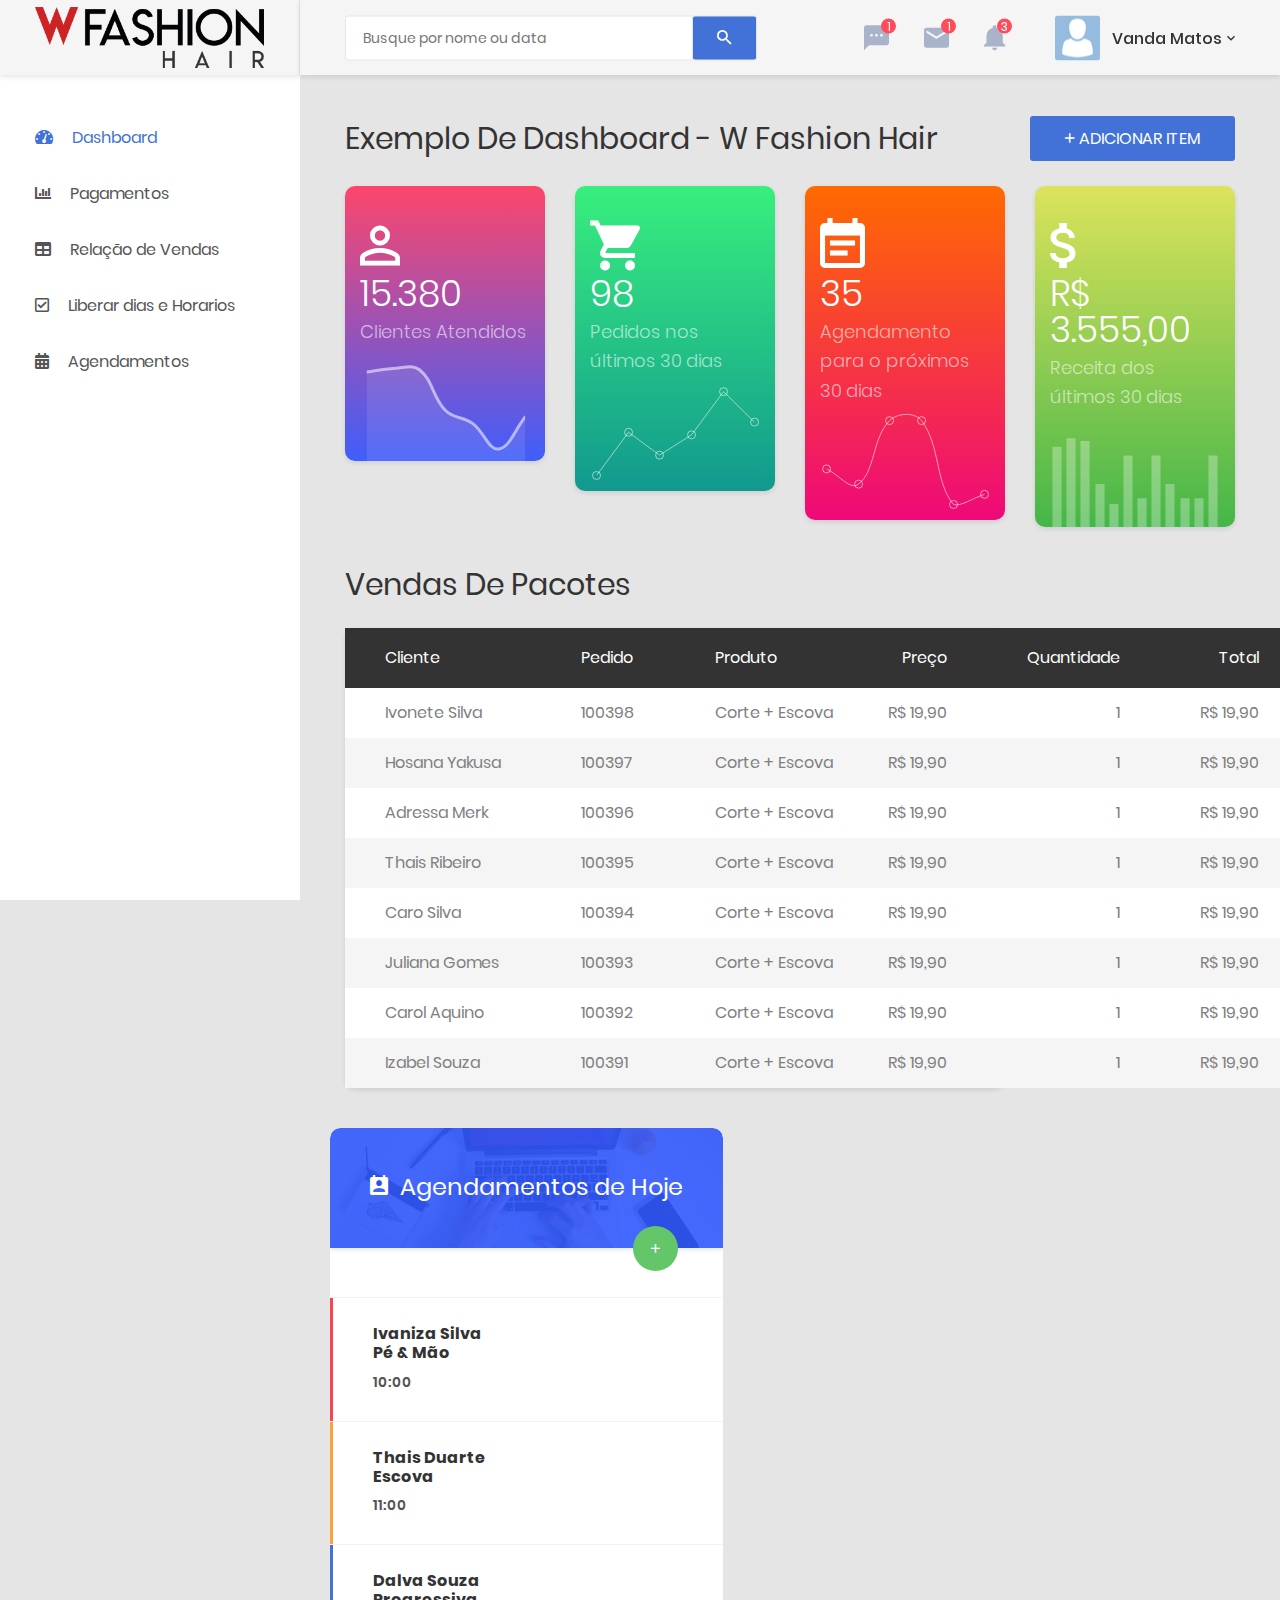
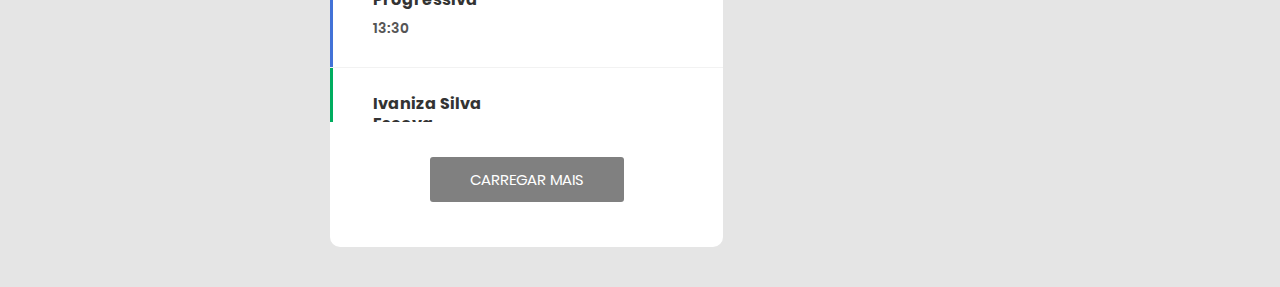
<file: Dash/index.html>
<!DOCTYPE html>
<html lang="en">

<head>
    <!-- Required meta tags-->
    <meta charset="UTF-8">
    <meta name="viewport" content="width=device-width, initial-scale=1, shrink-to-fit=no">
    <meta name="description" content="au theme template">
    <meta name="author" content="Hau Nguyen">
    <meta name="keywords" content="au theme template">

    <!-- Title Page-->
    <title>Dashboard</title>

    <!-- Fontfaces CSS-->
    <link href="css/font-face.css" rel="stylesheet" media="all">
    <link href="vendor/font-awesome-4.7/css/font-awesome.min.css" rel="stylesheet" media="all">
    <link href="vendor/font-awesome-5/css/fontawesome-all.min.css" rel="stylesheet" media="all">
    <link href="vendor/mdi-font/css/material-design-iconic-font.min.css" rel="stylesheet" media="all">

    <!-- Bootstrap CSS-->
    <link href="vendor/bootstrap-4.1/bootstrap.min.css" rel="stylesheet" media="all">

    <!-- Vendor CSS-->
    <link href="vendor/animsition/animsition.min.css" rel="stylesheet" media="all">
    <link href="vendor/bootstrap-progressbar/bootstrap-progressbar-3.3.4.min.css" rel="stylesheet" media="all">
    <link href="vendor/wow/animate.css" rel="stylesheet" media="all">
    <link href="vendor/css-hamburgers/hamburgers.min.css" rel="stylesheet" media="all">
    <link href="vendor/slick/slick.css" rel="stylesheet" media="all">
    <link href="vendor/select2/select2.min.css" rel="stylesheet" media="all">
    <link href="vendor/perfect-scrollbar/perfect-scrollbar.css" rel="stylesheet" media="all">

    <!-- Main CSS-->
    <link href="css/theme.css" rel="stylesheet" media="all">

</head>

<body class="animsition">
    <div class="page-wrapper">
        <!-- HEADER MOBILE-->
        <header class="header-mobile d-block d-lg-none">
            <div class="header-mobile__bar">
                <div class="container-fluid">
                    <div class="header-mobile-inner">
                        <a class="logo" href="index.html">
                            <img src="../img/Logo_source.png" alt="CoolAdmin" />
                        </a>
                        <button class="hamburger hamburger--slider" type="button">
                            <span class="hamburger-box">
                                <span class="hamburger-inner"></span>
                            </span>
                        </button>
                    </div>
                </div>
            </div>
            <nav class="navbar-mobile">
                <div class="container-fluid">
                    <ul class="navbar-mobile__list list-unstyled">
                        <li class="has-sub">
                            <a class="js-arrow" href="#">
                                <i class="fas fa-tachometer-alt"></i>Dashboard</a>
                            
                        </li>
                        <li>
                            <a href="#">
                                <i class="fas fa-chart-bar"></i>Pagamentos</a>
                        </li>
                        <li>
                            <a href="#">
                                <i class="fas fa-table"></i>Relação de Vendas</a>
                        </li>
                        <li>
                            <a href="#">
                                <i class="far fa-check-square"></i>Liberar dias e Horarios</a>
                        </li>
                        <li>
                            <a href="#">
                                <i class="fas fa-calendar-alt"></i>Agendamentos</a>
                        </li>
                            </ul>
                        </li>
                    </ul>
                </div>
            </nav>
        </header>
        <!-- END HEADER MOBILE-->

        <!-- MENU SIDEBAR-->
        <aside class="menu-sidebar d-none d-lg-block">
            <div class="logo">
                <a href="#">
                    <img src="../img/Logo_source.png" alt="Cool Admin" />
                </a>
            </div>
            <div class="menu-sidebar__content js-scrollbar1">
                <nav class="navbar-sidebar">
                    <ul class="list-unstyled navbar__list">
                        <li class="active has-sub">
                            <a class="js-arrow" href="#">
                                <i class="fas fa-tachometer-alt"></i>Dashboard</a>
                           
                        </li>
                        <li>
                            <a href="#">
                                <i class="fas fa-chart-bar"></i>Pagamentos</a>
                        </li>
                        <li>
                            <a href="#">
                                <i class="fas fa-table"></i>Relação de Vendas</a>
                        </li>
                        <li>
                            <a href="#">
                                <i class="far fa-check-square"></i>Liberar dias e Horarios</a>
                        </li>
                        <li>
                            <a href="#">
                                <i class="fas fa-calendar-alt"></i>Agendamentos</a>
                        </li>
                        
                        
                           
                        
                    </ul>
                </nav>
            </div>
        </aside>
        <!-- END MENU SIDEBAR-->

        <!-- PAGE CONTAINER-->
        <div class="page-container">
            <!-- HEADER DESKTOP-->
            <header class="header-desktop">
                <div class="section__content section__content--p30">
                    <div class="container-fluid">
                        <div class="header-wrap">
                            <form class="form-header" action="" method="POST">
                                <input class="au-input au-input--xl" type="text" name="search" placeholder="Busque por nome ou data" />
                                <button class="au-btn--submit" type="submit">
                                    <i class="zmdi zmdi-search"></i>
                                </button>
                            </form>
                            <div class="header-button">
                                <div class="noti-wrap">
                                    <div class="noti__item js-item-menu">
                                        <i class="zmdi zmdi-comment-more"></i>
                                        <span class="quantity">1</span>
                                        <div class="mess-dropdown js-dropdown">
                                            <div class="mess__title">
                                                <p>Você tem 2 novas mensagens</p>
                                            </div>
                                            <div class="mess__item">
                                                <div class="image img-cir img-40">
                                                    <img src="images/icon/avatar-06.jpg" alt="Michelle Moreno" />
                                                </div>
                                                <div class="content">
                                                    <h6>Usuario</h6>
                                                    <p>Lorem, ipsum dolor</p>
                                                    <span class="time">Ontem</span>
                                                </div>
                                            </div>
                                            <div class="mess__item">
                                                <div class="image img-cir img-40">
                                                    <img src="images/icon/avatar-04.jpg" alt="Diane Myers" />
                                                </div>
                                                <div class="content">
                                                    <h6>Usuario</h6>
                                                    <p>Lorem, ipsum dolor</p>
                                                    <span class="time">Ontem</span>
                                                </div>
                                            </div>
                                            <div class="mess__footer">
                                                <a href="#">Ver todas mensagens</a>
                                            </div>
                                        </div>
                                    </div>
                                    <div class="noti__item js-item-menu">
                                        <i class="zmdi zmdi-email"></i>
                                        <span class="quantity">1</span>
                                        <div class="email-dropdown js-dropdown">
                                            <div class="email__title">
                                                <p>Você tem 3 Novos e-mail</p>
                                            </div>
                                            <div class="email__item">
                                                <div class="image img-cir img-40">
                                                    <img src="images/icon/avatar-06.jpg" alt="Cynthia Harvey" />
                                                </div>
                                                <div class="content">
                                                    <p>Lorem, ipsum dolor</p>
                                                    <span>junho 2018</span>
                                                </div>
                                            </div>
                                            <div class="email__item">
                                                <div class="image img-cir img-40">
                                                    <img src="images/icon/avatar-05.jpg" alt="Cynthia Harvey" />
                                                </div>
                                                <div class="content">
                                                    <p>Lorem, ipsum dolor</p>
                                                    <span>junho 2018</span>
                                                </div>
                                            </div>
                                            <div class="email__item">
                                                <div class="image img-cir img-40">
                                                    <img src="images/icon/avatar-04.jpg" alt="Cynthia Harvey" />
                                                </div>
                                                <div class="content">
                                                    <p>Lorem, ipsum dolor</p>
                                                    <span>junho 2018</span>
                                                </div>
                                            </div>
                                            <div class="email__footer">
                                                <a href="#">Todos os E-mail</a>
                                            </div>
                                        </div>
                                    </div>
                                    <div class="noti__item js-item-menu">
                                        <i class="zmdi zmdi-notifications"></i>
                                        <span class="quantity">3</span>
                                        <div class="notifi-dropdown js-dropdown">
                                            <div class="notifi__title">
                                                <p>Voce tem 3 Notificações</p>
                                            </div>
                                            <div class="notifi__item">
                                                <div class="bg-c1 img-cir img-40">
                                                    <i class="zmdi zmdi-email-open"></i>
                                                </div>
                                                <div class="content">
                                                    <p>Lorem, ipsum dolor </p>
                                                    <span class="date">Junho de 2018</span>
                                                </div>
                                            </div>
                                            <div class="notifi__item">
                                                <div class="bg-c2 img-cir img-40">
                                                    <i class="zmdi zmdi-account-box"></i>
                                                </div>
                                                <div class="content">
                                                    <p>Lorem, ipsum dolor </p>
                                                    <span class="date">Junho de 2018</span>
                                                </div>
                                            </div>
                                            <div class="notifi__item">
                                                <div class="bg-c3 img-cir img-40">
                                                    <i class="zmdi zmdi-file-text"></i>
                                                </div>
                                                <div class="content">
                                                    <p>Lorem, ipsum dolor </p>
                                                    <span class="date">Junho de 2018</span>
                                                </div>
                                            </div>
                                            <div class="notifi__footer">
                                                <a href="#">Todas Notificações</a>
                                            </div>
                                        </div>
                                    </div>
                                </div>
                                <div class="account-wrap">
                                    <div class="account-item clearfix js-item-menu">
                                        <div class="image">
                                            <img src="images/icon/avatar-01.jpg" alt="Vanda Matos" />
                                        </div>
                                        <div class="content">
                                            <a class="js-acc-btn" href="#">Vanda Matos</a>
                                        </div>
                                        <div class="account-dropdown js-dropdown">
                                            <div class="info clearfix">
                                                <div class="image">
                                                    <a href="#">
                                                        <img src="images/icon/avatar-01.jpg" alt="John Doe" />
                                                    </a>
                                                </div>
                                                <div class="content">
                                                    <h5 class="name">
                                                        <a href="#">Vanda Matos</a>
                                                    </h5>
                                                    <span class="email">vandamatos@wfashionhair.com</span>
                                                </div>
                                            </div>
                                            <div class="account-dropdown__body">
                                                <div class="account-dropdown__item">
                                                    <a href="#">
                                                        <i class="zmdi zmdi-account"></i>Minha Conta</a>
                                                </div>
                                                <div class="account-dropdown__item">
                                                    <a href="#">
                                                        <i class="zmdi zmdi-settings"></i>Configurações</a>
                                                </div>
                                                <div class="account-dropdown__item">
                                                    <a href="#">
                                                        <i class="zmdi zmdi-money-box"></i>Ganhos</a>
                                                </div>
                                            </div>
                                            <div class="account-dropdown__footer">
                                                <a href="#">
                                                    <i class="zmdi zmdi-power"></i>Sair</a>
                                            </div>
                                        </div>
                                    </div>
                                </div>
                            </div>
                        </div>
                    </div>
                </div>
            </header>
            <!-- HEADER DESKTOP-->

            <!-- MAIN CONTENT-->
            <div class="main-content">
                <div class="section__content section__content--p30">
                    <div class="container-fluid">
                        <div class="row">
                            <div class="col-md-12">
                                <div class="overview-wrap">
                                    <h2 class="title-1">Exemplo de Dashboard - W Fashion Hair</h2>
                                    <button class="au-btn au-btn-icon au-btn--blue">
                                        <i class="zmdi zmdi-plus"></i>Adicionar item</button>
                                </div>
                            </div>
                        </div>
                        <div class="row m-t-25">
                            <div class="col-sm-6 col-lg-3">
                                <div class="overview-item overview-item--c1">
                                    <div class="overview__inner">
                                        <div class="overview-box clearfix">
                                            <div class="icon">
                                                <i class="zmdi zmdi-account-o"></i>
                                            </div>
                                            <div class="text">
                                                <h2>15.380</h2>
                                                <span>Clientes Atendidos</span>
                                            </div>
                                        </div>
                                        <div class="overview-chart">
                                            <canvas id="widgetChart1"></canvas>
                                        </div>
                                    </div>
                                </div>
                            </div>
                            <div class="col-sm-6 col-lg-3">
                                <div class="overview-item overview-item--c2">
                                    <div class="overview__inner">
                                        <div class="overview-box clearfix">
                                            <div class="icon">
                                                <i class="zmdi zmdi-shopping-cart"></i>
                                            </div>
                                            <div class="text">
                                                <h2>98</h2>
                                                <span>Pedidos nos últimos 30 dias</span>
                                            </div>
                                        </div>
                                        <div class="overview-chart">
                                            <canvas id="widgetChart2"></canvas>
                                        </div>
                                    </div>
                                </div>
                            </div>
                            <div class="col-sm-6 col-lg-3">
                                <div class="overview-item overview-item--c3">
                                    <div class="overview__inner">
                                        <div class="overview-box clearfix">
                                            <div class="icon">
                                                <i class="zmdi zmdi-calendar-note"></i>
                                            </div>
                                            <div class="text">
                                                <h2>35</h2>
                                                <span>Agendamento para o próximos 30 dias</span>
                                            </div>
                                        </div>
                                        <div class="overview-chart">
                                            <canvas id="widgetChart3"></canvas>
                                        </div>
                                    </div>
                                </div>
                            </div>
                            <div class="col-sm-6 col-lg-3">
                                <div class="overview-item overview-item--c4">
                                    <div class="overview__inner">
                                        <div class="overview-box clearfix">
                                            <div class="icon">
                                                <i class="zmdi zmdi-money"></i>
                                            </div>
                                            <div class="text">
                                                <h2>R$ 3.555,00</h2>
                                                <span>Receita dos últimos 30 dias</span>
                                            </div>
                                        </div>
                                        <div class="overview-chart">
                                            <canvas id="widgetChart4"></canvas>
                                        </div>
                                    </div>
                                </div>
                            </div>
                        </div>
                        
                        <div class="row">
                            <div class="col-lg-9">
                                <h2 class="title-1 m-b-25">Vendas de Pacotes</h2>
                                <div class="table-responsive table--no-card m-b-40">
                                    <table class="table table-borderless table-striped table-earning">
                                        <thead>
                                            <tr>
                                                <th>Cliente</th>
                                                <th>Pedido</th>
                                                <th>Produto</th>
                                                <th class="text-right">Preço</th>
                                                <th class="text-right">Quantidade</th>
                                                <th class="text-right">Total</th>
                                            </tr>
                                        </thead>
                                        <tbody>
                                            <tr>
                                                <td>Ivonete Silva</td>
                                                <td>100398</td>
                                                <td>Corte + Escova</td>
                                                <td class="text-right">R$ 19,90</td>
                                                <td class="text-right">1</td>
                                                <td class="text-right">R$ 19,90</td>
                                            </tr>
                                            <tr>
                                                <td>Hosana Yakusa</td>
                                                <td>100397</td>
                                                <td>Corte + Escova</td>
                                                <td class="text-right">R$ 19,90</td>
                                                <td class="text-right">1</td>
                                                <td class="text-right">R$ 19,90</td>
                                            </tr>
                                            <tr>
                                                <td>Adressa Merk</td>
                                                <td>100396</td>
                                                <td>Corte + Escova</td>
                                                <td class="text-right">R$ 19,90</td>
                                                <td class="text-right">1</td>
                                                <td class="text-right">R$ 19,90</td>
                                            </tr>
                                            <tr>
                                                <td>Thais Ribeiro</td>
                                                <td>100395</td>
                                                <td>Corte + Escova</td>
                                                <td class="text-right">R$ 19,90</td>
                                                <td class="text-right">1</td>
                                                <td class="text-right">R$ 19,90</td>
                                            </tr>
                                            <tr>
                                                <td>Caro Silva</td>
                                                <td>100394</td>
                                                <td>Corte + Escova</td>
                                                <td class="text-right">R$ 19,90</td>
                                                <td class="text-right">1</td>
                                                <td class="text-right">R$ 19,90</td>
                                            </tr>
                                            <tr>
                                                <td>Juliana Gomes</td>
                                                <td>100393</td>
                                                <td>Corte + Escova</td>
                                                <td class="text-right">R$ 19,90</td>
                                                <td class="text-right">1</td>
                                                <td class="text-right">R$ 19,90</td>
                                            </tr>
                                            <tr>
                                                <td>Carol Aquino</td>
                                                <td>100392</td>
                                                <td>Corte + Escova</td>
                                                <td class="text-right">R$ 19,90</td>
                                                <td class="text-right">1</td>
                                                <td class="text-right">R$ 19,90</td>
                                            </tr>
                                            <tr>
                                                <td>Izabel Souza</td>
                                                <td>100391</td>
                                                <td>Corte + Escova</td>
                                                <td class="text-right">R$ 19,90</td>
                                                <td class="text-right">1</td>
                                                <td class="text-right">R$ 19,90</td>
                                            </tr>
                                        </tbody>
                                    </table>
                                </div>
                            </div>
                            
                        <div class="row">
                            <div class="col-lg-6">
                                <div class="au-card au-card--no-shadow au-card--no-pad m-b-40">
                                    <div class="au-card-title" style="background-image:url('images/bg-title-01.jpg');">
                                        <div class="bg-overlay bg-overlay--blue"></div>
                                        <h3>
                                            <i class="zmdi zmdi-account-calendar"></i>Agendamentos de Hoje</h3>
                                        <button class="au-btn-plus">
                                            <i class="zmdi zmdi-plus"></i>
                                        </button>
                                    </div>
                                    <div class="au-task js-list-load">
                                        <div class="au-task__title">
                                            
                                        </div>
                                        <div class="au-task-list js-scrollbar3">
                                            <div class="au-task__item au-task__item--danger">
                                                <div class="au-task__item-inner">
                                                    <h5 class="task">
                                                        <p>Ivaniza Silva </p>
                                                        <p>Pé & Mão</p>
                                                    </h5>
                                                    <span class="time">10:00</span>
                                                </div>
                                            </div>
                                            <div class="au-task__item au-task__item--warning">
                                                <div class="au-task__item-inner">
                                                    <h5 class="task">
                                                        <p>Thais Duarte</p>
                                                        <p>Escova</p>
                                                    </h5>
                                                    <span class="time">11:00</span>
                                                </div>
                                            </div>
                                            <div class="au-task__item au-task__item--primary">
                                                <div class="au-task__item-inner">
                                                    <h5 class="task">
                                                        <p>Dalva Souza</p>
                                                        <p>Progressiva</p>
                                                    </h5>
                                                    <span class="time">13:30</span>
                                                </div>
                                            </div>
                                            <div class="au-task__item au-task__item--success">
                                                <div class="au-task__item-inner">
                                                    <h5 class="task">
                                                        <p>Ivaniza Silva </p>
                                                        <p>Escova</p>
                                                    </h5>
                                                    <span class="time">16:30</span>
                                                </div>
                                            </div>
                                            
                                        </div>
                                        <div class="au-task__footer">
                                            <button class="au-btn au-btn-load js-load-btn">Carregar mais</button>
                                        </div>
                                    </div>
                                </div>
                            </div>
                        </div>
                        </div>
                        </div>
                        </div>
                        </div>
                    </div>
                </div>
            </div>
            <!-- END MAIN CONTENT-->
            <!-- END PAGE CONTAINER-->
        </div>

    </div>

    <!-- Jquery JS-->
    <script src="vendor/jquery-3.2.1.min.js"></script>
    <!-- Bootstrap JS-->
    <script src="vendor/bootstrap-4.1/popper.min.js"></script>
    <script src="vendor/bootstrap-4.1/bootstrap.min.js"></script>
    <!-- Vendor JS       -->
    <script src="vendor/slick/slick.min.js">
    </script>
    <script src="vendor/wow/wow.min.js"></script>
    <script src="vendor/animsition/animsition.min.js"></script>
    <script src="vendor/bootstrap-progressbar/bootstrap-progressbar.min.js">
    </script>
    <script src="vendor/counter-up/jquery.waypoints.min.js"></script>
    <script src="vendor/counter-up/jquery.counterup.min.js">
    </script>
    <script src="vendor/circle-progress/circle-progress.min.js"></script>
    <script src="vendor/perfect-scrollbar/perfect-scrollbar.js"></script>
    <script src="vendor/chartjs/Chart.bundle.min.js"></script>
    <script src="vendor/select2/select2.min.js">
    </script>

    <!-- Main JS-->
    <script src="js/main.js"></script>

</body>

</html>
<!-- end document-->
</file>
<file: Dash/css/font-face.css>
/* poppins-100 - latin */
@font-face {
  font-family: 'Poppins';
  font-style: normal;
  font-weight: 100;
  src: url('../fonts/poppins/poppins-v5-latin-100.eot'); /* IE9 Compat Modes */
  src: local('Poppins Thin'), local('Poppins-Thin'),
       url('../fonts/poppins/poppins-v5-latin-100.eot?#iefix') format('embedded-opentype'), /* IE6-IE8 */
       url('../fonts/poppins/poppins-v5-latin-100.woff2') format('woff2'), /* Super Modern Browsers */
       url('../fonts/poppins/poppins-v5-latin-100.woff') format('woff'), /* Modern Browsers */
       url('../fonts/poppins/poppins-v5-latin-100.ttf') format('truetype'), /* Safari, Android, iOS */
       url('../fonts/poppins/poppins-v5-latin-100.svg#Poppins') format('svg'); /* Legacy iOS */
}
/* poppins-200 - latin */
@font-face {
  font-family: 'Poppins';
  font-style: normal;
  font-weight: 200;
  src: url('../fonts/poppins/poppins-v5-latin-200.eot'); /* IE9 Compat Modes */
  src: local('Poppins ExtraLight'), local('Poppins-ExtraLight'),
       url('../fonts/poppins/poppins-v5-latin-200.eot?#iefix') format('embedded-opentype'), /* IE6-IE8 */
       url('../fonts/poppins/poppins-v5-latin-200.woff2') format('woff2'), /* Super Modern Browsers */
       url('../fonts/poppins/poppins-v5-latin-200.woff') format('woff'), /* Modern Browsers */
       url('../fonts/poppins/poppins-v5-latin-200.ttf') format('truetype'), /* Safari, Android, iOS */
       url('../fonts/poppins/poppins-v5-latin-200.svg#Poppins') format('svg'); /* Legacy iOS */
}
/* poppins-200italic - latin */
@font-face {
  font-family: 'Poppins';
  font-style: italic;
  font-weight: 200;
  src: url('../fonts/poppins/poppins-v5-latin-200italic.eot'); /* IE9 Compat Modes */
  src: local('Poppins ExtraLight Italic'), local('Poppins-ExtraLightItalic'),
       url('../fonts/poppins/poppins-v5-latin-200italic.eot?#iefix') format('embedded-opentype'), /* IE6-IE8 */
       url('../fonts/poppins/poppins-v5-latin-200italic.woff2') format('woff2'), /* Super Modern Browsers */
       url('../fonts/poppins/poppins-v5-latin-200italic.woff') format('woff'), /* Modern Browsers */
       url('../fonts/poppins/poppins-v5-latin-200italic.ttf') format('truetype'), /* Safari, Android, iOS */
       url('../fonts/poppins/poppins-v5-latin-200italic.svg#Poppins') format('svg'); /* Legacy iOS */
}
/* poppins-100italic - latin */
@font-face {
  font-family: 'Poppins';
  font-style: italic;
  font-weight: 100;
  src: url('../fonts/poppins/poppins-v5-latin-100italic.eot'); /* IE9 Compat Modes */
  src: local('Poppins Thin Italic'), local('Poppins-ThinItalic'),
       url('../fonts/poppins/poppins-v5-latin-100italic.eot?#iefix') format('embedded-opentype'), /* IE6-IE8 */
       url('../fonts/poppins/poppins-v5-latin-100italic.woff2') format('woff2'), /* Super Modern Browsers */
       url('../fonts/poppins/poppins-v5-latin-100italic.woff') format('woff'), /* Modern Browsers */
       url('../fonts/poppins/poppins-v5-latin-100italic.ttf') format('truetype'), /* Safari, Android, iOS */
       url('../fonts/poppins/poppins-v5-latin-100italic.svg#Poppins') format('svg'); /* Legacy iOS */
}
/* poppins-300 - latin */
@font-face {
  font-family: 'Poppins';
  font-style: normal;
  font-weight: 300;
  src: url('../fonts/poppins/poppins-v5-latin-300.eot'); /* IE9 Compat Modes */
  src: local('Poppins Light'), local('Poppins-Light'),
       url('../fonts/poppins/poppins-v5-latin-300.eot?#iefix') format('embedded-opentype'), /* IE6-IE8 */
       url('../fonts/poppins/poppins-v5-latin-300.woff2') format('woff2'), /* Super Modern Browsers */
       url('../fonts/poppins/poppins-v5-latin-300.woff') format('woff'), /* Modern Browsers */
       url('../fonts/poppins/poppins-v5-latin-300.ttf') format('truetype'), /* Safari, Android, iOS */
       url('../fonts/poppins/poppins-v5-latin-300.svg#Poppins') format('svg'); /* Legacy iOS */
}
/* poppins-300italic - latin */
@font-face {
  font-family: 'Poppins';
  font-style: italic;
  font-weight: 300;
  src: url('../fonts/poppins/poppins-v5-latin-300italic.eot'); /* IE9 Compat Modes */
  src: local('Poppins Light Italic'), local('Poppins-LightItalic'),
       url('../fonts/poppins/poppins-v5-latin-300italic.eot?#iefix') format('embedded-opentype'), /* IE6-IE8 */
       url('../fonts/poppins/poppins-v5-latin-300italic.woff2') format('woff2'), /* Super Modern Browsers */
       url('../fonts/poppins/poppins-v5-latin-300italic.woff') format('woff'), /* Modern Browsers */
       url('../fonts/poppins/poppins-v5-latin-300italic.ttf') format('truetype'), /* Safari, Android, iOS */
       url('../fonts/poppins/poppins-v5-latin-300italic.svg#Poppins') format('svg'); /* Legacy iOS */
}
/* poppins-regular - latin */
@font-face {
  font-family: 'Poppins';
  font-style: normal;
  font-weight: 400;
  src: url('../fonts/poppins/poppins-v5-latin-regular.eot'); /* IE9 Compat Modes */
  src: local('Poppins Regular'), local('Poppins-Regular'),
       url('../fonts/poppins/poppins-v5-latin-regular.eot?#iefix') format('embedded-opentype'), /* IE6-IE8 */
       url('../fonts/poppins/poppins-v5-latin-regular.woff2') format('woff2'), /* Super Modern Browsers */
       url('../fonts/poppins/poppins-v5-latin-regular.woff') format('woff'), /* Modern Browsers */
       url('../fonts/poppins/poppins-v5-latin-regular.ttf') format('truetype'), /* Safari, Android, iOS */
       url('../fonts/poppins/poppins-v5-latin-regular.svg#Poppins') format('svg'); /* Legacy iOS */
}
/* poppins-italic - latin */
@font-face {
  font-family: 'Poppins';
  font-style: italic;
  font-weight: 400;
  src: url('../fonts/poppins/poppins-v5-latin-italic.eot'); /* IE9 Compat Modes */
  src: local('Poppins Italic'), local('Poppins-Italic'),
       url('../fonts/poppins/poppins-v5-latin-italic.eot?#iefix') format('embedded-opentype'), /* IE6-IE8 */
       url('../fonts/poppins/poppins-v5-latin-italic.woff2') format('woff2'), /* Super Modern Browsers */
       url('../fonts/poppins/poppins-v5-latin-italic.woff') format('woff'), /* Modern Browsers */
       url('../fonts/poppins/poppins-v5-latin-italic.ttf') format('truetype'), /* Safari, Android, iOS */
       url('../fonts/poppins/poppins-v5-latin-italic.svg#Poppins') format('svg'); /* Legacy iOS */
}
/* poppins-500 - latin */
@font-face {
  font-family: 'Poppins';
  font-style: normal;
  font-weight: 500;
  src: url('../fonts/poppins/poppins-v5-latin-500.eot'); /* IE9 Compat Modes */
  src: local('Poppins Medium'), local('Poppins-Medium'),
       url('../fonts/poppins/poppins-v5-latin-500.eot?#iefix') format('embedded-opentype'), /* IE6-IE8 */
       url('../fonts/poppins/poppins-v5-latin-500.woff2') format('woff2'), /* Super Modern Browsers */
       url('../fonts/poppins/poppins-v5-latin-500.woff') format('woff'), /* Modern Browsers */
       url('../fonts/poppins/poppins-v5-latin-500.ttf') format('truetype'), /* Safari, Android, iOS */
       url('../fonts/poppins/poppins-v5-latin-500.svg#Poppins') format('svg'); /* Legacy iOS */
}
/* poppins-500italic - latin */
@font-face {
  font-family: 'Poppins';
  font-style: italic;
  font-weight: 500;
  src: url('../fonts/poppins/poppins-v5-latin-500italic.eot'); /* IE9 Compat Modes */
  src: local('Poppins Medium Italic'), local('Poppins-MediumItalic'),
       url('../fonts/poppins/poppins-v5-latin-500italic.eot?#iefix') format('embedded-opentype'), /* IE6-IE8 */
       url('../fonts/poppins/poppins-v5-latin-500italic.woff2') format('woff2'), /* Super Modern Browsers */
       url('../fonts/poppins/poppins-v5-latin-500italic.woff') format('woff'), /* Modern Browsers */
       url('../fonts/poppins/poppins-v5-latin-500italic.ttf') format('truetype'), /* Safari, Android, iOS */
       url('../fonts/poppins/poppins-v5-latin-500italic.svg#Poppins') format('svg'); /* Legacy iOS */
}
/* poppins-600 - latin */
@font-face {
  font-family: 'Poppins';
  font-style: normal;
  font-weight: 600;
  src: url('../fonts/poppins/poppins-v5-latin-600.eot'); /* IE9 Compat Modes */
  src: local('Poppins SemiBold'), local('Poppins-SemiBold'),
       url('../fonts/poppins/poppins-v5-latin-600.eot?#iefix') format('embedded-opentype'), /* IE6-IE8 */
       url('../fonts/poppins/poppins-v5-latin-600.woff2') format('woff2'), /* Super Modern Browsers */
       url('../fonts/poppins/poppins-v5-latin-600.woff') format('woff'), /* Modern Browsers */
       url('../fonts/poppins/poppins-v5-latin-600.ttf') format('truetype'), /* Safari, Android, iOS */
       url('../fonts/poppins/poppins-v5-latin-600.svg#Poppins') format('svg'); /* Legacy iOS */
}
/* poppins-600italic - latin */
@font-face {
  font-family: 'Poppins';
  font-style: italic;
  font-weight: 600;
  src: url('../fonts/poppins/poppins-v5-latin-600italic.eot'); /* IE9 Compat Modes */
  src: local('Poppins SemiBold Italic'), local('Poppins-SemiBoldItalic'),
       url('../fonts/poppins/poppins-v5-latin-600italic.eot?#iefix') format('embedded-opentype'), /* IE6-IE8 */
       url('../fonts/poppins/poppins-v5-latin-600italic.woff2') format('woff2'), /* Super Modern Browsers */
       url('../fonts/poppins/poppins-v5-latin-600italic.woff') format('woff'), /* Modern Browsers */
       url('../fonts/poppins/poppins-v5-latin-600italic.ttf') format('truetype'), /* Safari, Android, iOS */
       url('../fonts/poppins/poppins-v5-latin-600italic.svg#Poppins') format('svg'); /* Legacy iOS */
}
/* poppins-700 - latin */
@font-face {
  font-family: 'Poppins';
  font-style: normal;
  font-weight: 700;
  src: url('../fonts/poppins/poppins-v5-latin-700.eot'); /* IE9 Compat Modes */
  src: local('Poppins Bold'), local('Poppins-Bold'),
       url('../fonts/poppins/poppins-v5-latin-700.eot?#iefix') format('embedded-opentype'), /* IE6-IE8 */
       url('../fonts/poppins/poppins-v5-latin-700.woff2') format('woff2'), /* Super Modern Browsers */
       url('../fonts/poppins/poppins-v5-latin-700.woff') format('woff'), /* Modern Browsers */
       url('../fonts/poppins/poppins-v5-latin-700.ttf') format('truetype'), /* Safari, Android, iOS */
       url('../fonts/poppins/poppins-v5-latin-700.svg#Poppins') format('svg'); /* Legacy iOS */
}
/* poppins-700italic - latin */
@font-face {
  font-family: 'Poppins';
  font-style: italic;
  font-weight: 700;
  src: url('../fonts/poppins/poppins-v5-latin-700italic.eot'); /* IE9 Compat Modes */
  src: local('Poppins Bold Italic'), local('Poppins-BoldItalic'),
       url('../fonts/poppins/poppins-v5-latin-700italic.eot?#iefix') format('embedded-opentype'), /* IE6-IE8 */
       url('../fonts/poppins/poppins-v5-latin-700italic.woff2') format('woff2'), /* Super Modern Browsers */
       url('../fonts/poppins/poppins-v5-latin-700italic.woff') format('woff'), /* Modern Browsers */
       url('../fonts/poppins/poppins-v5-latin-700italic.ttf') format('truetype'), /* Safari, Android, iOS */
       url('../fonts/poppins/poppins-v5-latin-700italic.svg#Poppins') format('svg'); /* Legacy iOS */
}
/* poppins-800 - latin */
@font-face {
  font-family: 'Poppins';
  font-style: normal;
  font-weight: 800;
  src: url('../fonts/poppins/poppins-v5-latin-800.eot'); /* IE9 Compat Modes */
  src: local('Poppins ExtraBold'), local('Poppins-ExtraBold'),
       url('../fonts/poppins/poppins-v5-latin-800.eot?#iefix') format('embedded-opentype'), /* IE6-IE8 */
       url('../fonts/poppins/poppins-v5-latin-800.woff2') format('woff2'), /* Super Modern Browsers */
       url('../fonts/poppins/poppins-v5-latin-800.woff') format('woff'), /* Modern Browsers */
       url('../fonts/poppins/poppins-v5-latin-800.ttf') format('truetype'), /* Safari, Android, iOS */
       url('../fonts/poppins/poppins-v5-latin-800.svg#Poppins') format('svg'); /* Legacy iOS */
}
/* poppins-800italic - latin */
@font-face {
  font-family: 'Poppins';
  font-style: italic;
  font-weight: 800;
  src: url('../fonts/poppins/poppins-v5-latin-800italic.eot'); /* IE9 Compat Modes */
  src: local('Poppins ExtraBold Italic'), local('Poppins-ExtraBoldItalic'),
       url('../fonts/poppins/poppins-v5-latin-800italic.eot?#iefix') format('embedded-opentype'), /* IE6-IE8 */
       url('../fonts/poppins/poppins-v5-latin-800italic.woff2') format('woff2'), /* Super Modern Browsers */
       url('../fonts/poppins/poppins-v5-latin-800italic.woff') format('woff'), /* Modern Browsers */
       url('../fonts/poppins/poppins-v5-latin-800italic.ttf') format('truetype'), /* Safari, Android, iOS */
       url('../fonts/poppins/poppins-v5-latin-800italic.svg#Poppins') format('svg'); /* Legacy iOS */
}
/* poppins-900 - latin */
@font-face {
  font-family: 'Poppins';
  font-style: normal;
  font-weight: 900;
  src: url('../fonts/poppins/poppins-v5-latin-900.eot'); /* IE9 Compat Modes */
  src: local('Poppins Black'), local('Poppins-Black'),
       url('../fonts/poppins/poppins-v5-latin-900.eot?#iefix') format('embedded-opentype'), /* IE6-IE8 */
       url('../fonts/poppins/poppins-v5-latin-900.woff2') format('woff2'), /* Super Modern Browsers */
       url('../fonts/poppins/poppins-v5-latin-900.woff') format('woff'), /* Modern Browsers */
       url('../fonts/poppins/poppins-v5-latin-900.ttf') format('truetype'), /* Safari, Android, iOS */
       url('../fonts/poppins/poppins-v5-latin-900.svg#Poppins') format('svg'); /* Legacy iOS */
}
/* poppins-900italic - latin */
@font-face {
  font-family: 'Poppins';
  font-style: italic;
  font-weight: 900;
  src: url('../fonts/poppins/poppins-v5-latin-900italic.eot'); /* IE9 Compat Modes */
  src: local('Poppins Black Italic'), local('Poppins-BlackItalic'),
       url('../fonts/poppins/poppins-v5-latin-900italic.eot?#iefix') format('embedded-opentype'), /* IE6-IE8 */
       url('../fonts/poppins/poppins-v5-latin-900italic.woff2') format('woff2'), /* Super Modern Browsers */
       url('../fonts/poppins/poppins-v5-latin-900italic.woff') format('woff'), /* Modern Browsers */
       url('../fonts/poppins/poppins-v5-latin-900italic.ttf') format('truetype'), /* Safari, Android, iOS */
       url('../fonts/poppins/poppins-v5-latin-900italic.svg#Poppins') format('svg'); /* Legacy iOS */
}
</file>
<file: Dash/vendor/perfect-scrollbar/perfect-scrollbar.css>
/*
 * Container style
 */
.ps {
  overflow: hidden !important;
  overflow-anchor: none;
  -ms-overflow-style: none;
  touch-action: auto;
  -ms-touch-action: auto;
}

/*
 * Scrollbar rail styles
 */
.ps__rail-x {
  display: none;
  opacity: 0;
  transition: background-color .2s linear, opacity .2s linear;
  -webkit-transition: background-color .2s linear, opacity .2s linear;
  height: 15px;
  /* there must be 'bottom' or 'top' for ps__rail-x */
  bottom: 0px;
  /* please don't change 'position' */
  position: absolute;
}

.ps__rail-y {
  display: none;
  opacity: 0;
  transition: background-color .2s linear, opacity .2s linear;
  -webkit-transition: background-color .2s linear, opacity .2s linear;
  width: 15px;
  /* there must be 'right' or 'left' for ps__rail-y */
  right: 0;
  /* please don't change 'position' */
  position: absolute;
}

.ps--active-x > .ps__rail-x,
.ps--active-y > .ps__rail-y {
  display: block;
  background-color: transparent;
}

.ps:hover > .ps__rail-x,
.ps:hover > .ps__rail-y,
.ps--focus > .ps__rail-x,
.ps--focus > .ps__rail-y,
.ps--scrolling-x > .ps__rail-x,
.ps--scrolling-y > .ps__rail-y {
  opacity: 0.6;
}

.ps .ps__rail-x:hover,
.ps .ps__rail-y:hover,
.ps .ps__rail-x:focus,
.ps .ps__rail-y:focus,
.ps .ps__rail-x.ps--clicking,
.ps .ps__rail-y.ps--clicking {
  background-color: #eee;
  opacity: 0.9;
}

/*
 * Scrollbar thumb styles
 */
.ps__thumb-x {
  background-color: #aaa;
  border-radius: 6px;
  transition: background-color .2s linear, height .2s ease-in-out;
  -webkit-transition: background-color .2s linear, height .2s ease-in-out;
  height: 6px;
  /* there must be 'bottom' for ps__thumb-x */
  bottom: 2px;
  /* please don't change 'position' */
  position: absolute;
}

.ps__thumb-y {
  background-color: #aaa;
  border-radius: 6px;
  transition: background-color .2s linear, width .2s ease-in-out;
  -webkit-transition: background-color .2s linear, width .2s ease-in-out;
  width: 6px;
  /* there must be 'right' for ps__thumb-y */
  right: 2px;
  /* please don't change 'position' */
  position: absolute;
}

.ps__rail-x:hover > .ps__thumb-x,
.ps__rail-x:focus > .ps__thumb-x,
.ps__rail-x.ps--clicking .ps__thumb-x {
  background-color: #999;
  height: 11px;
}

.ps__rail-y:hover > .ps__thumb-y,
.ps__rail-y:focus > .ps__thumb-y,
.ps__rail-y.ps--clicking .ps__thumb-y {
  background-color: #999;
  width: 11px;
}

/* MS supports */
@supports (-ms-overflow-style: none) {
  .ps {
    overflow: auto !important;
  }
}

@media screen and (-ms-high-contrast: active), (-ms-high-contrast: none) {
  .ps {
    overflow: auto !important;
  }
}
</file>
<file: Dash/css/theme.css>
/*------------------------------------------------------------------
[Master Stylesheet]

Project:  CoolAdmin
Version:	1.0
Last change:	08/10/2018 [Add Define a table of contents Link]
Assigned to:	Hau Nguyen
Primary use:	Open Source
-------------------------------------------------------------------*/
/*------------------------------------------------------------------
[LAYOUT]

* body
    + Header / header
	+ Page Content / .page-content .name-page
        + Section Layouts / section .name-section
        ...
	+ Footer / footer

-------------------------------------------------------------------*/
/*------------------------------------------------------------------
# [Color codes]

# Text Color (text): #666666
# Text Color Deep (Text, title): #333333

------------------------------------------------------------------*/
/*------------------------------------------------------------------
[Typography]

Notes:	decreasing heading by 0.4em with every subsequent heading level
-------------------------------------------------------------------*/
/*-----------------------------------------------------*/
/*                   SETTINGS                          */
/*-----------------------------------------------------*/
/*-----------------------------------------------------*/
/*                   TOOLS                             */
/*-----------------------------------------------------*/
/*-----------------------------------------------------*/
/*                   GENERIC                           */
/*-----------------------------------------------------*/
/* ----- Normalize ----- */
* {
    margin: 0;
    padding: 0;
    -webkit-box-sizing: border-box;
    -moz-box-sizing: border-box;
    box-sizing: border-box;
}

ul {
    margin: 0;
}

button,
input[type='button'] {
    cursor: pointer;
}

button:focus,
input:focus,
textarea:focus {
    outline: none;
}

input, textarea {
    border: none;
}

button {
    border: none;
    background: none;
}

img {
    max-width: 100%;
    height: auto;
}

p {
    margin: 0;
}

.table-responsive {
    padding-right: 1px;
}

.card {
    -webkit-border-radius: 3px;
    -moz-border-radius: 3px;
    border-radius: 3px;
}

.btn {
    -webkit-border-radius: 3px;
    -moz-border-radius: 3px;
    border-radius: 3px;
}

/* ----- Typography ----- */
body {
    font-family: "Poppins", sans-serif;
    font-weight: 400;
    font-size: 16px;
    line-height: 1.625;
    color: #666;
    -webkit-font-smoothing: antialiased;
    -moz-osx-font-smoothing: grayscale;
}

h1,
h2,
h3,
h4,
h5,
h6 {
    color: #333333;
    font-weight: 700;
    margin: 0;
    line-height: 1.2;
}

h1 {
    font-size: 36px;
}

h2 {
    font-size: 30px;
}

h3 {
    font-size: 24px;
}

h4 {
    font-size: 18px;
}

h5 {
    font-size: 15px;
}

h6 {
    font-size: 13px;
}

blockquote {
    margin: 0;
}

strong {
    font-weight: 700;
}

/*-----------------------------------------------------*/
/*                   ELEMENTS                          */
/*-----------------------------------------------------*/
/* ----- Title ----- */
.title--sbold {
    font-weight: 600;
}

.title-1 {
    text-transform: capitalize;
    font-weight: 400;
    font-size: 30px;
}

.title-2 {
    text-transform: capitalize;
    font-weight: 400;
    font-size: 24px;
    line-height: 1;
}

.title-3 {
    text-transform: capitalize;
    font-weight: 400;
    font-size: 24px;
    color: #333;
}

.title-3 i {
    margin-right: 13px;
    vertical-align: baseline;
}

.title-4 {
    font-weight: 500;
    font-size: 30px;
    color: #393939;
}

.title-5 {
    text-transform: capitalize;
    font-size: 22px;
    font-weight: 500;
    color: #393939;
}

.title-6 {
    font-size: 24px;
    font-weight: 500;
    color: #fff;
}

.heading-title {
    font-size: 24px;
    font-weight: 500;
    color: #333;
    text-transform: capitalize;
    margin-bottom: 10px;
}

/* ----- Links ----- */
a {
    display: inline-block;
}

a:hover,
a:focus,
a:active {
    text-decoration: none;
    outline: none;
}

a:hover,
a {
    -webkit-transition: all 0.3s ease;
    -o-transition: all 0.3s ease;
    -moz-transition: all 0.3s ease;
    transition: all 0.3s ease;
}

/*-----------------------------------------------------*/
/*                   OBJECTS                           */
/*-----------------------------------------------------*/
/* ----- Section----- */
section {
    position: relative;
}

.section__content {
    position: relative;
    margin: 0 auto;
    z-index: 1;
}

.section__content--w1830 {
    max-width: 1830px;
}

.section__content--p30 {
    padding: 0 30px;
}

@media (max-width: 991px) {
    .section__content--p30 {
        padding: 0;
    }
}

.section__content--p35 {
    padding: 0 35px;
}

/* ----- Page Wrapper----- */
/*Override Grid Bootstrap*/
@media (min-width: 1200px) {
    .container {
        max-width: 1320px;
    }
}

/*Page Objects*/
.page-wrapper {
    overflow: hidden;
}

.page-container {
    background: #e5e5e5;
    padding-left: 300px;
}

@media (max-width: 991px) {
    .page-container {
        position: relative;
        top: 88px;
        padding-left: 0;
    }
}

.page-container2 {
    background: #f2f2f2;
    padding-left: 300px;
}

@media (max-width: 991px) {
    .page-container2 {
        position: relative;
        padding-left: 0;
    }
}

.page-container3 {
    background: #f7f7f7;
}

.main-content {
    padding-top: 116px;
    min-height: 100vh;
}

@media (max-width: 991px) {
    .main-content {
        padding-top: 50px;
    }
}

.page-content--bgf7 {
    background: #f7f7f7;
}

.page-content--bge5 {
    background: #e5e5e5;
    height: 100vh;
}

.login-wrap {
    max-width: 540px;
    padding-top: 8vh;
    margin: 0 auto;
}

.login-logo {
    text-align: center;
    margin-bottom: 30px;
}

.login-checkbox {
    display: -webkit-box;
    display: -webkit-flex;
    display: -moz-box;
    display: -ms-flexbox;
    display: flex;
    -webkit-box-pack: justify;
    -webkit-justify-content: space-between;
    -moz-box-pack: justify;
    -ms-flex-pack: justify;
    justify-content: space-between;
}

.login-checkbox label input[type="checkbox"] {
    margin-right: 8px;
}

.login-checkbox > label > a {
    color: #ff2e44;
}

@media (max-width: 991px) {
    .login-checkbox {
        -webkit-box-orient: vertical;
        -webkit-box-direction: normal;
        -webkit-flex-direction: column;
        -moz-box-orient: vertical;
        -moz-box-direction: normal;
        -ms-flex-direction: column;
        flex-direction: column;
    }
}

.login-form .form-group label {
    display: block;
}

.login-content {
    background: #fff;
    padding: 30px 30px 20px;
    -webkit-border-radius: 2px;
    -moz-border-radius: 2px;
    border-radius: 2px;
}

.social-login-content {
    border-top: 1px solid #e7e7e7;
    border-bottom: 1px solid #e7e7e7;
    padding: 20px 0px;
}

.register-link {
    padding-top: 15px;
    text-align: center;
    font-size: 14px;
}

.register-link > p > a {
    color: #ff2e44;
}

.fontawesome-list-wrap {
    background: #fff;
    border: 1px solid #C9CDD7;
    padding: 20px;
    -webkit-border-radius: 2px;
    -moz-border-radius: 2px;
    border-radius: 2px;
}

.fontawesome-list__title {
    padding-bottom: 20px;
    border-bottom: 1px solid #C9CDD7;
    margin-bottom: 20px;
    margin-top: 30px;
}

.fa-hover a {
    color: #666;
    font-size: 15px;
}

.fa-hover a i {
    margin-right: 10px;
}

.fa-hover a:hover {
    color: #333;
}

.main-content--pb30 {
    padding-bottom: 30px;
}

/*-----------------------------------------------------*/
/*                   COMPONENTS                        */
/*-----------------------------------------------------*/
/* ----- Buttons----- */
.au-btn {
    line-height: 45px;
    padding: 0 35px;
    text-transform: uppercase;
    color: #fff;
    -webkit-border-radius: 3px;
    -moz-border-radius: 3px;
    border-radius: 3px;
    -webkit-transition: all 0.3s ease;
    -o-transition: all 0.3s ease;
    -moz-transition: all 0.3s ease;
    transition: all 0.3s ease;
    cursor: pointer;
}

.au-btn:hover {
    color: #fff;
    background: #3868cd;
}

.au-btn--blue2 {
    background: #00aced;
}

.au-btn--blue2:hover {
    background: #00a2e3;
}

.au-btn--block {
    display: block;
    width: 100%;
}

.au-btn-icon i {
    vertical-align: baseline;
    margin-right: 5px;
}

.au-btn--blue {
    background: #4272d7;
}

.au-btn--green {
    background: #63c76a;
}

.au-btn--green:hover {
    background: #59bd60;
}

.au-btn-plus {
    position: absolute;
    height: 45px;
    width: 45px;
    background: #63c76a;
    -webkit-border-radius: 100%;
    -moz-border-radius: 100%;
    border-radius: 100%;
    -webkit-transition: all 0.3s ease;
    -o-transition: all 0.3s ease;
    -moz-transition: all 0.3s ease;
    transition: all 0.3s ease;
    bottom: -22.5px;
    right: 45px;
    z-index: 3;
}

.au-btn-plus i {
    position: absolute;
    top: 50%;
    left: 50%;
    -webkit-transform: translate(-50%, -50%);
    -moz-transform: translate(-50%, -50%);
    -ms-transform: translate(-50%, -50%);
    -o-transform: translate(-50%, -50%);
    transform: translate(-50%, -50%);
    font-size: 15px;
    font-weight: 500;
    color: #fff;
}

.au-btn-plus:hover {
    background: #59bd60;
}

.au-btn-load {
    background: #808080;
    padding: 0 40px;
    font-size: 15px;
    color: #fff;
}

.au-btn-load:hover {
    background: #767676;
}

.au-btn-filter {
    font-size: 14px;
    color: #808080;
    background: #fff;
    -webkit-border-radius: 3px;
    -moz-border-radius: 3px;
    border-radius: 3px;
    -webkit-box-shadow: 0px 10px 20px 0px rgba(0, 0, 0, 0.03);
    -moz-box-shadow: 0px 10px 20px 0px rgba(0, 0, 0, 0.03);
    box-shadow: 0px 10px 20px 0px rgba(0, 0, 0, 0.03);
    padding: 0 15px;
    line-height: 40px;
    text-transform: capitalize;
}

.au-btn-filter i {
    margin-right: 5px;
}

.au-btn--small {
    padding: 0 20px;
    line-height: 40px;
    font-size: 14px;
}

/*Page Loader*/
.page-loader {
    background: #f8f8f8;
    bottom: 0;
    left: 0;
    position: fixed;
    right: 0;
    top: 0;
    z-index: 99999;
}

.page-loader__spin {
    width: 35px;
    height: 35px;
    position: absolute;
    top: 50%;
    left: 50%;
    border-top: 6px solid #f6f6f6;
    border-right: 6px solid #f6f6f6;
    border-bottom: 6px solid #f6f6f6;
    border-left: 6px solid #1b1b1b;
    -webkit-border-radius: 50%;
    -moz-border-radius: 50%;
    border-radius: 50%;
    -webkit-animation: spinner 1000ms infinite linear;
    -moz-animation: spinner 1000ms infinite linear;
    -o-animation: spinner 1000ms infinite linear;
    animation: spinner 1000ms infinite linear;
    z-index: 100000;
}

@-webkit-keyframes spinner {
    0% {
        -webkit-transform: rotate(0deg);
        transform: rotate(0deg);
    }

    100% {
        -webkit-transform: rotate(360deg);
        transform: rotate(360deg);
    }
}

@-moz-keyframes spinner {
    0% {
        -webkit-transform: rotate(0deg);
        -moz-transform: rotate(0deg);
        transform: rotate(0deg);
    }

    100% {
        -webkit-transform: rotate(360deg);
        -moz-transform: rotate(360deg);
        transform: rotate(360deg);
    }
}

@-o-keyframes spinner {
    0% {
        -webkit-transform: rotate(0deg);
        -o-transform: rotate(0deg);
        transform: rotate(0deg);
    }

    100% {
        -webkit-transform: rotate(360deg);
        -o-transform: rotate(360deg);
        transform: rotate(360deg);
    }
}

@keyframes spinner {
    0% {
        -webkit-transform: rotate(0deg);
        -moz-transform: rotate(0deg);
        -o-transform: rotate(0deg);
        transform: rotate(0deg);
    }

    100% {
        -webkit-transform: rotate(360deg);
        -moz-transform: rotate(360deg);
        -o-transform: rotate(360deg);
        transform: rotate(360deg);
    }
}

/* ----- Form ----- */
.form-header {
    display: -webkit-box;
    display: -webkit-flex;
    display: -moz-box;
    display: -ms-flexbox;
    display: flex;
}

@media (max-width: 991px) {
    .form-header {
        -webkit-box-pack: center;
        -webkit-justify-content: center;
        -moz-box-pack: center;
        -ms-flex-pack: center;
        justify-content: center;
    }
}

.form-header2 .au-btn--submit {
    border: none;
    line-height: 45px;
}

.form-header2 .au-input {
    border-color: rgba(255, 255, 255, 0.2);
    background: rgba(255, 255, 255, 0.051);
    color: #999;
}

.form-header2 .au-input::-webkit-input-placeholder {
    /* WebKit, Blink, Edge */
    color: #999;
}

.form-header2 .au-input:-moz-placeholder {
    /* Mozilla Firefox 4 to 18 */
    color: #999;
    opacity: 1;
}

.form-header2 .au-input::-moz-placeholder {
    /* Mozilla Firefox 19+ */
    color: #999;
    opacity: 1;
}

.form-header2 .au-input:-ms-input-placeholder {
    /* Internet Explorer 10-11 */
    color: #999;
}

.form-header2 .au-input:-ms-input-placeholder {
    /* Microsoft Edge */
    color: #999;
}

/* ----- Input ----- */
.au-input {
    line-height: 43px;
    border: 1px solid #e5e5e5;
    font-size: 14px;
    color: #666;
    padding: 0 17px;
    -webkit-border-radius: 3px;
    -moz-border-radius: 3px;
    border-radius: 3px;
    -webkit-transition: all 0.5s ease;
    -o-transition: all 0.5s ease;
    -moz-transition: all 0.5s ease;
    transition: all 0.5s ease;
}

.au-input--style2 {
    color: #808080;
    line-height: 43px;
    border: 1px solid #e5e5e5;
    font-size: 14px;
    padding: 0 17px;
    -webkit-border-radius: 3px;
    -moz-border-radius: 3px;
    border-radius: 3px;
    -webkit-transition: all 0.5s ease;
    -o-transition: all 0.5s ease;
    -moz-transition: all 0.5s ease;
    transition: all 0.5s ease;
}

.au-input--full {
    width: 100%;
}

.au-input--h65 {
    line-height: 63px;
    font-size: 16px;
    color: #808080;
}

.au-input--w300 {
    min-width: 300px;
}

.au-input--w435 {
    min-width: 435px;
}

@media (max-width: 767px) {
    .au-input--w435 {
        min-width: 230px;
    }
}

.au-form-icon {
    position: relative;
}

.au-form-icon .au-input {
    padding-right: 80px;
}

.au-form-icon--sm {
    position: relative;
}

.au-form-icon--sm .au-input {
    padding-right: 43px;
}

.au-input-icon {
    position: absolute;
    top: 1px;
    right: 12px;
    width: 63px;
    height: 63px;
    line-height: 63px;
    text-align: center;
    display: block;
}

.au-input-icon i {
    font-size: 30px;
    color: #808080;
    position: absolute;
    top: 50%;
    left: 50%;
    -webkit-transform: translate(-50%, -50%);
    -moz-transform: translate(-50%, -50%);
    -ms-transform: translate(-50%, -50%);
    -o-transform: translate(-50%, -50%);
    transform: translate(-50%, -50%);
}

.au-input--xl {
    min-width: 935px;
}

@media (max-width: 1600px) {
    .au-input--xl {
        min-width: 350px;
    }
}

@media (max-width: 991px) {
    .au-input--xl {
        min-width: 350px;
    }
}

@media (max-width: 767px) {
    .au-input--xl {
        min-width: 150px;
    }
}

.au-btn--submit {
    position: relative;
    right: 0;
    min-width: 65px;
    line-height: 43px;
    border: 1px solid #e5e5e5;
    -webkit-border-radius: 3px;
    -moz-border-radius: 3px;
    border-radius: 3px;
    background: #4272d7;
    margin-left: -3px;
}

.au-btn--submit:hover {
    background: #3868cd;
}

.au-btn--submit > i {
    font-size: 20px;
    color: #fff;
    position: absolute;
    top: 50%;
    left: 50%;
    -webkit-transform: translate(-50%, -50%);
    -moz-transform: translate(-50%, -50%);
    -ms-transform: translate(-50%, -50%);
    -o-transform: translate(-50%, -50%);
    transform: translate(-50%, -50%);
}

.au-btn--submit2 {
    height: 43px;
    width: 43px;
    position: absolute;
    top: 1px;
    right: 0;
}

.au-btn--submit2 i {
    position: absolute;
    top: 50%;
    left: 50%;
    -webkit-transform: translate(-50%, -50%);
    -moz-transform: translate(-50%, -50%);
    -ms-transform: translate(-50%, -50%);
    -o-transform: translate(-50%, -50%);
    transform: translate(-50%, -50%);
    color: #4c4c4c;
    font-size: 20px;
}

.rs-select2--sm {
    width: 114px;
}

.rs-select2--md {
    width: 160px;
}

.select2-container {
    display: block;
    max-width: 100% !important;
    width: auto !important;
    outline: none;
}

.rs-select2--dark {
    display: inline-block;
}

@media (max-width: 767px) {
    .rs-select2--dark {
        display: block;
        margin-right: 0;
        margin-bottom: 10px;
    }
}

.rs-select2--dark .select2-container--default .select2-selection--single {
    border: none;
    outline: none;
    padding-left: 18px;
    -webkit-border-radius: 3px;
    -moz-border-radius: 3px;
    border-radius: 3px;
    height: 40px;
    background: #808080;
    display: -webkit-box;
    display: -webkit-flex;
    display: -moz-box;
    display: -ms-flexbox;
    display: flex;
    -webkit-box-align: center;
    -webkit-align-items: center;
    -moz-box-align: center;
    -ms-flex-align: center;
    align-items: center;
}

.rs-select2--dark .select2-container--default .select2-selection--single .select2-selection__rendered {
    color: #fff;
    font-size: 14px;
}

.rs-select2--dark .select2-container .select2-selection--single .select2-selection__rendered {
    padding: 0;
}

.rs-select2--dark .select2-container--default .select2-selection--single .select2-selection__arrow {
    height: 40px;
    top: 0;
    right: 13px;
}

.rs-select2--dark .select2-container--default .select2-selection--single .select2-selection__arrow b {
    border-color: #fff transparent transparent transparent;
}

.rs-select2--dark .select2-container--default.select2-container--open .select2-selection--single .select2-selection__arrow b {
    border-color: transparent transparent #fff transparent;
}

.rs-select2--dark .select2-container--open .select2-dropdown,
.rs-select2--trans .select2-container--open .select2-dropdown,
.rs-select2--light .select2-container--open .select2-dropdown,
.rs-select2--trans .select2-container--open .select2-dropdown {
    font-size: 14px;
    box-shadow: 0px 2px 15px 3px rgba(0,0,0,0.1);
    border-radius: 4px;
    border-top-left-radius: 4px;
    border-top-right-radius: 4px;
    border: 1px solid #e0e0e0;
    margin-top: 8px;
    overflow: hidden;
}

.rs-select2--dark .select2-container--open .select2-dropdown .select2-results__option ,
.rs-select2--trans .select2-container--open .select2-dropdown .select2-results__option,
.rs-select2--light .select2-container--open .select2-dropdown .select2-results__option {
    padding: 8px 16px;
}

.select2-container--default .select2-results__option--highlighted[aria-selected] {
    background: #4272d7;
}

.select2-container--default.select2-container--open.select2-container--below .select2-selection--single,
.select2-container--default.select2-container--open.select2-container--below .select2-selection--multiple {
    border-bottom-left-radius: 3px;
    border-bottom-right-radius: 3px;
 }

.rs-select2--border .select2-container--default .select2-selection--single,

.rs-select2--dark2 .select2-container--default .select2-selection--single {
    background: #555;
}

.rs-select2--light {
    display: inline-block;
}

@media (max-width: 767px) {
    .rs-select2--light {
        display: block;
        margin-right: 0;
        margin-bottom: 10px;
    }
}

.rs-select2--light .select2-container--default .select2-selection--single {
    border: none;
    outline: none;
    padding-left: 18px;
    -webkit-border-radius: 3px;
    -moz-border-radius: 3px;
    border-radius: 3px;
    height: 40px;
    background: #fff;
    display: -webkit-box;
    display: -webkit-flex;
    display: -moz-box;
    display: -ms-flexbox;
    display: flex;
    -webkit-box-align: center;
    -webkit-align-items: center;
    -moz-box-align: center;
    -ms-flex-align: center;
    align-items: center;
    -webkit-box-shadow: 0px 10px 20px 0px rgba(0, 0, 0, 0.03);
    -moz-box-shadow: 0px 10px 20px 0px rgba(0, 0, 0, 0.03);
    box-shadow: 0px 10px 20px 0px rgba(0, 0, 0, 0.03);
}

.rs-select2--light .select2-container--default .select2-selection--single .select2-selection__rendered {
    color: #808080;
    font-size: 14px;
}

.rs-select2--light .select2-container .select2-selection--single .select2-selection__rendered {
    padding: 0;
}

.rs-select2--light .select2-container--default .select2-selection--single .select2-selection__arrow {
    height: 40px;
    top: 0;
    right: 13px;
}

.rs-select2--light .select2-container--default .select2-selection--single .select2-selection__arrow b {
    border-color: #808080 transparent transparent transparent;
}

.rs-select2--light .select2-container--default.select2-container--open .select2-selection--single .select2-selection__arrow b {
    border-color: transparent transparent #808080 transparent;
}

.rs-select2--light v .select2-container--open .select2-dropdown {
    font-size: 14px;
}

.rs-select2--border .select2-container--default .select2-selection--single {
    background: transparent;
    border: 1px solid #e5e5e5;
}

.rs-select2--border .select2-container--default .select2-selection--single .select2-selection__rendered {
    color: #808080;
}

.rs-select2--border .select2-container--default .select2-selection--single .select2-selection__arrow b {
    border-color: #808080 transparent transparent transparent;
}

.rs-select2--border .select2-container--default.select2-container--open .select2-selection--single .select2-selection__arrow b {
    border-color: transparent transparent #808080 transparent;
}

.rs-select2--trans .select2-container--default .select2-selection--single {
    border: none;
    outline: none;
}

.rs-select2--trans .select2-container--default .select2-selection--single .select2-selection__rendered {
    color: #808080;
    font-size: 14px;
    padding-left: 0;
}

.rs-select2--trans .select2-container--open .select2-dropdown {
    font-size: 14px;
}

.au-checkbox {
    display: block;
    position: relative;
    cursor: pointer;
    font-size: 22px;
    -webkit-user-select: none;
    -moz-user-select: none;
    -ms-user-select: none;
    user-select: none;
}

.au-checkbox input {
    position: absolute;
    opacity: 0;
    cursor: pointer;
}

.au-checkmark {
    position: absolute;
    top: 0;
    left: 0;
    height: 22px;
    width: 22px;
    background-color: #fff;
    border: 2px solid #e5e5e5;
    -webkit-border-radius: 2px;
    -moz-border-radius: 2px;
    border-radius: 2px;
}

.au-checkbox:hover input ~ .au-checkmark {
    background-color: transparent;
}

.au-checkbox input:checked ~ .au-checkmark {
    background-color: transparent;
}

.au-checkmark:after {
    content: "";
    position: absolute;
    display: none;
}

.au-checkbox input:checked ~ .au-checkmark:after {
    display: block;
}

.au-checkbox .au-checkmark:after {
    left: 5px;
    top: -1px;
    width: 9px;
    height: 15px;
    border: solid #00ad5f;
    border-width: 0 4px 4px 0;
    -webkit-border-radius: 2px;
    -moz-border-radius: 2px;
    border-radius: 2px;
    -webkit-transform: rotate(45deg);
    -moz-transform: rotate(45deg);
    -ms-transform: rotate(45deg);
    -o-transform: rotate(45deg);
    transform: rotate(45deg);
}

.form-control {
    -webkit-border-radius: 2px;
    -moz-border-radius: 2px;
    border-radius: 2px;
}

.card {
    margin-bottom: 30px;
}

.input-group-addon {
    background-color: transparent;
    border-left: 0;
}

.input-group-addon, .input-group-btn {
    white-space: nowrap;
    vertical-align: middle;
}

.input-group-addon {
    padding: .5rem .75rem;
    margin-bottom: 0;
    font-size: 1rem;
    font-weight: 400;
    line-height: 1.25;
    color: #495057;
    text-align: center;
    background-color: #e9ecef;
    border: 1px solid rgba(0, 0, 0, 0.15);
    -webkit-border-radius: .25rem;
    -moz-border-radius: .25rem;
    border-radius: .25rem;
}

/* ----- Header ----- */
.header-desktop {
    background: #f5f5f5;
    -webkit-box-shadow: 0px 2px 5px 0px rgba(0, 0, 0, 0.1);
    -moz-box-shadow: 0px 2px 5px 0px rgba(0, 0, 0, 0.1);
    box-shadow: 0px 2px 5px 0px rgba(0, 0, 0, 0.1);
    position: fixed;
    top: 0;
    right: 0;
    left: 300px;
    height: 75px;
    z-index: 3;
}

.header-desktop .section__content {
    overflow: visible;
    position: absolute;
    top: 50%;
    left: 0;
    right: 0;
    -webkit-transform: translateY(-50%);
    -moz-transform: translateY(-50%);
    -ms-transform: translateY(-50%);
    -o-transform: translateY(-50%);
    transform: translateY(-50%);
}

@media (max-width: 991px) {
    .header-desktop {
        position: relative;
        top: 0;
        left: 0;
        height: 170px;
    }
}

.header-desktop .mess-dropdown {
    top: 51px;
}

.header-desktop .email-dropdown {
    top: 51px;
}

.header-desktop .notifi-dropdown {
    top: 51px;
}

@media (max-width: 991px) {
    .logo {
        text-align: center;
    }
}

.header-wrap {
    display: -webkit-box;
    display: -webkit-flex;
    display: -moz-box;
    display: -ms-flexbox;
    display: flex;
    -webkit-box-align: center;
    -webkit-align-items: center;
    -moz-box-align: center;
    -ms-flex-align: center;
    align-items: center;
    -webkit-box-pack: justify;
    -webkit-justify-content: space-between;
    -moz-box-pack: justify;
    -ms-flex-pack: justify;
    justify-content: space-between;
}

@media (min-width: 992px) and (max-width: 1199px) {
    .header-wrap .account-item > .content {
        display: none;
    }
}

@media (max-width: 991px) {
    .header-wrap {
        -webkit-box-orient: vertical;
        -webkit-box-direction: normal;
        -webkit-flex-direction: column;
        -moz-box-orient: vertical;
        -moz-box-direction: normal;
        -ms-flex-direction: column;
        flex-direction: column;
    }

    .header-wrap .mess-dropdown {
        left: 0;
    }

    .header-wrap .mess-dropdown::before {
        left: 0;
    }

    .header-wrap .notifi-dropdown {
        left: -83px;
    }

    .header-wrap .notifi-dropdown::before {
        left: 79px;
    }
}

.header-button {
    display: -webkit-box;
    display: -webkit-flex;
    display: -moz-box;
    display: -ms-flexbox;
    display: flex;
    -webkit-box-align: center;
    -webkit-align-items: center;
    -moz-box-align: center;
    -ms-flex-align: center;
    align-items: center;
}

@media (max-width: 991px) {
    .header-button {
        margin-top: 30px;
        width: 100%;
        -webkit-box-pack: justify;
        -webkit-justify-content: space-between;
        -moz-box-pack: justify;
        -ms-flex-pack: justify;
        justify-content: space-between;
    }
}

.noti-wrap {
    height: 45px;
    display: -webkit-box;
    display: -webkit-flex;
    display: -moz-box;
    display: -ms-flexbox;
    display: flex;
    -webkit-box-align: center;
    -webkit-align-items: center;
    -moz-box-align: center;
    -ms-flex-align: center;
    align-items: center;
}

.noti-wrap .noti__item:last-child {
    margin-right: 50px;
}

@media (max-width: 1200px) {
    .noti-wrap .noti__item:last-child {
        margin-right: 30px;
    }
}

@media (max-width: 991px) {
    .noti-wrap .noti__item:last-child {
        margin-right: 0;
    }
}

.noti__item {
    position: relative;
    margin-right: 35px;
    display: inline-block;
    cursor: pointer;
}

@media (max-width: 1200px) {
    .noti__item {
        margin-right: 25px;
    }
}

@media (max-width: 767px) {
    .noti__item {
        margin-right: 20px;
    }
}

.noti__item:hover i {
    color: #999;
}

.noti__item i {
    font-size: 30px;
    color: #a9b3c9;
    -webkit-transition: all 0.5s ease;
    -o-transition: all 0.5s ease;
    -moz-transition: all 0.5s ease;
    transition: all 0.5s ease;
    vertical-align: middle;
}

@media (max-width: 767px) {
    .noti__item i {
        font-size: 24px;
    }
}

.noti__item .quantity {
    position: absolute;
    display: inline-block;
    top: -4px;
    right: -7px;
    height: 15px;
    width: 15px;
    line-height: 15px;
    text-align: center;
    background: #ff4b5a;
    color: #fff;
    -webkit-border-radius: 100%;
    -moz-border-radius: 100%;
    border-radius: 100%;
    font-size: 12px;
}

.account-wrap {
    position: relative;
}

.account-item {
    cursor: pointer;
}

.account-item .image {
    width: 45px;
    height: 45px;
    float: left;
    overflow: hidden;
    -webkit-border-radius: 3px;
    -moz-border-radius: 3px;
    border-radius: 3px;
}

.account-item .image > img {
    width: 100%;
}

.account-item > .content {
    margin-left: 45px;
    padding: 9px 0;
    padding-left: 12px;
}

.account-item > .content > a {
    color: #333;
    text-transform: capitalize;
    font-weight: 500;
}

.account-item > .content > a:after {
    font-family: "Material-Design-Iconic-Font";
    font-weight: 500;
    content: '\f2f9';
    display: inline-block;
    font-size: 16px;
    margin-left: 5px;
}

.account-item > .content > a:hover {
    color: #666;
}

.account-dropdown {
    min-width: 305px;
    position: absolute;
    top: 58px;
    right: 0;
    background: #fff;
    -webkit-box-shadow: 0px 5px 10px 0px rgba(0, 0, 0, 0.1);
    -moz-box-shadow: 0px 5px 10px 0px rgba(0, 0, 0, 0.1);
    box-shadow: 0px 5px 10px 0px rgba(0, 0, 0, 0.1);
    -webkit-transform: scale(0);
    -moz-transform: scale(0);
    -ms-transform: scale(0);
    -o-transform: scale(0);
    transform: scale(0);
    -webkit-transition: all 0.4s ease;
    -o-transition: all 0.4s ease;
    -moz-transition: all 0.4s ease;
    transition: all 0.4s ease;
    -webkit-transform-origin: right top;
    -moz-transform-origin: right top;
    -ms-transform-origin: right top;
    -o-transform-origin: right top;
    transform-origin: right top;
    z-index: 3;
}

.account-dropdown .info {
    padding: 25px;
    border-top: 1px solid #f5f5f5;
    border-bottom: 1px solid #f2f2f2;
}

.account-dropdown .info .image {
    float: left;
    height: 65px;
    width: 65px;
    overflow: hidden;
    -webkit-border-radius: 3px;
    -moz-border-radius: 3px;
    border-radius: 3px;
}

.account-dropdown .info .content {
    margin-left: 65px;
    padding: 11px 0;
    padding-left: 12px;
}

.account-dropdown .info .content .name {
    line-height: -webkit-calc(20/16);
    line-height: -moz-calc(20/16);
    line-height: calc(20/16);
}

.account-dropdown .info .content .name a {
    color: #333;
    font-weight: 500;
    text-transform: capitalize;
}

.account-dropdown .info .content .name a:hover {
    color: #666;
}

.account-dropdown .info .content .email {
    font-size: 13px;
    color: #999;
    line-height: -webkit-calc(20/13);
    line-height: -moz-calc(20/13);
    line-height: calc(20/13);
}

.account-dropdown:after {
    content: '';
    display: block;
    width: 19px;
    height: 19px;
    border-bottom: 9px solid #fff;
    border-top: 9px solid transparent;
    border-left: 9px solid transparent;
    border-right: 9px solid transparent;
    position: absolute;
    top: -18px;
    right: 33px;
}

.account-dropdown__item a {
    display: block;
    color: #333;
    padding: 15px 25px;
    font-size: 14px;
}

.account-dropdown__item a:hover {
    background: #4272d7;
    color: #fff;
}

.account-dropdown__item a i {
    line-height: 1;
    margin-right: 20px;
    font-size: 18px;
    vertical-align: middle;
}

.account-dropdown__body {
    padding: 12px 0;
}

.account-dropdown__footer {
    border-top: 1px solid #f2f2f2;
}

.account-dropdown__footer a {
    display: block;
    color: #333;
    padding: 15px 25px;
    font-size: 14px;
}

.account-dropdown__footer a:hover {
    background: #4272d7;
    color: #fff;
}

.account-dropdown__footer a i {
    line-height: 1;
    margin-right: 20px;
    font-size: 18px;
    vertical-align: middle;
}

.menu-sidebar {
    width: 300px;
    position: fixed;
    left: 0;
    top: 0;
    bottom: 0;
    background: #fff;
    overflow-y: auto;
}

.menu-sidebar .logo {
    background: #f5f5f5;
    height: 75px;
    padding: 0 35px;
    display: -webkit-box;
    display: -webkit-flex;
    display: -moz-box;
    display: -ms-flexbox;
    display: flex;
    -webkit-box-align: center;
    -webkit-align-items: center;
    -moz-box-align: center;
    -ms-flex-align: center;
    align-items: center;
    -webkit-box-shadow: 0px 2px 5px 0px rgba(0, 0, 0, 0.1);
    -moz-box-shadow: 0px 2px 5px 0px rgba(0, 0, 0, 0.1);
    box-shadow: 0px 2px 5px 0px rgba(0, 0, 0, 0.1);
    border-right: 1px solid #e5e5e5;
    position: relative;
    z-index: 3;
}

.menu-sidebar .navbar__list .navbar__sub-list {
    display: none;
    padding-left: 34px;
}

.menu-sidebar .navbar__list .navbar__sub-list li a {
    padding: 11.5px 0;
}

.menu-sidebar__content {
    position: relative;
    height: -webkit-calc(100vh - 75px);
    height: -moz-calc(100vh - 75px);
    height: calc(100vh - 75px);
}

.navbar-sidebar {
    padding: 35px;
    padding-bottom: 0;
}

.navbar-sidebar .navbar__list li a {
    display: block;
    color: #555;
    font-size: 16px;
    padding: 15px 0;
}

.navbar-sidebar .navbar__list li a i {
    margin-right: 19px;
}

.navbar-sidebar .navbar__list li a:hover {
    color: #4272d7;
}

.navbar-sidebar .navbar__list li.active > a {
    color: #4272d7;
}

.has-sub {
    position: relative;
}

.header-mobile {
    position: absolute;
    top: 0;
    left: 0;
    right: 0;
}

.header-mobile .header-mobile__bar {
    padding: 15px 0;
}

.header-mobile .header-mobile-inner {
    display: -webkit-box;
    display: -webkit-flex;
    display: -moz-box;
    display: -ms-flexbox;
    display: flex;
    -webkit-box-align: center;
    -webkit-align-items: center;
    -moz-box-align: center;
    -ms-flex-align: center;
    align-items: center;
    -webkit-box-pack: justify;
    -webkit-justify-content: space-between;
    -moz-box-pack: justify;
    -ms-flex-pack: justify;
    justify-content: space-between;
}

.header-mobile .hamburger {
    width: 36px;
    height: 36px;
    padding: 0;
    line-height: 1;
    vertical-align: top;
    background: #fff;
    display: -webkit-box;
    display: -webkit-flex;
    display: -moz-box;
    display: -ms-flexbox;
    display: flex;
    -webkit-box-pack: center;
    -webkit-justify-content: center;
    -moz-box-pack: center;
    -ms-flex-pack: center;
    justify-content: center;
    -webkit-box-align: center;
    -webkit-align-items: center;
    -moz-box-align: center;
    -ms-flex-align: center;
    align-items: center;
}

.header-mobile .hamburger .hamburger-box {
    width: 20px;
    height: 15px;
}

.header-mobile .hamburger .hamburger-box .hamburger-inner {
    width: 20px;
    height: 2px;
    -webkit-border-radius: 0;
    -moz-border-radius: 0;
    border-radius: 0;
}

.header-mobile .hamburger .hamburger-box .hamburger-inner:before {
    width: 20px;
    height: 2px;
    top: 6px;
}

.header-mobile .hamburger .hamburger-box .hamburger-inner:after {
    top: 12px;
    width: 20px;
    height: 2px;
}

.header-mobile .navbar-mobile {
    display: none;
    position: absolute;
    width: 100%;
    top: 88px;
    z-index: 20;
}

.header-mobile .navbar-mobile .navbar-mobile__list {
    background: #f8f8f8;
}

.header-mobile .navbar-mobile .navbar-mobile__list > li > a {
    padding-left: 15px !important;
}

.header-mobile .navbar-mobile .navbar-mobile__list li a {
    color: #555;
    display: block;
    padding: 10px 15px;
    padding-right: 25px;
    padding-left: 0;
    border-bottom: 1px solid #e6e6e6;
    text-transform: capitalize;
    line-height: inherit;
}

.header-mobile .navbar-mobile .navbar-mobile__list li a:hover {
    color: #4272d7;
}

.header-mobile .navbar-mobile .navbar-mobile__list li a > i {
    margin-right: 19px;
}

.header-mobile .navbar-mobile .navbar-mobile__list li.has-dropdown > a:after {
    content: '\f105';
    font-family: FontAwesome, cursive;
    float: right;
    font-size: 16px;
    line-height: 22px;
    -webkit-transition: all 0.3s ease;
    -o-transition: all 0.3s ease;
    -moz-transition: all 0.3s ease;
    transition: all 0.3s ease;
}

.header-mobile .navbar-mobile .navbar-mobile__list li.has-dropdown > a.active::after {
    -webkit-transform: rotate(90deg);
    -moz-transform: rotate(90deg);
    -ms-transform: rotate(90deg);
    -o-transform: rotate(90deg);
    transform: rotate(90deg);
}

.header-mobile .navbar-mobile .navbar-mobile__dropdown {
    padding-left: 35px;
    display: none;
}

.navbar-mobile-sub__list {
    display: none;
    padding-left: 30px;
    background: #fff;
}

.header-mobile .navbar-mobile .navbar-mobile-sub__list li a {
    padding-left: 15px;
}

.header-mobile-2 {
    background: #393939;
    position: static;
}

.header-mobile-2.header-mobile .navbar-mobile {
    top: 82px;
}

.header-mobile-2.header-mobile .hamburger {
    background: transparent;
}

.header-mobile-2.header-mobile .hamburger .hamburger-box .hamburger-inner {
    background: #fff;
}

.header-mobile-2.header-mobile .hamburger .hamburger-box .hamburger-inner::before {
    background: #fff;
}

.header-mobile-2.header-mobile .hamburger .hamburger-box .hamburger-inner::after {
    background: #fff;
}

.sub-header-mobile-2 {
    background: #fff;
    padding: 15px;
}

.sub-header-mobile-2 .header__tool {
    -webkit-box-pack: end;
    -webkit-justify-content: flex-end;
    -moz-box-pack: end;
    -ms-flex-pack: end;
    justify-content: flex-end;
}

.sub-header-mobile-2 .header__tool .header-button-item {
    color: #a9b3c9;
}

.sub-header-mobile-2 .header__tool .account-wrap .account-item--style2 .content a {
    color: #333;
}

.sub-header-mobile-2 .header__tool .notifi-dropdown {
    top: 49px;
}

.sub-header-mobile-2 .header__tool .setting-dropdown {
    top: 49px;
}

.hamburger.is-active .hamburger-box .hamburger-inner:after {
    -webkit-transform: translate3d(0, -12px, 0) rotate(-90deg);
    -moz-transform: translate3d(0, -12px, 0) rotate(-90deg);
    transform: translate3d(0, -12px, 0) rotate(-90deg);
}

.mess-dropdown, .email-dropdown, .notifi-dropdown, .setting-dropdown {
    position: absolute;
    z-index: 9999;
    min-width: 340px;
    background: #fff;
    -webkit-box-shadow: 0px 5px 10px 0px rgba(0, 0, 0, 0.1);
    -moz-box-shadow: 0px 5px 10px 0px rgba(0, 0, 0, 0.1);
    box-shadow: 0px 5px 10px 0px rgba(0, 0, 0, 0.1);
    border: 1px solid #e5e5e5;
    -webkit-transform: scale(0);
    -moz-transform: scale(0);
    -ms-transform: scale(0);
    -o-transform: scale(0);
    transform: scale(0);
    -webkit-transition: all 0.4s ease;
    -o-transition: all 0.4s ease;
    -moz-transition: all 0.4s ease;
    transition: all 0.4s ease;
    -webkit-transform-origin: left top;
    -moz-transform-origin: left top;
    -ms-transform-origin: left top;
    -o-transform-origin: left top;
    transform-origin: left top;
    top: 100%;
    left: 0;
}

.mess-dropdown:before, .email-dropdown:before, .notifi-dropdown:before, .setting-dropdown:before {
    content: '';
    display: block;
    width: 19px;
    height: 19px;
    border-bottom: 9px solid #fff;
    border-top: 9px solid transparent;
    border-left: 9px solid transparent;
    border-right: 9px solid transparent;
    position: absolute;
    top: -17px;
    left: 55px;
    z-index: 3;
}

.mess__title, .email__title, .notifi__title {
    padding: 22px;
    border-bottom: 1px solid #f2f2f2;
    cursor: default;
}

.mess__title p, .email__title p, .notifi__title p {
    line-height: -webkit-calc(29/14);
    line-height: -moz-calc(29/14);
    line-height: calc(29/14);
    font-size: 14px;
    color: #808080;
}

.mess__footer a, .email__footer a, .notifi__footer a {
    display: block;
    text-transform: capitalize;
    text-align: center;
    font-size: 14px;
    color: #4272d7;
    padding: 24px 0;
}

.mess__footer a:hover, .email__footer a:hover, .notifi__footer a:hover {
    color: #3868cd;
}

.mess-dropdown {
    top: 49px;
    left: -55px;
}

.mess__item {
    padding: 19px 22px;
    padding-bottom: 14px;
    border-bottom: 1px solid #f2f2f2;
    display: -webkit-box;
    display: -webkit-flex;
    display: -moz-box;
    display: -ms-flexbox;
    display: flex;
    -webkit-transition: all 0.5s ease;
    -o-transition: all 0.5s ease;
    -moz-transition: all 0.5s ease;
    transition: all 0.5s ease;
}

.mess__item:hover {
    background: #f7f7f7;
}

.mess__item .image {
    margin-right: 15px;
}

.mess__item .content {
    width: -webkit-calc(100% - 55px);
    width: -moz-calc(100% - 55px);
    width: calc(100% - 55px);
    text-align: left;
}

.mess__item .content h6 {
    font-size: 14px;
    font-weight: 600;
    padding-top: 4px;
}

.mess__item .content p {
    font-size: 14px;
    color: #555;
    line-height: -webkit-calc(24/14);
    line-height: -moz-calc(24/14);
    line-height: calc(24/14);
    margin-bottom: 4px;
}

.mess__item .content .time {
    font-size: 12px;
    color: #999;
}

.email-dropdown {
    top: 49px;
    left: -53px;
}

.email__item {
    display: -webkit-box;
    display: -webkit-flex;
    display: -moz-box;
    display: -ms-flexbox;
    display: flex;
    padding: 19px 22px;
    padding-bottom: 14px;
    border-bottom: 1px solid #f2f2f2;
    -webkit-transition: all 0.5s ease;
    -o-transition: all 0.5s ease;
    -moz-transition: all 0.5s ease;
    transition: all 0.5s ease;
}

.email__item:hover {
    background: #f7f7f7;
}

.email__item .image {
    margin-right: 15px;
}

.email__item .content {
    width: -webkit-calc(100% - 55px);
    width: -moz-calc(100% - 55px);
    width: calc(100% - 55px);
    text-align: left;
    font-size: 14px;
}

.email__item .content p {
    color: #555;
    line-height: 1;
    padding-top: 4px;
    margin-bottom: 3px;
}

.email__item .content span {
    font-size: 12px;
    color: #999;
}

.notifi-dropdown {
    left: -117px;
    top: 49px;
}

.notifi-dropdown::before {
    left: 63px;
}

.notifi__item {
    display: -webkit-box;
    display: -webkit-flex;
    display: -moz-box;
    display: -ms-flexbox;
    display: flex;
    padding: 19px 22px;
    padding-bottom: 14px;
    border-bottom: 1px solid #f2f2f2;
    -webkit-transition: all 0.5s ease;
    -o-transition: all 0.5s ease;
    -moz-transition: all 0.5s ease;
    transition: all 0.5s ease;
}

.notifi__item:hover {
    background: #f7f7f7;
}

.notifi__item .img-cir {
    position: relative;
    margin-right: 15px;
}

.notifi__item .img-cir i {
    font-size: 22px;
    color: #fff;
    position: absolute;
    top: 50%;
    left: 50%;
    -webkit-transform: translate(-50%, -50%);
    -moz-transform: translate(-50%, -50%);
    -ms-transform: translate(-50%, -50%);
    -o-transform: translate(-50%, -50%);
    transform: translate(-50%, -50%);
}

.notifi__item .content {
    width: -webkit-calc(100% - 55px);
    width: -moz-calc(100% - 55px);
    width: calc(100% - 55px);
    text-align: left;
    font-size: 14px;
}

.notifi__item .content p {
    color: #555;
    line-height: 1;
    padding-top: 5px;
    margin-bottom: 2px;
}

.notifi__item .content .date {
    font-size: 12px;
    color: #999;
}

.show-dropdown .js-dropdown {
    -webkit-transform: scale(1);
    -moz-transform: scale(1);
    -ms-transform: scale(1);
    -o-transform: scale(1);
    transform: scale(1);
}

.menu-sidebar-min {
    position: fixed;
    top: 0;
    left: 0;
    height: 100%;
}

.menu-sidebar2 {
    width: 300px;
    position: fixed;
    left: 0;
    top: 0;
    bottom: 0;
    background: #fff;
    overflow-y: auto;
    height: 100vh;
    -webkit-transition: all 0.5s ease;
    -o-transition: all 0.5s ease;
    -moz-transition: all 0.5s ease;
    transition: all 0.5s ease;
    z-index: 1000;
}

.menu-sidebar2 .logo {
    height: 75px;
    display: -webkit-box;
    display: -webkit-flex;
    display: -moz-box;
    display: -ms-flexbox;
    display: flex;
    -webkit-box-align: center;
    -webkit-align-items: center;
    -moz-box-align: center;
    -ms-flex-align: center;
    align-items: center;
    background: #365cad;
    padding: 0 35px;
}

@media (max-width: 991px) {
    .menu-sidebar2 {
        top: 0;
        right: -300px;
        left: auto;
        -webkit-box-shadow: 0px 5px 10px 0px rgba(0, 0, 0, 0.1);
        -moz-box-shadow: 0px 5px 10px 0px rgba(0, 0, 0, 0.1);
        box-shadow: 0px 5px 10px 0px rgba(0, 0, 0, 0.1);
    }

    .menu-sidebar2.show-sidebar {
        right: 0;
    }
}

.account2 {
    padding: 38px;
    display: -webkit-box;
    display: -webkit-flex;
    display: -moz-box;
    display: -ms-flexbox;
    display: flex;
    -webkit-box-pack: center;
    -webkit-justify-content: center;
    -moz-box-pack: center;
    -ms-flex-pack: center;
    justify-content: center;
    -webkit-box-align: center;
    -webkit-align-items: center;
    -moz-box-align: center;
    -ms-flex-align: center;
    align-items: center;
    -webkit-box-orient: vertical;
    -webkit-box-direction: normal;
    -webkit-flex-direction: column;
    -moz-box-orient: vertical;
    -moz-box-direction: normal;
    -ms-flex-direction: column;
    flex-direction: column;
    border-bottom: 1px  solid #f2f2f2;
}

.account2 .name {
    text-transform: capitalize;
    font-weight: 500;
    font-size: 20px;
    margin-top: 20px;
    margin-bottom: 5px;
}

.account2 > a {
    font-size: 14px;
    color: #999;
}

.account2 > a:hover {
    color: #666;
}

.menu-sidebar2__content {
    height: -webkit-calc(100vh - 75px);
    height: -moz-calc(100vh - 75px);
    height: calc(100vh - 75px);
    border-right: 1px solid #e5e5e5;
    position: relative;
}

.navbar-sidebar2 .navbar__list li {
    position: relative;
    cursor: pointer;
}

.navbar-sidebar2 .navbar__list li .arrow {
    position: absolute;
    right: 15px;
    top: 0;
    text-align: center;
    vertical-align: middle;
    height: 63px;
    width: 63px;
    line-height: 63px;
    -webkit-transition: all 0.5s ease;
    -o-transition: all 0.5s ease;
    -moz-transition: all 0.5s ease;
    transition: all 0.5s ease;
}

.navbar-sidebar2 .navbar__list li .arrow.up {
    -webkit-transform: rotate(-180deg);
    -moz-transform: rotate(-180deg);
    -ms-transform: rotate(-180deg);
    -o-transform: rotate(-180deg);
    transform: rotate(-180deg);
}

.navbar-sidebar2 .navbar__list li .arrow i {
    font-size: 16px;
    color: #999;
}

.navbar-sidebar2 .navbar__list li:hover > a {
    color: #4272d7;
}

.navbar-sidebar2 .navbar__list li a {
    font-size: 16px;
    color: #555;
    display: block;
    padding: 18px 35px;
    border-bottom: 1px solid #f2f2f2;
}

.navbar-sidebar2 .navbar__list li a > i {
    margin-right: 20px;
}

.navbar-sidebar2 .navbar__list li.active > a {
    color: #4272d7;
}

.navbar-sidebar2 .navbar__sub-list {
    display: none;
}

.navbar-sidebar2 .navbar__sub-list li {
    background: #f5f5f5;
}

.navbar-sidebar2 .navbar__sub-list li a {
    border-color: #ebebeb;
}

.inbox-num {
    position: absolute;
    top: 50%;
    -webkit-transform: translateY(-50%);
    -moz-transform: translateY(-50%);
    -ms-transform: translateY(-50%);
    -o-transform: translateY(-50%);
    transform: translateY(-50%);
    right: 34px;
    width: 30px;
    height: 30px;
    background: #ff4b5a;
    text-align: center;
    line-height: 30px;
    font-size: 14px;
    color: #fff;
    -webkit-border-radius: 3px;
    -moz-border-radius: 3px;
    border-radius: 3px;
}

.header-desktop2 {
    height: 75px;
    background: #4272d7;
    position: fixed;
    z-index: 1001;
    top: 0;
    right: 0;
    left: 300px;
}

@media (max-width: 991px) {
    .header-desktop2 {
        left: 0;
        position: relative;
    }
}

.header-desktop2 .section__content {
    top: 50%;
    -webkit-transform: translateY(-50%);
    -moz-transform: translateY(-50%);
    -ms-transform: translateY(-50%);
    -o-transform: translateY(-50%);
    transform: translateY(-50%);
}

.header-wrap2 {
    display: -webkit-box;
    display: -webkit-flex;
    display: -moz-box;
    display: -ms-flexbox;
    display: flex;
    -webkit-box-pack: end;
    -webkit-justify-content: flex-end;
    -moz-box-pack: end;
    -ms-flex-pack: end;
    justify-content: flex-end;
}

@media (max-width: 991px) {
    .header-wrap2 {
        -webkit-box-pack: justify;
        -webkit-justify-content: space-between;
        -moz-box-pack: justify;
        -ms-flex-pack: justify;
        justify-content: space-between;
    }
}

.header-button .notifi-dropdown::before {
    left: 117px;
}

.header-button2 {
    display: -webkit-box;
    display: -webkit-flex;
    display: -moz-box;
    display: -ms-flexbox;
    display: flex;
}

.header-button2 .header-button-item:last-child {
    margin-right: 0;
}

.header-button2 .header-button-item {
    cursor: pointer;
}

.header-button2 .header-button-item i {
    vertical-align: middle;
}

.header-button2 .header-button-item .search-dropdown {
    top: 52px;
}

@media (max-width: 991px) {
    .header-button2 .header-button-item .search-dropdown {
        top: 63px;
        right: -75px;
        -webkit-transform-origin: 70% top;
        -moz-transform-origin: 70% top;
        -ms-transform-origin: 70% top;
        -o-transform-origin: 70% top;
        transform-origin: 70% top;
    }

    .header-button2 .header-button-item .search-dropdown::before {
        right: 79px;
    }
}

.header-button2 .header-button-item .notifi-dropdown {
    top: 52px;
    left: auto;
    right: -68px;
    -webkit-transform-origin: right top;
    -moz-transform-origin: right top;
    -ms-transform-origin: right top;
    -o-transform-origin: right top;
    transform-origin: right top;
}

.header-button2 .header-button-item .notifi-dropdown::before {
    margin-left: 0;
    left: auto;
    right: 68px;
}

@media (max-width: 991px) {
    .header-button2 .header-button-item .notifi-dropdown {
        top: 63px;
        right: -48px;
        -webkit-transform-origin: 80% top;
        -moz-transform-origin: 80% top;
        -ms-transform-origin: 80% top;
        -o-transform-origin: 80% top;
        transform-origin: 80% top;
    }

    .header-button2 .header-button-item .notifi-dropdown::before {
        margin-left: 0;
        left: auto;
        right: 45px;
    }
}

.header-button-item {
    font-size: 30px;
    color: #fff;
    margin-right: 34px;
    position: relative;
    display: -webkit-box;
    display: -webkit-flex;
    display: -moz-box;
    display: -ms-flexbox;
    display: flex;
    -webkit-box-align: center;
    -webkit-align-items: center;
    -moz-box-align: center;
    -ms-flex-align: center;
    align-items: center;
}

@media (max-width: 767px) {
    .header-button-item {
        font-size: 22px;
        margin-right: 15px;
    }
}

.has-noti > i {
    position: relative;
}

.has-noti > i:after {
    content: '';
    height: 8px;
    width: 8px;
    background: #ff4b5a;
    position: absolute;
    -webkit-border-radius: 100%;
    -moz-border-radius: 100%;
    border-radius: 100%;
    top: 0;
    right: -6px;
}

.search-dropdown {
    -webkit-box-shadow: 0px 5px 10px 0px rgba(0, 0, 0, 0.1);
    -moz-box-shadow: 0px 5px 10px 0px rgba(0, 0, 0, 0.1);
    box-shadow: 0px 5px 10px 0px rgba(0, 0, 0, 0.1);
    min-width: 340px;
    position: absolute;
    top: 61px;
    right: -125px;
    -webkit-transform: scale(0);
    -moz-transform: scale(0);
    -ms-transform: scale(0);
    -o-transform: scale(0);
    transform: scale(0);
    -webkit-transform-origin: center top;
    -moz-transform-origin: center top;
    -ms-transform-origin: center top;
    -o-transform-origin: center top;
    transform-origin: center top;
    -webkit-transition: all 0.4s ease;
    -o-transition: all 0.4s ease;
    -moz-transition: all 0.4s ease;
    transition: all 0.4s ease;
    z-index: 5;
}

.search-dropdown::before {
    content: '';
    display: block;
    width: 19px;
    height: 19px;
    border-bottom: 9px solid #fff;
    border-top: 9px solid transparent;
    border-left: 9px solid transparent;
    border-right: 9px solid transparent;
    position: absolute;
    top: -18px;
    right: 125px;
}

.search-dropdown form {
    height: 63px;
}

.search-dropdown form .au-input {
    padding-left: 53px;
    font-size: 14px;
    border: none;
    color: #666;
}

.search-dropdown .search-dropdown__icon {
    position: absolute;
    top: 0;
    left: 26px;
    font-size: 24px;
    color: #c9c9c9;
    height: 63px;
    line-height: 63px;
}

.setting-menu {
    position: fixed;
    min-width: 300px;
    right: -300px;
    top: 54px;
    background: #fff;
    text-align: left;
    -webkit-box-shadow: 0px 5px 10px 0px rgba(0, 0, 0, 0.1);
    -moz-box-shadow: 0px 5px 10px 0px rgba(0, 0, 0, 0.1);
    box-shadow: 0px 5px 10px 0px rgba(0, 0, 0, 0.1);
    height: -webkit-calc(100vh - 75px);
    height: -moz-calc(100vh - 75px);
    height: calc(100vh - 75px);
    -webkit-transition: all .5s ease;
    -o-transition: all .5s ease;
    -moz-transition: all .5s ease;
    transition: all .5s ease;
}

.setting-menu:before {
    content: '';
    display: block;
    width: 19px;
    height: 19px;
    border-bottom: 9px solid #fff;
    border-top: 9px solid transparent;
    border-left: 9px solid transparent;
    border-right: 9px solid transparent;
    position: absolute;
    top: -18px;
    right: 47px;
}

.setting-menu .account-dropdown__body {
    border-bottom: 1px solid #f2f2f2;
}

.setting-menu .account-dropdown__item a {
    color: #555;
}

.setting-menu .account-dropdown__item a:hover {
    color: #fff;
}

.show-sidebar {
    right: 0;
}

.header-desktop3 {
    background: #393939;
    display: -webkit-box;
    display: -webkit-flex;
    display: -moz-box;
    display: -ms-flexbox;
    display: flex;
    -webkit-box-align: center;
    -webkit-align-items: center;
    -moz-box-align: center;
    -ms-flex-align: center;
    align-items: center;
    height: 76px;
    position: -webkit-sticky;
    position: sticky;
    top: 0;
    z-index: 999;
    -webkit-box-shadow: 0px 2px 5px 0px rgba(0, 0, 0, 0.1);
    -moz-box-shadow: 0px 2px 5px 0px rgba(0, 0, 0, 0.1);
    box-shadow: 0px 2px 5px 0px rgba(0, 0, 0, 0.1);
}

.header-desktop3 .section__content {
    position: absolute;
    top: 50%;
    -webkit-transform: translateY(-50%);
    -moz-transform: translateY(-50%);
    -ms-transform: translateY(-50%);
    -o-transform: translateY(-50%);
    transform: translateY(-50%);
    left: 0;
    right: 0;
}

@media (max-width: 1315px) and (min-width: 992px) {
    .header-desktop3 .section__content {
        padding: 0 15px;
    }
}

.header-desktop3 .header-button-item {
    color: #ccc;
}

.header3-wrap {
    display: -webkit-box;
    display: -webkit-flex;
    display: -moz-box;
    display: -ms-flexbox;
    display: flex;
    -webkit-box-pack: justify;
    -webkit-justify-content: space-between;
    -moz-box-pack: justify;
    -ms-flex-pack: justify;
    justify-content: space-between;
    position: relative;
}

.header3-wrap .header__navbar {
    width: 100%;
    position: absolute;
    left: 50%;
    -webkit-transform: translateX(-50%);
    -moz-transform: translateX(-50%);
    -ms-transform: translateX(-50%);
    -o-transform: translateX(-50%);
    transform: translateX(-50%);
    top: -12px;
}

.header__logo {
    display: -webkit-box;
    display: -webkit-flex;
    display: -moz-box;
    display: -ms-flexbox;
    display: flex;
    -webkit-box-align: center;
    -webkit-align-items: center;
    -moz-box-align: center;
    -ms-flex-align: center;
    align-items: center;
    position: relative;
    z-index: 3;
}

.header__navbar ul {
    display: -webkit-box;
    display: -webkit-flex;
    display: -moz-box;
    display: -ms-flexbox;
    display: flex;
    -webkit-box-pack: center;
    -webkit-justify-content: center;
    -moz-box-pack: center;
    -ms-flex-pack: center;
    justify-content: center;
    -webkit-box-align: center;
    -webkit-align-items: center;
    -moz-box-align: center;
    -ms-flex-align: center;
    align-items: center;
}

.header__navbar ul li {
    position: relative;
}

.header__navbar ul li:last-child a {
    border-right: 1px solid rgba(255, 255, 255, 0.102);
}

.header__navbar ul li a {
    display: block;
    font-size: 16px;
    color: #ccc;
    padding: 25px 30px;
    border-left: 1px solid rgba(255, 255, 255, 0.102);
}

.header__navbar ul li a i {
    margin-right: 13px;
}

.header__navbar ul li a:hover {
    color: #4272d7;
}

.header__navbar ul li a:hover .bot-line {
    -webkit-transform: scale(1);
    -moz-transform: scale(1);
    -ms-transform: scale(1);
    -o-transform: scale(1);
    transform: scale(1);
    opacity: 1;
    -webkit-transition: all 0.3s ease;
    -o-transition: all 0.3s ease;
    -moz-transition: all 0.3s ease;
    transition: all 0.3s ease;
}

@media (max-width: 1570px) and (min-width: 992px) {
    .header__navbar ul li a {
        padding: 25px 15px;
    }
}

@media (max-width: 1315px) and (min-width: 992px) {
    .header__navbar ul li a {
        font-size: 13px;
        padding: 27px 15px;
    }

    .header__navbar ul li a i {
        margin-right: 5px;
    }
}

.header__navbar ul li.active > a {
    color: #4272d7;
}

.header__navbar ul li.active > a .bot-line {
    -webkit-transform: scale(1);
    -moz-transform: scale(1);
    -ms-transform: scale(1);
    -o-transform: scale(1);
    transform: scale(1);
    opacity: 1;
    -webkit-transition: all 0.3s ease;
    -o-transition: all 0.3s ease;
    -moz-transition: all 0.3s ease;
    transition: all 0.3s ease;
}

.header__navbar ul.header3-sub-list {
    display: block;
}

.header__navbar li.has-sub:hover > .header3-sub-list {
    opacity: 1;
    -webkit-transform: scaleY(1);
    -moz-transform: scaleY(1);
    -ms-transform: scaleY(1);
    -o-transform: scaleY(1);
    transform: scaleY(1);
    -webkit-transition: all .3s ease;
    -o-transition: all .3s ease;
    -moz-transition: all .3s ease;
    transition: all .3s ease;
}

.header__navbar .header3-sub-list {
    position: absolute;
    min-width: 260px;
    background: #fff;
    -webkit-box-shadow: 0px 3px 20px 0px rgba(0, 0, 0, 0.1);
    -moz-box-shadow: 0px 3px 20px 0px rgba(0, 0, 0, 0.1);
    box-shadow: 0px 3px 20px 0px rgba(0, 0, 0, 0.1);
    z-index: 1000;
    opacity: 0;
    -webkit-transform: scaleY(0);
    -moz-transform: scaleY(0);
    -ms-transform: scaleY(0);
    -o-transform: scaleY(0);
    transform: scaleY(0);
    -webkit-transform-origin: top center;
    -moz-transform-origin: top center;
    -ms-transform-origin: top center;
    -o-transform-origin: top center;
    transform-origin: top center;
    -webkit-transition: all .3s ease;
    -o-transition: all .3s ease;
    -moz-transition: all .3s ease;
    transition: all .3s ease;
}

.header__navbar .header3-sub-list li a {
    font-size: 15px;
    color: #777777;
    padding: 10px 22px;
    border: none;
    border-bottom: 1px solid #e1e6eb;
}

.header__navbar .header3-sub-list li a:hover {
    color: #4272d7;
    background: #f7f7f7;
}

.header__tool {
    display: -webkit-box;
    display: -webkit-flex;
    display: -moz-box;
    display: -ms-flexbox;
    display: flex;
    -webkit-box-align: center;
    -webkit-align-items: center;
    -moz-box-align: center;
    -ms-flex-align: center;
    align-items: center;
}

.header__tool .notifi-dropdown {
    left: -68px;
    top: 53px;
}

.header__tool .notifi-dropdown::before {
    left: 70px;
}

.header__tool .header-button-item {
    margin-right: 40px;
}

@media (max-width: 1570px) and (min-width: 992px) {
    .header__tool .header-button-item {
        margin-right: 20px;
    }
}

@media (max-width: 1315px) and (min-width: 992px) {
    .header__tool .header-button-item {
        margin-right: 20px;
        font-size: 24px;
    }
}

@media (max-width: 1315px) and (min-width: 992px) {
    .header__tool .account-item > .content {
        display: none;
    }
}

.bot-line {
    position: absolute;
    width: 100%;
    height: 3px;
    background: #4272d7;
    left: 0;
    bottom: 0;
    opacity: 0;
    -webkit-transform: scale(0);
    -moz-transform: scale(0);
    -ms-transform: scale(0);
    -o-transform: scale(0);
    transform: scale(0);
    -webkit-transition: all 0.3s ease;
    -o-transition: all 0.3s ease;
    -moz-transition: all 0.3s ease;
    transition: all 0.3s ease;
    -webkit-transform-origin: top center;
    -moz-transform-origin: top center;
    -ms-transform-origin: top center;
    -o-transform-origin: top center;
    transform-origin: top center;
}

.setting-dropdown {
    top: 54px;
    left: -97px;
    border: none;
    min-width: 305px;
}

.setting-dropdown::before {
    left: 99px;
}

.setting-dropdown .account-dropdown__body {
    border-bottom: 1px solid #f2f2f2;
}

.setting-dropdown .account-dropdown__body:last-child {
    border-bottom: none;
}

.setting-dropdown .account-dropdown__item a {
    color: #555;
}

.setting-dropdown .account-dropdown__item a:hover {
    color: #fff;
}

.header-button-item {
    cursor: pointer;
}

.notifi-dropdown--no-bor {
    border: none;
}

.notifi-dropdown .notifi__item {
    cursor: pointer;
}

.account-item--style2 .image {
    -webkit-border-radius: 100%;
    -moz-border-radius: 100%;
    border-radius: 100%;
}

.account-item--style2 .content a {
    font-size: 16px;
    color: #ccc;
    font-weight: 500;
}

.account-item--style2 .content a:hover {
    color: #fff;
}

.account-item--style2 .account-dropdown {
    top: 61px;
}

.account-item--style2 .account-dropdown .info .image {
    -webkit-border-radius: 100%;
    -moz-border-radius: 100%;
    border-radius: 100%;
}

.header-desktop4 {
    -webkit-box-shadow: 0px 2px 5px 0px rgba(0, 0, 0, 0.1);
    -moz-box-shadow: 0px 2px 5px 0px rgba(0, 0, 0, 0.1);
    box-shadow: 0px 2px 5px 0px rgba(0, 0, 0, 0.1);
    position: -webkit-sticky;
    position: sticky;
    top: 0;
    z-index: 999;
    background: #fff;
}

@media (max-width: 991px) {
    .header-desktop4 {
        position: static;
    }
}

.header4-wrap {
    display: -webkit-box;
    display: -webkit-flex;
    display: -moz-box;
    display: -ms-flexbox;
    display: flex;
    -webkit-box-pack: justify;
    -webkit-justify-content: space-between;
    -moz-box-pack: justify;
    -ms-flex-pack: justify;
    justify-content: space-between;
}

.header4-wrap .header__logo {
    margin: 11.5px 0;
}

.header4-wrap .header__tool .header-button-item {
    color: #a9b3c9;
}

@media (max-width: 991px) {
    .header4-wrap .header__tool .header-button-item {
        margin-right: 20px;
    }
}

.header4-wrap .header__tool .notifi-dropdown {
    top: 51px;
}

@media (max-width: 991px) {
    .header4-wrap .header__tool .notifi-dropdown {
        left: -220px;
        -webkit-transform-origin: 60% 0%;
        -moz-transform-origin: 60% 0%;
        -ms-transform-origin: 60% 0%;
        -o-transform-origin: 60% 0%;
        transform-origin: 60% 0%;
    }
}

.header4-wrap .header__tool .setting-dropdown {
    border: 1px solid #e5e5e5;
    top: 51px;
}

@media (max-width: 991px) {
    .header4-wrap .header__tool .setting-dropdown {
        left: -240px;
        -webkit-transform-origin: 85% 0%;
        -moz-transform-origin: 85% 0%;
        -ms-transform-origin: 85% 0%;
        -o-transform-origin: 85% 0%;
        transform-origin: 85% 0%;
    }
}

.header4-wrap .header__tool .account-dropdown {
    top: 59px;
}

@media (max-width: 1315px) and (min-width: 992px) {
    .header4-wrap .header__tool .account-item > .content {
        display: block;
    }
}

@media (max-width: 991px) {
    .header4-wrap .header__tool .account-item > .content {
        display: none;
    }
}

.header4-wrap .header__tool .account-item--style2 .content a {
    color: #333;
}

.header4-wrap .header__tool .account-item--style2 .content a:hover {
    color: #222;
}

.navbar-sidebar3 {
    padding-right: 20px;
}

.navbar-sidebar3 .navbar__list li.active > a {
    background: #4272d7;
    color: #fff;
}

.navbar-sidebar3 .navbar__list li.active > a > .arrow > i {
    color: #fff;
}

.navbar-sidebar3 .navbar__list li a {
    -webkit-border-radius: 3px;
    -moz-border-radius: 3px;
    border-radius: 3px;
    padding: 18px 27px;
    border-bottom: none;
}

.navbar-sidebar3 .navbar__sub-list {
    padding-left: 36px;
    padding-top: 10px;
    padding-bottom: 10px;
}

.navbar-sidebar3 .navbar__sub-list li {
    background: transparent;
}

.navbar-sidebar3 .navbar__sub-list li a {
    padding: 11.5px 27px;
}

.navbar-sidebar3 .has-sub.open > a {
    background: #fff;
    border: 1px solid #e5e5e5;
}

@media (max-width: 1199px) {
    .navbar-sidebar3 {
        padding-right: 0;
        margin-bottom: 30px;
    }
}

/* ----- Overview ----- */
.overview-wrap {
    display: -webkit-box;
    display: -webkit-flex;
    display: -moz-box;
    display: -ms-flexbox;
    display: flex;
    -webkit-box-pack: justify;
    -webkit-justify-content: space-between;
    -moz-box-pack: justify;
    -ms-flex-pack: justify;
    justify-content: space-between;
    -webkit-box-align: center;
    -webkit-align-items: center;
    -moz-box-align: center;
    -ms-flex-align: center;
    align-items: center;
}

@media (max-width: 767px) {
    .overview-wrap {
        -webkit-box-orient: vertical;
        -webkit-box-direction: normal;
        -webkit-flex-direction: column;
        -moz-box-orient: vertical;
        -moz-box-direction: normal;
        -ms-flex-direction: column;
        flex-direction: column;
    }

    .overview-wrap .button {
        -webkit-box-ordinal-group: 2;
        -webkit-order: 1;
        -moz-box-ordinal-group: 2;
        -ms-flex-order: 1;
        order: 1;
    }

    .overview-wrap h2 {
        -webkit-box-ordinal-group: 3;
        -webkit-order: 2;
        -moz-box-ordinal-group: 3;
        -ms-flex-order: 2;
        order: 2;
    }
}

.overview-item {
    -webkit-border-radius: 10px;
    -moz-border-radius: 10px;
    border-radius: 10px;
    padding: 30px;
    padding-bottom: 0;
    -webkit-box-shadow: 0px 2px 5px 0px rgba(0, 0, 0, 0.1);
    -moz-box-shadow: 0px 2px 5px 0px rgba(0, 0, 0, 0.1);
    box-shadow: 0px 2px 5px 0px rgba(0, 0, 0, 0.1);
    margin-bottom: 40px;
}

@media (min-width: 992px) and (max-width: 1519px) {
    .overview-item {
        padding-left: 15px;
        padding-right: 15px;
    }
}

.overview-item--c1 {
    background-image: -moz-linear-gradient(90deg, #3f5efb 0%, #fc466b 100%);
    background-image: -webkit-linear-gradient(90deg, #3f5efb 0%, #fc466b 100%);
    background-image: -ms-linear-gradient(90deg, #3f5efb 0%, #fc466b 100%);
}

.overview-item--c2 {
    background-image: -moz-linear-gradient(90deg, #11998e 0%, #38ef7d 100%);
    background-image: -webkit-linear-gradient(90deg, #11998e 0%, #38ef7d 100%);
    background-image: -ms-linear-gradient(90deg, #11998e 0%, #38ef7d 100%);
}

.overview-item--c3 {
    background-image: -moz-linear-gradient(90deg, #ee0979 0%, #ff6a00 100%);
    background-image: -webkit-linear-gradient(90deg, #ee0979 0%, #ff6a00 100%);
    background-image: -ms-linear-gradient(90deg, #ee0979 0%, #ff6a00 100%);
}

.overview-item--c4 {
    background-image: -moz-linear-gradient(90deg, #45b649 0%, #dce35b 100%);
    background-image: -webkit-linear-gradient(90deg, #45b649 0%, #dce35b 100%);
    background-image: -ms-linear-gradient(90deg, #45b649 0%, #dce35b 100%);
}

.overview-box .icon {
    display: inline-block;
    vertical-align: top;
    margin-right: 15px;
}

.overview-box .icon i {
    font-size: 60px;
    color: #fff;
}

@media (min-width: 992px) and (max-width: 1199px) {
    .overview-box .icon {
        margin-right: 3px;
    }

    .overview-box .icon i {
        font-size: 30px;
    }
}

@media (max-width: 991px) {
    .overview-box .icon {
        font-size: 46px;
    }
}

.overview-box .text {
    font-weight: 300;
    display: inline-block;
}

.overview-box .text h2 {
    font-weight: 300;
    color: #fff;
    font-size: 36px;
    line-height: 1;
    margin-bottom: 5px;
}

.overview-box .text span {
    font-size: 18px;
    color: rgba(255, 255, 255, 0.6);
}

@media (min-width: 992px) and (max-width: 1199px) {
    .overview-box .text {
        display: inline-block;
    }

    .overview-box .text h2 {
        font-size: 20px;
        margin-bottom: 0;
    }

    .overview-box .text span {
        font-size: 14px;
    }
}

@media (max-width: 991px) {
    .overview-box .text h2 {
        font-size: 26px;
    }

    .overview-box .text span {
        font-size: 15px;
    }
}

.overview-chart {
    height: 115px;
    position: relative;
}

.overview-chart canvas {
    width: 100%;
}

/* ----- Card ----- */
.au-card {
    -webkit-box-shadow: 0px 2px 5px 0px rgba(0, 0, 0, 0.1);
    -moz-box-shadow: 0px 2px 5px 0px rgba(0, 0, 0, 0.1);
    box-shadow: 0px 2px 5px 0px rgba(0, 0, 0, 0.1);
    padding: 40px;
    padding-right: 35px;
    -webkit-border-radius: 10px;
    -moz-border-radius: 10px;
    border-radius: 10px;
    background: #fff;
    overflow: hidden;
}

.au-card--border {
    -webkit-border-radius: 3px;
    -moz-border-radius: 3px;
    border-radius: 3px;
}

.au-card--border .au-card-title {
    -webkit-border-top-left-radius: 3px;
    -moz-border-radius-topleft: 3px;
    border-top-left-radius: 3px;
    -webkit-border-top-right-radius: 3px;
    -moz-border-radius-topright: 3px;
    border-top-right-radius: 3px;
}

.au-card--border .au-card-title .bg-overlay {
    -webkit-border-top-left-radius: 3px;
    -moz-border-radius-topleft: 3px;
    border-top-left-radius: 3px;
    -webkit-border-top-right-radius: 3px;
    -moz-border-radius-topright: 3px;
    border-top-right-radius: 3px;
}

.au-card-bordered {
    border: 1px solid #e5e5e5;
    background: #fff;
    padding: 40px;
    padding-top: 42px;
    padding-right: 55px;
    margin-bottom: 40px;
}

.au-card--bg-blue {
    background-image: -moz-linear-gradient(90deg, #396afc 0%, #2948ff 100%);
    background-image: -webkit-linear-gradient(90deg, #396afc 0%, #2948ff 100%);
    background-image: -ms-linear-gradient(90deg, #396afc 0%, #2948ff 100%);
}

.au-card-top-countries {
    padding: 40px;
    padding-top: 25px;
    padding-bottom: 29px;
}

.au-card--no-shadow {
    -webkit-box-shadow: none;
    -moz-box-shadow: none;
    box-shadow: none;
}

.au-card--no-pad {
    padding: 0;
}

.au-card-title {
    position: relative;
    padding: 40px;
    padding-top: 45px;
    padding-bottom: 47px;
    -webkit-background-size: cover;
    -moz-background-size: cover;
    -o-background-size: cover;
    background-size: cover;
    background-position: center center;
    background-repeat: no-repeat;
    -webkit-border-top-left-radius: 10px;
    -moz-border-radius-topleft: 10px;
    border-top-left-radius: 10px;
    -webkit-border-top-right-radius: 10px;
    -moz-border-radius-topright: 10px;
    border-top-right-radius: 10px;
    -webkit-box-shadow: 0px 2px 5px 0px rgba(0, 0, 0, 0.1);
    -moz-box-shadow: 0px 2px 5px 0px rgba(0, 0, 0, 0.1);
    box-shadow: 0px 2px 5px 0px rgba(0, 0, 0, 0.1);
}

.au-card-title .bg-overlay {
    -webkit-border-top-left-radius: 10px;
    -moz-border-radius-topleft: 10px;
    border-top-left-radius: 10px;
    -webkit-border-top-right-radius: 10px;
    -moz-border-radius-topright: 10px;
    border-top-right-radius: 10px;
}

.au-card-title h3 {
    position: relative;
    z-index: 2;
    color: #fff;
    font-weight: 400;
}

.au-card-title h3 i {
    color: #fff;
    font-size: 24px;
    margin-right: 12px;
}

.au-task {
    color: #808080;
}

.au-task--border .au-task__title {
    border-left: 1px solid #e5e5e5;
    border-right: 1px solid #e5e5e5;
}

.au-task--border .au-task-list {
    border-left: 1px solid #e5e5e5;
    border-right: 1px solid #e5e5e5;
}

.au-task--border .au-task__footer {
    border: 1px solid #e5e5e5;
    border-top: none;
}

.au-task__title {
    padding: 27px 15px;
    padding-left: 40px;
    padding-bottom: 22px;
    border-bottom: 1px solid #f2f2f2;
    font-size: 14px;
}

.au-task-list {
    height: 424px;
    position: relative;
    overflow-y: auto;
}

.au-task__item {
    border-bottom: 1px solid #f2f2f2;
    -webkit-transition: all 0.5s ease;
    -o-transition: all 0.5s ease;
    -moz-transition: all 0.5s ease;
    transition: all 0.5s ease;
}

.au-task__item:hover {
    background: #f7f7f7;
}

.au-task__item-inner {
    padding: 26px 15px;
    padding-left: 40px;
}

.au-task__item-inner .task {
    font-size: 16px;
    margin-bottom: 6px;
}

.au-task__item-inner .task a {
    font-size: 16px;
    color: #808080;
    font-weight: 400;
}

.au-task__item-inner .task a:hover {
    color: #333;
}

.au-task__item-inner .time {
    font-size: 14px;
    color: #555;
    text-transform: uppercase;
    font-weight: 600;
}

.au-task__item--danger .au-task__item-inner {
    border-left: 3px solid #fa4251;
}

.au-task__item--warning .au-task__item-inner {
    border-left: 3px solid #ffa037;
}

.au-task__item--primary .au-task__item-inner {
    border-left: 3px solid #4272d7;
}

.au-task__item--success .au-task__item-inner {
    border-left: 3px solid #00ad5f;
}

.au-task__footer {
    text-align: center;
    padding-top: 35px;
    padding-bottom: 45px;
}

.au-message__footer {
    text-align: center;
    padding-top: 35px;
    padding-bottom: 45px;
}

.au-message p {
    color: #808080;
}

.au-message-list {
    height: 424px;
    position: relative;
    overflow-y: auto;
}

.au-message__noti {
    padding: 25px 15px;
    padding-left: 40px;
    padding-bottom: 22px;
    border-bottom: 1px solid #f2f2f2;
}

.au-message__noti p {
    font-size: 14px;
}

.au-message__noti p span {
    font-weight: 600;
}

.au-message__item {
    border-bottom: 1px solid #f2f2f2;
    cursor: pointer;
    -webkit-transition: all 0.5s ease;
    -o-transition: all 0.5s ease;
    -moz-transition: all 0.5s ease;
    transition: all 0.5s ease;
}

.au-message__item:hover {
    background: #f7f7f7;
}

.au-message__item-inner {
    display: -webkit-box;
    display: -webkit-flex;
    display: -moz-box;
    display: -ms-flexbox;
    display: flex;
    -webkit-box-pack: justify;
    -webkit-justify-content: space-between;
    -moz-box-pack: justify;
    -ms-flex-pack: justify;
    justify-content: space-between;
    -webkit-box-align: center;
    -webkit-align-items: center;
    -moz-box-align: center;
    -ms-flex-align: center;
    align-items: center;
    padding: 19px 40px;
    padding-right: 50px;
    padding-bottom: 25px;
}

@media (min-width: 992px) and (max-width: 1199px) {
    .au-message__item-inner {
        padding: 15px;
        padding-right: 10px;
        padding-bottom: 15px;
    }
}

@media (max-width: 767px) {
    .au-message__item-inner {
        padding: 15px;
        padding-right: 10px;
        padding-bottom: 15px;
        -webkit-box-orient: vertical;
        -webkit-box-direction: normal;
        -webkit-flex-direction: column;
        -moz-box-orient: vertical;
        -moz-box-direction: normal;
        -ms-flex-direction: column;
        flex-direction: column;
        -webkit-box-align: start;
        -webkit-align-items: flex-start;
        -moz-box-align: start;
        -ms-flex-align: start;
        align-items: flex-start;
    }
}

.au-message__item-time {
    margin-top: 26px;
}

.au-message__item-time span {
    font-size: 14px;
    color: #808080;
}

.au-message__item-text .text {
    margin-left: 60px;
    padding: 7px 0;
    padding-left: 23px;
}

.au-message__item-text .text .name {
    font-size: 16px;
    font-weight: 600;
    color: #666;
    margin-bottom: 2px;
}

.au-message__item-text .text p {
    color: #808080;
}

@media (max-width: 767px) {
    .au-message__item-text .text {
        margin: 0;
        padding: 0;
    }
}

.avatar-wrap {
    position: relative;
    float: left;
}

@media (max-width: 767px) {
    .avatar-wrap {
        float: none;
        display: inline-block;
        margin-bottom: 20px;
    }
}

.online .avatar::after {
    background: #63c76a;
}

.avatar {
    height: 60px;
    width: 60px;
    -webkit-border-radius: 100%;
    -moz-border-radius: 100%;
    border-radius: 100%;
    overflow: hidden;
}

.avatar::after {
    content: '';
    display: block;
    height: 15px;
    width: 15px;
    background: #ccc;
    border: 2px solid #fff;
    -webkit-border-radius: 100%;
    -moz-border-radius: 100%;
    border-radius: 100%;
    position: absolute;
    bottom: 0;
    right: 0;
}

.avatar--small {
    height: 50px;
    width: 50px;
}

.avatar--tiny {
    height: 32px;
    width: 32px;
}

.avatar--tiny::after {
    display: none;
}

.au-message__item.unread .au-message__item-inner {
    border-left: 3px solid #999;
}

.au-message__item.unread .au-message__item-text .text .name {
    color: #333;
}

.au-message__item.unread .au-message__item-text .text p {
    color: #333;
}

.au-chat--border .au-chat__title {
    border-left: 1px solid #e5e5e5;
    border-right: 1px solid #e5e5e5;
}

.au-chat--border .au-chat__content {
    border-left: 1px solid #e5e5e5;
    border-right: 1px solid #e5e5e5;
}

.au-chat--border .au-chat-textfield {
    border: 1px solid #e5e5e5;
    border-top: none;
}

.au-chat__title {
    border-bottom: 1px solid #f2f2f2;
}

.au-chat-info {
    display: -webkit-box;
    display: -webkit-flex;
    display: -moz-box;
    display: -ms-flexbox;
    display: flex;
    -webkit-box-align: center;
    -webkit-align-items: center;
    -moz-box-align: center;
    -ms-flex-align: center;
    align-items: center;
    padding: 12px 40px;
}

.au-chat-info .avatar-wrap {
    float: none;
    display: inline-block;
    margin-bottom: 0;
}

.au-chat-info .nick {
    margin-left: 15px;
}

.au-chat-info .nick a {
    font-weight: 600;
    font-size: 16px;
    color: #333;
}

.au-chat-info .nick a:hover {
    color: #666;
}

.au-chat__content {
    height: 400px;
    overflow: auto;
    padding: 30px 40px;
    padding-bottom: 0;
    position: relative;
}

.au-chat__content2 .recei-mess {
    max-width: 240px;
    -webkit-border-top-left-radius: 3px;
    -moz-border-radius-topleft: 3px;
    border-top-left-radius: 3px;
    -webkit-border-bottom-left-radius: 3px;
    -moz-border-radius-bottomleft: 3px;
    border-bottom-left-radius: 3px;
    -webkit-border-top-right-radius: 15px;
    -moz-border-radius-topright: 15px;
    border-top-right-radius: 15px;
    -webkit-border-bottom-right-radius: 15px;
    -moz-border-radius-bottomright: 15px;
    border-bottom-right-radius: 15px;
}

.au-chat__content2 .send-mess {
    max-width: 240px;
    -webkit-border-top-right-radius: 3px;
    -moz-border-radius-topright: 3px;
    border-top-right-radius: 3px;
    -webkit-border-bottom-right-radius: 3px;
    -moz-border-radius-bottomright: 3px;
    border-bottom-right-radius: 3px;
    -webkit-border-top-left-radius: 15px;
    -moz-border-radius-topleft: 15px;
    border-top-left-radius: 15px;
    -webkit-border-bottom-left-radius: 15px;
    -moz-border-radius-bottomleft: 15px;
    border-bottom-left-radius: 15px;
}

.mess-time {
    font-size: 14px;
    color: #999;
}

.recei-mess-wrap {
    text-align: center;
}

.recei-mess {
    background: #f2f2f2;
    -webkit-border-radius: 8px;
    -moz-border-radius: 8px;
    border-radius: 8px;
    padding: 12px 25px;
    max-width: 390px;
    margin-bottom: 2px;
    text-align: left;
}

.recei-mess__inner {
    display: -webkit-box;
    display: -webkit-flex;
    display: -moz-box;
    display: -ms-flexbox;
    display: flex;
    margin-top: 6px;
}

.recei-mess__inner .avatar--tiny {
    -webkit-align-self: flex-end;
    -ms-flex-item-align: end;
    align-self: flex-end;
    justify-self: flex-start;
    margin-right: 10px;
}

.recei-mess-list {
    width: -webkit-calc(100% - 42px);
    width: -moz-calc(100% - 42px);
    width: calc(100% - 42px);
}

.recei-mess-list .recei-mess:last-child {
    margin-bottom: 0;
}

.send-mess-wrap {
    text-align: center;
    margin-top: 20px;
}

.send-mess__inner {
    margin-top: 6px;
    display: -webkit-box;
    display: -webkit-flex;
    display: -moz-box;
    display: -ms-flexbox;
    display: flex;
    -webkit-box-pack: end;
    -webkit-justify-content: flex-end;
    -moz-box-pack: end;
    -ms-flex-pack: end;
    justify-content: flex-end;
}

.send-mess {
    background: #4272d7;
    color: #fff;
    -webkit-border-radius: 8px;
    -moz-border-radius: 8px;
    border-radius: 8px;
    padding: 12px 25px;
    max-width: 390px;
    margin-bottom: 2px;
    text-align: left;
}

.au-chat-textfield {
    padding: 40px;
    padding-top: 32px;
    padding-bottom: 50px;
}

.au-inbox-wrap {
    display: -webkit-box;
    display: -webkit-flex;
    display: -moz-box;
    display: -ms-flexbox;
    display: flex;
    width: 200%;
    -webkit-transition: all 0.5s ease;
    -o-transition: all 0.5s ease;
    -moz-transition: all 0.5s ease;
    transition: all 0.5s ease;
}

.au-inbox-wrap.show-chat-box {
    -webkit-transform: translateX(-50%);
    -moz-transform: translateX(-50%);
    -ms-transform: translateX(-50%);
    -o-transform: translateX(-50%);
    transform: translateX(-50%);
}

.au-message {
    width: 50%;
}

.au-chat {
    width: 50%;
}

.task-progress {
    border: 1px solid  #e5e5e5;
    background: #fff;
    padding: 40px;
    padding-top: 42px;
    padding-right: 55px;
    padding-bottom: 74px;
    margin-bottom: 40px;
}

.task-progress .title-3 {
    margin-bottom: 32px;
}

.task-progress .au-progress {
    padding: 11px 0;
}

.recent-report2 {
    border: 1px solid #e5e5e5;
    background: #fff;
    padding: 40px;
    padding-top: 42px;
    padding-right: 55px;
    padding-bottom: 51px;
    margin-bottom: 40px;
}

.recent-report2 .recent-rep2-chart {
    height: 230px;
}

.recent-report2 .chart-info {
    margin-bottom: 45px;
}

@media (min-width: 992px) and (max-width: 1519px) {
    .recent-report2 .chart-info {
        -webkit-box-orient: vertical;
        -webkit-box-direction: normal;
        -webkit-flex-direction: column;
        -moz-box-orient: vertical;
        -moz-box-direction: normal;
        -ms-flex-direction: column;
        flex-direction: column;
    }
}

@media (max-width: 991px) {
    .recent-report2 .chart-info {
        -webkit-box-orient: vertical;
        -webkit-box-direction: normal;
        -webkit-flex-direction: column;
        -moz-box-orient: vertical;
        -moz-box-direction: normal;
        -ms-flex-direction: column;
        flex-direction: column;
    }
}

.recent-report2 .chart-info__left {
    -webkit-align-self: flex-end;
    -ms-flex-item-align: end;
    align-self: flex-end;
    margin-bottom: -5px;
}

@media (min-width: 992px) and (max-width: 1519px) {
    .recent-report2 .chart-info__left {
        -webkit-align-self: auto;
        -ms-flex-item-align: auto;
        align-self: auto;
        margin-bottom: 30px;
        margin-top: 20px;
    }
}

@media (max-width: 991px) {
    .recent-report2 .chart-info__left {
        -webkit-align-self: auto;
        -ms-flex-item-align: auto;
        align-self: auto;
        margin-bottom: 30px;
        margin-top: 20px;
    }
}

.user-data {
    border: 1px solid #e5e5e5;
    background: #fff;
    padding-top: 44px;
}

.user-data .title-3 {
    padding-left: 40px;
    padding-right: 55px;
}

.user-data .filters {
    padding-left: 40px;
    padding-right: 55px;
}

.user-data__footer {
    padding: 29px 0;
    text-align: center;
}

.map-data {
    border: 1px solid #e5e5e5;
    background: #fff;
    padding: 40px;
    padding-top: 44px;
    padding-right: 60px;
}

.recent-report3, .chart-percent-3 {
    background: #fff;
    border: 1px solid #e5e5e5;
    -webkit-border-radius: 2px;
    -moz-border-radius: 2px;
    border-radius: 2px;
    padding-top: 45px;
    padding-left: 40px;
    padding-right: 50px;
    padding-bottom: 50px;
}

.recent-report3 .title-wrap {
    display: -webkit-box;
    display: -webkit-flex;
    display: -moz-box;
    display: -ms-flexbox;
    display: flex;
    -webkit-box-pack: justify;
    -webkit-justify-content: space-between;
    -moz-box-pack: justify;
    -ms-flex-pack: justify;
    justify-content: space-between;
    margin-bottom: 27px;
}

.recent-report3 .title-wrap .chart-info-wrap {
    margin-top: 3px;
}

.recent-report3 .title-wrap .chart-note {
    font-size: 14px;
    margin-right: 30px;
}

.chart-percent-3 {
    padding-bottom: 60px;
}

.chart-percent-3 .chart-note {
    display: block;
    font-size: 14px;
}

/* ----- Charts ----- */
#chartjs-tooltip {
    opacity: 1;
    position: absolute;
    background: rgba(0, 0, 0, 0.7);
    color: white;
    -webkit-border-radius: 3px;
    -moz-border-radius: 3px;
    border-radius: 3px;
    -webkit-transition: all .1s ease;
    -o-transition: all .1s ease;
    -moz-transition: all .1s ease;
    transition: all .1s ease;
    pointer-events: none;
    -webkit-transform: translate(-50%, 0);
    -moz-transform: translate(-50%, 0);
    -ms-transform: translate(-50%, 0);
    -o-transform: translate(-50%, 0);
    transform: translate(-50%, 0);
}

.recent-report {
    padding-bottom: 65px;
    margin-bottom: 60px;
}

.chart-info {
    display: -webkit-box;
    display: -webkit-flex;
    display: -moz-box;
    display: -ms-flexbox;
    display: flex;
    -webkit-box-pack: justify;
    -webkit-justify-content: space-between;
    -moz-box-pack: justify;
    -ms-flex-pack: justify;
    justify-content: space-between;
    -webkit-box-align: baseline;
    -webkit-align-items: baseline;
    -moz-box-align: baseline;
    -ms-flex-align: baseline;
    align-items: baseline;
    margin-bottom: 30px;
    font-size: 14px;
}

.chart-note {
    text-transform: capitalize;
    display: inline-block;
    margin-right: 12px;
    font-size: 14px;
}

.chart-note .dot {
    margin-right: 7px;
}

.chart-statis {
    display: inline-block;
    margin-right: 35px;
}

.chart-statis i {
    font-size: 18px;
    margin-right: 5px;
}

.chart-statis .label {
    display: block;
    text-transform: capitalize;
    line-height: 1.2;
}

.chart-statis .index {
    font-size: 18px;
    color: #333;
}

.recent-report__chart canvas {
    height: 250px;
    width: 100%;
}

.chart-percent-card {
    margin-bottom: 60px;
    padding-top: 47px;
}

.chart-percent-card .chart-note {
    margin-bottom: 8px;
}

.incre i {
    color: #63c76a;
}

.decre i {
    color: #ff4b5a;
}

.dot {
    display: inline-block;
    width: 10px;
    height: 10px;
    -webkit-border-radius: 100%;
    -moz-border-radius: 100%;
    border-radius: 100%;
}

.dot--blue {
    background: #00b5e9;
}

.dot--green {
    background: #00ad5f;
}

.dot--red {
    background: #fa4251;
}

.chart-note-wrap {
    margin-top: 20px;
}

.percent-chart {
    padding-right: 65px;
    padding-bottom: 40px;
    padding-top: 27px;
}

@media (min-width: 992px) and (max-width: 1519px) {
    .percent-chart {
        padding-right: 0;
    }
}

.statistic-chart {
    padding-top: 22px;
}

.statistic-chart-1, .top-campaign, .chart-percent-2 {
    background: #fff;
    padding: 0 40px;
    padding-top: 45px;
    padding-bottom: 50px;
    -webkit-box-shadow: 0px 10px 20px 0px rgba(0, 0, 0, 0.03);
    -moz-box-shadow: 0px 10px 20px 0px rgba(0, 0, 0, 0.03);
    box-shadow: 0px 10px 20px 0px rgba(0, 0, 0, 0.03);
    -webkit-border-radius: 3px;
    -moz-border-radius: 3px;
    border-radius: 3px;
}

.statistic-chart-1 {
    padding-bottom: 42px;
    margin-bottom: 40px;
}

.statistic-chart-1-note {
    margin-top: 18px;
    padding-left: 8px;
}

.statistic-chart-1-note span {
    font-size: 14px;
    color: #808080;
}

.statistic-chart-1-note .big {
    font-size: 18px;
    color: #393939;
}

.top-campaign {
    padding-bottom: 97px;
    margin-bottom: 40px;
}

.chart-percent-2 {
    margin-bottom: 40px;
    padding-bottom: 70px;
}

.chart-percent-2 .chart-info {
    -webkit-box-pack: center;
    -webkit-justify-content: center;
    -moz-box-pack: center;
    -ms-flex-pack: center;
    justify-content: center;
    margin-bottom: 0;
    margin-top: 30px;
}

.chart-percent-2 .chart-info .chart-note {
    margin-right: 34px;
}

.chart-percent-2 .chart-info .chart-note:last-child {
    margin-right: 0;
}

/* ----- Table ----- */
.table {
    margin: 0;
}

.table-responsive.table--no-card {
    -webkit-border-radius: 10px;
    -moz-border-radius: 10px;
    border-radius: 10px;
    -webkit-box-shadow: 0px 2px 5px 0px rgba(0, 0, 0, 0.1);
    -moz-box-shadow: 0px 2px 5px 0px rgba(0, 0, 0, 0.1);
    box-shadow: 0px 2px 5px 0px rgba(0, 0, 0, 0.1);
}

.table-earning thead th {
    background: #333;
    font-size: 16px;
    color: #fff;
    vertical-align: middle;
    font-weight: 400;
    text-transform: capitalize;
    line-height: 1;
    padding: 22px 40px;
    white-space: nowrap;
}

.table-earning thead th.text-right {
    padding-left: 15px;
    padding-right: 65px;
}

.table-earning tbody td {
    color: #808080;
    padding: 12px 40px;
    white-space: nowrap;
}

.table-earning tbody td.text-right {
    padding-left: 15px;
    padding-right: 65px;
}

.table-earning tbody tr:hover td {
    color: #555;
    cursor: pointer;
}

.table-striped tbody tr:nth-of-type(odd) {
    background-color: #fff;
}

.table-striped tbody tr:nth-of-type(even) {
    background-color: #f5f5f5;
}

.table-top-countries tbody td {
    white-space: nowrap;
    font-size: 14px;
    color: #fff;
    padding: 14px 5px;
    border-top: none;
    border-bottom: 1px solid rgba(255, 255, 255, 0.2);
}

.table-top-countries tbody tr:last-child td {
    border-bottom: none;
}

.table-wrap {
    display: -webkit-box;
    display: -webkit-flex;
    display: -moz-box;
    display: -ms-flexbox;
    display: flex;
    -webkit-box-pack: justify;
    -webkit-justify-content: space-between;
    -moz-box-pack: justify;
    -ms-flex-pack: justify;
    justify-content: space-between;
}

@media (min-width: 992px) and (max-width: 1519px) {
    .table-wrap {
        -webkit-box-orient: vertical;
        -webkit-box-direction: normal;
        -webkit-flex-direction: column;
        -moz-box-orient: vertical;
        -moz-box-direction: normal;
        -ms-flex-direction: column;
        flex-direction: column;
    }
}

@media (max-width: 991px) {
    .table-wrap {
        -webkit-box-orient: vertical;
        -webkit-box-direction: normal;
        -webkit-flex-direction: column;
        -moz-box-orient: vertical;
        -moz-box-direction: normal;
        -ms-flex-direction: column;
        flex-direction: column;
    }
}

.table-style1 {
    max-width: 280px;
    margin-bottom: 30px;
}

.table-style1 .table tr:last-child td {
    border-bottom: none;
}

.table-style1 .table tr td:last-child {
    padding-right: 30px;
}

.table-style1 .table td {
    font-size: 14px;
    color: #808080;
    border-top: none;
    border-bottom: 1px solid #f2f2f2;
    padding: 12px 6px;
    vertical-align: middle;
}

.table-data {
    height: 472px;
    overflow-y: auto;
}

.table-data thead tr td {
    font-size: 12px;
    font-weight: 600;
    color: #808080;
    text-transform: uppercase;
}

.table-data .table td {
    border-top: none;
    border-bottom: 1px solid #f2f2f2;
    padding-top: 23px;
    padding-bottom: 33px;
    padding-left: 40px;
    padding-right: 10px;
}

.table-data .table tr td:last-child {
    padding-right: 24px;
}

.table-data tbody tr:hover td .more {
    -webkit-transform: scale(1);
    -moz-transform: scale(1);
    -ms-transform: scale(1);
    -o-transform: scale(1);
    transform: scale(1);
}

.table-data__info h6 {
    font-size: 14px;
    color: #808080;
    text-transform: capitalize;
    font-weight: 400;
}

.table-data__info span a {
    font-size: 12px;
    color: #999;
}

.table-data__info span a:hover {
    color: #666;
}

.more {
    display: inline-block;
    cursor: pointer;
    width: 30px;
    height: 30px;
    background: #e5e5e5;
    -webkit-border-radius: 100%;
    -moz-border-radius: 100%;
    border-radius: 100%;
    position: relative;
    -webkit-transition: all 0.4s ease;
    -o-transition: all 0.4s ease;
    -moz-transition: all 0.4s ease;
    transition: all 0.4s ease;
    -webkit-transform: scale(0);
    -moz-transform: scale(0);
    -ms-transform: scale(0);
    -o-transform: scale(0);
    transform: scale(0);
}

.more i {
    font-size: 20px;
    color: #808080;
    position: absolute;
    top: 50%;
    left: 50%;
    -webkit-transform: translate(-50%, -50%);
    -moz-transform: translate(-50%, -50%);
    -ms-transform: translate(-50%, -50%);
    -o-transform: translate(-50%, -50%);
    transform: translate(-50%, -50%);
}

.role {
    display: inline-block;
    line-height: 30px;
    font-size: 14px;
    color: #fff;
    padding: 0 15px;
    -webkit-border-radius: 3px;
    -moz-border-radius: 3px;
    border-radius: 3px;
    text-transform: capitalize;
}

.role.admin {
    background: #fa4251;
}

.role.user {
    background: #00b5e9;
}

.role.member {
    background: #57b846;
}

.table-top-campaign.table td {
    border-top: none;
    border-bottom: 1px solid #e5e5e5;
    font-size: 14px;
    padding: 12px 6px;
}

.table-top-campaign.table tr td:first-child {
    color: #808080;
}

.table-top-campaign.table tr td:last-child {
    color: #4272d7;
    text-align: right;
}

.table-top-campaign.table tr:last-child td {
    border-bottom: none;
}

@media (min-width: 1200px) {
    .table-responsive-data2 {
        overflow: visible;
    }
}

.table-data2 {
    border-collapse: collapse;
    overflow: visible;
}

.table-data2.table thead th {
    font-size: 12px;
    color: #555;
    text-transform: uppercase;
    border: none;
    font-weight: 600;
    vertical-align: top;
    padding: 15px 40px;
    padding-right: 10px;
}

.table-data2.table thead th:first-child {
    padding-right: 0;
}

.table-data2.table tbody {
    background: #fff;
}

.table-data2.table tbody tr td:first-child {
    -webkit-border-top-left-radius: 3px;
    -moz-border-radius-topleft: 3px;
    border-top-left-radius: 3px;
    -webkit-border-bottom-left-radius: 3px;
    -moz-border-radius-bottomleft: 3px;
    border-bottom-left-radius: 3px;
    vertical-align: top;
}

.table-data2.table tbody tr td:first-child .au-checkbox {
    margin-top: 5px;
}

@media (max-width: 1199px) {
    .table-data2.table tbody tr td:first-child {
        vertical-align: middle;
    }

    .table-data2.table tbody tr td:first-child .au-checkbox {
        margin-top: 0;
    }
}

.table-data2.table tbody tr td:last-child {
    -webkit-border-top-right-radius: 3px;
    -moz-border-radius-topright: 3px;
    border-top-right-radius: 3px;
    -webkit-border-bottom-right-radius: 3px;
    -moz-border-radius-bottomright: 3px;
    border-bottom-right-radius: 3px;
    padding-right: 35px;
}

.table-data2.table tbody td {
    font-size: 14px;
    color: #808080;
    vertical-align: middle;
    padding: 25px 40px;
    padding-right: 10px;
    border: none;
}

.table-data2.table tbody td.desc {
    color: #4272d7;
}

.table-data2 .spacer {
    height: 5px;
    background: transparent;
}

.tr-shadow {
    -webkit-box-shadow: 0px 10px 20px 0px rgba(0, 0, 0, 0.03);
    -moz-box-shadow: 0px 10px 20px 0px rgba(0, 0, 0, 0.03);
    box-shadow: 0px 10px 20px 0px rgba(0, 0, 0, 0.03);
}

.table-data__tool {
    display: -webkit-box;
    display: -webkit-flex;
    display: -moz-box;
    display: -ms-flexbox;
    display: flex;
    -webkit-box-pack: justify;
    -webkit-justify-content: space-between;
    -moz-box-pack: justify;
    -ms-flex-pack: justify;
    justify-content: space-between;
    margin-bottom: 28px;
}

.table-data__tool .table-data__tool-left > div {
    margin-right: 12px;
}

.table-data__tool .table-data__tool-right > button {
    margin-right: 12px;
}

@media (max-width: 991px) {
    .table-data__tool {
        -webkit-box-orient: vertical;
        -webkit-box-direction: normal;
        -webkit-flex-direction: column;
        -moz-box-orient: vertical;
        -moz-box-direction: normal;
        -ms-flex-direction: column;
        flex-direction: column;
    }

    .table-data__tool .table-data__tool-right {
        margin-top: 10px;
    }

    .table-data__tool .table-data__tool-right > button {
        margin-right: 0;
        margin-bottom: 10px;
    }
}

.table-data-feature {
    display: -webkit-box;
    display: -webkit-flex;
    display: -moz-box;
    display: -ms-flexbox;
    display: flex;
    -webkit-box-pack: end;
    -webkit-justify-content: flex-end;
    -moz-box-pack: end;
    -ms-flex-pack: end;
    justify-content: flex-end;
}

.table-data-feature .item {
    display: block;
    height: 30px;
    width: 30px;
    position: relative;
    -webkit-border-radius: 100%;
    -moz-border-radius: 100%;
    border-radius: 100%;
    background: #e5e5e5;
    margin-right: 5px;
}

.table-data-feature .item:last-child {
    margin-right: 0;
}

.table-data-feature .item i {
    font-size: 20px;
    color: #808080;
    position: absolute;
    top: 50%;
    left: 50%;
    -webkit-transform: translate(-50%, -50%);
    -moz-transform: translate(-50%, -50%);
    -ms-transform: translate(-50%, -50%);
    -o-transform: translate(-50%, -50%);
    transform: translate(-50%, -50%);
}

.block-email {
    font-size: 14px;
    color: #808080;
    display: inline-block;
    background: #f2f2f2;
    -webkit-border-radius: 2px;
    -moz-border-radius: 2px;
    border-radius: 2px;
    line-height: 30px;
    padding: 0 14px;
}

.status--process {
    color: #00ad5f;
}

.status--denied {
    color: #fa4251;
}

.table-data3 thead {
    background: #333;
}

.table-data3 thead tr th {
    font-size: 16px;
    color: #fff;
    font-weight: 400;
    text-transform: capitalize;
    padding: 18px 40px;
    padding-right: 10px;
}

.table-data3 thead tr th:first-child {
    -webkit-border-top-left-radius: 3px;
    -moz-border-radius-topleft: 3px;
    border-top-left-radius: 3px;
}

.table-data3 thead tr th:last-child {
    -webkit-border-top-right-radius: 3px;
    -moz-border-radius-topright: 3px;
    border-top-right-radius: 3px;
}

.table-data3 thead tr th:last-child {
    text-align: right;
    padding-right: 50px;
}

.table-data3 tbody tr td:last-child {
    text-align: right;
    padding-right: 50px;
}

.table-data3 tbody tr {
    border-left: 1px solid #e5e5e5;
    border-right: 1px solid #e5e5e5;
}

.table-data3 tbody tr:last-child td:first-child {
    -webkit-border-bottom-left-radius: 8px;
    -moz-border-radius-bottomleft: 8px;
    border-bottom-left-radius: 8px;
}

.table-data3 tbody tr:last-child td:last-child {
    -webkit-border-bottom-right-radius: 8px;
    -moz-border-radius-bottomright: 8px;
    border-bottom-right-radius: 8px;
}

.table-data3 tbody td {
    border-bottom: 1px solid #f5f5f5;
    background: #fff;
    font-size: 14px;
    color: #808080;
    padding: 12px 40px;
    padding-right: 10px;
}

.table-data3 tbody td.process {
    color: #00ad5f;
}

.table-data3 tbody td.denied {
    color: #fa4251;
}

/* ----- Footer ----- */
.copyright {
    text-align: center;
    padding: 60px 0;
    padding-top: 20px;
}

.copyright p {
    font-size: 14px;
    color: #666;
    line-height: -webkit-calc(24/14);
    line-height: -moz-calc(24/14);
    line-height: calc(24/14);
}

/* ----- Breadcrumb ----- */
.au-breadcrumb {
    height: 75px;
    background: #fff;
    position: relative;
    z-index: 0;
}

@media (max-width: 991px) {
    .au-breadcrumb {
        height: 130px;
    }

    .au-breadcrumb.m-t-75 {
        margin-top: 0;
    }
}

.au-breadcrumb .section__content {
    top: 50%;
    -webkit-transform: translateY(-50%);
    -moz-transform: translateY(-50%);
    -ms-transform: translateY(-50%);
    -o-transform: translateY(-50%);
    transform: translateY(-50%);
}

.au-breadcrumb-content {
    display: -webkit-box;
    display: -webkit-flex;
    display: -moz-box;
    display: -ms-flexbox;
    display: flex;
    -webkit-box-pack: justify;
    -webkit-justify-content: space-between;
    -moz-box-pack: justify;
    -ms-flex-pack: justify;
    justify-content: space-between;
    -webkit-box-align: center;
    -webkit-align-items: center;
    -moz-box-align: center;
    -ms-flex-align: center;
    align-items: center;
}

@media (max-width: 991px) {
    .au-breadcrumb-content {
        -webkit-box-orient: vertical;
        -webkit-box-direction: normal;
        -webkit-flex-direction: column;
        -moz-box-orient: vertical;
        -moz-box-direction: normal;
        -ms-flex-direction: column;
        flex-direction: column;
        -webkit-box-pack: center;
        -webkit-justify-content: center;
        -moz-box-pack: center;
        -ms-flex-pack: center;
        justify-content: center;
    }

    .au-breadcrumb-content .au-breadcrumb-left {
        -webkit-box-ordinal-group: 3;
        -webkit-order: 2;
        -moz-box-ordinal-group: 3;
        -ms-flex-order: 2;
        order: 2;
    }

    .au-breadcrumb-content > button {
        margin-bottom: 15px;
    }
}

.au-breadcrumb-span {
    font-size: 14px;
    color: #999;
    display: inline-block;
}

.au-breadcrumb__list {
    display: inline-block;
    margin-left: 5px;
}

.au-breadcrumb__list li {
    font-size: 14px;
    color: #999;
}

.au-breadcrumb__list .list-inline-item:not(:last-child) {
    margin-right: 5px;
}

.au-breadcrumb__list .active a {
    color: #999;
}

.au-breadcrumb__list .active a:hover {
    color: #333;
}

.au-breadcrumb2 {
    padding-top: 48px;
    padding-bottom: 50px;
}

.au-breadcrumb2 .au-breadcrumb-span {
    color: #808080;
}

.au-breadcrumb2 .au-breadcrumb__list .active a {
    color: #808080;
}

.au-breadcrumb2 .au-breadcrumb__list .active a:hover {
    color: #666;
}

.au-breadcrumb2 .au-breadcrumb__list li {
    color: #808080;
}

@media (max-width: 991px) {
    .au-breadcrumb2 .au-breadcrumb-left {
        margin-top: 20px;
    }
}

.au-breadcrumb3 .au-breadcrumb__list .active a:hover {
    color: #ccc;
}

.line-seprate {
    height: 1px;
    width: 100%;
    background: #e5e5e5;
    border: none;
    margin-top: 20px;
    margin-bottom: 0;
}

.welcome2 {
    background: #393939;
}

.welcome2-inner {
    display: -webkit-box;
    display: -webkit-flex;
    display: -moz-box;
    display: -ms-flexbox;
    display: flex;
    -webkit-box-pack: justify;
    -webkit-justify-content: space-between;
    -moz-box-pack: justify;
    -ms-flex-pack: justify;
    justify-content: space-between;
}

.welcome2-inner .welcome2-greeting {
    width: -webkit-calc(100% - 500px);
    width: -moz-calc(100% - 500px);
    width: calc(100% - 500px);
}

.welcome2-inner form {
    height: 45px;
}

@media (max-width: 991px) {
    .welcome2-inner {
        -webkit-box-orient: vertical;
        -webkit-box-direction: reverse;
        -webkit-flex-direction: column-reverse;
        -moz-box-orient: vertical;
        -moz-box-direction: reverse;
        -ms-flex-direction: column-reverse;
        flex-direction: column-reverse;
    }

    .welcome2-inner.m-t-60 {
        margin-top: 0;
    }

    .welcome2-inner .welcome2-greeting {
        width: 100%;
    }

    .welcome2-inner form {
        margin-bottom: 30px;
        margin-top: 30px;
        -webkit-align-self: flex-start;
        -ms-flex-item-align: start;
        align-self: flex-start;
    }
}

.welcome2-greeting h1 {
    margin-bottom: 12px;
}

.welcome2-greeting p {
    font-size: 14px;
    color: #808080;
}

/* ----- Statistic ----- */
.statistic {
    padding-top: 57px;
}

.statistic__item {
    border: 1px solid #e5e5e5;
    background: #fff;
    padding: 20px 30px;
    position: relative;
    min-height: 180px;
    overflow: hidden;
    margin-bottom: 40px;
}

@media (min-width: 992px) and (max-width: 1199px) {
    .statistic__item {
        padding: 20px 10px;
    }
}

.statistic__item h2 {
    font-size: 36px;
    font-weight: 300;
    color: #4272d7;
}

@media (min-width: 992px) and (max-width: 1199px) {
    .statistic__item h2 {
        font-size: 22px;
    }
}

.statistic__item .desc {
    font-size: 18px;
    text-transform: uppercase;
    font-weight: 300;
    color: rgba(128, 128, 128, 0.6);
}

@media (min-width: 992px) and (max-width: 1199px) {
    .statistic__item .desc {
        font-size: 13px;
    }
}

.statistic__item .icon {
    display: inline-block;
    position: absolute;
    bottom: -50px;
    right: -7px;
}

.statistic__item .icon i {
    font-size: 180px;
    color: #808080;
    opacity: .2;
    line-height: 1;
    vertical-align: baseline;
}

.statistic__item--green {
    background: #00b26f;
}

.statistic__item--orange {
    background: #ff8300;
}

.statistic__item--blue {
    background: #00b5e9;
}

.statistic__item--red {
    background: #fa4251;
}

/* ----- Statistic 2 ----- */
.statistic2 {
    padding-top: 50px;
}

.statistic2 .statistic__item {
    border: none;
    -webkit-border-radius: 3px;
    -moz-border-radius: 3px;
    border-radius: 3px;
    -webkit-box-shadow: 0px 10px 20px 0px rgba(0, 0, 0, 0.03);
    -moz-box-shadow: 0px 10px 20px 0px rgba(0, 0, 0, 0.03);
    box-shadow: 0px 10px 20px 0px rgba(0, 0, 0, 0.03);
}

.statistic2 .statistic__item h2 {
    color: #fff;
}

.statistic2 .statistic__item .desc {
    color: rgba(255, 255, 255, 0.6);
}

/* ----- Progress ----- */
.au-progress .au-progress__bar {
    height: 10px;
    position: relative;
    background: #d9d9d9;
    -webkit-border-radius: 5px;
    -moz-border-radius: 5px;
    border-radius: 5px;
}

.au-progress .au-progress__bar .au-progress__inner {
    position: absolute;
    width: 0;
    top: 0;
    left: 0;
    bottom: 0;
    -webkit-border-radius: 5px;
    -moz-border-radius: 5px;
    border-radius: 5px;
    -webkit-transition: width 1s ease-in-out;
    -o-transition: width 1s ease-in-out;
    -moz-transition: width 1s ease-in-out;
    transition: width 1s ease-in-out;
    background-color: #4272d7;
    overflow: visible;
}

.au-progress__title {
    font-size: 14px;
    color: #808080;
    display: inline-block;
    margin-bottom: 9px;
}

.au-progress__value {
    font-size: 14px;
    color: #808080;
    position: absolute;
    top: -28px;
    right: -15px;
}

/* ----- Alert ----- */
.au-alert {
    border: 1px solid #fff;
    background: #fff;
    border-left: 3px solid #fff;
    -webkit-border-radius: 0;
    -moz-border-radius: 0;
    border-radius: 0;
    margin: 0;
    -webkit-border-top-right-radius: 3px;
    -moz-border-radius-topright: 3px;
    border-top-right-radius: 3px;
    -webkit-border-bottom-right-radius: 3px;
    -moz-border-radius-bottomright: 3px;
    border-bottom-right-radius: 3px;
    padding: 0;
    padding: 15px 30px;
}

.au-alert.alert-dismissible .close {
    font-size: 16px;
    color: black;
    opacity: 0.2;
    padding: 0 23px;
    top: 0;
    bottom: 0;
}

.au-alert > i {
    font-size: 30px;
    color: #00ad5f;
    vertical-align: middle;
    margin-right: 10px;
}

.au-alert .content {
    font-size: 16px;
    color: #808080;
}

.au-alert-success {
    background: #e5f6eb;
    border-color: #d9f1e3;
    border-left-color: #00ad5f;
}

.au-alert--70per {
    width: 70.5%;
    margin: 0 auto;
}

@media (max-width: 991px) {
    .au-alert--70per {
        width: 95%;
    }
}

/* Switch */
.switch.switch-default {
    position: relative;
    display: inline-block;
    vertical-align: top;
    width: 40px;
    height: 24px;
    background-color: transparent;
    cursor: pointer;
}

.switch.switch-default .switch-input {
    position: absolute;
    top: 0;
    left: 0;
    opacity: 0;
}

.switch.switch-default .switch-label {
    position: relative;
    display: block;
    height: inherit;
    font-size: 10px;
    font-weight: 600;
    text-transform: uppercase;
    background-color: #fff;
    border: 1px solid #f2f2f2;
    -webkit-border-radius: 2px;
    -moz-border-radius: 2px;
    border-radius: 2px;
    -webkit-transition: opacity background .15s ease-out;
    -o-transition: opacity background .15s ease-out;
    -moz-transition: opacity background .15s ease-out;
    transition: opacity background .15s ease-out;
}

.switch.switch-default .switch-input:checked ~ .switch-label::before {
    opacity: 0;
}

.switch.switch-default .switch-input:checked ~ .switch-label::after {
    opacity: 1;
}

.switch.switch-default .switch-handle {
    position: absolute;
    top: 2px;
    left: 2px;
    width: 20px;
    height: 20px;
    background: #fff;
    border: 1px solid #f2f2f2;
    -webkit-border-radius: 1px;
    -moz-border-radius: 1px;
    border-radius: 1px;
    -webkit-transition: left .15s ease-out;
    -o-transition: left .15s ease-out;
    -moz-transition: left .15s ease-out;
    transition: left .15s ease-out;
}

.switch.switch-default .switch-input:checked ~ .switch-handle {
    left: 18px;
}

.switch.switch-default.switch-lg {
    width: 48px;
    height: 28px;
}

.switch.switch-default.switch-lg .switch-label {
    font-size: 12px;
}

.switch.switch-default.switch-lg .switch-handle {
    width: 24px;
    height: 24px;
}

.switch.switch-default.switch-lg .switch-input:checked ~ .switch-handle {
    left: 22px;
}

.switch.switch-default.switch-sm {
    width: 32px;
    height: 20px;
}

.switch.switch-default.switch-sm .switch-label {
    font-size: 8px;
}

.switch.switch-default.switch-sm .switch-handle {
    width: 16px;
    height: 16px;
}

.switch.switch-default.switch-sm .switch-input:checked ~ .switch-handle {
    left: 14px;
}

.switch.switch-default.switch-xs {
    width: 24px;
    height: 16px;
}

.switch.switch-default.switch-xs .switch-label {
    font-size: 7px;
}

.switch.switch-default.switch-xs .switch-handle {
    width: 12px;
    height: 12px;
}

.switch.switch-default.switch-xs .switch-input:checked ~ .switch-handle {
    left: 10px;
}

.switch.switch-text {
    position: relative;
    display: inline-block;
    vertical-align: top;
    width: 48px;
    height: 24px;
    background-color: transparent;
    cursor: pointer;
}

.switch.switch-text .switch-input {
    position: absolute;
    top: 0;
    left: 0;
    opacity: 0;
}

.switch.switch-text .switch-label {
    position: relative;
    display: block;
    height: inherit;
    font-size: 10px;
    font-weight: 600;
    text-transform: uppercase;
    background-color: #fff;
    border: 1px solid #f2f2f2;
    -webkit-border-radius: 2px;
    -moz-border-radius: 2px;
    border-radius: 2px;
    -webkit-transition: opacity background .15s ease-out;
    -o-transition: opacity background .15s ease-out;
    -moz-transition: opacity background .15s ease-out;
    transition: opacity background .15s ease-out;
}

.switch.switch-text .switch-label::before,
  .switch.switch-text .switch-label::after {
    position: absolute;
    top: 50%;
    width: 50%;
    margin-top: -.5em;
    line-height: 1;
    text-align: center;
    -webkit-transition: inherit;
    -o-transition: inherit;
    -moz-transition: inherit;
    transition: inherit;
}

.switch.switch-text .switch-label::before {
    right: 1px;
    color: #e9ecef;
    content: attr(data-off);
}

.switch.switch-text .switch-label::after {
    left: 1px;
    color: #fff;
    content: attr(data-on);
    opacity: 0;
}

.switch.switch-text .switch-input:checked ~ .switch-label::before {
    opacity: 0;
}

.switch.switch-text .switch-input:checked ~ .switch-label::after {
    opacity: 1;
}

.switch.switch-text .switch-handle {
    position: absolute;
    top: 2px;
    left: 2px;
    width: 20px;
    height: 20px;
    background: #fff;
    border: 1px solid #f2f2f2;
    -webkit-border-radius: 1px;
    -moz-border-radius: 1px;
    border-radius: 1px;
    -webkit-transition: left .15s ease-out;
    -o-transition: left .15s ease-out;
    -moz-transition: left .15s ease-out;
    transition: left .15s ease-out;
}

.switch.switch-text .switch-input:checked ~ .switch-handle {
    left: 26px;
}

.switch.switch-text.switch-lg {
    width: 56px;
    height: 28px;
}

.switch.switch-text.switch-lg .switch-label {
    font-size: 12px;
}

.switch.switch-text.switch-lg .switch-handle {
    width: 24px;
    height: 24px;
}

.switch.switch-text.switch-lg .switch-input:checked ~ .switch-handle {
    left: 30px;
}

.switch.switch-text.switch-sm {
    width: 40px;
    height: 20px;
}

.switch.switch-text.switch-sm .switch-label {
    font-size: 8px;
}

.switch.switch-text.switch-sm .switch-handle {
    width: 16px;
    height: 16px;
}

.switch.switch-text.switch-sm .switch-input:checked ~ .switch-handle {
    left: 22px;
}

.switch.switch-text.switch-xs {
    width: 32px;
    height: 16px;
}

.switch.switch-text.switch-xs .switch-label {
    font-size: 7px;
}

.switch.switch-text.switch-xs .switch-handle {
    width: 12px;
    height: 12px;
}

.switch.switch-text.switch-xs .switch-input:checked ~ .switch-handle {
    left: 18px;
}

.switch.switch-icon {
    position: relative;
    display: inline-block;
    vertical-align: top;
    width: 48px;
    height: 24px;
    background-color: transparent;
    cursor: pointer;
}

.switch.switch-icon .switch-input {
    position: absolute;
    top: 0;
    left: 0;
    opacity: 0;
}

.switch.switch-icon .switch-label {
    position: relative;
    display: block;
    height: inherit;
    font-family: FontAwesome;
    font-size: 10px;
    font-weight: 600;
    text-transform: uppercase;
    background-color: #fff;
    border: 1px solid #f2f2f2;
    -webkit-border-radius: 2px;
    -moz-border-radius: 2px;
    border-radius: 2px;
    -webkit-transition: opacity background .15s ease-out;
    -o-transition: opacity background .15s ease-out;
    -moz-transition: opacity background .15s ease-out;
    transition: opacity background .15s ease-out;
}

.switch.switch-icon .switch-label::before,
  .switch.switch-icon .switch-label::after {
    position: absolute;
    top: 50%;
    width: 50%;
    margin-top: -.5em;
    line-height: 1;
    text-align: center;
    -webkit-transition: inherit;
    -o-transition: inherit;
    -moz-transition: inherit;
    transition: inherit;
}

.switch.switch-icon .switch-label::before {
    right: 1px;
    color: #e9ecef;
    content: attr(data-off);
}

.switch.switch-icon .switch-label::after {
    left: 1px;
    color: #fff;
    content: attr(data-on);
    opacity: 0;
}

.switch.switch-icon .switch-input:checked ~ .switch-label::before {
    opacity: 0;
}

.switch.switch-icon .switch-input:checked ~ .switch-label::after {
    opacity: 1;
}

.switch.switch-icon .switch-handle {
    position: absolute;
    top: 2px;
    left: 2px;
    width: 20px;
    height: 20px;
    background: #fff;
    border: 1px solid #f2f2f2;
    -webkit-border-radius: 1px;
    -moz-border-radius: 1px;
    border-radius: 1px;
    -webkit-transition: left .15s ease-out;
    -o-transition: left .15s ease-out;
    -moz-transition: left .15s ease-out;
    transition: left .15s ease-out;
}

.switch.switch-icon .switch-input:checked ~ .switch-handle {
    left: 26px;
}

.switch.switch-icon.switch-lg {
    width: 56px;
    height: 28px;
}

.switch.switch-icon.switch-lg .switch-label {
    font-size: 12px;
}

.switch.switch-icon.switch-lg .switch-handle {
    width: 24px;
    height: 24px;
}

.switch.switch-icon.switch-lg .switch-input:checked ~ .switch-handle {
    left: 30px;
}

.switch.switch-icon.switch-sm {
    width: 40px;
    height: 20px;
}

.switch.switch-icon.switch-sm .switch-label {
    font-size: 8px;
}

.switch.switch-icon.switch-sm .switch-handle {
    width: 16px;
    height: 16px;
}

.switch.switch-icon.switch-sm .switch-input:checked ~ .switch-handle {
    left: 22px;
}

.switch.switch-icon.switch-xs {
    width: 32px;
    height: 16px;
}

.switch.switch-icon.switch-xs .switch-label {
    font-size: 7px;
}

.switch.switch-icon.switch-xs .switch-handle {
    width: 12px;
    height: 12px;
}

.switch.switch-icon.switch-xs .switch-input:checked ~ .switch-handle {
    left: 18px;
}

.switch.switch-3d {
    position: relative;
    display: inline-block;
    vertical-align: top;
    width: 40px;
    height: 24px;
    background-color: transparent;
    cursor: pointer;
}

.switch.switch-3d .switch-input {
    position: absolute;
    top: 0;
    left: 0;
    opacity: 0;
}

.switch.switch-3d .switch-label {
    position: relative;
    display: block;
    height: inherit;
    font-size: 10px;
    font-weight: 600;
    text-transform: uppercase;
    background-color: #f8f9fa;
    border: 1px solid #f2f2f2;
    -webkit-border-radius: 2px;
    -moz-border-radius: 2px;
    border-radius: 2px;
    -webkit-transition: opacity background .15s ease-out;
    -o-transition: opacity background .15s ease-out;
    -moz-transition: opacity background .15s ease-out;
    transition: opacity background .15s ease-out;
}

.switch.switch-3d .switch-input:checked ~ .switch-label::before {
    opacity: 0;
}

.switch.switch-3d .switch-input:checked ~ .switch-label::after {
    opacity: 1;
}

.switch.switch-3d .switch-handle {
    position: absolute;
    top: 0;
    left: 0;
    width: 24px;
    height: 24px;
    background: #fff;
    border: 1px solid #f2f2f2;
    -webkit-border-radius: 1px;
    -moz-border-radius: 1px;
    border-radius: 1px;
    -webkit-transition: left .15s ease-out;
    -o-transition: left .15s ease-out;
    -moz-transition: left .15s ease-out;
    transition: left .15s ease-out;
    border: 0;
    -webkit-box-shadow: 0 2px 5px rgba(0, 0, 0, 0.3);
    -moz-box-shadow: 0 2px 5px rgba(0, 0, 0, 0.3);
    box-shadow: 0 2px 5px rgba(0, 0, 0, 0.3);
}

.switch.switch-3d .switch-input:checked ~ .switch-handle {
    left: 16px;
}

.switch.switch-3d.switch-lg {
    width: 48px;
    height: 28px;
}

.switch.switch-3d.switch-lg .switch-label {
    font-size: 12px;
}

.switch.switch-3d.switch-lg .switch-handle {
    width: 28px;
    height: 28px;
}

.switch.switch-3d.switch-lg .switch-input:checked ~ .switch-handle {
    left: 20px;
}

.switch.switch-3d.switch-sm {
    width: 32px;
    height: 20px;
}

.switch.switch-3d.switch-sm .switch-label {
    font-size: 8px;
}

.switch.switch-3d.switch-sm .switch-handle {
    width: 20px;
    height: 20px;
}

.switch.switch-3d.switch-sm .switch-input:checked ~ .switch-handle {
    left: 12px;
}

.switch.switch-3d.switch-xs {
    width: 24px;
    height: 16px;
}

.switch.switch-3d.switch-xs .switch-label {
    font-size: 7px;
}

.switch.switch-3d.switch-xs .switch-handle {
    width: 16px;
    height: 16px;
}

.switch.switch-3d.switch-xs .switch-input:checked ~ .switch-handle {
    left: 8px;
}

.switch-pill .switch-label, .switch.switch-3d .switch-label,
.switch-pill .switch-handle,
.switch.switch-3d .switch-handle {
    -webkit-border-radius: 50em !important;
    -moz-border-radius: 50em !important;
    border-radius: 50em !important;
}

.switch-pill .switch-label::before, .switch.switch-3d .switch-label::before {
    right: 2px !important;
}

.switch-pill .switch-label::after, .switch.switch-3d .switch-label::after {
    left: 2px !important;
}

.switch-primary > .switch-input:checked ~ .switch-label {
    background: #4272d7 !important;
    border-color: #2858be;
}

.switch-primary > .switch-input:checked ~ .switch-handle {
    border-color: #2858be;
}

.switch-primary-outline > .switch-input:checked ~ .switch-label {
    background: #fff !important;
    border-color: #4272d7;
}

.switch-primary-outline > .switch-input:checked ~ .switch-label::after {
    color: #4272d7;
}

.switch-primary-outline > .switch-input:checked ~ .switch-handle {
    border-color: #4272d7;
}

.switch-primary-outline-alt > .switch-input:checked ~ .switch-label {
    background: #fff !important;
    border-color: #4272d7;
}

.switch-primary-outline-alt > .switch-input:checked ~ .switch-label::after {
    color: #4272d7;
}

.switch-primary-outline-alt > .switch-input:checked ~ .switch-handle {
    background: #4272d7 !important;
    border-color: #4272d7;
}

.switch-secondary > .switch-input:checked ~ .switch-label {
    background: #868e96 !important;
    border-color: #6c757d;
}

.switch-secondary > .switch-input:checked ~ .switch-handle {
    border-color: #6c757d;
}

.switch-secondary-outline > .switch-input:checked ~ .switch-label {
    background: #fff !important;
    border-color: #868e96;
}

.switch-secondary-outline > .switch-input:checked ~ .switch-label::after {
    color: #868e96;
}

.switch-secondary-outline > .switch-input:checked ~ .switch-handle {
    border-color: #868e96;
}

.switch-secondary-outline-alt > .switch-input:checked ~ .switch-label {
    background: #fff !important;
    border-color: #868e96;
}

.switch-secondary-outline-alt > .switch-input:checked ~ .switch-label::after {
    color: #868e96;
}

.switch-secondary-outline-alt > .switch-input:checked ~ .switch-handle {
    background: #868e96 !important;
    border-color: #868e96;
}

.switch-success > .switch-input:checked ~ .switch-label {
    background: #28a745 !important;
    border-color: #1e7e34;
}

.switch-success > .switch-input:checked ~ .switch-handle {
    border-color: #1e7e34;
}

.switch-success-outline > .switch-input:checked ~ .switch-label {
    background: #fff !important;
    border-color: #28a745;
}

.switch-success-outline > .switch-input:checked ~ .switch-label::after {
    color: #28a745;
}

.switch-success-outline > .switch-input:checked ~ .switch-handle {
    border-color: #28a745;
}

.switch-success-outline-alt > .switch-input:checked ~ .switch-label {
    background: #fff !important;
    border-color: #28a745;
}

.switch-success-outline-alt > .switch-input:checked ~ .switch-label::after {
    color: #28a745;
}

.switch-success-outline-alt > .switch-input:checked ~ .switch-handle {
    background: #28a745 !important;
    border-color: #28a745;
}

.switch-info > .switch-input:checked ~ .switch-label {
    background: #17a2b8 !important;
    border-color: #117a8b;
}

.switch-info > .switch-input:checked ~ .switch-handle {
    border-color: #117a8b;
}

.switch-info-outline > .switch-input:checked ~ .switch-label {
    background: #fff !important;
    border-color: #17a2b8;
}

.switch-info-outline > .switch-input:checked ~ .switch-label::after {
    color: #17a2b8;
}

.switch-info-outline > .switch-input:checked ~ .switch-handle {
    border-color: #17a2b8;
}

.switch-info-outline-alt > .switch-input:checked ~ .switch-label {
    background: #fff !important;
    border-color: #17a2b8;
}

.switch-info-outline-alt > .switch-input:checked ~ .switch-label::after {
    color: #17a2b8;
}

.switch-info-outline-alt > .switch-input:checked ~ .switch-handle {
    background: #17a2b8 !important;
    border-color: #17a2b8;
}

.switch-warning > .switch-input:checked ~ .switch-label {
    background: #ffc107 !important;
    border-color: #d39e00;
}

.switch-warning > .switch-input:checked ~ .switch-handle {
    border-color: #d39e00;
}

.switch-warning-outline > .switch-input:checked ~ .switch-label {
    background: #fff !important;
    border-color: #ffc107;
}

.switch-warning-outline > .switch-input:checked ~ .switch-label::after {
    color: #ffc107;
}

.switch-warning-outline > .switch-input:checked ~ .switch-handle {
    border-color: #ffc107;
}

.switch-warning-outline-alt > .switch-input:checked ~ .switch-label {
    background: #fff !important;
    border-color: #ffc107;
}

.switch-warning-outline-alt > .switch-input:checked ~ .switch-label::after {
    color: #ffc107;
}

.switch-warning-outline-alt > .switch-input:checked ~ .switch-handle {
    background: #ffc107 !important;
    border-color: #ffc107;
}

.switch-danger > .switch-input:checked ~ .switch-label {
    background: #ff4b5a !important;
    border-color: #ff182b;
}

.switch-danger > .switch-input:checked ~ .switch-handle {
    border-color: #ff182b;
}

.switch-danger-outline > .switch-input:checked ~ .switch-label {
    background: #fff !important;
    border-color: #ff4b5a;
}

.switch-danger-outline > .switch-input:checked ~ .switch-label::after {
    color: #ff4b5a;
}

.switch-danger-outline > .switch-input:checked ~ .switch-handle {
    border-color: #ff4b5a;
}

.switch-danger-outline-alt > .switch-input:checked ~ .switch-label {
    background: #fff !important;
    border-color: #ff4b5a;
}

.switch-danger-outline-alt > .switch-input:checked ~ .switch-label::after {
    color: #ff4b5a;
}

.switch-danger-outline-alt > .switch-input:checked ~ .switch-handle {
    background: #ff4b5a !important;
    border-color: #ff4b5a;
}

.switch-light > .switch-input:checked ~ .switch-label {
    background: #f8f9fa !important;
    border-color: #dae0e5;
}

.switch-light > .switch-input:checked ~ .switch-handle {
    border-color: #dae0e5;
}

.switch-light-outline > .switch-input:checked ~ .switch-label {
    background: #fff !important;
    border-color: #f8f9fa;
}

.switch-light-outline > .switch-input:checked ~ .switch-label::after {
    color: #f8f9fa;
}

.switch-light-outline > .switch-input:checked ~ .switch-handle {
    border-color: #f8f9fa;
}

.switch-light-outline-alt > .switch-input:checked ~ .switch-label {
    background: #fff !important;
    border-color: #f8f9fa;
}

.switch-light-outline-alt > .switch-input:checked ~ .switch-label::after {
    color: #f8f9fa;
}

.switch-light-outline-alt > .switch-input:checked ~ .switch-handle {
    background: #f8f9fa !important;
    border-color: #f8f9fa;
}

.switch-dark > .switch-input:checked ~ .switch-label {
    background: #343a40 !important;
    border-color: #1d2124;
}

.switch-dark > .switch-input:checked ~ .switch-handle {
    border-color: #1d2124;
}

.switch-dark-outline > .switch-input:checked ~ .switch-label {
    background: #fff !important;
    border-color: #343a40;
}

.switch-dark-outline > .switch-input:checked ~ .switch-label::after {
    color: #343a40;
}

.switch-dark-outline > .switch-input:checked ~ .switch-handle {
    border-color: #343a40;
}

.switch-dark-outline-alt > .switch-input:checked ~ .switch-label {
    background: #fff !important;
    border-color: #343a40;
}

.switch-dark-outline-alt > .switch-input:checked ~ .switch-label::after {
    color: #343a40;
}

.switch-dark-outline-alt > .switch-input:checked ~ .switch-handle {
    background: #343a40 !important;
    border-color: #343a40;
}

/*-----------------------------------------------------*/
/*                   TRUMPS                            */
/*-----------------------------------------------------*/
/*Padding, margin*/
.p-b-0 {
    padding-bottom: 0px;
}

.p-t-0 {
    padding-top: 0px;
}

.p-r-0 {
    padding-right: 0px;
}

.p-l-0 {
    padding-left: 0px;
}

.m-b-0 {
    margin-bottom: 0px;
}

.m-t-0 {
    margin-top: 0px;
}

.m-r-0 {
    margin-right: 0px;
}

.m-l-0 {
    margin-left: 0px;
}

.p-b-5 {
    padding-bottom: 5px;
}

.p-t-5 {
    padding-top: 5px;
}

.p-r-5 {
    padding-right: 5px;
}

.p-l-5 {
    padding-left: 5px;
}

.m-b-5 {
    margin-bottom: 5px;
}

.m-t-5 {
    margin-top: 5px;
}

.m-r-5 {
    margin-right: 5px;
}

.m-l-5 {
    margin-left: 5px;
}

.p-b-10 {
    padding-bottom: 10px;
}

.p-t-10 {
    padding-top: 10px;
}

.p-r-10 {
    padding-right: 10px;
}

.p-l-10 {
    padding-left: 10px;
}

.m-b-10 {
    margin-bottom: 10px;
}

.m-t-10 {
    margin-top: 10px;
}

.m-r-10 {
    margin-right: 10px;
}

.m-l-10 {
    margin-left: 10px;
}

.p-b-15 {
    padding-bottom: 15px;
}

.p-t-15 {
    padding-top: 15px;
}

.p-r-15 {
    padding-right: 15px;
}

.p-l-15 {
    padding-left: 15px;
}

.m-b-15 {
    margin-bottom: 15px;
}

.m-t-15 {
    margin-top: 15px;
}

.m-r-15 {
    margin-right: 15px;
}

.m-l-15 {
    margin-left: 15px;
}

.p-b-20 {
    padding-bottom: 20px;
}

.p-t-20 {
    padding-top: 20px;
}

.p-r-20 {
    padding-right: 20px;
}

.p-l-20 {
    padding-left: 20px;
}

.m-b-20 {
    margin-bottom: 20px;
}

.m-t-20 {
    margin-top: 20px;
}

.m-r-20 {
    margin-right: 20px;
}

.m-l-20 {
    margin-left: 20px;
}

.p-b-25 {
    padding-bottom: 25px;
}

.p-t-25 {
    padding-top: 25px;
}

.p-r-25 {
    padding-right: 25px;
}

.p-l-25 {
    padding-left: 25px;
}

.m-b-25 {
    margin-bottom: 25px;
}

.m-t-25 {
    margin-top: 25px;
}

.m-r-25 {
    margin-right: 25px;
}

.m-l-25 {
    margin-left: 25px;
}

.p-b-30 {
    padding-bottom: 30px;
}

.p-t-30 {
    padding-top: 30px;
}

.p-r-30 {
    padding-right: 30px;
}

.p-l-30 {
    padding-left: 30px;
}

.m-b-30 {
    margin-bottom: 30px;
}

.m-t-30 {
    margin-top: 30px;
}

.m-r-30 {
    margin-right: 30px;
}

.m-l-30 {
    margin-left: 30px;
}

.p-b-35 {
    padding-bottom: 35px;
}

.p-t-35 {
    padding-top: 35px;
}

.p-r-35 {
    padding-right: 35px;
}

.p-l-35 {
    padding-left: 35px;
}

.m-b-35 {
    margin-bottom: 35px;
}

.m-t-35 {
    margin-top: 35px;
}

.m-r-35 {
    margin-right: 35px;
}

.m-l-35 {
    margin-left: 35px;
}

.p-b-40 {
    padding-bottom: 40px;
}

.p-t-40 {
    padding-top: 40px;
}

.p-r-40 {
    padding-right: 40px;
}

.p-l-40 {
    padding-left: 40px;
}

.m-b-40 {
    margin-bottom: 40px;
}

.m-t-40 {
    margin-top: 40px;
}

.m-r-40 {
    margin-right: 40px;
}

.m-l-40 {
    margin-left: 40px;
}

.p-b-45 {
    padding-bottom: 45px;
}

.p-t-45 {
    padding-top: 45px;
}

.p-r-45 {
    padding-right: 45px;
}

.p-l-45 {
    padding-left: 45px;
}

.m-b-45 {
    margin-bottom: 45px;
}

.m-t-45 {
    margin-top: 45px;
}

.m-r-45 {
    margin-right: 45px;
}

.m-l-45 {
    margin-left: 45px;
}

.p-b-50 {
    padding-bottom: 50px;
}

.p-t-50 {
    padding-top: 50px;
}

.p-r-50 {
    padding-right: 50px;
}

.p-l-50 {
    padding-left: 50px;
}

.m-b-50 {
    margin-bottom: 50px;
}

.m-t-50 {
    margin-top: 50px;
}

.m-r-50 {
    margin-right: 50px;
}

.m-l-50 {
    margin-left: 50px;
}

.p-b-55 {
    padding-bottom: 55px;
}

.p-t-55 {
    padding-top: 55px;
}

.p-r-55 {
    padding-right: 55px;
}

.p-l-55 {
    padding-left: 55px;
}

.m-b-55 {
    margin-bottom: 55px;
}

.m-t-55 {
    margin-top: 55px;
}

.m-r-55 {
    margin-right: 55px;
}

.m-l-55 {
    margin-left: 55px;
}

.p-b-60 {
    padding-bottom: 60px;
}

.p-t-60 {
    padding-top: 60px;
}

.p-r-60 {
    padding-right: 60px;
}

.p-l-60 {
    padding-left: 60px;
}

.m-b-60 {
    margin-bottom: 60px;
}

.m-t-60 {
    margin-top: 60px;
}

.m-r-60 {
    margin-right: 60px;
}

.m-l-60 {
    margin-left: 60px;
}

.p-b-65 {
    padding-bottom: 65px;
}

.p-t-65 {
    padding-top: 65px;
}

.p-r-65 {
    padding-right: 65px;
}

.p-l-65 {
    padding-left: 65px;
}

.m-b-65 {
    margin-bottom: 65px;
}

.m-t-65 {
    margin-top: 65px;
}

.m-r-65 {
    margin-right: 65px;
}

.m-l-65 {
    margin-left: 65px;
}

.p-b-70 {
    padding-bottom: 70px;
}

.p-t-70 {
    padding-top: 70px;
}

.p-r-70 {
    padding-right: 70px;
}

.p-l-70 {
    padding-left: 70px;
}

.m-b-70 {
    margin-bottom: 70px;
}

.m-t-70 {
    margin-top: 70px;
}

.m-r-70 {
    margin-right: 70px;
}

.m-l-70 {
    margin-left: 70px;
}

.p-b-75 {
    padding-bottom: 75px;
}

.p-t-75 {
    padding-top: 75px;
}

.p-r-75 {
    padding-right: 75px;
}

.p-l-75 {
    padding-left: 75px;
}

.m-b-75 {
    margin-bottom: 75px;
}

.m-t-75 {
    margin-top: 75px;
}

.m-r-75 {
    margin-right: 75px;
}

.m-l-75 {
    margin-left: 75px;
}

.p-b-80 {
    padding-bottom: 80px;
}

.p-t-80 {
    padding-top: 80px;
}

.p-r-80 {
    padding-right: 80px;
}

.p-l-80 {
    padding-left: 80px;
}

.m-b-80 {
    margin-bottom: 80px;
}

.m-t-80 {
    margin-top: 80px;
}

.m-r-80 {
    margin-right: 80px;
}

.m-l-80 {
    margin-left: 80px;
}

.p-b-85 {
    padding-bottom: 85px;
}

.p-t-85 {
    padding-top: 85px;
}

.p-r-85 {
    padding-right: 85px;
}

.p-l-85 {
    padding-left: 85px;
}

.m-b-85 {
    margin-bottom: 85px;
}

.m-t-85 {
    margin-top: 85px;
}

.m-r-85 {
    margin-right: 85px;
}

.m-l-85 {
    margin-left: 85px;
}

.p-b-90 {
    padding-bottom: 90px;
}

.p-t-90 {
    padding-top: 90px;
}

.p-r-90 {
    padding-right: 90px;
}

.p-l-90 {
    padding-left: 90px;
}

.m-b-90 {
    margin-bottom: 90px;
}

.m-t-90 {
    margin-top: 90px;
}

.m-r-90 {
    margin-right: 90px;
}

.m-l-90 {
    margin-left: 90px;
}

.p-b-95 {
    padding-bottom: 95px;
}

.p-t-95 {
    padding-top: 95px;
}

.p-r-95 {
    padding-right: 95px;
}

.p-l-95 {
    padding-left: 95px;
}

.m-b-95 {
    margin-bottom: 95px;
}

.m-t-95 {
    margin-top: 95px;
}

.m-r-95 {
    margin-right: 95px;
}

.m-l-95 {
    margin-left: 95px;
}

.p-b-100 {
    padding-bottom: 100px;
}

.p-t-100 {
    padding-top: 100px;
}

.p-r-100 {
    padding-right: 100px;
}

.p-l-100 {
    padding-left: 100px;
}

.m-b-100 {
    margin-bottom: 100px;
}

.m-t-100 {
    margin-top: 100px;
}

.m-r-100 {
    margin-right: 100px;
}

.m-l-100 {
    margin-left: 100px;
}

.p-b-105 {
    padding-bottom: 105px;
}

.p-t-105 {
    padding-top: 105px;
}

.p-r-105 {
    padding-right: 105px;
}

.p-l-105 {
    padding-left: 105px;
}

.m-b-105 {
    margin-bottom: 105px;
}

.m-t-105 {
    margin-top: 105px;
}

.m-r-105 {
    margin-right: 105px;
}

.m-l-105 {
    margin-left: 105px;
}

.p-b-110 {
    padding-bottom: 110px;
}

.p-t-110 {
    padding-top: 110px;
}

.p-r-110 {
    padding-right: 110px;
}

.p-l-110 {
    padding-left: 110px;
}

.m-b-110 {
    margin-bottom: 110px;
}

.m-t-110 {
    margin-top: 110px;
}

.m-r-110 {
    margin-right: 110px;
}

.m-l-110 {
    margin-left: 110px;
}

.p-b-115 {
    padding-bottom: 115px;
}

.p-t-115 {
    padding-top: 115px;
}

.p-r-115 {
    padding-right: 115px;
}

.p-l-115 {
    padding-left: 115px;
}

.m-b-115 {
    margin-bottom: 115px;
}

.m-t-115 {
    margin-top: 115px;
}

.m-r-115 {
    margin-right: 115px;
}

.m-l-115 {
    margin-left: 115px;
}

.p-b-120 {
    padding-bottom: 120px;
}

.p-t-120 {
    padding-top: 120px;
}

.p-r-120 {
    padding-right: 120px;
}

.p-l-120 {
    padding-left: 120px;
}

.m-b-120 {
    margin-bottom: 120px;
}

.m-t-120 {
    margin-top: 120px;
}

.m-r-120 {
    margin-right: 120px;
}

.m-l-120 {
    margin-left: 120px;
}

.p-b-125 {
    padding-bottom: 125px;
}

.p-t-125 {
    padding-top: 125px;
}

.p-r-125 {
    padding-right: 125px;
}

.p-l-125 {
    padding-left: 125px;
}

.m-b-125 {
    margin-bottom: 125px;
}

.m-t-125 {
    margin-top: 125px;
}

.m-r-125 {
    margin-right: 125px;
}

.m-l-125 {
    margin-left: 125px;
}

.p-b-130 {
    padding-bottom: 130px;
}

.p-t-130 {
    padding-top: 130px;
}

.p-r-130 {
    padding-right: 130px;
}

.p-l-130 {
    padding-left: 130px;
}

.m-b-130 {
    margin-bottom: 130px;
}

.m-t-130 {
    margin-top: 130px;
}

.m-r-130 {
    margin-right: 130px;
}

.m-l-130 {
    margin-left: 130px;
}

.p-b-135 {
    padding-bottom: 135px;
}

.p-t-135 {
    padding-top: 135px;
}

.p-r-135 {
    padding-right: 135px;
}

.p-l-135 {
    padding-left: 135px;
}

.m-b-135 {
    margin-bottom: 135px;
}

.m-t-135 {
    margin-top: 135px;
}

.m-r-135 {
    margin-right: 135px;
}

.m-l-135 {
    margin-left: 135px;
}

.p-b-140 {
    padding-bottom: 140px;
}

.p-t-140 {
    padding-top: 140px;
}

.p-r-140 {
    padding-right: 140px;
}

.p-l-140 {
    padding-left: 140px;
}

.m-b-140 {
    margin-bottom: 140px;
}

.m-t-140 {
    margin-top: 140px;
}

.m-r-140 {
    margin-right: 140px;
}

.m-l-140 {
    margin-left: 140px;
}

.p-b-145 {
    padding-bottom: 145px;
}

.p-t-145 {
    padding-top: 145px;
}

.p-r-145 {
    padding-right: 145px;
}

.p-l-145 {
    padding-left: 145px;
}

.m-b-145 {
    margin-bottom: 145px;
}

.m-t-145 {
    margin-top: 145px;
}

.m-r-145 {
    margin-right: 145px;
}

.m-l-145 {
    margin-left: 145px;
}

.p-b-150 {
    padding-bottom: 150px;
}

.p-t-150 {
    padding-top: 150px;
}

.p-r-150 {
    padding-right: 150px;
}

.p-l-150 {
    padding-left: 150px;
}

.m-b-150 {
    margin-bottom: 150px;
}

.m-t-150 {
    margin-top: 150px;
}

.m-r-150 {
    margin-right: 150px;
}

.m-l-150 {
    margin-left: 150px;
}

.p-b-155 {
    padding-bottom: 155px;
}

.p-t-155 {
    padding-top: 155px;
}

.p-r-155 {
    padding-right: 155px;
}

.p-l-155 {
    padding-left: 155px;
}

.m-b-155 {
    margin-bottom: 155px;
}

.m-t-155 {
    margin-top: 155px;
}

.m-r-155 {
    margin-right: 155px;
}

.m-l-155 {
    margin-left: 155px;
}

.p-b-160 {
    padding-bottom: 160px;
}

.p-t-160 {
    padding-top: 160px;
}

.p-r-160 {
    padding-right: 160px;
}

.p-l-160 {
    padding-left: 160px;
}

.m-b-160 {
    margin-bottom: 160px;
}

.m-t-160 {
    margin-top: 160px;
}

.m-r-160 {
    margin-right: 160px;
}

.m-l-160 {
    margin-left: 160px;
}

.p-b-165 {
    padding-bottom: 165px;
}

.p-t-165 {
    padding-top: 165px;
}

.p-r-165 {
    padding-right: 165px;
}

.p-l-165 {
    padding-left: 165px;
}

.m-b-165 {
    margin-bottom: 165px;
}

.m-t-165 {
    margin-top: 165px;
}

.m-r-165 {
    margin-right: 165px;
}

.m-l-165 {
    margin-left: 165px;
}

.p-b-170 {
    padding-bottom: 170px;
}

.p-t-170 {
    padding-top: 170px;
}

.p-r-170 {
    padding-right: 170px;
}

.p-l-170 {
    padding-left: 170px;
}

.m-b-170 {
    margin-bottom: 170px;
}

.m-t-170 {
    margin-top: 170px;
}

.m-r-170 {
    margin-right: 170px;
}

.m-l-170 {
    margin-left: 170px;
}

.p-b-175 {
    padding-bottom: 175px;
}

.p-t-175 {
    padding-top: 175px;
}

.p-r-175 {
    padding-right: 175px;
}

.p-l-175 {
    padding-left: 175px;
}

.m-b-175 {
    margin-bottom: 175px;
}

.m-t-175 {
    margin-top: 175px;
}

.m-r-175 {
    margin-right: 175px;
}

.m-l-175 {
    margin-left: 175px;
}

.p-b-180 {
    padding-bottom: 180px;
}

.p-t-180 {
    padding-top: 180px;
}

.p-r-180 {
    padding-right: 180px;
}

.p-l-180 {
    padding-left: 180px;
}

.m-b-180 {
    margin-bottom: 180px;
}

.m-t-180 {
    margin-top: 180px;
}

.m-r-180 {
    margin-right: 180px;
}

.m-l-180 {
    margin-left: 180px;
}

.p-b-185 {
    padding-bottom: 185px;
}

.p-t-185 {
    padding-top: 185px;
}

.p-r-185 {
    padding-right: 185px;
}

.p-l-185 {
    padding-left: 185px;
}

.m-b-185 {
    margin-bottom: 185px;
}

.m-t-185 {
    margin-top: 185px;
}

.m-r-185 {
    margin-right: 185px;
}

.m-l-185 {
    margin-left: 185px;
}

.p-b-190 {
    padding-bottom: 190px;
}

.p-t-190 {
    padding-top: 190px;
}

.p-r-190 {
    padding-right: 190px;
}

.p-l-190 {
    padding-left: 190px;
}

.m-b-190 {
    margin-bottom: 190px;
}

.m-t-190 {
    margin-top: 190px;
}

.m-r-190 {
    margin-right: 190px;
}

.m-l-190 {
    margin-left: 190px;
}

.p-b-195 {
    padding-bottom: 195px;
}

.p-t-195 {
    padding-top: 195px;
}

.p-r-195 {
    padding-right: 195px;
}

.p-l-195 {
    padding-left: 195px;
}

.m-b-195 {
    margin-bottom: 195px;
}

.m-t-195 {
    margin-top: 195px;
}

.m-r-195 {
    margin-right: 195px;
}

.m-l-195 {
    margin-left: 195px;
}

.p-b-200 {
    padding-bottom: 200px;
}

.p-t-200 {
    padding-top: 200px;
}

.p-r-200 {
    padding-right: 200px;
}

.p-l-200 {
    padding-left: 200px;
}

.m-b-200 {
    margin-bottom: 200px;
}

.m-t-200 {
    margin-top: 200px;
}

.m-r-200 {
    margin-right: 200px;
}

.m-l-200 {
    margin-left: 200px;
}

.p-b-205 {
    padding-bottom: 205px;
}

.p-t-205 {
    padding-top: 205px;
}

.p-r-205 {
    padding-right: 205px;
}

.p-l-205 {
    padding-left: 205px;
}

.m-b-205 {
    margin-bottom: 205px;
}

.m-t-205 {
    margin-top: 205px;
}

.m-r-205 {
    margin-right: 205px;
}

.m-l-205 {
    margin-left: 205px;
}

.p-b-210 {
    padding-bottom: 210px;
}

.p-t-210 {
    padding-top: 210px;
}

.p-r-210 {
    padding-right: 210px;
}

.p-l-210 {
    padding-left: 210px;
}

.m-b-210 {
    margin-bottom: 210px;
}

.m-t-210 {
    margin-top: 210px;
}

.m-r-210 {
    margin-right: 210px;
}

.m-l-210 {
    margin-left: 210px;
}

.p-b-215 {
    padding-bottom: 215px;
}

.p-t-215 {
    padding-top: 215px;
}

.p-r-215 {
    padding-right: 215px;
}

.p-l-215 {
    padding-left: 215px;
}

.m-b-215 {
    margin-bottom: 215px;
}

.m-t-215 {
    margin-top: 215px;
}

.m-r-215 {
    margin-right: 215px;
}

.m-l-215 {
    margin-left: 215px;
}

.p-b-220 {
    padding-bottom: 220px;
}

.p-t-220 {
    padding-top: 220px;
}

.p-r-220 {
    padding-right: 220px;
}

.p-l-220 {
    padding-left: 220px;
}

.m-b-220 {
    margin-bottom: 220px;
}

.m-t-220 {
    margin-top: 220px;
}

.m-r-220 {
    margin-right: 220px;
}

.m-l-220 {
    margin-left: 220px;
}

.p-b-225 {
    padding-bottom: 225px;
}

.p-t-225 {
    padding-top: 225px;
}

.p-r-225 {
    padding-right: 225px;
}

.p-l-225 {
    padding-left: 225px;
}

.m-b-225 {
    margin-bottom: 225px;
}

.m-t-225 {
    margin-top: 225px;
}

.m-r-225 {
    margin-right: 225px;
}

.m-l-225 {
    margin-left: 225px;
}

.p-b-230 {
    padding-bottom: 230px;
}

.p-t-230 {
    padding-top: 230px;
}

.p-r-230 {
    padding-right: 230px;
}

.p-l-230 {
    padding-left: 230px;
}

.m-b-230 {
    margin-bottom: 230px;
}

.m-t-230 {
    margin-top: 230px;
}

.m-r-230 {
    margin-right: 230px;
}

.m-l-230 {
    margin-left: 230px;
}

.p-b-235 {
    padding-bottom: 235px;
}

.p-t-235 {
    padding-top: 235px;
}

.p-r-235 {
    padding-right: 235px;
}

.p-l-235 {
    padding-left: 235px;
}

.m-b-235 {
    margin-bottom: 235px;
}

.m-t-235 {
    margin-top: 235px;
}

.m-r-235 {
    margin-right: 235px;
}

.m-l-235 {
    margin-left: 235px;
}

.p-b-240 {
    padding-bottom: 240px;
}

.p-t-240 {
    padding-top: 240px;
}

.p-r-240 {
    padding-right: 240px;
}

.p-l-240 {
    padding-left: 240px;
}

.m-b-240 {
    margin-bottom: 240px;
}

.m-t-240 {
    margin-top: 240px;
}

.m-r-240 {
    margin-right: 240px;
}

.m-l-240 {
    margin-left: 240px;
}

.p-b-245 {
    padding-bottom: 245px;
}

.p-t-245 {
    padding-top: 245px;
}

.p-r-245 {
    padding-right: 245px;
}

.p-l-245 {
    padding-left: 245px;
}

.m-b-245 {
    margin-bottom: 245px;
}

.m-t-245 {
    margin-top: 245px;
}

.m-r-245 {
    margin-right: 245px;
}

.m-l-245 {
    margin-left: 245px;
}

.p-b-250 {
    padding-bottom: 250px;
}

.p-t-250 {
    padding-top: 250px;
}

.p-r-250 {
    padding-right: 250px;
}

.p-l-250 {
    padding-left: 250px;
}

.m-b-250 {
    margin-bottom: 250px;
}

.m-t-250 {
    margin-top: 250px;
}

.m-r-250 {
    margin-right: 250px;
}

.m-l-250 {
    margin-left: 250px;
}

@media (max-width: 1023px) {
    .p-lg-b-0 {
        padding-bottom: 0px;
    }

    .p-lg-t-0 {
        padding-top: 0px;
    }

    .p-lg-r-0 {
        padding-right: 0px;
    }

    .p-lg-l-0 {
        padding-left: 0px;
    }

    .m-lg-b-0 {
        margin-bottom: 0px;
    }

    .m-lg-t-0 {
        margin-top: 0px;
    }

    .m-lg-r-0 {
        margin-right: 0px;
    }

    .m-lg-l-0 {
        margin-left: 0px;
    }
}

@media (max-width: 991px) {
    .p-md-b-0 {
        padding-bottom: 0px;
    }

    .p-md-t-0 {
        padding-top: 0px;
    }

    .p-md-r-0 {
        padding-right: 0px;
    }

    .p-md-l-0 {
        padding-left: 0px;
    }

    .m-md-b-0 {
        margin-bottom: 0px;
    }

    .m-md-t-0 {
        margin-top: 0px;
    }

    .m-md-r-0 {
        margin-right: 0px;
    }

    .m-md-l-0 {
        margin-left: 0px;
    }
}

@media (max-width: 767px) {
    .p-sm-b-0 {
        padding-bottom: 0px;
    }

    .p-sm-t-0 {
        padding-top: 0px;
    }

    .p-sm-r-0 {
        padding-right: 0px;
    }

    .p-sm-l-0 {
        padding-left: 0px;
    }

    .m-sm-b-0 {
        margin-bottom: 0px;
    }

    .m-sm-t-0 {
        margin-top: 0px;
    }

    .m-sm-r-0 {
        margin-right: 0px;
    }

    .m-sm-l-0 {
        margin-left: 0px;
    }
}

@media (max-width: 575px) {
    .p-xs-b-0 {
        padding-bottom: 0px;
    }

    .p-xs-t-0 {
        padding-top: 0px;
    }

    .p-xs-r-0 {
        padding-right: 0px;
    }

    .p-xs-l-0 {
        padding-left: 0px;
    }

    .m-xs-b-0 {
        margin-bottom: 0px;
    }

    .m-xs-t-0 {
        margin-top: 0px;
    }

    .m-xs-r-0 {
        margin-right: 0px;
    }

    .m-xs-l-0 {
        margin-left: 0px;
    }
}

@media (max-width: 1023px) {
    .p-lg-b-5 {
        padding-bottom: 5px;
    }

    .p-lg-t-5 {
        padding-top: 5px;
    }

    .p-lg-r-5 {
        padding-right: 5px;
    }

    .p-lg-l-5 {
        padding-left: 5px;
    }

    .m-lg-b-5 {
        margin-bottom: 5px;
    }

    .m-lg-t-5 {
        margin-top: 5px;
    }

    .m-lg-r-5 {
        margin-right: 5px;
    }

    .m-lg-l-5 {
        margin-left: 5px;
    }
}

@media (max-width: 991px) {
    .p-md-b-5 {
        padding-bottom: 5px;
    }

    .p-md-t-5 {
        padding-top: 5px;
    }

    .p-md-r-5 {
        padding-right: 5px;
    }

    .p-md-l-5 {
        padding-left: 5px;
    }

    .m-md-b-5 {
        margin-bottom: 5px;
    }

    .m-md-t-5 {
        margin-top: 5px;
    }

    .m-md-r-5 {
        margin-right: 5px;
    }

    .m-md-l-5 {
        margin-left: 5px;
    }
}

@media (max-width: 767px) {
    .p-sm-b-5 {
        padding-bottom: 5px;
    }

    .p-sm-t-5 {
        padding-top: 5px;
    }

    .p-sm-r-5 {
        padding-right: 5px;
    }

    .p-sm-l-5 {
        padding-left: 5px;
    }

    .m-sm-b-5 {
        margin-bottom: 5px;
    }

    .m-sm-t-5 {
        margin-top: 5px;
    }

    .m-sm-r-5 {
        margin-right: 5px;
    }

    .m-sm-l-5 {
        margin-left: 5px;
    }
}

@media (max-width: 575px) {
    .p-xs-b-5 {
        padding-bottom: 5px;
    }

    .p-xs-t-5 {
        padding-top: 5px;
    }

    .p-xs-r-5 {
        padding-right: 5px;
    }

    .p-xs-l-5 {
        padding-left: 5px;
    }

    .m-xs-b-5 {
        margin-bottom: 5px;
    }

    .m-xs-t-5 {
        margin-top: 5px;
    }

    .m-xs-r-5 {
        margin-right: 5px;
    }

    .m-xs-l-5 {
        margin-left: 5px;
    }
}

@media (max-width: 1023px) {
    .p-lg-b-10 {
        padding-bottom: 10px;
    }

    .p-lg-t-10 {
        padding-top: 10px;
    }

    .p-lg-r-10 {
        padding-right: 10px;
    }

    .p-lg-l-10 {
        padding-left: 10px;
    }

    .m-lg-b-10 {
        margin-bottom: 10px;
    }

    .m-lg-t-10 {
        margin-top: 10px;
    }

    .m-lg-r-10 {
        margin-right: 10px;
    }

    .m-lg-l-10 {
        margin-left: 10px;
    }
}

@media (max-width: 991px) {
    .p-md-b-10 {
        padding-bottom: 10px;
    }

    .p-md-t-10 {
        padding-top: 10px;
    }

    .p-md-r-10 {
        padding-right: 10px;
    }

    .p-md-l-10 {
        padding-left: 10px;
    }

    .m-md-b-10 {
        margin-bottom: 10px;
    }

    .m-md-t-10 {
        margin-top: 10px;
    }

    .m-md-r-10 {
        margin-right: 10px;
    }

    .m-md-l-10 {
        margin-left: 10px;
    }
}

@media (max-width: 767px) {
    .p-sm-b-10 {
        padding-bottom: 10px;
    }

    .p-sm-t-10 {
        padding-top: 10px;
    }

    .p-sm-r-10 {
        padding-right: 10px;
    }

    .p-sm-l-10 {
        padding-left: 10px;
    }

    .m-sm-b-10 {
        margin-bottom: 10px;
    }

    .m-sm-t-10 {
        margin-top: 10px;
    }

    .m-sm-r-10 {
        margin-right: 10px;
    }

    .m-sm-l-10 {
        margin-left: 10px;
    }
}

@media (max-width: 575px) {
    .p-xs-b-10 {
        padding-bottom: 10px;
    }

    .p-xs-t-10 {
        padding-top: 10px;
    }

    .p-xs-r-10 {
        padding-right: 10px;
    }

    .p-xs-l-10 {
        padding-left: 10px;
    }

    .m-xs-b-10 {
        margin-bottom: 10px;
    }

    .m-xs-t-10 {
        margin-top: 10px;
    }

    .m-xs-r-10 {
        margin-right: 10px;
    }

    .m-xs-l-10 {
        margin-left: 10px;
    }
}

@media (max-width: 1023px) {
    .p-lg-b-15 {
        padding-bottom: 15px;
    }

    .p-lg-t-15 {
        padding-top: 15px;
    }

    .p-lg-r-15 {
        padding-right: 15px;
    }

    .p-lg-l-15 {
        padding-left: 15px;
    }

    .m-lg-b-15 {
        margin-bottom: 15px;
    }

    .m-lg-t-15 {
        margin-top: 15px;
    }

    .m-lg-r-15 {
        margin-right: 15px;
    }

    .m-lg-l-15 {
        margin-left: 15px;
    }
}

@media (max-width: 991px) {
    .p-md-b-15 {
        padding-bottom: 15px;
    }

    .p-md-t-15 {
        padding-top: 15px;
    }

    .p-md-r-15 {
        padding-right: 15px;
    }

    .p-md-l-15 {
        padding-left: 15px;
    }

    .m-md-b-15 {
        margin-bottom: 15px;
    }

    .m-md-t-15 {
        margin-top: 15px;
    }

    .m-md-r-15 {
        margin-right: 15px;
    }

    .m-md-l-15 {
        margin-left: 15px;
    }
}

@media (max-width: 767px) {
    .p-sm-b-15 {
        padding-bottom: 15px;
    }

    .p-sm-t-15 {
        padding-top: 15px;
    }

    .p-sm-r-15 {
        padding-right: 15px;
    }

    .p-sm-l-15 {
        padding-left: 15px;
    }

    .m-sm-b-15 {
        margin-bottom: 15px;
    }

    .m-sm-t-15 {
        margin-top: 15px;
    }

    .m-sm-r-15 {
        margin-right: 15px;
    }

    .m-sm-l-15 {
        margin-left: 15px;
    }
}

@media (max-width: 575px) {
    .p-xs-b-15 {
        padding-bottom: 15px;
    }

    .p-xs-t-15 {
        padding-top: 15px;
    }

    .p-xs-r-15 {
        padding-right: 15px;
    }

    .p-xs-l-15 {
        padding-left: 15px;
    }

    .m-xs-b-15 {
        margin-bottom: 15px;
    }

    .m-xs-t-15 {
        margin-top: 15px;
    }

    .m-xs-r-15 {
        margin-right: 15px;
    }

    .m-xs-l-15 {
        margin-left: 15px;
    }
}

@media (max-width: 1023px) {
    .p-lg-b-20 {
        padding-bottom: 20px;
    }

    .p-lg-t-20 {
        padding-top: 20px;
    }

    .p-lg-r-20 {
        padding-right: 20px;
    }

    .p-lg-l-20 {
        padding-left: 20px;
    }

    .m-lg-b-20 {
        margin-bottom: 20px;
    }

    .m-lg-t-20 {
        margin-top: 20px;
    }

    .m-lg-r-20 {
        margin-right: 20px;
    }

    .m-lg-l-20 {
        margin-left: 20px;
    }
}

@media (max-width: 991px) {
    .p-md-b-20 {
        padding-bottom: 20px;
    }

    .p-md-t-20 {
        padding-top: 20px;
    }

    .p-md-r-20 {
        padding-right: 20px;
    }

    .p-md-l-20 {
        padding-left: 20px;
    }

    .m-md-b-20 {
        margin-bottom: 20px;
    }

    .m-md-t-20 {
        margin-top: 20px;
    }

    .m-md-r-20 {
        margin-right: 20px;
    }

    .m-md-l-20 {
        margin-left: 20px;
    }
}

@media (max-width: 767px) {
    .p-sm-b-20 {
        padding-bottom: 20px;
    }

    .p-sm-t-20 {
        padding-top: 20px;
    }

    .p-sm-r-20 {
        padding-right: 20px;
    }

    .p-sm-l-20 {
        padding-left: 20px;
    }

    .m-sm-b-20 {
        margin-bottom: 20px;
    }

    .m-sm-t-20 {
        margin-top: 20px;
    }

    .m-sm-r-20 {
        margin-right: 20px;
    }

    .m-sm-l-20 {
        margin-left: 20px;
    }
}

@media (max-width: 575px) {
    .p-xs-b-20 {
        padding-bottom: 20px;
    }

    .p-xs-t-20 {
        padding-top: 20px;
    }

    .p-xs-r-20 {
        padding-right: 20px;
    }

    .p-xs-l-20 {
        padding-left: 20px;
    }

    .m-xs-b-20 {
        margin-bottom: 20px;
    }

    .m-xs-t-20 {
        margin-top: 20px;
    }

    .m-xs-r-20 {
        margin-right: 20px;
    }

    .m-xs-l-20 {
        margin-left: 20px;
    }
}

@media (max-width: 1023px) {
    .p-lg-b-25 {
        padding-bottom: 25px;
    }

    .p-lg-t-25 {
        padding-top: 25px;
    }

    .p-lg-r-25 {
        padding-right: 25px;
    }

    .p-lg-l-25 {
        padding-left: 25px;
    }

    .m-lg-b-25 {
        margin-bottom: 25px;
    }

    .m-lg-t-25 {
        margin-top: 25px;
    }

    .m-lg-r-25 {
        margin-right: 25px;
    }

    .m-lg-l-25 {
        margin-left: 25px;
    }
}

@media (max-width: 991px) {
    .p-md-b-25 {
        padding-bottom: 25px;
    }

    .p-md-t-25 {
        padding-top: 25px;
    }

    .p-md-r-25 {
        padding-right: 25px;
    }

    .p-md-l-25 {
        padding-left: 25px;
    }

    .m-md-b-25 {
        margin-bottom: 25px;
    }

    .m-md-t-25 {
        margin-top: 25px;
    }

    .m-md-r-25 {
        margin-right: 25px;
    }

    .m-md-l-25 {
        margin-left: 25px;
    }
}

@media (max-width: 767px) {
    .p-sm-b-25 {
        padding-bottom: 25px;
    }

    .p-sm-t-25 {
        padding-top: 25px;
    }

    .p-sm-r-25 {
        padding-right: 25px;
    }

    .p-sm-l-25 {
        padding-left: 25px;
    }

    .m-sm-b-25 {
        margin-bottom: 25px;
    }

    .m-sm-t-25 {
        margin-top: 25px;
    }

    .m-sm-r-25 {
        margin-right: 25px;
    }

    .m-sm-l-25 {
        margin-left: 25px;
    }
}

@media (max-width: 575px) {
    .p-xs-b-25 {
        padding-bottom: 25px;
    }

    .p-xs-t-25 {
        padding-top: 25px;
    }

    .p-xs-r-25 {
        padding-right: 25px;
    }

    .p-xs-l-25 {
        padding-left: 25px;
    }

    .m-xs-b-25 {
        margin-bottom: 25px;
    }

    .m-xs-t-25 {
        margin-top: 25px;
    }

    .m-xs-r-25 {
        margin-right: 25px;
    }

    .m-xs-l-25 {
        margin-left: 25px;
    }
}

@media (max-width: 1023px) {
    .p-lg-b-30 {
        padding-bottom: 30px;
    }

    .p-lg-t-30 {
        padding-top: 30px;
    }

    .p-lg-r-30 {
        padding-right: 30px;
    }

    .p-lg-l-30 {
        padding-left: 30px;
    }

    .m-lg-b-30 {
        margin-bottom: 30px;
    }

    .m-lg-t-30 {
        margin-top: 30px;
    }

    .m-lg-r-30 {
        margin-right: 30px;
    }

    .m-lg-l-30 {
        margin-left: 30px;
    }
}

@media (max-width: 991px) {
    .p-md-b-30 {
        padding-bottom: 30px;
    }

    .p-md-t-30 {
        padding-top: 30px;
    }

    .p-md-r-30 {
        padding-right: 30px;
    }

    .p-md-l-30 {
        padding-left: 30px;
    }

    .m-md-b-30 {
        margin-bottom: 30px;
    }

    .m-md-t-30 {
        margin-top: 30px;
    }

    .m-md-r-30 {
        margin-right: 30px;
    }

    .m-md-l-30 {
        margin-left: 30px;
    }
}

@media (max-width: 767px) {
    .p-sm-b-30 {
        padding-bottom: 30px;
    }

    .p-sm-t-30 {
        padding-top: 30px;
    }

    .p-sm-r-30 {
        padding-right: 30px;
    }

    .p-sm-l-30 {
        padding-left: 30px;
    }

    .m-sm-b-30 {
        margin-bottom: 30px;
    }

    .m-sm-t-30 {
        margin-top: 30px;
    }

    .m-sm-r-30 {
        margin-right: 30px;
    }

    .m-sm-l-30 {
        margin-left: 30px;
    }
}

@media (max-width: 575px) {
    .p-xs-b-30 {
        padding-bottom: 30px;
    }

    .p-xs-t-30 {
        padding-top: 30px;
    }

    .p-xs-r-30 {
        padding-right: 30px;
    }

    .p-xs-l-30 {
        padding-left: 30px;
    }

    .m-xs-b-30 {
        margin-bottom: 30px;
    }

    .m-xs-t-30 {
        margin-top: 30px;
    }

    .m-xs-r-30 {
        margin-right: 30px;
    }

    .m-xs-l-30 {
        margin-left: 30px;
    }
}

@media (max-width: 1023px) {
    .p-lg-b-35 {
        padding-bottom: 35px;
    }

    .p-lg-t-35 {
        padding-top: 35px;
    }

    .p-lg-r-35 {
        padding-right: 35px;
    }

    .p-lg-l-35 {
        padding-left: 35px;
    }

    .m-lg-b-35 {
        margin-bottom: 35px;
    }

    .m-lg-t-35 {
        margin-top: 35px;
    }

    .m-lg-r-35 {
        margin-right: 35px;
    }

    .m-lg-l-35 {
        margin-left: 35px;
    }
}

@media (max-width: 991px) {
    .p-md-b-35 {
        padding-bottom: 35px;
    }

    .p-md-t-35 {
        padding-top: 35px;
    }

    .p-md-r-35 {
        padding-right: 35px;
    }

    .p-md-l-35 {
        padding-left: 35px;
    }

    .m-md-b-35 {
        margin-bottom: 35px;
    }

    .m-md-t-35 {
        margin-top: 35px;
    }

    .m-md-r-35 {
        margin-right: 35px;
    }

    .m-md-l-35 {
        margin-left: 35px;
    }
}

@media (max-width: 767px) {
    .p-sm-b-35 {
        padding-bottom: 35px;
    }

    .p-sm-t-35 {
        padding-top: 35px;
    }

    .p-sm-r-35 {
        padding-right: 35px;
    }

    .p-sm-l-35 {
        padding-left: 35px;
    }

    .m-sm-b-35 {
        margin-bottom: 35px;
    }

    .m-sm-t-35 {
        margin-top: 35px;
    }

    .m-sm-r-35 {
        margin-right: 35px;
    }

    .m-sm-l-35 {
        margin-left: 35px;
    }
}

@media (max-width: 575px) {
    .p-xs-b-35 {
        padding-bottom: 35px;
    }

    .p-xs-t-35 {
        padding-top: 35px;
    }

    .p-xs-r-35 {
        padding-right: 35px;
    }

    .p-xs-l-35 {
        padding-left: 35px;
    }

    .m-xs-b-35 {
        margin-bottom: 35px;
    }

    .m-xs-t-35 {
        margin-top: 35px;
    }

    .m-xs-r-35 {
        margin-right: 35px;
    }

    .m-xs-l-35 {
        margin-left: 35px;
    }
}

@media (max-width: 1023px) {
    .p-lg-b-40 {
        padding-bottom: 40px;
    }

    .p-lg-t-40 {
        padding-top: 40px;
    }

    .p-lg-r-40 {
        padding-right: 40px;
    }

    .p-lg-l-40 {
        padding-left: 40px;
    }

    .m-lg-b-40 {
        margin-bottom: 40px;
    }

    .m-lg-t-40 {
        margin-top: 40px;
    }

    .m-lg-r-40 {
        margin-right: 40px;
    }

    .m-lg-l-40 {
        margin-left: 40px;
    }
}

@media (max-width: 991px) {
    .p-md-b-40 {
        padding-bottom: 40px;
    }

    .p-md-t-40 {
        padding-top: 40px;
    }

    .p-md-r-40 {
        padding-right: 40px;
    }

    .p-md-l-40 {
        padding-left: 40px;
    }

    .m-md-b-40 {
        margin-bottom: 40px;
    }

    .m-md-t-40 {
        margin-top: 40px;
    }

    .m-md-r-40 {
        margin-right: 40px;
    }

    .m-md-l-40 {
        margin-left: 40px;
    }
}

@media (max-width: 767px) {
    .p-sm-b-40 {
        padding-bottom: 40px;
    }

    .p-sm-t-40 {
        padding-top: 40px;
    }

    .p-sm-r-40 {
        padding-right: 40px;
    }

    .p-sm-l-40 {
        padding-left: 40px;
    }

    .m-sm-b-40 {
        margin-bottom: 40px;
    }

    .m-sm-t-40 {
        margin-top: 40px;
    }

    .m-sm-r-40 {
        margin-right: 40px;
    }

    .m-sm-l-40 {
        margin-left: 40px;
    }
}

@media (max-width: 575px) {
    .p-xs-b-40 {
        padding-bottom: 40px;
    }

    .p-xs-t-40 {
        padding-top: 40px;
    }

    .p-xs-r-40 {
        padding-right: 40px;
    }

    .p-xs-l-40 {
        padding-left: 40px;
    }

    .m-xs-b-40 {
        margin-bottom: 40px;
    }

    .m-xs-t-40 {
        margin-top: 40px;
    }

    .m-xs-r-40 {
        margin-right: 40px;
    }

    .m-xs-l-40 {
        margin-left: 40px;
    }
}

@media (max-width: 1023px) {
    .p-lg-b-45 {
        padding-bottom: 45px;
    }

    .p-lg-t-45 {
        padding-top: 45px;
    }

    .p-lg-r-45 {
        padding-right: 45px;
    }

    .p-lg-l-45 {
        padding-left: 45px;
    }

    .m-lg-b-45 {
        margin-bottom: 45px;
    }

    .m-lg-t-45 {
        margin-top: 45px;
    }

    .m-lg-r-45 {
        margin-right: 45px;
    }

    .m-lg-l-45 {
        margin-left: 45px;
    }
}

@media (max-width: 991px) {
    .p-md-b-45 {
        padding-bottom: 45px;
    }

    .p-md-t-45 {
        padding-top: 45px;
    }

    .p-md-r-45 {
        padding-right: 45px;
    }

    .p-md-l-45 {
        padding-left: 45px;
    }

    .m-md-b-45 {
        margin-bottom: 45px;
    }

    .m-md-t-45 {
        margin-top: 45px;
    }

    .m-md-r-45 {
        margin-right: 45px;
    }

    .m-md-l-45 {
        margin-left: 45px;
    }
}

@media (max-width: 767px) {
    .p-sm-b-45 {
        padding-bottom: 45px;
    }

    .p-sm-t-45 {
        padding-top: 45px;
    }

    .p-sm-r-45 {
        padding-right: 45px;
    }

    .p-sm-l-45 {
        padding-left: 45px;
    }

    .m-sm-b-45 {
        margin-bottom: 45px;
    }

    .m-sm-t-45 {
        margin-top: 45px;
    }

    .m-sm-r-45 {
        margin-right: 45px;
    }

    .m-sm-l-45 {
        margin-left: 45px;
    }
}

@media (max-width: 575px) {
    .p-xs-b-45 {
        padding-bottom: 45px;
    }

    .p-xs-t-45 {
        padding-top: 45px;
    }

    .p-xs-r-45 {
        padding-right: 45px;
    }

    .p-xs-l-45 {
        padding-left: 45px;
    }

    .m-xs-b-45 {
        margin-bottom: 45px;
    }

    .m-xs-t-45 {
        margin-top: 45px;
    }

    .m-xs-r-45 {
        margin-right: 45px;
    }

    .m-xs-l-45 {
        margin-left: 45px;
    }
}

@media (max-width: 1023px) {
    .p-lg-b-50 {
        padding-bottom: 50px;
    }

    .p-lg-t-50 {
        padding-top: 50px;
    }

    .p-lg-r-50 {
        padding-right: 50px;
    }

    .p-lg-l-50 {
        padding-left: 50px;
    }

    .m-lg-b-50 {
        margin-bottom: 50px;
    }

    .m-lg-t-50 {
        margin-top: 50px;
    }

    .m-lg-r-50 {
        margin-right: 50px;
    }

    .m-lg-l-50 {
        margin-left: 50px;
    }
}

@media (max-width: 991px) {
    .p-md-b-50 {
        padding-bottom: 50px;
    }

    .p-md-t-50 {
        padding-top: 50px;
    }

    .p-md-r-50 {
        padding-right: 50px;
    }

    .p-md-l-50 {
        padding-left: 50px;
    }

    .m-md-b-50 {
        margin-bottom: 50px;
    }

    .m-md-t-50 {
        margin-top: 50px;
    }

    .m-md-r-50 {
        margin-right: 50px;
    }

    .m-md-l-50 {
        margin-left: 50px;
    }
}

@media (max-width: 767px) {
    .p-sm-b-50 {
        padding-bottom: 50px;
    }

    .p-sm-t-50 {
        padding-top: 50px;
    }

    .p-sm-r-50 {
        padding-right: 50px;
    }

    .p-sm-l-50 {
        padding-left: 50px;
    }

    .m-sm-b-50 {
        margin-bottom: 50px;
    }

    .m-sm-t-50 {
        margin-top: 50px;
    }

    .m-sm-r-50 {
        margin-right: 50px;
    }

    .m-sm-l-50 {
        margin-left: 50px;
    }
}

@media (max-width: 575px) {
    .p-xs-b-50 {
        padding-bottom: 50px;
    }

    .p-xs-t-50 {
        padding-top: 50px;
    }

    .p-xs-r-50 {
        padding-right: 50px;
    }

    .p-xs-l-50 {
        padding-left: 50px;
    }

    .m-xs-b-50 {
        margin-bottom: 50px;
    }

    .m-xs-t-50 {
        margin-top: 50px;
    }

    .m-xs-r-50 {
        margin-right: 50px;
    }

    .m-xs-l-50 {
        margin-left: 50px;
    }
}

@media (max-width: 1023px) {
    .p-lg-b-55 {
        padding-bottom: 55px;
    }

    .p-lg-t-55 {
        padding-top: 55px;
    }

    .p-lg-r-55 {
        padding-right: 55px;
    }

    .p-lg-l-55 {
        padding-left: 55px;
    }

    .m-lg-b-55 {
        margin-bottom: 55px;
    }

    .m-lg-t-55 {
        margin-top: 55px;
    }

    .m-lg-r-55 {
        margin-right: 55px;
    }

    .m-lg-l-55 {
        margin-left: 55px;
    }
}

@media (max-width: 991px) {
    .p-md-b-55 {
        padding-bottom: 55px;
    }

    .p-md-t-55 {
        padding-top: 55px;
    }

    .p-md-r-55 {
        padding-right: 55px;
    }

    .p-md-l-55 {
        padding-left: 55px;
    }

    .m-md-b-55 {
        margin-bottom: 55px;
    }

    .m-md-t-55 {
        margin-top: 55px;
    }

    .m-md-r-55 {
        margin-right: 55px;
    }

    .m-md-l-55 {
        margin-left: 55px;
    }
}

@media (max-width: 767px) {
    .p-sm-b-55 {
        padding-bottom: 55px;
    }

    .p-sm-t-55 {
        padding-top: 55px;
    }

    .p-sm-r-55 {
        padding-right: 55px;
    }

    .p-sm-l-55 {
        padding-left: 55px;
    }

    .m-sm-b-55 {
        margin-bottom: 55px;
    }

    .m-sm-t-55 {
        margin-top: 55px;
    }

    .m-sm-r-55 {
        margin-right: 55px;
    }

    .m-sm-l-55 {
        margin-left: 55px;
    }
}

@media (max-width: 575px) {
    .p-xs-b-55 {
        padding-bottom: 55px;
    }

    .p-xs-t-55 {
        padding-top: 55px;
    }

    .p-xs-r-55 {
        padding-right: 55px;
    }

    .p-xs-l-55 {
        padding-left: 55px;
    }

    .m-xs-b-55 {
        margin-bottom: 55px;
    }

    .m-xs-t-55 {
        margin-top: 55px;
    }

    .m-xs-r-55 {
        margin-right: 55px;
    }

    .m-xs-l-55 {
        margin-left: 55px;
    }
}

@media (max-width: 1023px) {
    .p-lg-b-60 {
        padding-bottom: 60px;
    }

    .p-lg-t-60 {
        padding-top: 60px;
    }

    .p-lg-r-60 {
        padding-right: 60px;
    }

    .p-lg-l-60 {
        padding-left: 60px;
    }

    .m-lg-b-60 {
        margin-bottom: 60px;
    }

    .m-lg-t-60 {
        margin-top: 60px;
    }

    .m-lg-r-60 {
        margin-right: 60px;
    }

    .m-lg-l-60 {
        margin-left: 60px;
    }
}

@media (max-width: 991px) {
    .p-md-b-60 {
        padding-bottom: 60px;
    }

    .p-md-t-60 {
        padding-top: 60px;
    }

    .p-md-r-60 {
        padding-right: 60px;
    }

    .p-md-l-60 {
        padding-left: 60px;
    }

    .m-md-b-60 {
        margin-bottom: 60px;
    }

    .m-md-t-60 {
        margin-top: 60px;
    }

    .m-md-r-60 {
        margin-right: 60px;
    }

    .m-md-l-60 {
        margin-left: 60px;
    }
}

@media (max-width: 767px) {
    .p-sm-b-60 {
        padding-bottom: 60px;
    }

    .p-sm-t-60 {
        padding-top: 60px;
    }

    .p-sm-r-60 {
        padding-right: 60px;
    }

    .p-sm-l-60 {
        padding-left: 60px;
    }

    .m-sm-b-60 {
        margin-bottom: 60px;
    }

    .m-sm-t-60 {
        margin-top: 60px;
    }

    .m-sm-r-60 {
        margin-right: 60px;
    }

    .m-sm-l-60 {
        margin-left: 60px;
    }
}

@media (max-width: 575px) {
    .p-xs-b-60 {
        padding-bottom: 60px;
    }

    .p-xs-t-60 {
        padding-top: 60px;
    }

    .p-xs-r-60 {
        padding-right: 60px;
    }

    .p-xs-l-60 {
        padding-left: 60px;
    }

    .m-xs-b-60 {
        margin-bottom: 60px;
    }

    .m-xs-t-60 {
        margin-top: 60px;
    }

    .m-xs-r-60 {
        margin-right: 60px;
    }

    .m-xs-l-60 {
        margin-left: 60px;
    }
}

@media (max-width: 1023px) {
    .p-lg-b-65 {
        padding-bottom: 65px;
    }

    .p-lg-t-65 {
        padding-top: 65px;
    }

    .p-lg-r-65 {
        padding-right: 65px;
    }

    .p-lg-l-65 {
        padding-left: 65px;
    }

    .m-lg-b-65 {
        margin-bottom: 65px;
    }

    .m-lg-t-65 {
        margin-top: 65px;
    }

    .m-lg-r-65 {
        margin-right: 65px;
    }

    .m-lg-l-65 {
        margin-left: 65px;
    }
}

@media (max-width: 991px) {
    .p-md-b-65 {
        padding-bottom: 65px;
    }

    .p-md-t-65 {
        padding-top: 65px;
    }

    .p-md-r-65 {
        padding-right: 65px;
    }

    .p-md-l-65 {
        padding-left: 65px;
    }

    .m-md-b-65 {
        margin-bottom: 65px;
    }

    .m-md-t-65 {
        margin-top: 65px;
    }

    .m-md-r-65 {
        margin-right: 65px;
    }

    .m-md-l-65 {
        margin-left: 65px;
    }
}

@media (max-width: 767px) {
    .p-sm-b-65 {
        padding-bottom: 65px;
    }

    .p-sm-t-65 {
        padding-top: 65px;
    }

    .p-sm-r-65 {
        padding-right: 65px;
    }

    .p-sm-l-65 {
        padding-left: 65px;
    }

    .m-sm-b-65 {
        margin-bottom: 65px;
    }

    .m-sm-t-65 {
        margin-top: 65px;
    }

    .m-sm-r-65 {
        margin-right: 65px;
    }

    .m-sm-l-65 {
        margin-left: 65px;
    }
}

@media (max-width: 575px) {
    .p-xs-b-65 {
        padding-bottom: 65px;
    }

    .p-xs-t-65 {
        padding-top: 65px;
    }

    .p-xs-r-65 {
        padding-right: 65px;
    }

    .p-xs-l-65 {
        padding-left: 65px;
    }

    .m-xs-b-65 {
        margin-bottom: 65px;
    }

    .m-xs-t-65 {
        margin-top: 65px;
    }

    .m-xs-r-65 {
        margin-right: 65px;
    }

    .m-xs-l-65 {
        margin-left: 65px;
    }
}

@media (max-width: 1023px) {
    .p-lg-b-70 {
        padding-bottom: 70px;
    }

    .p-lg-t-70 {
        padding-top: 70px;
    }

    .p-lg-r-70 {
        padding-right: 70px;
    }

    .p-lg-l-70 {
        padding-left: 70px;
    }

    .m-lg-b-70 {
        margin-bottom: 70px;
    }

    .m-lg-t-70 {
        margin-top: 70px;
    }

    .m-lg-r-70 {
        margin-right: 70px;
    }

    .m-lg-l-70 {
        margin-left: 70px;
    }
}

@media (max-width: 991px) {
    .p-md-b-70 {
        padding-bottom: 70px;
    }

    .p-md-t-70 {
        padding-top: 70px;
    }

    .p-md-r-70 {
        padding-right: 70px;
    }

    .p-md-l-70 {
        padding-left: 70px;
    }

    .m-md-b-70 {
        margin-bottom: 70px;
    }

    .m-md-t-70 {
        margin-top: 70px;
    }

    .m-md-r-70 {
        margin-right: 70px;
    }

    .m-md-l-70 {
        margin-left: 70px;
    }
}

@media (max-width: 767px) {
    .p-sm-b-70 {
        padding-bottom: 70px;
    }

    .p-sm-t-70 {
        padding-top: 70px;
    }

    .p-sm-r-70 {
        padding-right: 70px;
    }

    .p-sm-l-70 {
        padding-left: 70px;
    }

    .m-sm-b-70 {
        margin-bottom: 70px;
    }

    .m-sm-t-70 {
        margin-top: 70px;
    }

    .m-sm-r-70 {
        margin-right: 70px;
    }

    .m-sm-l-70 {
        margin-left: 70px;
    }
}

@media (max-width: 575px) {
    .p-xs-b-70 {
        padding-bottom: 70px;
    }

    .p-xs-t-70 {
        padding-top: 70px;
    }

    .p-xs-r-70 {
        padding-right: 70px;
    }

    .p-xs-l-70 {
        padding-left: 70px;
    }

    .m-xs-b-70 {
        margin-bottom: 70px;
    }

    .m-xs-t-70 {
        margin-top: 70px;
    }

    .m-xs-r-70 {
        margin-right: 70px;
    }

    .m-xs-l-70 {
        margin-left: 70px;
    }
}

@media (max-width: 1023px) {
    .p-lg-b-75 {
        padding-bottom: 75px;
    }

    .p-lg-t-75 {
        padding-top: 75px;
    }

    .p-lg-r-75 {
        padding-right: 75px;
    }

    .p-lg-l-75 {
        padding-left: 75px;
    }

    .m-lg-b-75 {
        margin-bottom: 75px;
    }

    .m-lg-t-75 {
        margin-top: 75px;
    }

    .m-lg-r-75 {
        margin-right: 75px;
    }

    .m-lg-l-75 {
        margin-left: 75px;
    }
}

@media (max-width: 991px) {
    .p-md-b-75 {
        padding-bottom: 75px;
    }

    .p-md-t-75 {
        padding-top: 75px;
    }

    .p-md-r-75 {
        padding-right: 75px;
    }

    .p-md-l-75 {
        padding-left: 75px;
    }

    .m-md-b-75 {
        margin-bottom: 75px;
    }

    .m-md-t-75 {
        margin-top: 75px;
    }

    .m-md-r-75 {
        margin-right: 75px;
    }

    .m-md-l-75 {
        margin-left: 75px;
    }
}

@media (max-width: 767px) {
    .p-sm-b-75 {
        padding-bottom: 75px;
    }

    .p-sm-t-75 {
        padding-top: 75px;
    }

    .p-sm-r-75 {
        padding-right: 75px;
    }

    .p-sm-l-75 {
        padding-left: 75px;
    }

    .m-sm-b-75 {
        margin-bottom: 75px;
    }

    .m-sm-t-75 {
        margin-top: 75px;
    }

    .m-sm-r-75 {
        margin-right: 75px;
    }

    .m-sm-l-75 {
        margin-left: 75px;
    }
}

@media (max-width: 575px) {
    .p-xs-b-75 {
        padding-bottom: 75px;
    }

    .p-xs-t-75 {
        padding-top: 75px;
    }

    .p-xs-r-75 {
        padding-right: 75px;
    }

    .p-xs-l-75 {
        padding-left: 75px;
    }

    .m-xs-b-75 {
        margin-bottom: 75px;
    }

    .m-xs-t-75 {
        margin-top: 75px;
    }

    .m-xs-r-75 {
        margin-right: 75px;
    }

    .m-xs-l-75 {
        margin-left: 75px;
    }
}

@media (max-width: 1023px) {
    .p-lg-b-80 {
        padding-bottom: 80px;
    }

    .p-lg-t-80 {
        padding-top: 80px;
    }

    .p-lg-r-80 {
        padding-right: 80px;
    }

    .p-lg-l-80 {
        padding-left: 80px;
    }

    .m-lg-b-80 {
        margin-bottom: 80px;
    }

    .m-lg-t-80 {
        margin-top: 80px;
    }

    .m-lg-r-80 {
        margin-right: 80px;
    }

    .m-lg-l-80 {
        margin-left: 80px;
    }
}

@media (max-width: 991px) {
    .p-md-b-80 {
        padding-bottom: 80px;
    }

    .p-md-t-80 {
        padding-top: 80px;
    }

    .p-md-r-80 {
        padding-right: 80px;
    }

    .p-md-l-80 {
        padding-left: 80px;
    }

    .m-md-b-80 {
        margin-bottom: 80px;
    }

    .m-md-t-80 {
        margin-top: 80px;
    }

    .m-md-r-80 {
        margin-right: 80px;
    }

    .m-md-l-80 {
        margin-left: 80px;
    }
}

@media (max-width: 767px) {
    .p-sm-b-80 {
        padding-bottom: 80px;
    }

    .p-sm-t-80 {
        padding-top: 80px;
    }

    .p-sm-r-80 {
        padding-right: 80px;
    }

    .p-sm-l-80 {
        padding-left: 80px;
    }

    .m-sm-b-80 {
        margin-bottom: 80px;
    }

    .m-sm-t-80 {
        margin-top: 80px;
    }

    .m-sm-r-80 {
        margin-right: 80px;
    }

    .m-sm-l-80 {
        margin-left: 80px;
    }
}

@media (max-width: 575px) {
    .p-xs-b-80 {
        padding-bottom: 80px;
    }

    .p-xs-t-80 {
        padding-top: 80px;
    }

    .p-xs-r-80 {
        padding-right: 80px;
    }

    .p-xs-l-80 {
        padding-left: 80px;
    }

    .m-xs-b-80 {
        margin-bottom: 80px;
    }

    .m-xs-t-80 {
        margin-top: 80px;
    }

    .m-xs-r-80 {
        margin-right: 80px;
    }

    .m-xs-l-80 {
        margin-left: 80px;
    }
}

@media (max-width: 1023px) {
    .p-lg-b-85 {
        padding-bottom: 85px;
    }

    .p-lg-t-85 {
        padding-top: 85px;
    }

    .p-lg-r-85 {
        padding-right: 85px;
    }

    .p-lg-l-85 {
        padding-left: 85px;
    }

    .m-lg-b-85 {
        margin-bottom: 85px;
    }

    .m-lg-t-85 {
        margin-top: 85px;
    }

    .m-lg-r-85 {
        margin-right: 85px;
    }

    .m-lg-l-85 {
        margin-left: 85px;
    }
}

@media (max-width: 991px) {
    .p-md-b-85 {
        padding-bottom: 85px;
    }

    .p-md-t-85 {
        padding-top: 85px;
    }

    .p-md-r-85 {
        padding-right: 85px;
    }

    .p-md-l-85 {
        padding-left: 85px;
    }

    .m-md-b-85 {
        margin-bottom: 85px;
    }

    .m-md-t-85 {
        margin-top: 85px;
    }

    .m-md-r-85 {
        margin-right: 85px;
    }

    .m-md-l-85 {
        margin-left: 85px;
    }
}

@media (max-width: 767px) {
    .p-sm-b-85 {
        padding-bottom: 85px;
    }

    .p-sm-t-85 {
        padding-top: 85px;
    }

    .p-sm-r-85 {
        padding-right: 85px;
    }

    .p-sm-l-85 {
        padding-left: 85px;
    }

    .m-sm-b-85 {
        margin-bottom: 85px;
    }

    .m-sm-t-85 {
        margin-top: 85px;
    }

    .m-sm-r-85 {
        margin-right: 85px;
    }

    .m-sm-l-85 {
        margin-left: 85px;
    }
}

@media (max-width: 575px) {
    .p-xs-b-85 {
        padding-bottom: 85px;
    }

    .p-xs-t-85 {
        padding-top: 85px;
    }

    .p-xs-r-85 {
        padding-right: 85px;
    }

    .p-xs-l-85 {
        padding-left: 85px;
    }

    .m-xs-b-85 {
        margin-bottom: 85px;
    }

    .m-xs-t-85 {
        margin-top: 85px;
    }

    .m-xs-r-85 {
        margin-right: 85px;
    }

    .m-xs-l-85 {
        margin-left: 85px;
    }
}

@media (max-width: 1023px) {
    .p-lg-b-90 {
        padding-bottom: 90px;
    }

    .p-lg-t-90 {
        padding-top: 90px;
    }

    .p-lg-r-90 {
        padding-right: 90px;
    }

    .p-lg-l-90 {
        padding-left: 90px;
    }

    .m-lg-b-90 {
        margin-bottom: 90px;
    }

    .m-lg-t-90 {
        margin-top: 90px;
    }

    .m-lg-r-90 {
        margin-right: 90px;
    }

    .m-lg-l-90 {
        margin-left: 90px;
    }
}

@media (max-width: 991px) {
    .p-md-b-90 {
        padding-bottom: 90px;
    }

    .p-md-t-90 {
        padding-top: 90px;
    }

    .p-md-r-90 {
        padding-right: 90px;
    }

    .p-md-l-90 {
        padding-left: 90px;
    }

    .m-md-b-90 {
        margin-bottom: 90px;
    }

    .m-md-t-90 {
        margin-top: 90px;
    }

    .m-md-r-90 {
        margin-right: 90px;
    }

    .m-md-l-90 {
        margin-left: 90px;
    }
}

@media (max-width: 767px) {
    .p-sm-b-90 {
        padding-bottom: 90px;
    }

    .p-sm-t-90 {
        padding-top: 90px;
    }

    .p-sm-r-90 {
        padding-right: 90px;
    }

    .p-sm-l-90 {
        padding-left: 90px;
    }

    .m-sm-b-90 {
        margin-bottom: 90px;
    }

    .m-sm-t-90 {
        margin-top: 90px;
    }

    .m-sm-r-90 {
        margin-right: 90px;
    }

    .m-sm-l-90 {
        margin-left: 90px;
    }
}

@media (max-width: 575px) {
    .p-xs-b-90 {
        padding-bottom: 90px;
    }

    .p-xs-t-90 {
        padding-top: 90px;
    }

    .p-xs-r-90 {
        padding-right: 90px;
    }

    .p-xs-l-90 {
        padding-left: 90px;
    }

    .m-xs-b-90 {
        margin-bottom: 90px;
    }

    .m-xs-t-90 {
        margin-top: 90px;
    }

    .m-xs-r-90 {
        margin-right: 90px;
    }

    .m-xs-l-90 {
        margin-left: 90px;
    }
}

@media (max-width: 1023px) {
    .p-lg-b-95 {
        padding-bottom: 95px;
    }

    .p-lg-t-95 {
        padding-top: 95px;
    }

    .p-lg-r-95 {
        padding-right: 95px;
    }

    .p-lg-l-95 {
        padding-left: 95px;
    }

    .m-lg-b-95 {
        margin-bottom: 95px;
    }

    .m-lg-t-95 {
        margin-top: 95px;
    }

    .m-lg-r-95 {
        margin-right: 95px;
    }

    .m-lg-l-95 {
        margin-left: 95px;
    }
}

@media (max-width: 991px) {
    .p-md-b-95 {
        padding-bottom: 95px;
    }

    .p-md-t-95 {
        padding-top: 95px;
    }

    .p-md-r-95 {
        padding-right: 95px;
    }

    .p-md-l-95 {
        padding-left: 95px;
    }

    .m-md-b-95 {
        margin-bottom: 95px;
    }

    .m-md-t-95 {
        margin-top: 95px;
    }

    .m-md-r-95 {
        margin-right: 95px;
    }

    .m-md-l-95 {
        margin-left: 95px;
    }
}

@media (max-width: 767px) {
    .p-sm-b-95 {
        padding-bottom: 95px;
    }

    .p-sm-t-95 {
        padding-top: 95px;
    }

    .p-sm-r-95 {
        padding-right: 95px;
    }

    .p-sm-l-95 {
        padding-left: 95px;
    }

    .m-sm-b-95 {
        margin-bottom: 95px;
    }

    .m-sm-t-95 {
        margin-top: 95px;
    }

    .m-sm-r-95 {
        margin-right: 95px;
    }

    .m-sm-l-95 {
        margin-left: 95px;
    }
}

@media (max-width: 575px) {
    .p-xs-b-95 {
        padding-bottom: 95px;
    }

    .p-xs-t-95 {
        padding-top: 95px;
    }

    .p-xs-r-95 {
        padding-right: 95px;
    }

    .p-xs-l-95 {
        padding-left: 95px;
    }

    .m-xs-b-95 {
        margin-bottom: 95px;
    }

    .m-xs-t-95 {
        margin-top: 95px;
    }

    .m-xs-r-95 {
        margin-right: 95px;
    }

    .m-xs-l-95 {
        margin-left: 95px;
    }
}

@media (max-width: 1023px) {
    .p-lg-b-100 {
        padding-bottom: 100px;
    }

    .p-lg-t-100 {
        padding-top: 100px;
    }

    .p-lg-r-100 {
        padding-right: 100px;
    }

    .p-lg-l-100 {
        padding-left: 100px;
    }

    .m-lg-b-100 {
        margin-bottom: 100px;
    }

    .m-lg-t-100 {
        margin-top: 100px;
    }

    .m-lg-r-100 {
        margin-right: 100px;
    }

    .m-lg-l-100 {
        margin-left: 100px;
    }
}

@media (max-width: 991px) {
    .p-md-b-100 {
        padding-bottom: 100px;
    }

    .p-md-t-100 {
        padding-top: 100px;
    }

    .p-md-r-100 {
        padding-right: 100px;
    }

    .p-md-l-100 {
        padding-left: 100px;
    }

    .m-md-b-100 {
        margin-bottom: 100px;
    }

    .m-md-t-100 {
        margin-top: 100px;
    }

    .m-md-r-100 {
        margin-right: 100px;
    }

    .m-md-l-100 {
        margin-left: 100px;
    }
}

@media (max-width: 767px) {
    .p-sm-b-100 {
        padding-bottom: 100px;
    }

    .p-sm-t-100 {
        padding-top: 100px;
    }

    .p-sm-r-100 {
        padding-right: 100px;
    }

    .p-sm-l-100 {
        padding-left: 100px;
    }

    .m-sm-b-100 {
        margin-bottom: 100px;
    }

    .m-sm-t-100 {
        margin-top: 100px;
    }

    .m-sm-r-100 {
        margin-right: 100px;
    }

    .m-sm-l-100 {
        margin-left: 100px;
    }
}

@media (max-width: 575px) {
    .p-xs-b-100 {
        padding-bottom: 100px;
    }

    .p-xs-t-100 {
        padding-top: 100px;
    }

    .p-xs-r-100 {
        padding-right: 100px;
    }

    .p-xs-l-100 {
        padding-left: 100px;
    }

    .m-xs-b-100 {
        margin-bottom: 100px;
    }

    .m-xs-t-100 {
        margin-top: 100px;
    }

    .m-xs-r-100 {
        margin-right: 100px;
    }

    .m-xs-l-100 {
        margin-left: 100px;
    }
}

@media (max-width: 1023px) {
    .p-lg-b-105 {
        padding-bottom: 105px;
    }

    .p-lg-t-105 {
        padding-top: 105px;
    }

    .p-lg-r-105 {
        padding-right: 105px;
    }

    .p-lg-l-105 {
        padding-left: 105px;
    }

    .m-lg-b-105 {
        margin-bottom: 105px;
    }

    .m-lg-t-105 {
        margin-top: 105px;
    }

    .m-lg-r-105 {
        margin-right: 105px;
    }

    .m-lg-l-105 {
        margin-left: 105px;
    }
}

@media (max-width: 991px) {
    .p-md-b-105 {
        padding-bottom: 105px;
    }

    .p-md-t-105 {
        padding-top: 105px;
    }

    .p-md-r-105 {
        padding-right: 105px;
    }

    .p-md-l-105 {
        padding-left: 105px;
    }

    .m-md-b-105 {
        margin-bottom: 105px;
    }

    .m-md-t-105 {
        margin-top: 105px;
    }

    .m-md-r-105 {
        margin-right: 105px;
    }

    .m-md-l-105 {
        margin-left: 105px;
    }
}

@media (max-width: 767px) {
    .p-sm-b-105 {
        padding-bottom: 105px;
    }

    .p-sm-t-105 {
        padding-top: 105px;
    }

    .p-sm-r-105 {
        padding-right: 105px;
    }

    .p-sm-l-105 {
        padding-left: 105px;
    }

    .m-sm-b-105 {
        margin-bottom: 105px;
    }

    .m-sm-t-105 {
        margin-top: 105px;
    }

    .m-sm-r-105 {
        margin-right: 105px;
    }

    .m-sm-l-105 {
        margin-left: 105px;
    }
}

@media (max-width: 575px) {
    .p-xs-b-105 {
        padding-bottom: 105px;
    }

    .p-xs-t-105 {
        padding-top: 105px;
    }

    .p-xs-r-105 {
        padding-right: 105px;
    }

    .p-xs-l-105 {
        padding-left: 105px;
    }

    .m-xs-b-105 {
        margin-bottom: 105px;
    }

    .m-xs-t-105 {
        margin-top: 105px;
    }

    .m-xs-r-105 {
        margin-right: 105px;
    }

    .m-xs-l-105 {
        margin-left: 105px;
    }
}

@media (max-width: 1023px) {
    .p-lg-b-110 {
        padding-bottom: 110px;
    }

    .p-lg-t-110 {
        padding-top: 110px;
    }

    .p-lg-r-110 {
        padding-right: 110px;
    }

    .p-lg-l-110 {
        padding-left: 110px;
    }

    .m-lg-b-110 {
        margin-bottom: 110px;
    }

    .m-lg-t-110 {
        margin-top: 110px;
    }

    .m-lg-r-110 {
        margin-right: 110px;
    }

    .m-lg-l-110 {
        margin-left: 110px;
    }
}

@media (max-width: 991px) {
    .p-md-b-110 {
        padding-bottom: 110px;
    }

    .p-md-t-110 {
        padding-top: 110px;
    }

    .p-md-r-110 {
        padding-right: 110px;
    }

    .p-md-l-110 {
        padding-left: 110px;
    }

    .m-md-b-110 {
        margin-bottom: 110px;
    }

    .m-md-t-110 {
        margin-top: 110px;
    }

    .m-md-r-110 {
        margin-right: 110px;
    }

    .m-md-l-110 {
        margin-left: 110px;
    }
}

@media (max-width: 767px) {
    .p-sm-b-110 {
        padding-bottom: 110px;
    }

    .p-sm-t-110 {
        padding-top: 110px;
    }

    .p-sm-r-110 {
        padding-right: 110px;
    }

    .p-sm-l-110 {
        padding-left: 110px;
    }

    .m-sm-b-110 {
        margin-bottom: 110px;
    }

    .m-sm-t-110 {
        margin-top: 110px;
    }

    .m-sm-r-110 {
        margin-right: 110px;
    }

    .m-sm-l-110 {
        margin-left: 110px;
    }
}

@media (max-width: 575px) {
    .p-xs-b-110 {
        padding-bottom: 110px;
    }

    .p-xs-t-110 {
        padding-top: 110px;
    }

    .p-xs-r-110 {
        padding-right: 110px;
    }

    .p-xs-l-110 {
        padding-left: 110px;
    }

    .m-xs-b-110 {
        margin-bottom: 110px;
    }

    .m-xs-t-110 {
        margin-top: 110px;
    }

    .m-xs-r-110 {
        margin-right: 110px;
    }

    .m-xs-l-110 {
        margin-left: 110px;
    }
}

@media (max-width: 1023px) {
    .p-lg-b-115 {
        padding-bottom: 115px;
    }

    .p-lg-t-115 {
        padding-top: 115px;
    }

    .p-lg-r-115 {
        padding-right: 115px;
    }

    .p-lg-l-115 {
        padding-left: 115px;
    }

    .m-lg-b-115 {
        margin-bottom: 115px;
    }

    .m-lg-t-115 {
        margin-top: 115px;
    }

    .m-lg-r-115 {
        margin-right: 115px;
    }

    .m-lg-l-115 {
        margin-left: 115px;
    }
}

@media (max-width: 991px) {
    .p-md-b-115 {
        padding-bottom: 115px;
    }

    .p-md-t-115 {
        padding-top: 115px;
    }

    .p-md-r-115 {
        padding-right: 115px;
    }

    .p-md-l-115 {
        padding-left: 115px;
    }

    .m-md-b-115 {
        margin-bottom: 115px;
    }

    .m-md-t-115 {
        margin-top: 115px;
    }

    .m-md-r-115 {
        margin-right: 115px;
    }

    .m-md-l-115 {
        margin-left: 115px;
    }
}

@media (max-width: 767px) {
    .p-sm-b-115 {
        padding-bottom: 115px;
    }

    .p-sm-t-115 {
        padding-top: 115px;
    }

    .p-sm-r-115 {
        padding-right: 115px;
    }

    .p-sm-l-115 {
        padding-left: 115px;
    }

    .m-sm-b-115 {
        margin-bottom: 115px;
    }

    .m-sm-t-115 {
        margin-top: 115px;
    }

    .m-sm-r-115 {
        margin-right: 115px;
    }

    .m-sm-l-115 {
        margin-left: 115px;
    }
}

@media (max-width: 575px) {
    .p-xs-b-115 {
        padding-bottom: 115px;
    }

    .p-xs-t-115 {
        padding-top: 115px;
    }

    .p-xs-r-115 {
        padding-right: 115px;
    }

    .p-xs-l-115 {
        padding-left: 115px;
    }

    .m-xs-b-115 {
        margin-bottom: 115px;
    }

    .m-xs-t-115 {
        margin-top: 115px;
    }

    .m-xs-r-115 {
        margin-right: 115px;
    }

    .m-xs-l-115 {
        margin-left: 115px;
    }
}

@media (max-width: 1023px) {
    .p-lg-b-120 {
        padding-bottom: 120px;
    }

    .p-lg-t-120 {
        padding-top: 120px;
    }

    .p-lg-r-120 {
        padding-right: 120px;
    }

    .p-lg-l-120 {
        padding-left: 120px;
    }

    .m-lg-b-120 {
        margin-bottom: 120px;
    }

    .m-lg-t-120 {
        margin-top: 120px;
    }

    .m-lg-r-120 {
        margin-right: 120px;
    }

    .m-lg-l-120 {
        margin-left: 120px;
    }
}

@media (max-width: 991px) {
    .p-md-b-120 {
        padding-bottom: 120px;
    }

    .p-md-t-120 {
        padding-top: 120px;
    }

    .p-md-r-120 {
        padding-right: 120px;
    }

    .p-md-l-120 {
        padding-left: 120px;
    }

    .m-md-b-120 {
        margin-bottom: 120px;
    }

    .m-md-t-120 {
        margin-top: 120px;
    }

    .m-md-r-120 {
        margin-right: 120px;
    }

    .m-md-l-120 {
        margin-left: 120px;
    }
}

@media (max-width: 767px) {
    .p-sm-b-120 {
        padding-bottom: 120px;
    }

    .p-sm-t-120 {
        padding-top: 120px;
    }

    .p-sm-r-120 {
        padding-right: 120px;
    }

    .p-sm-l-120 {
        padding-left: 120px;
    }

    .m-sm-b-120 {
        margin-bottom: 120px;
    }

    .m-sm-t-120 {
        margin-top: 120px;
    }

    .m-sm-r-120 {
        margin-right: 120px;
    }

    .m-sm-l-120 {
        margin-left: 120px;
    }
}

@media (max-width: 575px) {
    .p-xs-b-120 {
        padding-bottom: 120px;
    }

    .p-xs-t-120 {
        padding-top: 120px;
    }

    .p-xs-r-120 {
        padding-right: 120px;
    }

    .p-xs-l-120 {
        padding-left: 120px;
    }

    .m-xs-b-120 {
        margin-bottom: 120px;
    }

    .m-xs-t-120 {
        margin-top: 120px;
    }

    .m-xs-r-120 {
        margin-right: 120px;
    }

    .m-xs-l-120 {
        margin-left: 120px;
    }
}

@media (max-width: 1023px) {
    .p-lg-b-125 {
        padding-bottom: 125px;
    }

    .p-lg-t-125 {
        padding-top: 125px;
    }

    .p-lg-r-125 {
        padding-right: 125px;
    }

    .p-lg-l-125 {
        padding-left: 125px;
    }

    .m-lg-b-125 {
        margin-bottom: 125px;
    }

    .m-lg-t-125 {
        margin-top: 125px;
    }

    .m-lg-r-125 {
        margin-right: 125px;
    }

    .m-lg-l-125 {
        margin-left: 125px;
    }
}

@media (max-width: 991px) {
    .p-md-b-125 {
        padding-bottom: 125px;
    }

    .p-md-t-125 {
        padding-top: 125px;
    }

    .p-md-r-125 {
        padding-right: 125px;
    }

    .p-md-l-125 {
        padding-left: 125px;
    }

    .m-md-b-125 {
        margin-bottom: 125px;
    }

    .m-md-t-125 {
        margin-top: 125px;
    }

    .m-md-r-125 {
        margin-right: 125px;
    }

    .m-md-l-125 {
        margin-left: 125px;
    }
}

@media (max-width: 767px) {
    .p-sm-b-125 {
        padding-bottom: 125px;
    }

    .p-sm-t-125 {
        padding-top: 125px;
    }

    .p-sm-r-125 {
        padding-right: 125px;
    }

    .p-sm-l-125 {
        padding-left: 125px;
    }

    .m-sm-b-125 {
        margin-bottom: 125px;
    }

    .m-sm-t-125 {
        margin-top: 125px;
    }

    .m-sm-r-125 {
        margin-right: 125px;
    }

    .m-sm-l-125 {
        margin-left: 125px;
    }
}

@media (max-width: 575px) {
    .p-xs-b-125 {
        padding-bottom: 125px;
    }

    .p-xs-t-125 {
        padding-top: 125px;
    }

    .p-xs-r-125 {
        padding-right: 125px;
    }

    .p-xs-l-125 {
        padding-left: 125px;
    }

    .m-xs-b-125 {
        margin-bottom: 125px;
    }

    .m-xs-t-125 {
        margin-top: 125px;
    }

    .m-xs-r-125 {
        margin-right: 125px;
    }

    .m-xs-l-125 {
        margin-left: 125px;
    }
}

@media (max-width: 1023px) {
    .p-lg-b-130 {
        padding-bottom: 130px;
    }

    .p-lg-t-130 {
        padding-top: 130px;
    }

    .p-lg-r-130 {
        padding-right: 130px;
    }

    .p-lg-l-130 {
        padding-left: 130px;
    }

    .m-lg-b-130 {
        margin-bottom: 130px;
    }

    .m-lg-t-130 {
        margin-top: 130px;
    }

    .m-lg-r-130 {
        margin-right: 130px;
    }

    .m-lg-l-130 {
        margin-left: 130px;
    }
}

@media (max-width: 991px) {
    .p-md-b-130 {
        padding-bottom: 130px;
    }

    .p-md-t-130 {
        padding-top: 130px;
    }

    .p-md-r-130 {
        padding-right: 130px;
    }

    .p-md-l-130 {
        padding-left: 130px;
    }

    .m-md-b-130 {
        margin-bottom: 130px;
    }

    .m-md-t-130 {
        margin-top: 130px;
    }

    .m-md-r-130 {
        margin-right: 130px;
    }

    .m-md-l-130 {
        margin-left: 130px;
    }
}

@media (max-width: 767px) {
    .p-sm-b-130 {
        padding-bottom: 130px;
    }

    .p-sm-t-130 {
        padding-top: 130px;
    }

    .p-sm-r-130 {
        padding-right: 130px;
    }

    .p-sm-l-130 {
        padding-left: 130px;
    }

    .m-sm-b-130 {
        margin-bottom: 130px;
    }

    .m-sm-t-130 {
        margin-top: 130px;
    }

    .m-sm-r-130 {
        margin-right: 130px;
    }

    .m-sm-l-130 {
        margin-left: 130px;
    }
}

@media (max-width: 575px) {
    .p-xs-b-130 {
        padding-bottom: 130px;
    }

    .p-xs-t-130 {
        padding-top: 130px;
    }

    .p-xs-r-130 {
        padding-right: 130px;
    }

    .p-xs-l-130 {
        padding-left: 130px;
    }

    .m-xs-b-130 {
        margin-bottom: 130px;
    }

    .m-xs-t-130 {
        margin-top: 130px;
    }

    .m-xs-r-130 {
        margin-right: 130px;
    }

    .m-xs-l-130 {
        margin-left: 130px;
    }
}

@media (max-width: 1023px) {
    .p-lg-b-135 {
        padding-bottom: 135px;
    }

    .p-lg-t-135 {
        padding-top: 135px;
    }

    .p-lg-r-135 {
        padding-right: 135px;
    }

    .p-lg-l-135 {
        padding-left: 135px;
    }

    .m-lg-b-135 {
        margin-bottom: 135px;
    }

    .m-lg-t-135 {
        margin-top: 135px;
    }

    .m-lg-r-135 {
        margin-right: 135px;
    }

    .m-lg-l-135 {
        margin-left: 135px;
    }
}

@media (max-width: 991px) {
    .p-md-b-135 {
        padding-bottom: 135px;
    }

    .p-md-t-135 {
        padding-top: 135px;
    }

    .p-md-r-135 {
        padding-right: 135px;
    }

    .p-md-l-135 {
        padding-left: 135px;
    }

    .m-md-b-135 {
        margin-bottom: 135px;
    }

    .m-md-t-135 {
        margin-top: 135px;
    }

    .m-md-r-135 {
        margin-right: 135px;
    }

    .m-md-l-135 {
        margin-left: 135px;
    }
}

@media (max-width: 767px) {
    .p-sm-b-135 {
        padding-bottom: 135px;
    }

    .p-sm-t-135 {
        padding-top: 135px;
    }

    .p-sm-r-135 {
        padding-right: 135px;
    }

    .p-sm-l-135 {
        padding-left: 135px;
    }

    .m-sm-b-135 {
        margin-bottom: 135px;
    }

    .m-sm-t-135 {
        margin-top: 135px;
    }

    .m-sm-r-135 {
        margin-right: 135px;
    }

    .m-sm-l-135 {
        margin-left: 135px;
    }
}

@media (max-width: 575px) {
    .p-xs-b-135 {
        padding-bottom: 135px;
    }

    .p-xs-t-135 {
        padding-top: 135px;
    }

    .p-xs-r-135 {
        padding-right: 135px;
    }

    .p-xs-l-135 {
        padding-left: 135px;
    }

    .m-xs-b-135 {
        margin-bottom: 135px;
    }

    .m-xs-t-135 {
        margin-top: 135px;
    }

    .m-xs-r-135 {
        margin-right: 135px;
    }

    .m-xs-l-135 {
        margin-left: 135px;
    }
}

@media (max-width: 1023px) {
    .p-lg-b-140 {
        padding-bottom: 140px;
    }

    .p-lg-t-140 {
        padding-top: 140px;
    }

    .p-lg-r-140 {
        padding-right: 140px;
    }

    .p-lg-l-140 {
        padding-left: 140px;
    }

    .m-lg-b-140 {
        margin-bottom: 140px;
    }

    .m-lg-t-140 {
        margin-top: 140px;
    }

    .m-lg-r-140 {
        margin-right: 140px;
    }

    .m-lg-l-140 {
        margin-left: 140px;
    }
}

@media (max-width: 991px) {
    .p-md-b-140 {
        padding-bottom: 140px;
    }

    .p-md-t-140 {
        padding-top: 140px;
    }

    .p-md-r-140 {
        padding-right: 140px;
    }

    .p-md-l-140 {
        padding-left: 140px;
    }

    .m-md-b-140 {
        margin-bottom: 140px;
    }

    .m-md-t-140 {
        margin-top: 140px;
    }

    .m-md-r-140 {
        margin-right: 140px;
    }

    .m-md-l-140 {
        margin-left: 140px;
    }
}

@media (max-width: 767px) {
    .p-sm-b-140 {
        padding-bottom: 140px;
    }

    .p-sm-t-140 {
        padding-top: 140px;
    }

    .p-sm-r-140 {
        padding-right: 140px;
    }

    .p-sm-l-140 {
        padding-left: 140px;
    }

    .m-sm-b-140 {
        margin-bottom: 140px;
    }

    .m-sm-t-140 {
        margin-top: 140px;
    }

    .m-sm-r-140 {
        margin-right: 140px;
    }

    .m-sm-l-140 {
        margin-left: 140px;
    }
}

@media (max-width: 575px) {
    .p-xs-b-140 {
        padding-bottom: 140px;
    }

    .p-xs-t-140 {
        padding-top: 140px;
    }

    .p-xs-r-140 {
        padding-right: 140px;
    }

    .p-xs-l-140 {
        padding-left: 140px;
    }

    .m-xs-b-140 {
        margin-bottom: 140px;
    }

    .m-xs-t-140 {
        margin-top: 140px;
    }

    .m-xs-r-140 {
        margin-right: 140px;
    }

    .m-xs-l-140 {
        margin-left: 140px;
    }
}

@media (max-width: 1023px) {
    .p-lg-b-145 {
        padding-bottom: 145px;
    }

    .p-lg-t-145 {
        padding-top: 145px;
    }

    .p-lg-r-145 {
        padding-right: 145px;
    }

    .p-lg-l-145 {
        padding-left: 145px;
    }

    .m-lg-b-145 {
        margin-bottom: 145px;
    }

    .m-lg-t-145 {
        margin-top: 145px;
    }

    .m-lg-r-145 {
        margin-right: 145px;
    }

    .m-lg-l-145 {
        margin-left: 145px;
    }
}

@media (max-width: 991px) {
    .p-md-b-145 {
        padding-bottom: 145px;
    }

    .p-md-t-145 {
        padding-top: 145px;
    }

    .p-md-r-145 {
        padding-right: 145px;
    }

    .p-md-l-145 {
        padding-left: 145px;
    }

    .m-md-b-145 {
        margin-bottom: 145px;
    }

    .m-md-t-145 {
        margin-top: 145px;
    }

    .m-md-r-145 {
        margin-right: 145px;
    }

    .m-md-l-145 {
        margin-left: 145px;
    }
}

@media (max-width: 767px) {
    .p-sm-b-145 {
        padding-bottom: 145px;
    }

    .p-sm-t-145 {
        padding-top: 145px;
    }

    .p-sm-r-145 {
        padding-right: 145px;
    }

    .p-sm-l-145 {
        padding-left: 145px;
    }

    .m-sm-b-145 {
        margin-bottom: 145px;
    }

    .m-sm-t-145 {
        margin-top: 145px;
    }

    .m-sm-r-145 {
        margin-right: 145px;
    }

    .m-sm-l-145 {
        margin-left: 145px;
    }
}

@media (max-width: 575px) {
    .p-xs-b-145 {
        padding-bottom: 145px;
    }

    .p-xs-t-145 {
        padding-top: 145px;
    }

    .p-xs-r-145 {
        padding-right: 145px;
    }

    .p-xs-l-145 {
        padding-left: 145px;
    }

    .m-xs-b-145 {
        margin-bottom: 145px;
    }

    .m-xs-t-145 {
        margin-top: 145px;
    }

    .m-xs-r-145 {
        margin-right: 145px;
    }

    .m-xs-l-145 {
        margin-left: 145px;
    }
}

@media (max-width: 1023px) {
    .p-lg-b-150 {
        padding-bottom: 150px;
    }

    .p-lg-t-150 {
        padding-top: 150px;
    }

    .p-lg-r-150 {
        padding-right: 150px;
    }

    .p-lg-l-150 {
        padding-left: 150px;
    }

    .m-lg-b-150 {
        margin-bottom: 150px;
    }

    .m-lg-t-150 {
        margin-top: 150px;
    }

    .m-lg-r-150 {
        margin-right: 150px;
    }

    .m-lg-l-150 {
        margin-left: 150px;
    }
}

@media (max-width: 991px) {
    .p-md-b-150 {
        padding-bottom: 150px;
    }

    .p-md-t-150 {
        padding-top: 150px;
    }

    .p-md-r-150 {
        padding-right: 150px;
    }

    .p-md-l-150 {
        padding-left: 150px;
    }

    .m-md-b-150 {
        margin-bottom: 150px;
    }

    .m-md-t-150 {
        margin-top: 150px;
    }

    .m-md-r-150 {
        margin-right: 150px;
    }

    .m-md-l-150 {
        margin-left: 150px;
    }
}

@media (max-width: 767px) {
    .p-sm-b-150 {
        padding-bottom: 150px;
    }

    .p-sm-t-150 {
        padding-top: 150px;
    }

    .p-sm-r-150 {
        padding-right: 150px;
    }

    .p-sm-l-150 {
        padding-left: 150px;
    }

    .m-sm-b-150 {
        margin-bottom: 150px;
    }

    .m-sm-t-150 {
        margin-top: 150px;
    }

    .m-sm-r-150 {
        margin-right: 150px;
    }

    .m-sm-l-150 {
        margin-left: 150px;
    }
}

@media (max-width: 575px) {
    .p-xs-b-150 {
        padding-bottom: 150px;
    }

    .p-xs-t-150 {
        padding-top: 150px;
    }

    .p-xs-r-150 {
        padding-right: 150px;
    }

    .p-xs-l-150 {
        padding-left: 150px;
    }

    .m-xs-b-150 {
        margin-bottom: 150px;
    }

    .m-xs-t-150 {
        margin-top: 150px;
    }

    .m-xs-r-150 {
        margin-right: 150px;
    }

    .m-xs-l-150 {
        margin-left: 150px;
    }
}

@media (max-width: 1023px) {
    .p-lg-b-155 {
        padding-bottom: 155px;
    }

    .p-lg-t-155 {
        padding-top: 155px;
    }

    .p-lg-r-155 {
        padding-right: 155px;
    }

    .p-lg-l-155 {
        padding-left: 155px;
    }

    .m-lg-b-155 {
        margin-bottom: 155px;
    }

    .m-lg-t-155 {
        margin-top: 155px;
    }

    .m-lg-r-155 {
        margin-right: 155px;
    }

    .m-lg-l-155 {
        margin-left: 155px;
    }
}

@media (max-width: 991px) {
    .p-md-b-155 {
        padding-bottom: 155px;
    }

    .p-md-t-155 {
        padding-top: 155px;
    }

    .p-md-r-155 {
        padding-right: 155px;
    }

    .p-md-l-155 {
        padding-left: 155px;
    }

    .m-md-b-155 {
        margin-bottom: 155px;
    }

    .m-md-t-155 {
        margin-top: 155px;
    }

    .m-md-r-155 {
        margin-right: 155px;
    }

    .m-md-l-155 {
        margin-left: 155px;
    }
}

@media (max-width: 767px) {
    .p-sm-b-155 {
        padding-bottom: 155px;
    }

    .p-sm-t-155 {
        padding-top: 155px;
    }

    .p-sm-r-155 {
        padding-right: 155px;
    }

    .p-sm-l-155 {
        padding-left: 155px;
    }

    .m-sm-b-155 {
        margin-bottom: 155px;
    }

    .m-sm-t-155 {
        margin-top: 155px;
    }

    .m-sm-r-155 {
        margin-right: 155px;
    }

    .m-sm-l-155 {
        margin-left: 155px;
    }
}

@media (max-width: 575px) {
    .p-xs-b-155 {
        padding-bottom: 155px;
    }

    .p-xs-t-155 {
        padding-top: 155px;
    }

    .p-xs-r-155 {
        padding-right: 155px;
    }

    .p-xs-l-155 {
        padding-left: 155px;
    }

    .m-xs-b-155 {
        margin-bottom: 155px;
    }

    .m-xs-t-155 {
        margin-top: 155px;
    }

    .m-xs-r-155 {
        margin-right: 155px;
    }

    .m-xs-l-155 {
        margin-left: 155px;
    }
}

@media (max-width: 1023px) {
    .p-lg-b-160 {
        padding-bottom: 160px;
    }

    .p-lg-t-160 {
        padding-top: 160px;
    }

    .p-lg-r-160 {
        padding-right: 160px;
    }

    .p-lg-l-160 {
        padding-left: 160px;
    }

    .m-lg-b-160 {
        margin-bottom: 160px;
    }

    .m-lg-t-160 {
        margin-top: 160px;
    }

    .m-lg-r-160 {
        margin-right: 160px;
    }

    .m-lg-l-160 {
        margin-left: 160px;
    }
}

@media (max-width: 991px) {
    .p-md-b-160 {
        padding-bottom: 160px;
    }

    .p-md-t-160 {
        padding-top: 160px;
    }

    .p-md-r-160 {
        padding-right: 160px;
    }

    .p-md-l-160 {
        padding-left: 160px;
    }

    .m-md-b-160 {
        margin-bottom: 160px;
    }

    .m-md-t-160 {
        margin-top: 160px;
    }

    .m-md-r-160 {
        margin-right: 160px;
    }

    .m-md-l-160 {
        margin-left: 160px;
    }
}

@media (max-width: 767px) {
    .p-sm-b-160 {
        padding-bottom: 160px;
    }

    .p-sm-t-160 {
        padding-top: 160px;
    }

    .p-sm-r-160 {
        padding-right: 160px;
    }

    .p-sm-l-160 {
        padding-left: 160px;
    }

    .m-sm-b-160 {
        margin-bottom: 160px;
    }

    .m-sm-t-160 {
        margin-top: 160px;
    }

    .m-sm-r-160 {
        margin-right: 160px;
    }

    .m-sm-l-160 {
        margin-left: 160px;
    }
}

@media (max-width: 575px) {
    .p-xs-b-160 {
        padding-bottom: 160px;
    }

    .p-xs-t-160 {
        padding-top: 160px;
    }

    .p-xs-r-160 {
        padding-right: 160px;
    }

    .p-xs-l-160 {
        padding-left: 160px;
    }

    .m-xs-b-160 {
        margin-bottom: 160px;
    }

    .m-xs-t-160 {
        margin-top: 160px;
    }

    .m-xs-r-160 {
        margin-right: 160px;
    }

    .m-xs-l-160 {
        margin-left: 160px;
    }
}

@media (max-width: 1023px) {
    .p-lg-b-165 {
        padding-bottom: 165px;
    }

    .p-lg-t-165 {
        padding-top: 165px;
    }

    .p-lg-r-165 {
        padding-right: 165px;
    }

    .p-lg-l-165 {
        padding-left: 165px;
    }

    .m-lg-b-165 {
        margin-bottom: 165px;
    }

    .m-lg-t-165 {
        margin-top: 165px;
    }

    .m-lg-r-165 {
        margin-right: 165px;
    }

    .m-lg-l-165 {
        margin-left: 165px;
    }
}

@media (max-width: 991px) {
    .p-md-b-165 {
        padding-bottom: 165px;
    }

    .p-md-t-165 {
        padding-top: 165px;
    }

    .p-md-r-165 {
        padding-right: 165px;
    }

    .p-md-l-165 {
        padding-left: 165px;
    }

    .m-md-b-165 {
        margin-bottom: 165px;
    }

    .m-md-t-165 {
        margin-top: 165px;
    }

    .m-md-r-165 {
        margin-right: 165px;
    }

    .m-md-l-165 {
        margin-left: 165px;
    }
}

@media (max-width: 767px) {
    .p-sm-b-165 {
        padding-bottom: 165px;
    }

    .p-sm-t-165 {
        padding-top: 165px;
    }

    .p-sm-r-165 {
        padding-right: 165px;
    }

    .p-sm-l-165 {
        padding-left: 165px;
    }

    .m-sm-b-165 {
        margin-bottom: 165px;
    }

    .m-sm-t-165 {
        margin-top: 165px;
    }

    .m-sm-r-165 {
        margin-right: 165px;
    }

    .m-sm-l-165 {
        margin-left: 165px;
    }
}

@media (max-width: 575px) {
    .p-xs-b-165 {
        padding-bottom: 165px;
    }

    .p-xs-t-165 {
        padding-top: 165px;
    }

    .p-xs-r-165 {
        padding-right: 165px;
    }

    .p-xs-l-165 {
        padding-left: 165px;
    }

    .m-xs-b-165 {
        margin-bottom: 165px;
    }

    .m-xs-t-165 {
        margin-top: 165px;
    }

    .m-xs-r-165 {
        margin-right: 165px;
    }

    .m-xs-l-165 {
        margin-left: 165px;
    }
}

@media (max-width: 1023px) {
    .p-lg-b-170 {
        padding-bottom: 170px;
    }

    .p-lg-t-170 {
        padding-top: 170px;
    }

    .p-lg-r-170 {
        padding-right: 170px;
    }

    .p-lg-l-170 {
        padding-left: 170px;
    }

    .m-lg-b-170 {
        margin-bottom: 170px;
    }

    .m-lg-t-170 {
        margin-top: 170px;
    }

    .m-lg-r-170 {
        margin-right: 170px;
    }

    .m-lg-l-170 {
        margin-left: 170px;
    }
}

@media (max-width: 991px) {
    .p-md-b-170 {
        padding-bottom: 170px;
    }

    .p-md-t-170 {
        padding-top: 170px;
    }

    .p-md-r-170 {
        padding-right: 170px;
    }

    .p-md-l-170 {
        padding-left: 170px;
    }

    .m-md-b-170 {
        margin-bottom: 170px;
    }

    .m-md-t-170 {
        margin-top: 170px;
    }

    .m-md-r-170 {
        margin-right: 170px;
    }

    .m-md-l-170 {
        margin-left: 170px;
    }
}

@media (max-width: 767px) {
    .p-sm-b-170 {
        padding-bottom: 170px;
    }

    .p-sm-t-170 {
        padding-top: 170px;
    }

    .p-sm-r-170 {
        padding-right: 170px;
    }

    .p-sm-l-170 {
        padding-left: 170px;
    }

    .m-sm-b-170 {
        margin-bottom: 170px;
    }

    .m-sm-t-170 {
        margin-top: 170px;
    }

    .m-sm-r-170 {
        margin-right: 170px;
    }

    .m-sm-l-170 {
        margin-left: 170px;
    }
}

@media (max-width: 575px) {
    .p-xs-b-170 {
        padding-bottom: 170px;
    }

    .p-xs-t-170 {
        padding-top: 170px;
    }

    .p-xs-r-170 {
        padding-right: 170px;
    }

    .p-xs-l-170 {
        padding-left: 170px;
    }

    .m-xs-b-170 {
        margin-bottom: 170px;
    }

    .m-xs-t-170 {
        margin-top: 170px;
    }

    .m-xs-r-170 {
        margin-right: 170px;
    }

    .m-xs-l-170 {
        margin-left: 170px;
    }
}

@media (max-width: 1023px) {
    .p-lg-b-175 {
        padding-bottom: 175px;
    }

    .p-lg-t-175 {
        padding-top: 175px;
    }

    .p-lg-r-175 {
        padding-right: 175px;
    }

    .p-lg-l-175 {
        padding-left: 175px;
    }

    .m-lg-b-175 {
        margin-bottom: 175px;
    }

    .m-lg-t-175 {
        margin-top: 175px;
    }

    .m-lg-r-175 {
        margin-right: 175px;
    }

    .m-lg-l-175 {
        margin-left: 175px;
    }
}

@media (max-width: 991px) {
    .p-md-b-175 {
        padding-bottom: 175px;
    }

    .p-md-t-175 {
        padding-top: 175px;
    }

    .p-md-r-175 {
        padding-right: 175px;
    }

    .p-md-l-175 {
        padding-left: 175px;
    }

    .m-md-b-175 {
        margin-bottom: 175px;
    }

    .m-md-t-175 {
        margin-top: 175px;
    }

    .m-md-r-175 {
        margin-right: 175px;
    }

    .m-md-l-175 {
        margin-left: 175px;
    }
}

@media (max-width: 767px) {
    .p-sm-b-175 {
        padding-bottom: 175px;
    }

    .p-sm-t-175 {
        padding-top: 175px;
    }

    .p-sm-r-175 {
        padding-right: 175px;
    }

    .p-sm-l-175 {
        padding-left: 175px;
    }

    .m-sm-b-175 {
        margin-bottom: 175px;
    }

    .m-sm-t-175 {
        margin-top: 175px;
    }

    .m-sm-r-175 {
        margin-right: 175px;
    }

    .m-sm-l-175 {
        margin-left: 175px;
    }
}

@media (max-width: 575px) {
    .p-xs-b-175 {
        padding-bottom: 175px;
    }

    .p-xs-t-175 {
        padding-top: 175px;
    }

    .p-xs-r-175 {
        padding-right: 175px;
    }

    .p-xs-l-175 {
        padding-left: 175px;
    }

    .m-xs-b-175 {
        margin-bottom: 175px;
    }

    .m-xs-t-175 {
        margin-top: 175px;
    }

    .m-xs-r-175 {
        margin-right: 175px;
    }

    .m-xs-l-175 {
        margin-left: 175px;
    }
}

@media (max-width: 1023px) {
    .p-lg-b-180 {
        padding-bottom: 180px;
    }

    .p-lg-t-180 {
        padding-top: 180px;
    }

    .p-lg-r-180 {
        padding-right: 180px;
    }

    .p-lg-l-180 {
        padding-left: 180px;
    }

    .m-lg-b-180 {
        margin-bottom: 180px;
    }

    .m-lg-t-180 {
        margin-top: 180px;
    }

    .m-lg-r-180 {
        margin-right: 180px;
    }

    .m-lg-l-180 {
        margin-left: 180px;
    }
}

@media (max-width: 991px) {
    .p-md-b-180 {
        padding-bottom: 180px;
    }

    .p-md-t-180 {
        padding-top: 180px;
    }

    .p-md-r-180 {
        padding-right: 180px;
    }

    .p-md-l-180 {
        padding-left: 180px;
    }

    .m-md-b-180 {
        margin-bottom: 180px;
    }

    .m-md-t-180 {
        margin-top: 180px;
    }

    .m-md-r-180 {
        margin-right: 180px;
    }

    .m-md-l-180 {
        margin-left: 180px;
    }
}

@media (max-width: 767px) {
    .p-sm-b-180 {
        padding-bottom: 180px;
    }

    .p-sm-t-180 {
        padding-top: 180px;
    }

    .p-sm-r-180 {
        padding-right: 180px;
    }

    .p-sm-l-180 {
        padding-left: 180px;
    }

    .m-sm-b-180 {
        margin-bottom: 180px;
    }

    .m-sm-t-180 {
        margin-top: 180px;
    }

    .m-sm-r-180 {
        margin-right: 180px;
    }

    .m-sm-l-180 {
        margin-left: 180px;
    }
}

@media (max-width: 575px) {
    .p-xs-b-180 {
        padding-bottom: 180px;
    }

    .p-xs-t-180 {
        padding-top: 180px;
    }

    .p-xs-r-180 {
        padding-right: 180px;
    }

    .p-xs-l-180 {
        padding-left: 180px;
    }

    .m-xs-b-180 {
        margin-bottom: 180px;
    }

    .m-xs-t-180 {
        margin-top: 180px;
    }

    .m-xs-r-180 {
        margin-right: 180px;
    }

    .m-xs-l-180 {
        margin-left: 180px;
    }
}

@media (max-width: 1023px) {
    .p-lg-b-185 {
        padding-bottom: 185px;
    }

    .p-lg-t-185 {
        padding-top: 185px;
    }

    .p-lg-r-185 {
        padding-right: 185px;
    }

    .p-lg-l-185 {
        padding-left: 185px;
    }

    .m-lg-b-185 {
        margin-bottom: 185px;
    }

    .m-lg-t-185 {
        margin-top: 185px;
    }

    .m-lg-r-185 {
        margin-right: 185px;
    }

    .m-lg-l-185 {
        margin-left: 185px;
    }
}

@media (max-width: 991px) {
    .p-md-b-185 {
        padding-bottom: 185px;
    }

    .p-md-t-185 {
        padding-top: 185px;
    }

    .p-md-r-185 {
        padding-right: 185px;
    }

    .p-md-l-185 {
        padding-left: 185px;
    }

    .m-md-b-185 {
        margin-bottom: 185px;
    }

    .m-md-t-185 {
        margin-top: 185px;
    }

    .m-md-r-185 {
        margin-right: 185px;
    }

    .m-md-l-185 {
        margin-left: 185px;
    }
}

@media (max-width: 767px) {
    .p-sm-b-185 {
        padding-bottom: 185px;
    }

    .p-sm-t-185 {
        padding-top: 185px;
    }

    .p-sm-r-185 {
        padding-right: 185px;
    }

    .p-sm-l-185 {
        padding-left: 185px;
    }

    .m-sm-b-185 {
        margin-bottom: 185px;
    }

    .m-sm-t-185 {
        margin-top: 185px;
    }

    .m-sm-r-185 {
        margin-right: 185px;
    }

    .m-sm-l-185 {
        margin-left: 185px;
    }
}

@media (max-width: 575px) {
    .p-xs-b-185 {
        padding-bottom: 185px;
    }

    .p-xs-t-185 {
        padding-top: 185px;
    }

    .p-xs-r-185 {
        padding-right: 185px;
    }

    .p-xs-l-185 {
        padding-left: 185px;
    }

    .m-xs-b-185 {
        margin-bottom: 185px;
    }

    .m-xs-t-185 {
        margin-top: 185px;
    }

    .m-xs-r-185 {
        margin-right: 185px;
    }

    .m-xs-l-185 {
        margin-left: 185px;
    }
}

@media (max-width: 1023px) {
    .p-lg-b-190 {
        padding-bottom: 190px;
    }

    .p-lg-t-190 {
        padding-top: 190px;
    }

    .p-lg-r-190 {
        padding-right: 190px;
    }

    .p-lg-l-190 {
        padding-left: 190px;
    }

    .m-lg-b-190 {
        margin-bottom: 190px;
    }

    .m-lg-t-190 {
        margin-top: 190px;
    }

    .m-lg-r-190 {
        margin-right: 190px;
    }

    .m-lg-l-190 {
        margin-left: 190px;
    }
}

@media (max-width: 991px) {
    .p-md-b-190 {
        padding-bottom: 190px;
    }

    .p-md-t-190 {
        padding-top: 190px;
    }

    .p-md-r-190 {
        padding-right: 190px;
    }

    .p-md-l-190 {
        padding-left: 190px;
    }

    .m-md-b-190 {
        margin-bottom: 190px;
    }

    .m-md-t-190 {
        margin-top: 190px;
    }

    .m-md-r-190 {
        margin-right: 190px;
    }

    .m-md-l-190 {
        margin-left: 190px;
    }
}

@media (max-width: 767px) {
    .p-sm-b-190 {
        padding-bottom: 190px;
    }

    .p-sm-t-190 {
        padding-top: 190px;
    }

    .p-sm-r-190 {
        padding-right: 190px;
    }

    .p-sm-l-190 {
        padding-left: 190px;
    }

    .m-sm-b-190 {
        margin-bottom: 190px;
    }

    .m-sm-t-190 {
        margin-top: 190px;
    }

    .m-sm-r-190 {
        margin-right: 190px;
    }

    .m-sm-l-190 {
        margin-left: 190px;
    }
}

@media (max-width: 575px) {
    .p-xs-b-190 {
        padding-bottom: 190px;
    }

    .p-xs-t-190 {
        padding-top: 190px;
    }

    .p-xs-r-190 {
        padding-right: 190px;
    }

    .p-xs-l-190 {
        padding-left: 190px;
    }

    .m-xs-b-190 {
        margin-bottom: 190px;
    }

    .m-xs-t-190 {
        margin-top: 190px;
    }

    .m-xs-r-190 {
        margin-right: 190px;
    }

    .m-xs-l-190 {
        margin-left: 190px;
    }
}

@media (max-width: 1023px) {
    .p-lg-b-195 {
        padding-bottom: 195px;
    }

    .p-lg-t-195 {
        padding-top: 195px;
    }

    .p-lg-r-195 {
        padding-right: 195px;
    }

    .p-lg-l-195 {
        padding-left: 195px;
    }

    .m-lg-b-195 {
        margin-bottom: 195px;
    }

    .m-lg-t-195 {
        margin-top: 195px;
    }

    .m-lg-r-195 {
        margin-right: 195px;
    }

    .m-lg-l-195 {
        margin-left: 195px;
    }
}

@media (max-width: 991px) {
    .p-md-b-195 {
        padding-bottom: 195px;
    }

    .p-md-t-195 {
        padding-top: 195px;
    }

    .p-md-r-195 {
        padding-right: 195px;
    }

    .p-md-l-195 {
        padding-left: 195px;
    }

    .m-md-b-195 {
        margin-bottom: 195px;
    }

    .m-md-t-195 {
        margin-top: 195px;
    }

    .m-md-r-195 {
        margin-right: 195px;
    }

    .m-md-l-195 {
        margin-left: 195px;
    }
}

@media (max-width: 767px) {
    .p-sm-b-195 {
        padding-bottom: 195px;
    }

    .p-sm-t-195 {
        padding-top: 195px;
    }

    .p-sm-r-195 {
        padding-right: 195px;
    }

    .p-sm-l-195 {
        padding-left: 195px;
    }

    .m-sm-b-195 {
        margin-bottom: 195px;
    }

    .m-sm-t-195 {
        margin-top: 195px;
    }

    .m-sm-r-195 {
        margin-right: 195px;
    }

    .m-sm-l-195 {
        margin-left: 195px;
    }
}

@media (max-width: 575px) {
    .p-xs-b-195 {
        padding-bottom: 195px;
    }

    .p-xs-t-195 {
        padding-top: 195px;
    }

    .p-xs-r-195 {
        padding-right: 195px;
    }

    .p-xs-l-195 {
        padding-left: 195px;
    }

    .m-xs-b-195 {
        margin-bottom: 195px;
    }

    .m-xs-t-195 {
        margin-top: 195px;
    }

    .m-xs-r-195 {
        margin-right: 195px;
    }

    .m-xs-l-195 {
        margin-left: 195px;
    }
}

@media (max-width: 1023px) {
    .p-lg-b-200 {
        padding-bottom: 200px;
    }

    .p-lg-t-200 {
        padding-top: 200px;
    }

    .p-lg-r-200 {
        padding-right: 200px;
    }

    .p-lg-l-200 {
        padding-left: 200px;
    }

    .m-lg-b-200 {
        margin-bottom: 200px;
    }

    .m-lg-t-200 {
        margin-top: 200px;
    }

    .m-lg-r-200 {
        margin-right: 200px;
    }

    .m-lg-l-200 {
        margin-left: 200px;
    }
}

@media (max-width: 991px) {
    .p-md-b-200 {
        padding-bottom: 200px;
    }

    .p-md-t-200 {
        padding-top: 200px;
    }

    .p-md-r-200 {
        padding-right: 200px;
    }

    .p-md-l-200 {
        padding-left: 200px;
    }

    .m-md-b-200 {
        margin-bottom: 200px;
    }

    .m-md-t-200 {
        margin-top: 200px;
    }

    .m-md-r-200 {
        margin-right: 200px;
    }

    .m-md-l-200 {
        margin-left: 200px;
    }
}

@media (max-width: 767px) {
    .p-sm-b-200 {
        padding-bottom: 200px;
    }

    .p-sm-t-200 {
        padding-top: 200px;
    }

    .p-sm-r-200 {
        padding-right: 200px;
    }

    .p-sm-l-200 {
        padding-left: 200px;
    }

    .m-sm-b-200 {
        margin-bottom: 200px;
    }

    .m-sm-t-200 {
        margin-top: 200px;
    }

    .m-sm-r-200 {
        margin-right: 200px;
    }

    .m-sm-l-200 {
        margin-left: 200px;
    }
}

@media (max-width: 575px) {
    .p-xs-b-200 {
        padding-bottom: 200px;
    }

    .p-xs-t-200 {
        padding-top: 200px;
    }

    .p-xs-r-200 {
        padding-right: 200px;
    }

    .p-xs-l-200 {
        padding-left: 200px;
    }

    .m-xs-b-200 {
        margin-bottom: 200px;
    }

    .m-xs-t-200 {
        margin-top: 200px;
    }

    .m-xs-r-200 {
        margin-right: 200px;
    }

    .m-xs-l-200 {
        margin-left: 200px;
    }
}

@media (max-width: 1023px) {
    .p-lg-b-205 {
        padding-bottom: 205px;
    }

    .p-lg-t-205 {
        padding-top: 205px;
    }

    .p-lg-r-205 {
        padding-right: 205px;
    }

    .p-lg-l-205 {
        padding-left: 205px;
    }

    .m-lg-b-205 {
        margin-bottom: 205px;
    }

    .m-lg-t-205 {
        margin-top: 205px;
    }

    .m-lg-r-205 {
        margin-right: 205px;
    }

    .m-lg-l-205 {
        margin-left: 205px;
    }
}

@media (max-width: 991px) {
    .p-md-b-205 {
        padding-bottom: 205px;
    }

    .p-md-t-205 {
        padding-top: 205px;
    }

    .p-md-r-205 {
        padding-right: 205px;
    }

    .p-md-l-205 {
        padding-left: 205px;
    }

    .m-md-b-205 {
        margin-bottom: 205px;
    }

    .m-md-t-205 {
        margin-top: 205px;
    }

    .m-md-r-205 {
        margin-right: 205px;
    }

    .m-md-l-205 {
        margin-left: 205px;
    }
}

@media (max-width: 767px) {
    .p-sm-b-205 {
        padding-bottom: 205px;
    }

    .p-sm-t-205 {
        padding-top: 205px;
    }

    .p-sm-r-205 {
        padding-right: 205px;
    }

    .p-sm-l-205 {
        padding-left: 205px;
    }

    .m-sm-b-205 {
        margin-bottom: 205px;
    }

    .m-sm-t-205 {
        margin-top: 205px;
    }

    .m-sm-r-205 {
        margin-right: 205px;
    }

    .m-sm-l-205 {
        margin-left: 205px;
    }
}

@media (max-width: 575px) {
    .p-xs-b-205 {
        padding-bottom: 205px;
    }

    .p-xs-t-205 {
        padding-top: 205px;
    }

    .p-xs-r-205 {
        padding-right: 205px;
    }

    .p-xs-l-205 {
        padding-left: 205px;
    }

    .m-xs-b-205 {
        margin-bottom: 205px;
    }

    .m-xs-t-205 {
        margin-top: 205px;
    }

    .m-xs-r-205 {
        margin-right: 205px;
    }

    .m-xs-l-205 {
        margin-left: 205px;
    }
}

@media (max-width: 1023px) {
    .p-lg-b-210 {
        padding-bottom: 210px;
    }

    .p-lg-t-210 {
        padding-top: 210px;
    }

    .p-lg-r-210 {
        padding-right: 210px;
    }

    .p-lg-l-210 {
        padding-left: 210px;
    }

    .m-lg-b-210 {
        margin-bottom: 210px;
    }

    .m-lg-t-210 {
        margin-top: 210px;
    }

    .m-lg-r-210 {
        margin-right: 210px;
    }

    .m-lg-l-210 {
        margin-left: 210px;
    }
}

@media (max-width: 991px) {
    .p-md-b-210 {
        padding-bottom: 210px;
    }

    .p-md-t-210 {
        padding-top: 210px;
    }

    .p-md-r-210 {
        padding-right: 210px;
    }

    .p-md-l-210 {
        padding-left: 210px;
    }

    .m-md-b-210 {
        margin-bottom: 210px;
    }

    .m-md-t-210 {
        margin-top: 210px;
    }

    .m-md-r-210 {
        margin-right: 210px;
    }

    .m-md-l-210 {
        margin-left: 210px;
    }
}

@media (max-width: 767px) {
    .p-sm-b-210 {
        padding-bottom: 210px;
    }

    .p-sm-t-210 {
        padding-top: 210px;
    }

    .p-sm-r-210 {
        padding-right: 210px;
    }

    .p-sm-l-210 {
        padding-left: 210px;
    }

    .m-sm-b-210 {
        margin-bottom: 210px;
    }

    .m-sm-t-210 {
        margin-top: 210px;
    }

    .m-sm-r-210 {
        margin-right: 210px;
    }

    .m-sm-l-210 {
        margin-left: 210px;
    }
}

@media (max-width: 575px) {
    .p-xs-b-210 {
        padding-bottom: 210px;
    }

    .p-xs-t-210 {
        padding-top: 210px;
    }

    .p-xs-r-210 {
        padding-right: 210px;
    }

    .p-xs-l-210 {
        padding-left: 210px;
    }

    .m-xs-b-210 {
        margin-bottom: 210px;
    }

    .m-xs-t-210 {
        margin-top: 210px;
    }

    .m-xs-r-210 {
        margin-right: 210px;
    }

    .m-xs-l-210 {
        margin-left: 210px;
    }
}

@media (max-width: 1023px) {
    .p-lg-b-215 {
        padding-bottom: 215px;
    }

    .p-lg-t-215 {
        padding-top: 215px;
    }

    .p-lg-r-215 {
        padding-right: 215px;
    }

    .p-lg-l-215 {
        padding-left: 215px;
    }

    .m-lg-b-215 {
        margin-bottom: 215px;
    }

    .m-lg-t-215 {
        margin-top: 215px;
    }

    .m-lg-r-215 {
        margin-right: 215px;
    }

    .m-lg-l-215 {
        margin-left: 215px;
    }
}

@media (max-width: 991px) {
    .p-md-b-215 {
        padding-bottom: 215px;
    }

    .p-md-t-215 {
        padding-top: 215px;
    }

    .p-md-r-215 {
        padding-right: 215px;
    }

    .p-md-l-215 {
        padding-left: 215px;
    }

    .m-md-b-215 {
        margin-bottom: 215px;
    }

    .m-md-t-215 {
        margin-top: 215px;
    }

    .m-md-r-215 {
        margin-right: 215px;
    }

    .m-md-l-215 {
        margin-left: 215px;
    }
}

@media (max-width: 767px) {
    .p-sm-b-215 {
        padding-bottom: 215px;
    }

    .p-sm-t-215 {
        padding-top: 215px;
    }

    .p-sm-r-215 {
        padding-right: 215px;
    }

    .p-sm-l-215 {
        padding-left: 215px;
    }

    .m-sm-b-215 {
        margin-bottom: 215px;
    }

    .m-sm-t-215 {
        margin-top: 215px;
    }

    .m-sm-r-215 {
        margin-right: 215px;
    }

    .m-sm-l-215 {
        margin-left: 215px;
    }
}

@media (max-width: 575px) {
    .p-xs-b-215 {
        padding-bottom: 215px;
    }

    .p-xs-t-215 {
        padding-top: 215px;
    }

    .p-xs-r-215 {
        padding-right: 215px;
    }

    .p-xs-l-215 {
        padding-left: 215px;
    }

    .m-xs-b-215 {
        margin-bottom: 215px;
    }

    .m-xs-t-215 {
        margin-top: 215px;
    }

    .m-xs-r-215 {
        margin-right: 215px;
    }

    .m-xs-l-215 {
        margin-left: 215px;
    }
}

@media (max-width: 1023px) {
    .p-lg-b-220 {
        padding-bottom: 220px;
    }

    .p-lg-t-220 {
        padding-top: 220px;
    }

    .p-lg-r-220 {
        padding-right: 220px;
    }

    .p-lg-l-220 {
        padding-left: 220px;
    }

    .m-lg-b-220 {
        margin-bottom: 220px;
    }

    .m-lg-t-220 {
        margin-top: 220px;
    }

    .m-lg-r-220 {
        margin-right: 220px;
    }

    .m-lg-l-220 {
        margin-left: 220px;
    }
}

@media (max-width: 991px) {
    .p-md-b-220 {
        padding-bottom: 220px;
    }

    .p-md-t-220 {
        padding-top: 220px;
    }

    .p-md-r-220 {
        padding-right: 220px;
    }

    .p-md-l-220 {
        padding-left: 220px;
    }

    .m-md-b-220 {
        margin-bottom: 220px;
    }

    .m-md-t-220 {
        margin-top: 220px;
    }

    .m-md-r-220 {
        margin-right: 220px;
    }

    .m-md-l-220 {
        margin-left: 220px;
    }
}

@media (max-width: 767px) {
    .p-sm-b-220 {
        padding-bottom: 220px;
    }

    .p-sm-t-220 {
        padding-top: 220px;
    }

    .p-sm-r-220 {
        padding-right: 220px;
    }

    .p-sm-l-220 {
        padding-left: 220px;
    }

    .m-sm-b-220 {
        margin-bottom: 220px;
    }

    .m-sm-t-220 {
        margin-top: 220px;
    }

    .m-sm-r-220 {
        margin-right: 220px;
    }

    .m-sm-l-220 {
        margin-left: 220px;
    }
}

@media (max-width: 575px) {
    .p-xs-b-220 {
        padding-bottom: 220px;
    }

    .p-xs-t-220 {
        padding-top: 220px;
    }

    .p-xs-r-220 {
        padding-right: 220px;
    }

    .p-xs-l-220 {
        padding-left: 220px;
    }

    .m-xs-b-220 {
        margin-bottom: 220px;
    }

    .m-xs-t-220 {
        margin-top: 220px;
    }

    .m-xs-r-220 {
        margin-right: 220px;
    }

    .m-xs-l-220 {
        margin-left: 220px;
    }
}

@media (max-width: 1023px) {
    .p-lg-b-225 {
        padding-bottom: 225px;
    }

    .p-lg-t-225 {
        padding-top: 225px;
    }

    .p-lg-r-225 {
        padding-right: 225px;
    }

    .p-lg-l-225 {
        padding-left: 225px;
    }

    .m-lg-b-225 {
        margin-bottom: 225px;
    }

    .m-lg-t-225 {
        margin-top: 225px;
    }

    .m-lg-r-225 {
        margin-right: 225px;
    }

    .m-lg-l-225 {
        margin-left: 225px;
    }
}

@media (max-width: 991px) {
    .p-md-b-225 {
        padding-bottom: 225px;
    }

    .p-md-t-225 {
        padding-top: 225px;
    }

    .p-md-r-225 {
        padding-right: 225px;
    }

    .p-md-l-225 {
        padding-left: 225px;
    }

    .m-md-b-225 {
        margin-bottom: 225px;
    }

    .m-md-t-225 {
        margin-top: 225px;
    }

    .m-md-r-225 {
        margin-right: 225px;
    }

    .m-md-l-225 {
        margin-left: 225px;
    }
}

@media (max-width: 767px) {
    .p-sm-b-225 {
        padding-bottom: 225px;
    }

    .p-sm-t-225 {
        padding-top: 225px;
    }

    .p-sm-r-225 {
        padding-right: 225px;
    }

    .p-sm-l-225 {
        padding-left: 225px;
    }

    .m-sm-b-225 {
        margin-bottom: 225px;
    }

    .m-sm-t-225 {
        margin-top: 225px;
    }

    .m-sm-r-225 {
        margin-right: 225px;
    }

    .m-sm-l-225 {
        margin-left: 225px;
    }
}

@media (max-width: 575px) {
    .p-xs-b-225 {
        padding-bottom: 225px;
    }

    .p-xs-t-225 {
        padding-top: 225px;
    }

    .p-xs-r-225 {
        padding-right: 225px;
    }

    .p-xs-l-225 {
        padding-left: 225px;
    }

    .m-xs-b-225 {
        margin-bottom: 225px;
    }

    .m-xs-t-225 {
        margin-top: 225px;
    }

    .m-xs-r-225 {
        margin-right: 225px;
    }

    .m-xs-l-225 {
        margin-left: 225px;
    }
}

@media (max-width: 1023px) {
    .p-lg-b-230 {
        padding-bottom: 230px;
    }

    .p-lg-t-230 {
        padding-top: 230px;
    }

    .p-lg-r-230 {
        padding-right: 230px;
    }

    .p-lg-l-230 {
        padding-left: 230px;
    }

    .m-lg-b-230 {
        margin-bottom: 230px;
    }

    .m-lg-t-230 {
        margin-top: 230px;
    }

    .m-lg-r-230 {
        margin-right: 230px;
    }

    .m-lg-l-230 {
        margin-left: 230px;
    }
}

@media (max-width: 991px) {
    .p-md-b-230 {
        padding-bottom: 230px;
    }

    .p-md-t-230 {
        padding-top: 230px;
    }

    .p-md-r-230 {
        padding-right: 230px;
    }

    .p-md-l-230 {
        padding-left: 230px;
    }

    .m-md-b-230 {
        margin-bottom: 230px;
    }

    .m-md-t-230 {
        margin-top: 230px;
    }

    .m-md-r-230 {
        margin-right: 230px;
    }

    .m-md-l-230 {
        margin-left: 230px;
    }
}

@media (max-width: 767px) {
    .p-sm-b-230 {
        padding-bottom: 230px;
    }

    .p-sm-t-230 {
        padding-top: 230px;
    }

    .p-sm-r-230 {
        padding-right: 230px;
    }

    .p-sm-l-230 {
        padding-left: 230px;
    }

    .m-sm-b-230 {
        margin-bottom: 230px;
    }

    .m-sm-t-230 {
        margin-top: 230px;
    }

    .m-sm-r-230 {
        margin-right: 230px;
    }

    .m-sm-l-230 {
        margin-left: 230px;
    }
}

@media (max-width: 575px) {
    .p-xs-b-230 {
        padding-bottom: 230px;
    }

    .p-xs-t-230 {
        padding-top: 230px;
    }

    .p-xs-r-230 {
        padding-right: 230px;
    }

    .p-xs-l-230 {
        padding-left: 230px;
    }

    .m-xs-b-230 {
        margin-bottom: 230px;
    }

    .m-xs-t-230 {
        margin-top: 230px;
    }

    .m-xs-r-230 {
        margin-right: 230px;
    }

    .m-xs-l-230 {
        margin-left: 230px;
    }
}

@media (max-width: 1023px) {
    .p-lg-b-235 {
        padding-bottom: 235px;
    }

    .p-lg-t-235 {
        padding-top: 235px;
    }

    .p-lg-r-235 {
        padding-right: 235px;
    }

    .p-lg-l-235 {
        padding-left: 235px;
    }

    .m-lg-b-235 {
        margin-bottom: 235px;
    }

    .m-lg-t-235 {
        margin-top: 235px;
    }

    .m-lg-r-235 {
        margin-right: 235px;
    }

    .m-lg-l-235 {
        margin-left: 235px;
    }
}

@media (max-width: 991px) {
    .p-md-b-235 {
        padding-bottom: 235px;
    }

    .p-md-t-235 {
        padding-top: 235px;
    }

    .p-md-r-235 {
        padding-right: 235px;
    }

    .p-md-l-235 {
        padding-left: 235px;
    }

    .m-md-b-235 {
        margin-bottom: 235px;
    }

    .m-md-t-235 {
        margin-top: 235px;
    }

    .m-md-r-235 {
        margin-right: 235px;
    }

    .m-md-l-235 {
        margin-left: 235px;
    }
}

@media (max-width: 767px) {
    .p-sm-b-235 {
        padding-bottom: 235px;
    }

    .p-sm-t-235 {
        padding-top: 235px;
    }

    .p-sm-r-235 {
        padding-right: 235px;
    }

    .p-sm-l-235 {
        padding-left: 235px;
    }

    .m-sm-b-235 {
        margin-bottom: 235px;
    }

    .m-sm-t-235 {
        margin-top: 235px;
    }

    .m-sm-r-235 {
        margin-right: 235px;
    }

    .m-sm-l-235 {
        margin-left: 235px;
    }
}

@media (max-width: 575px) {
    .p-xs-b-235 {
        padding-bottom: 235px;
    }

    .p-xs-t-235 {
        padding-top: 235px;
    }

    .p-xs-r-235 {
        padding-right: 235px;
    }

    .p-xs-l-235 {
        padding-left: 235px;
    }

    .m-xs-b-235 {
        margin-bottom: 235px;
    }

    .m-xs-t-235 {
        margin-top: 235px;
    }

    .m-xs-r-235 {
        margin-right: 235px;
    }

    .m-xs-l-235 {
        margin-left: 235px;
    }
}

@media (max-width: 1023px) {
    .p-lg-b-240 {
        padding-bottom: 240px;
    }

    .p-lg-t-240 {
        padding-top: 240px;
    }

    .p-lg-r-240 {
        padding-right: 240px;
    }

    .p-lg-l-240 {
        padding-left: 240px;
    }

    .m-lg-b-240 {
        margin-bottom: 240px;
    }

    .m-lg-t-240 {
        margin-top: 240px;
    }

    .m-lg-r-240 {
        margin-right: 240px;
    }

    .m-lg-l-240 {
        margin-left: 240px;
    }
}

@media (max-width: 991px) {
    .p-md-b-240 {
        padding-bottom: 240px;
    }

    .p-md-t-240 {
        padding-top: 240px;
    }

    .p-md-r-240 {
        padding-right: 240px;
    }

    .p-md-l-240 {
        padding-left: 240px;
    }

    .m-md-b-240 {
        margin-bottom: 240px;
    }

    .m-md-t-240 {
        margin-top: 240px;
    }

    .m-md-r-240 {
        margin-right: 240px;
    }

    .m-md-l-240 {
        margin-left: 240px;
    }
}

@media (max-width: 767px) {
    .p-sm-b-240 {
        padding-bottom: 240px;
    }

    .p-sm-t-240 {
        padding-top: 240px;
    }

    .p-sm-r-240 {
        padding-right: 240px;
    }

    .p-sm-l-240 {
        padding-left: 240px;
    }

    .m-sm-b-240 {
        margin-bottom: 240px;
    }

    .m-sm-t-240 {
        margin-top: 240px;
    }

    .m-sm-r-240 {
        margin-right: 240px;
    }

    .m-sm-l-240 {
        margin-left: 240px;
    }
}

@media (max-width: 575px) {
    .p-xs-b-240 {
        padding-bottom: 240px;
    }

    .p-xs-t-240 {
        padding-top: 240px;
    }

    .p-xs-r-240 {
        padding-right: 240px;
    }

    .p-xs-l-240 {
        padding-left: 240px;
    }

    .m-xs-b-240 {
        margin-bottom: 240px;
    }

    .m-xs-t-240 {
        margin-top: 240px;
    }

    .m-xs-r-240 {
        margin-right: 240px;
    }

    .m-xs-l-240 {
        margin-left: 240px;
    }
}

@media (max-width: 1023px) {
    .p-lg-b-245 {
        padding-bottom: 245px;
    }

    .p-lg-t-245 {
        padding-top: 245px;
    }

    .p-lg-r-245 {
        padding-right: 245px;
    }

    .p-lg-l-245 {
        padding-left: 245px;
    }

    .m-lg-b-245 {
        margin-bottom: 245px;
    }

    .m-lg-t-245 {
        margin-top: 245px;
    }

    .m-lg-r-245 {
        margin-right: 245px;
    }

    .m-lg-l-245 {
        margin-left: 245px;
    }
}

@media (max-width: 991px) {
    .p-md-b-245 {
        padding-bottom: 245px;
    }

    .p-md-t-245 {
        padding-top: 245px;
    }

    .p-md-r-245 {
        padding-right: 245px;
    }

    .p-md-l-245 {
        padding-left: 245px;
    }

    .m-md-b-245 {
        margin-bottom: 245px;
    }

    .m-md-t-245 {
        margin-top: 245px;
    }

    .m-md-r-245 {
        margin-right: 245px;
    }

    .m-md-l-245 {
        margin-left: 245px;
    }
}

@media (max-width: 767px) {
    .p-sm-b-245 {
        padding-bottom: 245px;
    }

    .p-sm-t-245 {
        padding-top: 245px;
    }

    .p-sm-r-245 {
        padding-right: 245px;
    }

    .p-sm-l-245 {
        padding-left: 245px;
    }

    .m-sm-b-245 {
        margin-bottom: 245px;
    }

    .m-sm-t-245 {
        margin-top: 245px;
    }

    .m-sm-r-245 {
        margin-right: 245px;
    }

    .m-sm-l-245 {
        margin-left: 245px;
    }
}

@media (max-width: 575px) {
    .p-xs-b-245 {
        padding-bottom: 245px;
    }

    .p-xs-t-245 {
        padding-top: 245px;
    }

    .p-xs-r-245 {
        padding-right: 245px;
    }

    .p-xs-l-245 {
        padding-left: 245px;
    }

    .m-xs-b-245 {
        margin-bottom: 245px;
    }

    .m-xs-t-245 {
        margin-top: 245px;
    }

    .m-xs-r-245 {
        margin-right: 245px;
    }

    .m-xs-l-245 {
        margin-left: 245px;
    }
}

@media (max-width: 1023px) {
    .p-lg-b-250 {
        padding-bottom: 250px;
    }

    .p-lg-t-250 {
        padding-top: 250px;
    }

    .p-lg-r-250 {
        padding-right: 250px;
    }

    .p-lg-l-250 {
        padding-left: 250px;
    }

    .m-lg-b-250 {
        margin-bottom: 250px;
    }

    .m-lg-t-250 {
        margin-top: 250px;
    }

    .m-lg-r-250 {
        margin-right: 250px;
    }

    .m-lg-l-250 {
        margin-left: 250px;
    }
}

@media (max-width: 991px) {
    .p-md-b-250 {
        padding-bottom: 250px;
    }

    .p-md-t-250 {
        padding-top: 250px;
    }

    .p-md-r-250 {
        padding-right: 250px;
    }

    .p-md-l-250 {
        padding-left: 250px;
    }

    .m-md-b-250 {
        margin-bottom: 250px;
    }

    .m-md-t-250 {
        margin-top: 250px;
    }

    .m-md-r-250 {
        margin-right: 250px;
    }

    .m-md-l-250 {
        margin-left: 250px;
    }
}

@media (max-width: 767px) {
    .p-sm-b-250 {
        padding-bottom: 250px;
    }

    .p-sm-t-250 {
        padding-top: 250px;
    }

    .p-sm-r-250 {
        padding-right: 250px;
    }

    .p-sm-l-250 {
        padding-left: 250px;
    }

    .m-sm-b-250 {
        margin-bottom: 250px;
    }

    .m-sm-t-250 {
        margin-top: 250px;
    }

    .m-sm-r-250 {
        margin-right: 250px;
    }

    .m-sm-l-250 {
        margin-left: 250px;
    }
}

@media (max-width: 575px) {
    .p-xs-b-250 {
        padding-bottom: 250px;
    }

    .p-xs-t-250 {
        padding-top: 250px;
    }

    .p-xs-r-250 {
        padding-right: 250px;
    }

    .p-xs-l-250 {
        padding-left: 250px;
    }

    .m-xs-b-250 {
        margin-bottom: 250px;
    }

    .m-xs-t-250 {
        margin-top: 250px;
    }

    .m-xs-r-250 {
        margin-right: 250px;
    }

    .m-xs-l-250 {
        margin-left: 250px;
    }
}

/* Background*/
.bg-white {
    background: #fff;
}

.bg-overlay {
    position: absolute;
    width: 100%;
    height: 100%;
    top: 0;
    left: 0;
    z-index: 0;
}

.bg-overlay--blue {
    background: rgba(49, 89, 253, 0.9);
}

.bg-c1 {
    background: #00ad5f;
}

.bg-c2 {
    background: #fa4251;
}

.bg-c3 {
    background: #ff8300;
}

.bg-flat-color-1 {
    background: #20a8d8;
}

.bg-flat-color-2 {
    background: #63c2de;
}

.bg-flat-color-3 {
    background: #ffc107;
}

.bg-flat-color-4 {
    background: #f86c6b;
}

.bg-flat-color-5 {
    background: #4dbd74;
}

/*Image*/
.img-radius {
    -webkit-border-radius: 5px;
    -moz-border-radius: 5px;
    border-radius: 5px;
    overflow: hidden;
}

.img-cir {
    -webkit-border-radius: 100%;
    -moz-border-radius: 100%;
    border-radius: 100%;
    overflow: hidden;
}

.img-40 {
    height: 40px;
    width: 40px;
}

.img-120 {
    width: 120px;
    height: 120px;
}

.vmap {
    width: 100%;
    height: 400px;
}

.vue-lists ul, .vue-lists ol {
    padding-left: 30px;
}
</file>
<file: Dash/vendor/mdi-font/css/material-design-iconic-font.min.css>
@font-face{font-family:Material-Design-Iconic-Font;src:url(../fonts/Material-Design-Iconic-Font.woff2?v=2.2.0) format('woff2'),url(../fonts/Material-Design-Iconic-Font.woff?v=2.2.0) format('woff'),url(../fonts/Material-Design-Iconic-Font.ttf?v=2.2.0) format('truetype')}.zmdi{display:inline-block;font:normal normal normal 14px/1 'Material-Design-Iconic-Font';font-size:inherit;text-rendering:auto;-webkit-font-smoothing:antialiased;-moz-osx-font-smoothing:grayscale}.zmdi-hc-lg{font-size:1.33333333em;line-height:.75em;vertical-align:-15%}.zmdi-hc-2x{font-size:2em}.zmdi-hc-3x{font-size:3em}.zmdi-hc-4x{font-size:4em}.zmdi-hc-5x{font-size:5em}.zmdi-hc-fw{width:1.28571429em;text-align:center}.zmdi-hc-ul{padding-left:0;margin-left:2.14285714em;list-style-type:none}.zmdi-hc-ul>li{position:relative}.zmdi-hc-li{position:absolute;left:-2.14285714em;width:2.14285714em;top:.14285714em;text-align:center}.zmdi-hc-li.zmdi-hc-lg{left:-1.85714286em}.zmdi-hc-border{padding:.1em .25em;border:solid .1em #9e9e9e;border-radius:2px}.zmdi-hc-border-circle{padding:.1em .25em;border:solid .1em #9e9e9e;border-radius:50%}.zmdi.pull-left{float:left;margin-right:.15em}.zmdi.pull-right{float:right;margin-left:.15em}.zmdi-hc-spin{-webkit-animation:zmdi-spin 1.5s infinite linear;animation:zmdi-spin 1.5s infinite linear}.zmdi-hc-spin-reverse{-webkit-animation:zmdi-spin-reverse 1.5s infinite linear;animation:zmdi-spin-reverse 1.5s infinite linear}@-webkit-keyframes zmdi-spin{0%{-webkit-transform:rotate(0deg);transform:rotate(0deg)}100%{-webkit-transform:rotate(359deg);transform:rotate(359deg)}}@keyframes zmdi-spin{0%{-webkit-transform:rotate(0deg);transform:rotate(0deg)}100%{-webkit-transform:rotate(359deg);transform:rotate(359deg)}}@-webkit-keyframes zmdi-spin-reverse{0%{-webkit-transform:rotate(0deg);transform:rotate(0deg)}100%{-webkit-transform:rotate(-359deg);transform:rotate(-359deg)}}@keyframes zmdi-spin-reverse{0%{-webkit-transform:rotate(0deg);transform:rotate(0deg)}100%{-webkit-transform:rotate(-359deg);transform:rotate(-359deg)}}.zmdi-hc-rotate-90{-webkit-transform:rotate(90deg);-ms-transform:rotate(90deg);transform:rotate(90deg)}.zmdi-hc-rotate-180{-webkit-transform:rotate(180deg);-ms-transform:rotate(180deg);transform:rotate(180deg)}.zmdi-hc-rotate-270{-webkit-transform:rotate(270deg);-ms-transform:rotate(270deg);transform:rotate(270deg)}.zmdi-hc-flip-horizontal{-webkit-transform:scale(-1,1);-ms-transform:scale(-1,1);transform:scale(-1,1)}.zmdi-hc-flip-vertical{-webkit-transform:scale(1,-1);-ms-transform:scale(1,-1);transform:scale(1,-1)}.zmdi-hc-stack{position:relative;display:inline-block;width:2em;height:2em;line-height:2em;vertical-align:middle}.zmdi-hc-stack-1x,.zmdi-hc-stack-2x{position:absolute;left:0;width:100%;text-align:center}.zmdi-hc-stack-1x{line-height:inherit}.zmdi-hc-stack-2x{font-size:2em}.zmdi-hc-inverse{color:#fff}.zmdi-3d-rotation:before{content:'\f101'}.zmdi-airplane-off:before{content:'\f102'}.zmdi-airplane:before{content:'\f103'}.zmdi-album:before{content:'\f104'}.zmdi-archive:before{content:'\f105'}.zmdi-assignment-account:before{content:'\f106'}.zmdi-assignment-alert:before{content:'\f107'}.zmdi-assignment-check:before{content:'\f108'}.zmdi-assignment-o:before{content:'\f109'}.zmdi-assignment-return:before{content:'\f10a'}.zmdi-assignment-returned:before{content:'\f10b'}.zmdi-assignment:before{content:'\f10c'}.zmdi-attachment-alt:before{content:'\f10d'}.zmdi-attachment:before{content:'\f10e'}.zmdi-audio:before{content:'\f10f'}.zmdi-badge-check:before{content:'\f110'}.zmdi-balance-wallet:before{content:'\f111'}.zmdi-balance:before{content:'\f112'}.zmdi-battery-alert:before{content:'\f113'}.zmdi-battery-flash:before{content:'\f114'}.zmdi-battery-unknown:before{content:'\f115'}.zmdi-battery:before{content:'\f116'}.zmdi-bike:before{content:'\f117'}.zmdi-block-alt:before{content:'\f118'}.zmdi-block:before{content:'\f119'}.zmdi-boat:before{content:'\f11a'}.zmdi-book-image:before{content:'\f11b'}.zmdi-book:before{content:'\f11c'}.zmdi-bookmark-outline:before{content:'\f11d'}.zmdi-bookmark:before{content:'\f11e'}.zmdi-brush:before{content:'\f11f'}.zmdi-bug:before{content:'\f120'}.zmdi-bus:before{content:'\f121'}.zmdi-cake:before{content:'\f122'}.zmdi-car-taxi:before{content:'\f123'}.zmdi-car-wash:before{content:'\f124'}.zmdi-car:before{content:'\f125'}.zmdi-card-giftcard:before{content:'\f126'}.zmdi-card-membership:before{content:'\f127'}.zmdi-card-travel:before{content:'\f128'}.zmdi-card:before{content:'\f129'}.zmdi-case-check:before{content:'\f12a'}.zmdi-case-download:before{content:'\f12b'}.zmdi-case-play:before{content:'\f12c'}.zmdi-case:before{content:'\f12d'}.zmdi-cast-connected:before{content:'\f12e'}.zmdi-cast:before{content:'\f12f'}.zmdi-chart-donut:before{content:'\f130'}.zmdi-chart:before{content:'\f131'}.zmdi-city-alt:before{content:'\f132'}.zmdi-city:before{content:'\f133'}.zmdi-close-circle-o:before{content:'\f134'}.zmdi-close-circle:before{content:'\f135'}.zmdi-close:before{content:'\f136'}.zmdi-cocktail:before{content:'\f137'}.zmdi-code-setting:before{content:'\f138'}.zmdi-code-smartphone:before{content:'\f139'}.zmdi-code:before{content:'\f13a'}.zmdi-coffee:before{content:'\f13b'}.zmdi-collection-bookmark:before{content:'\f13c'}.zmdi-collection-case-play:before{content:'\f13d'}.zmdi-collection-folder-image:before{content:'\f13e'}.zmdi-collection-image-o:before{content:'\f13f'}.zmdi-collection-image:before{content:'\f140'}.zmdi-collection-item-1:before{content:'\f141'}.zmdi-collection-item-2:before{content:'\f142'}.zmdi-collection-item-3:before{content:'\f143'}.zmdi-collection-item-4:before{content:'\f144'}.zmdi-collection-item-5:before{content:'\f145'}.zmdi-collection-item-6:before{content:'\f146'}.zmdi-collection-item-7:before{content:'\f147'}.zmdi-collection-item-8:before{content:'\f148'}.zmdi-collection-item-9-plus:before{content:'\f149'}.zmdi-collection-item-9:before{content:'\f14a'}.zmdi-collection-item:before{content:'\f14b'}.zmdi-collection-music:before{content:'\f14c'}.zmdi-collection-pdf:before{content:'\f14d'}.zmdi-collection-plus:before{content:'\f14e'}.zmdi-collection-speaker:before{content:'\f14f'}.zmdi-collection-text:before{content:'\f150'}.zmdi-collection-video:before{content:'\f151'}.zmdi-compass:before{content:'\f152'}.zmdi-cutlery:before{content:'\f153'}.zmdi-delete:before{content:'\f154'}.zmdi-dialpad:before{content:'\f155'}.zmdi-dns:before{content:'\f156'}.zmdi-drink:before{content:'\f157'}.zmdi-edit:before{content:'\f158'}.zmdi-email-open:before{content:'\f159'}.zmdi-email:before{content:'\f15a'}.zmdi-eye-off:before{content:'\f15b'}.zmdi-eye:before{content:'\f15c'}.zmdi-eyedropper:before{content:'\f15d'}.zmdi-favorite-outline:before{content:'\f15e'}.zmdi-favorite:before{content:'\f15f'}.zmdi-filter-list:before{content:'\f160'}.zmdi-fire:before{content:'\f161'}.zmdi-flag:before{content:'\f162'}.zmdi-flare:before{content:'\f163'}.zmdi-flash-auto:before{content:'\f164'}.zmdi-flash-off:before{content:'\f165'}.zmdi-flash:before{content:'\f166'}.zmdi-flip:before{content:'\f167'}.zmdi-flower-alt:before{content:'\f168'}.zmdi-flower:before{content:'\f169'}.zmdi-font:before{content:'\f16a'}.zmdi-fullscreen-alt:before{content:'\f16b'}.zmdi-fullscreen-exit:before{content:'\f16c'}.zmdi-fullscreen:before{content:'\f16d'}.zmdi-functions:before{content:'\f16e'}.zmdi-gas-station:before{content:'\f16f'}.zmdi-gesture:before{content:'\f170'}.zmdi-globe-alt:before{content:'\f171'}.zmdi-globe-lock:before{content:'\f172'}.zmdi-globe:before{content:'\f173'}.zmdi-graduation-cap:before{content:'\f174'}.zmdi-home:before{content:'\f175'}.zmdi-hospital-alt:before{content:'\f176'}.zmdi-hospital:before{content:'\f177'}.zmdi-hotel:before{content:'\f178'}.zmdi-hourglass-alt:before{content:'\f179'}.zmdi-hourglass-outline:before{content:'\f17a'}.zmdi-hourglass:before{content:'\f17b'}.zmdi-http:before{content:'\f17c'}.zmdi-image-alt:before{content:'\f17d'}.zmdi-image-o:before{content:'\f17e'}.zmdi-image:before{content:'\f17f'}.zmdi-inbox:before{content:'\f180'}.zmdi-invert-colors-off:before{content:'\f181'}.zmdi-invert-colors:before{content:'\f182'}.zmdi-key:before{content:'\f183'}.zmdi-label-alt-outline:before{content:'\f184'}.zmdi-label-alt:before{content:'\f185'}.zmdi-label-heart:before{content:'\f186'}.zmdi-label:before{content:'\f187'}.zmdi-labels:before{content:'\f188'}.zmdi-lamp:before{content:'\f189'}.zmdi-landscape:before{content:'\f18a'}.zmdi-layers-off:before{content:'\f18b'}.zmdi-layers:before{content:'\f18c'}.zmdi-library:before{content:'\f18d'}.zmdi-link:before{content:'\f18e'}.zmdi-lock-open:before{content:'\f18f'}.zmdi-lock-outline:before{content:'\f190'}.zmdi-lock:before{content:'\f191'}.zmdi-mail-reply-all:before{content:'\f192'}.zmdi-mail-reply:before{content:'\f193'}.zmdi-mail-send:before{content:'\f194'}.zmdi-mall:before{content:'\f195'}.zmdi-map:before{content:'\f196'}.zmdi-menu:before{content:'\f197'}.zmdi-money-box:before{content:'\f198'}.zmdi-money-off:before{content:'\f199'}.zmdi-money:before{content:'\f19a'}.zmdi-more-vert:before{content:'\f19b'}.zmdi-more:before{content:'\f19c'}.zmdi-movie-alt:before{content:'\f19d'}.zmdi-movie:before{content:'\f19e'}.zmdi-nature-people:before{content:'\f19f'}.zmdi-nature:before{content:'\f1a0'}.zmdi-navigation:before{content:'\f1a1'}.zmdi-open-in-browser:before{content:'\f1a2'}.zmdi-open-in-new:before{content:'\f1a3'}.zmdi-palette:before{content:'\f1a4'}.zmdi-parking:before{content:'\f1a5'}.zmdi-pin-account:before{content:'\f1a6'}.zmdi-pin-assistant:before{content:'\f1a7'}.zmdi-pin-drop:before{content:'\f1a8'}.zmdi-pin-help:before{content:'\f1a9'}.zmdi-pin-off:before{content:'\f1aa'}.zmdi-pin:before{content:'\f1ab'}.zmdi-pizza:before{content:'\f1ac'}.zmdi-plaster:before{content:'\f1ad'}.zmdi-power-setting:before{content:'\f1ae'}.zmdi-power:before{content:'\f1af'}.zmdi-print:before{content:'\f1b0'}.zmdi-puzzle-piece:before{content:'\f1b1'}.zmdi-quote:before{content:'\f1b2'}.zmdi-railway:before{content:'\f1b3'}.zmdi-receipt:before{content:'\f1b4'}.zmdi-refresh-alt:before{content:'\f1b5'}.zmdi-refresh-sync-alert:before{content:'\f1b6'}.zmdi-refresh-sync-off:before{content:'\f1b7'}.zmdi-refresh-sync:before{content:'\f1b8'}.zmdi-refresh:before{content:'\f1b9'}.zmdi-roller:before{content:'\f1ba'}.zmdi-ruler:before{content:'\f1bb'}.zmdi-scissors:before{content:'\f1bc'}.zmdi-screen-rotation-lock:before{content:'\f1bd'}.zmdi-screen-rotation:before{content:'\f1be'}.zmdi-search-for:before{content:'\f1bf'}.zmdi-search-in-file:before{content:'\f1c0'}.zmdi-search-in-page:before{content:'\f1c1'}.zmdi-search-replace:before{content:'\f1c2'}.zmdi-search:before{content:'\f1c3'}.zmdi-seat:before{content:'\f1c4'}.zmdi-settings-square:before{content:'\f1c5'}.zmdi-settings:before{content:'\f1c6'}.zmdi-shield-check:before{content:'\f1c7'}.zmdi-shield-security:before{content:'\f1c8'}.zmdi-shopping-basket:before{content:'\f1c9'}.zmdi-shopping-cart-plus:before{content:'\f1ca'}.zmdi-shopping-cart:before{content:'\f1cb'}.zmdi-sign-in:before{content:'\f1cc'}.zmdi-sort-amount-asc:before{content:'\f1cd'}.zmdi-sort-amount-desc:before{content:'\f1ce'}.zmdi-sort-asc:before{content:'\f1cf'}.zmdi-sort-desc:before{content:'\f1d0'}.zmdi-spellcheck:before{content:'\f1d1'}.zmdi-storage:before{content:'\f1d2'}.zmdi-store-24:before{content:'\f1d3'}.zmdi-store:before{content:'\f1d4'}.zmdi-subway:before{content:'\f1d5'}.zmdi-sun:before{content:'\f1d6'}.zmdi-tab-unselected:before{content:'\f1d7'}.zmdi-tab:before{content:'\f1d8'}.zmdi-tag-close:before{content:'\f1d9'}.zmdi-tag-more:before{content:'\f1da'}.zmdi-tag:before{content:'\f1db'}.zmdi-thumb-down:before{content:'\f1dc'}.zmdi-thumb-up-down:before{content:'\f1dd'}.zmdi-thumb-up:before{content:'\f1de'}.zmdi-ticket-star:before{content:'\f1df'}.zmdi-toll:before{content:'\f1e0'}.zmdi-toys:before{content:'\f1e1'}.zmdi-traffic:before{content:'\f1e2'}.zmdi-translate:before{content:'\f1e3'}.zmdi-triangle-down:before{content:'\f1e4'}.zmdi-triangle-up:before{content:'\f1e5'}.zmdi-truck:before{content:'\f1e6'}.zmdi-turning-sign:before{content:'\f1e7'}.zmdi-wallpaper:before{content:'\f1e8'}.zmdi-washing-machine:before{content:'\f1e9'}.zmdi-window-maximize:before{content:'\f1ea'}.zmdi-window-minimize:before{content:'\f1eb'}.zmdi-window-restore:before{content:'\f1ec'}.zmdi-wrench:before{content:'\f1ed'}.zmdi-zoom-in:before{content:'\f1ee'}.zmdi-zoom-out:before{content:'\f1ef'}.zmdi-alert-circle-o:before{content:'\f1f0'}.zmdi-alert-circle:before{content:'\f1f1'}.zmdi-alert-octagon:before{content:'\f1f2'}.zmdi-alert-polygon:before{content:'\f1f3'}.zmdi-alert-triangle:before{content:'\f1f4'}.zmdi-help-outline:before{content:'\f1f5'}.zmdi-help:before{content:'\f1f6'}.zmdi-info-outline:before{content:'\f1f7'}.zmdi-info:before{content:'\f1f8'}.zmdi-notifications-active:before{content:'\f1f9'}.zmdi-notifications-add:before{content:'\f1fa'}.zmdi-notifications-none:before{content:'\f1fb'}.zmdi-notifications-off:before{content:'\f1fc'}.zmdi-notifications-paused:before{content:'\f1fd'}.zmdi-notifications:before{content:'\f1fe'}.zmdi-account-add:before{content:'\f1ff'}.zmdi-account-box-mail:before{content:'\f200'}.zmdi-account-box-o:before{content:'\f201'}.zmdi-account-box-phone:before{content:'\f202'}.zmdi-account-box:before{content:'\f203'}.zmdi-account-calendar:before{content:'\f204'}.zmdi-account-circle:before{content:'\f205'}.zmdi-account-o:before{content:'\f206'}.zmdi-account:before{content:'\f207'}.zmdi-accounts-add:before{content:'\f208'}.zmdi-accounts-alt:before{content:'\f209'}.zmdi-accounts-list-alt:before{content:'\f20a'}.zmdi-accounts-list:before{content:'\f20b'}.zmdi-accounts-outline:before{content:'\f20c'}.zmdi-accounts:before{content:'\f20d'}.zmdi-face:before{content:'\f20e'}.zmdi-female:before{content:'\f20f'}.zmdi-male-alt:before{content:'\f210'}.zmdi-male-female:before{content:'\f211'}.zmdi-male:before{content:'\f212'}.zmdi-mood-bad:before{content:'\f213'}.zmdi-mood:before{content:'\f214'}.zmdi-run:before{content:'\f215'}.zmdi-walk:before{content:'\f216'}.zmdi-cloud-box:before{content:'\f217'}.zmdi-cloud-circle:before{content:'\f218'}.zmdi-cloud-done:before{content:'\f219'}.zmdi-cloud-download:before{content:'\f21a'}.zmdi-cloud-off:before{content:'\f21b'}.zmdi-cloud-outline-alt:before{content:'\f21c'}.zmdi-cloud-outline:before{content:'\f21d'}.zmdi-cloud-upload:before{content:'\f21e'}.zmdi-cloud:before{content:'\f21f'}.zmdi-download:before{content:'\f220'}.zmdi-file-plus:before{content:'\f221'}.zmdi-file-text:before{content:'\f222'}.zmdi-file:before{content:'\f223'}.zmdi-folder-outline:before{content:'\f224'}.zmdi-folder-person:before{content:'\f225'}.zmdi-folder-star-alt:before{content:'\f226'}.zmdi-folder-star:before{content:'\f227'}.zmdi-folder:before{content:'\f228'}.zmdi-gif:before{content:'\f229'}.zmdi-upload:before{content:'\f22a'}.zmdi-border-all:before{content:'\f22b'}.zmdi-border-bottom:before{content:'\f22c'}.zmdi-border-clear:before{content:'\f22d'}.zmdi-border-color:before{content:'\f22e'}.zmdi-border-horizontal:before{content:'\f22f'}.zmdi-border-inner:before{content:'\f230'}.zmdi-border-left:before{content:'\f231'}.zmdi-border-outer:before{content:'\f232'}.zmdi-border-right:before{content:'\f233'}.zmdi-border-style:before{content:'\f234'}.zmdi-border-top:before{content:'\f235'}.zmdi-border-vertical:before{content:'\f236'}.zmdi-copy:before{content:'\f237'}.zmdi-crop:before{content:'\f238'}.zmdi-format-align-center:before{content:'\f239'}.zmdi-format-align-justify:before{content:'\f23a'}.zmdi-format-align-left:before{content:'\f23b'}.zmdi-format-align-right:before{content:'\f23c'}.zmdi-format-bold:before{content:'\f23d'}.zmdi-format-clear-all:before{content:'\f23e'}.zmdi-format-clear:before{content:'\f23f'}.zmdi-format-color-fill:before{content:'\f240'}.zmdi-format-color-reset:before{content:'\f241'}.zmdi-format-color-text:before{content:'\f242'}.zmdi-format-indent-decrease:before{content:'\f243'}.zmdi-format-indent-increase:before{content:'\f244'}.zmdi-format-italic:before{content:'\f245'}.zmdi-format-line-spacing:before{content:'\f246'}.zmdi-format-list-bulleted:before{content:'\f247'}.zmdi-format-list-numbered:before{content:'\f248'}.zmdi-format-ltr:before{content:'\f249'}.zmdi-format-rtl:before{content:'\f24a'}.zmdi-format-size:before{content:'\f24b'}.zmdi-format-strikethrough-s:before{content:'\f24c'}.zmdi-format-strikethrough:before{content:'\f24d'}.zmdi-format-subject:before{content:'\f24e'}.zmdi-format-underlined:before{content:'\f24f'}.zmdi-format-valign-bottom:before{content:'\f250'}.zmdi-format-valign-center:before{content:'\f251'}.zmdi-format-valign-top:before{content:'\f252'}.zmdi-redo:before{content:'\f253'}.zmdi-select-all:before{content:'\f254'}.zmdi-space-bar:before{content:'\f255'}.zmdi-text-format:before{content:'\f256'}.zmdi-transform:before{content:'\f257'}.zmdi-undo:before{content:'\f258'}.zmdi-wrap-text:before{content:'\f259'}.zmdi-comment-alert:before{content:'\f25a'}.zmdi-comment-alt-text:before{content:'\f25b'}.zmdi-comment-alt:before{content:'\f25c'}.zmdi-comment-edit:before{content:'\f25d'}.zmdi-comment-image:before{content:'\f25e'}.zmdi-comment-list:before{content:'\f25f'}.zmdi-comment-more:before{content:'\f260'}.zmdi-comment-outline:before{content:'\f261'}.zmdi-comment-text-alt:before{content:'\f262'}.zmdi-comment-text:before{content:'\f263'}.zmdi-comment-video:before{content:'\f264'}.zmdi-comment:before{content:'\f265'}.zmdi-comments:before{content:'\f266'}.zmdi-check-all:before{content:'\f267'}.zmdi-check-circle-u:before{content:'\f268'}.zmdi-check-circle:before{content:'\f269'}.zmdi-check-square:before{content:'\f26a'}.zmdi-check:before{content:'\f26b'}.zmdi-circle-o:before{content:'\f26c'}.zmdi-circle:before{content:'\f26d'}.zmdi-dot-circle-alt:before{content:'\f26e'}.zmdi-dot-circle:before{content:'\f26f'}.zmdi-minus-circle-outline:before{content:'\f270'}.zmdi-minus-circle:before{content:'\f271'}.zmdi-minus-square:before{content:'\f272'}.zmdi-minus:before{content:'\f273'}.zmdi-plus-circle-o-duplicate:before{content:'\f274'}.zmdi-plus-circle-o:before{content:'\f275'}.zmdi-plus-circle:before{content:'\f276'}.zmdi-plus-square:before{content:'\f277'}.zmdi-plus:before{content:'\f278'}.zmdi-square-o:before{content:'\f279'}.zmdi-star-circle:before{content:'\f27a'}.zmdi-star-half:before{content:'\f27b'}.zmdi-star-outline:before{content:'\f27c'}.zmdi-star:before{content:'\f27d'}.zmdi-bluetooth-connected:before{content:'\f27e'}.zmdi-bluetooth-off:before{content:'\f27f'}.zmdi-bluetooth-search:before{content:'\f280'}.zmdi-bluetooth-setting:before{content:'\f281'}.zmdi-bluetooth:before{content:'\f282'}.zmdi-camera-add:before{content:'\f283'}.zmdi-camera-alt:before{content:'\f284'}.zmdi-camera-bw:before{content:'\f285'}.zmdi-camera-front:before{content:'\f286'}.zmdi-camera-mic:before{content:'\f287'}.zmdi-camera-party-mode:before{content:'\f288'}.zmdi-camera-rear:before{content:'\f289'}.zmdi-camera-roll:before{content:'\f28a'}.zmdi-camera-switch:before{content:'\f28b'}.zmdi-camera:before{content:'\f28c'}.zmdi-card-alert:before{content:'\f28d'}.zmdi-card-off:before{content:'\f28e'}.zmdi-card-sd:before{content:'\f28f'}.zmdi-card-sim:before{content:'\f290'}.zmdi-desktop-mac:before{content:'\f291'}.zmdi-desktop-windows:before{content:'\f292'}.zmdi-device-hub:before{content:'\f293'}.zmdi-devices-off:before{content:'\f294'}.zmdi-devices:before{content:'\f295'}.zmdi-dock:before{content:'\f296'}.zmdi-floppy:before{content:'\f297'}.zmdi-gamepad:before{content:'\f298'}.zmdi-gps-dot:before{content:'\f299'}.zmdi-gps-off:before{content:'\f29a'}.zmdi-gps:before{content:'\f29b'}.zmdi-headset-mic:before{content:'\f29c'}.zmdi-headset:before{content:'\f29d'}.zmdi-input-antenna:before{content:'\f29e'}.zmdi-input-composite:before{content:'\f29f'}.zmdi-input-hdmi:before{content:'\f2a0'}.zmdi-input-power:before{content:'\f2a1'}.zmdi-input-svideo:before{content:'\f2a2'}.zmdi-keyboard-hide:before{content:'\f2a3'}.zmdi-keyboard:before{content:'\f2a4'}.zmdi-laptop-chromebook:before{content:'\f2a5'}.zmdi-laptop-mac:before{content:'\f2a6'}.zmdi-laptop:before{content:'\f2a7'}.zmdi-mic-off:before{content:'\f2a8'}.zmdi-mic-outline:before{content:'\f2a9'}.zmdi-mic-setting:before{content:'\f2aa'}.zmdi-mic:before{content:'\f2ab'}.zmdi-mouse:before{content:'\f2ac'}.zmdi-network-alert:before{content:'\f2ad'}.zmdi-network-locked:before{content:'\f2ae'}.zmdi-network-off:before{content:'\f2af'}.zmdi-network-outline:before{content:'\f2b0'}.zmdi-network-setting:before{content:'\f2b1'}.zmdi-network:before{content:'\f2b2'}.zmdi-phone-bluetooth:before{content:'\f2b3'}.zmdi-phone-end:before{content:'\f2b4'}.zmdi-phone-forwarded:before{content:'\f2b5'}.zmdi-phone-in-talk:before{content:'\f2b6'}.zmdi-phone-locked:before{content:'\f2b7'}.zmdi-phone-missed:before{content:'\f2b8'}.zmdi-phone-msg:before{content:'\f2b9'}.zmdi-phone-paused:before{content:'\f2ba'}.zmdi-phone-ring:before{content:'\f2bb'}.zmdi-phone-setting:before{content:'\f2bc'}.zmdi-phone-sip:before{content:'\f2bd'}.zmdi-phone:before{content:'\f2be'}.zmdi-portable-wifi-changes:before{content:'\f2bf'}.zmdi-portable-wifi-off:before{content:'\f2c0'}.zmdi-portable-wifi:before{content:'\f2c1'}.zmdi-radio:before{content:'\f2c2'}.zmdi-reader:before{content:'\f2c3'}.zmdi-remote-control-alt:before{content:'\f2c4'}.zmdi-remote-control:before{content:'\f2c5'}.zmdi-router:before{content:'\f2c6'}.zmdi-scanner:before{content:'\f2c7'}.zmdi-smartphone-android:before{content:'\f2c8'}.zmdi-smartphone-download:before{content:'\f2c9'}.zmdi-smartphone-erase:before{content:'\f2ca'}.zmdi-smartphone-info:before{content:'\f2cb'}.zmdi-smartphone-iphone:before{content:'\f2cc'}.zmdi-smartphone-landscape-lock:before{content:'\f2cd'}.zmdi-smartphone-landscape:before{content:'\f2ce'}.zmdi-smartphone-lock:before{content:'\f2cf'}.zmdi-smartphone-portrait-lock:before{content:'\f2d0'}.zmdi-smartphone-ring:before{content:'\f2d1'}.zmdi-smartphone-setting:before{content:'\f2d2'}.zmdi-smartphone-setup:before{content:'\f2d3'}.zmdi-smartphone:before{content:'\f2d4'}.zmdi-speaker:before{content:'\f2d5'}.zmdi-tablet-android:before{content:'\f2d6'}.zmdi-tablet-mac:before{content:'\f2d7'}.zmdi-tablet:before{content:'\f2d8'}.zmdi-tv-alt-play:before{content:'\f2d9'}.zmdi-tv-list:before{content:'\f2da'}.zmdi-tv-play:before{content:'\f2db'}.zmdi-tv:before{content:'\f2dc'}.zmdi-usb:before{content:'\f2dd'}.zmdi-videocam-off:before{content:'\f2de'}.zmdi-videocam-switch:before{content:'\f2df'}.zmdi-videocam:before{content:'\f2e0'}.zmdi-watch:before{content:'\f2e1'}.zmdi-wifi-alt-2:before{content:'\f2e2'}.zmdi-wifi-alt:before{content:'\f2e3'}.zmdi-wifi-info:before{content:'\f2e4'}.zmdi-wifi-lock:before{content:'\f2e5'}.zmdi-wifi-off:before{content:'\f2e6'}.zmdi-wifi-outline:before{content:'\f2e7'}.zmdi-wifi:before{content:'\f2e8'}.zmdi-arrow-left-bottom:before{content:'\f2e9'}.zmdi-arrow-left:before{content:'\f2ea'}.zmdi-arrow-merge:before{content:'\f2eb'}.zmdi-arrow-missed:before{content:'\f2ec'}.zmdi-arrow-right-top:before{content:'\f2ed'}.zmdi-arrow-right:before{content:'\f2ee'}.zmdi-arrow-split:before{content:'\f2ef'}.zmdi-arrows:before{content:'\f2f0'}.zmdi-caret-down-circle:before{content:'\f2f1'}.zmdi-caret-down:before{content:'\f2f2'}.zmdi-caret-left-circle:before{content:'\f2f3'}.zmdi-caret-left:before{content:'\f2f4'}.zmdi-caret-right-circle:before{content:'\f2f5'}.zmdi-caret-right:before{content:'\f2f6'}.zmdi-caret-up-circle:before{content:'\f2f7'}.zmdi-caret-up:before{content:'\f2f8'}.zmdi-chevron-down:before{content:'\f2f9'}.zmdi-chevron-left:before{content:'\f2fa'}.zmdi-chevron-right:before{content:'\f2fb'}.zmdi-chevron-up:before{content:'\f2fc'}.zmdi-forward:before{content:'\f2fd'}.zmdi-long-arrow-down:before{content:'\f2fe'}.zmdi-long-arrow-left:before{content:'\f2ff'}.zmdi-long-arrow-return:before{content:'\f300'}.zmdi-long-arrow-right:before{content:'\f301'}.zmdi-long-arrow-tab:before{content:'\f302'}.zmdi-long-arrow-up:before{content:'\f303'}.zmdi-rotate-ccw:before{content:'\f304'}.zmdi-rotate-cw:before{content:'\f305'}.zmdi-rotate-left:before{content:'\f306'}.zmdi-rotate-right:before{content:'\f307'}.zmdi-square-down:before{content:'\f308'}.zmdi-square-right:before{content:'\f309'}.zmdi-swap-alt:before{content:'\f30a'}.zmdi-swap-vertical-circle:before{content:'\f30b'}.zmdi-swap-vertical:before{content:'\f30c'}.zmdi-swap:before{content:'\f30d'}.zmdi-trending-down:before{content:'\f30e'}.zmdi-trending-flat:before{content:'\f30f'}.zmdi-trending-up:before{content:'\f310'}.zmdi-unfold-less:before{content:'\f311'}.zmdi-unfold-more:before{content:'\f312'}.zmdi-apps:before{content:'\f313'}.zmdi-grid-off:before{content:'\f314'}.zmdi-grid:before{content:'\f315'}.zmdi-view-agenda:before{content:'\f316'}.zmdi-view-array:before{content:'\f317'}.zmdi-view-carousel:before{content:'\f318'}.zmdi-view-column:before{content:'\f319'}.zmdi-view-comfy:before{content:'\f31a'}.zmdi-view-compact:before{content:'\f31b'}.zmdi-view-dashboard:before{content:'\f31c'}.zmdi-view-day:before{content:'\f31d'}.zmdi-view-headline:before{content:'\f31e'}.zmdi-view-list-alt:before{content:'\f31f'}.zmdi-view-list:before{content:'\f320'}.zmdi-view-module:before{content:'\f321'}.zmdi-view-quilt:before{content:'\f322'}.zmdi-view-stream:before{content:'\f323'}.zmdi-view-subtitles:before{content:'\f324'}.zmdi-view-toc:before{content:'\f325'}.zmdi-view-web:before{content:'\f326'}.zmdi-view-week:before{content:'\f327'}.zmdi-widgets:before{content:'\f328'}.zmdi-alarm-check:before{content:'\f329'}.zmdi-alarm-off:before{content:'\f32a'}.zmdi-alarm-plus:before{content:'\f32b'}.zmdi-alarm-snooze:before{content:'\f32c'}.zmdi-alarm:before{content:'\f32d'}.zmdi-calendar-alt:before{content:'\f32e'}.zmdi-calendar-check:before{content:'\f32f'}.zmdi-calendar-close:before{content:'\f330'}.zmdi-calendar-note:before{content:'\f331'}.zmdi-calendar:before{content:'\f332'}.zmdi-time-countdown:before{content:'\f333'}.zmdi-time-interval:before{content:'\f334'}.zmdi-time-restore-setting:before{content:'\f335'}.zmdi-time-restore:before{content:'\f336'}.zmdi-time:before{content:'\f337'}.zmdi-timer-off:before{content:'\f338'}.zmdi-timer:before{content:'\f339'}.zmdi-android-alt:before{content:'\f33a'}.zmdi-android:before{content:'\f33b'}.zmdi-apple:before{content:'\f33c'}.zmdi-behance:before{content:'\f33d'}.zmdi-codepen:before{content:'\f33e'}.zmdi-dribbble:before{content:'\f33f'}.zmdi-dropbox:before{content:'\f340'}.zmdi-evernote:before{content:'\f341'}.zmdi-facebook-box:before{content:'\f342'}.zmdi-facebook:before{content:'\f343'}.zmdi-github-box:before{content:'\f344'}.zmdi-github:before{content:'\f345'}.zmdi-google-drive:before{content:'\f346'}.zmdi-google-earth:before{content:'\f347'}.zmdi-google-glass:before{content:'\f348'}.zmdi-google-maps:before{content:'\f349'}.zmdi-google-pages:before{content:'\f34a'}.zmdi-google-play:before{content:'\f34b'}.zmdi-google-plus-box:before{content:'\f34c'}.zmdi-google-plus:before{content:'\f34d'}.zmdi-google:before{content:'\f34e'}.zmdi-instagram:before{content:'\f34f'}.zmdi-language-css3:before{content:'\f350'}.zmdi-language-html5:before{content:'\f351'}.zmdi-language-javascript:before{content:'\f352'}.zmdi-language-python-alt:before{content:'\f353'}.zmdi-language-python:before{content:'\f354'}.zmdi-lastfm:before{content:'\f355'}.zmdi-linkedin-box:before{content:'\f356'}.zmdi-paypal:before{content:'\f357'}.zmdi-pinterest-box:before{content:'\f358'}.zmdi-pocket:before{content:'\f359'}.zmdi-polymer:before{content:'\f35a'}.zmdi-share:before{content:'\f35b'}.zmdi-stackoverflow:before{content:'\f35c'}.zmdi-steam-square:before{content:'\f35d'}.zmdi-steam:before{content:'\f35e'}.zmdi-twitter-box:before{content:'\f35f'}.zmdi-twitter:before{content:'\f360'}.zmdi-vk:before{content:'\f361'}.zmdi-wikipedia:before{content:'\f362'}.zmdi-windows:before{content:'\f363'}.zmdi-aspect-ratio-alt:before{content:'\f364'}.zmdi-aspect-ratio:before{content:'\f365'}.zmdi-blur-circular:before{content:'\f366'}.zmdi-blur-linear:before{content:'\f367'}.zmdi-blur-off:before{content:'\f368'}.zmdi-blur:before{content:'\f369'}.zmdi-brightness-2:before{content:'\f36a'}.zmdi-brightness-3:before{content:'\f36b'}.zmdi-brightness-4:before{content:'\f36c'}.zmdi-brightness-5:before{content:'\f36d'}.zmdi-brightness-6:before{content:'\f36e'}.zmdi-brightness-7:before{content:'\f36f'}.zmdi-brightness-auto:before{content:'\f370'}.zmdi-brightness-setting:before{content:'\f371'}.zmdi-broken-image:before{content:'\f372'}.zmdi-center-focus-strong:before{content:'\f373'}.zmdi-center-focus-weak:before{content:'\f374'}.zmdi-compare:before{content:'\f375'}.zmdi-crop-16-9:before{content:'\f376'}.zmdi-crop-3-2:before{content:'\f377'}.zmdi-crop-5-4:before{content:'\f378'}.zmdi-crop-7-5:before{content:'\f379'}.zmdi-crop-din:before{content:'\f37a'}.zmdi-crop-free:before{content:'\f37b'}.zmdi-crop-landscape:before{content:'\f37c'}.zmdi-crop-portrait:before{content:'\f37d'}.zmdi-crop-square:before{content:'\f37e'}.zmdi-exposure-alt:before{content:'\f37f'}.zmdi-exposure:before{content:'\f380'}.zmdi-filter-b-and-w:before{content:'\f381'}.zmdi-filter-center-focus:before{content:'\f382'}.zmdi-filter-frames:before{content:'\f383'}.zmdi-filter-tilt-shift:before{content:'\f384'}.zmdi-gradient:before{content:'\f385'}.zmdi-grain:before{content:'\f386'}.zmdi-graphic-eq:before{content:'\f387'}.zmdi-hdr-off:before{content:'\f388'}.zmdi-hdr-strong:before{content:'\f389'}.zmdi-hdr-weak:before{content:'\f38a'}.zmdi-hdr:before{content:'\f38b'}.zmdi-iridescent:before{content:'\f38c'}.zmdi-leak-off:before{content:'\f38d'}.zmdi-leak:before{content:'\f38e'}.zmdi-looks:before{content:'\f38f'}.zmdi-loupe:before{content:'\f390'}.zmdi-panorama-horizontal:before{content:'\f391'}.zmdi-panorama-vertical:before{content:'\f392'}.zmdi-panorama-wide-angle:before{content:'\f393'}.zmdi-photo-size-select-large:before{content:'\f394'}.zmdi-photo-size-select-small:before{content:'\f395'}.zmdi-picture-in-picture:before{content:'\f396'}.zmdi-slideshow:before{content:'\f397'}.zmdi-texture:before{content:'\f398'}.zmdi-tonality:before{content:'\f399'}.zmdi-vignette:before{content:'\f39a'}.zmdi-wb-auto:before{content:'\f39b'}.zmdi-eject-alt:before{content:'\f39c'}.zmdi-eject:before{content:'\f39d'}.zmdi-equalizer:before{content:'\f39e'}.zmdi-fast-forward:before{content:'\f39f'}.zmdi-fast-rewind:before{content:'\f3a0'}.zmdi-forward-10:before{content:'\f3a1'}.zmdi-forward-30:before{content:'\f3a2'}.zmdi-forward-5:before{content:'\f3a3'}.zmdi-hearing:before{content:'\f3a4'}.zmdi-pause-circle-outline:before{content:'\f3a5'}.zmdi-pause-circle:before{content:'\f3a6'}.zmdi-pause:before{content:'\f3a7'}.zmdi-play-circle-outline:before{content:'\f3a8'}.zmdi-play-circle:before{content:'\f3a9'}.zmdi-play:before{content:'\f3aa'}.zmdi-playlist-audio:before{content:'\f3ab'}.zmdi-playlist-plus:before{content:'\f3ac'}.zmdi-repeat-one:before{content:'\f3ad'}.zmdi-repeat:before{content:'\f3ae'}.zmdi-replay-10:before{content:'\f3af'}.zmdi-replay-30:before{content:'\f3b0'}.zmdi-replay-5:before{content:'\f3b1'}.zmdi-replay:before{content:'\f3b2'}.zmdi-shuffle:before{content:'\f3b3'}.zmdi-skip-next:before{content:'\f3b4'}.zmdi-skip-previous:before{content:'\f3b5'}.zmdi-stop:before{content:'\f3b6'}.zmdi-surround-sound:before{content:'\f3b7'}.zmdi-tune:before{content:'\f3b8'}.zmdi-volume-down:before{content:'\f3b9'}.zmdi-volume-mute:before{content:'\f3ba'}.zmdi-volume-off:before{content:'\f3bb'}.zmdi-volume-up:before{content:'\f3bc'}.zmdi-n-1-square:before{content:'\f3bd'}.zmdi-n-2-square:before{content:'\f3be'}.zmdi-n-3-square:before{content:'\f3bf'}.zmdi-n-4-square:before{content:'\f3c0'}.zmdi-n-5-square:before{content:'\f3c1'}.zmdi-n-6-square:before{content:'\f3c2'}.zmdi-neg-1:before{content:'\f3c3'}.zmdi-neg-2:before{content:'\f3c4'}.zmdi-plus-1:before{content:'\f3c5'}.zmdi-plus-2:before{content:'\f3c6'}.zmdi-sec-10:before{content:'\f3c7'}.zmdi-sec-3:before{content:'\f3c8'}.zmdi-zero:before{content:'\f3c9'}.zmdi-airline-seat-flat-angled:before{content:'\f3ca'}.zmdi-airline-seat-flat:before{content:'\f3cb'}.zmdi-airline-seat-individual-suite:before{content:'\f3cc'}.zmdi-airline-seat-legroom-extra:before{content:'\f3cd'}.zmdi-airline-seat-legroom-normal:before{content:'\f3ce'}.zmdi-airline-seat-legroom-reduced:before{content:'\f3cf'}.zmdi-airline-seat-recline-extra:before{content:'\f3d0'}.zmdi-airline-seat-recline-normal:before{content:'\f3d1'}.zmdi-airplay:before{content:'\f3d2'}.zmdi-closed-caption:before{content:'\f3d3'}.zmdi-confirmation-number:before{content:'\f3d4'}.zmdi-developer-board:before{content:'\f3d5'}.zmdi-disc-full:before{content:'\f3d6'}.zmdi-explicit:before{content:'\f3d7'}.zmdi-flight-land:before{content:'\f3d8'}.zmdi-flight-takeoff:before{content:'\f3d9'}.zmdi-flip-to-back:before{content:'\f3da'}.zmdi-flip-to-front:before{content:'\f3db'}.zmdi-group-work:before{content:'\f3dc'}.zmdi-hd:before{content:'\f3dd'}.zmdi-hq:before{content:'\f3de'}.zmdi-markunread-mailbox:before{content:'\f3df'}.zmdi-memory:before{content:'\f3e0'}.zmdi-nfc:before{content:'\f3e1'}.zmdi-play-for-work:before{content:'\f3e2'}.zmdi-power-input:before{content:'\f3e3'}.zmdi-present-to-all:before{content:'\f3e4'}.zmdi-satellite:before{content:'\f3e5'}.zmdi-tap-and-play:before{content:'\f3e6'}.zmdi-vibration:before{content:'\f3e7'}.zmdi-voicemail:before{content:'\f3e8'}.zmdi-group:before{content:'\f3e9'}.zmdi-rss:before{content:'\f3ea'}.zmdi-shape:before{content:'\f3eb'}.zmdi-spinner:before{content:'\f3ec'}.zmdi-ungroup:before{content:'\f3ed'}.zmdi-500px:before{content:'\f3ee'}.zmdi-8tracks:before{content:'\f3ef'}.zmdi-amazon:before{content:'\f3f0'}.zmdi-blogger:before{content:'\f3f1'}.zmdi-delicious:before{content:'\f3f2'}.zmdi-disqus:before{content:'\f3f3'}.zmdi-flattr:before{content:'\f3f4'}.zmdi-flickr:before{content:'\f3f5'}.zmdi-github-alt:before{content:'\f3f6'}.zmdi-google-old:before{content:'\f3f7'}.zmdi-linkedin:before{content:'\f3f8'}.zmdi-odnoklassniki:before{content:'\f3f9'}.zmdi-outlook:before{content:'\f3fa'}.zmdi-paypal-alt:before{content:'\f3fb'}.zmdi-pinterest:before{content:'\f3fc'}.zmdi-playstation:before{content:'\f3fd'}.zmdi-reddit:before{content:'\f3fe'}.zmdi-skype:before{content:'\f3ff'}.zmdi-slideshare:before{content:'\f400'}.zmdi-soundcloud:before{content:'\f401'}.zmdi-tumblr:before{content:'\f402'}.zmdi-twitch:before{content:'\f403'}.zmdi-vimeo:before{content:'\f404'}.zmdi-whatsapp:before{content:'\f405'}.zmdi-xbox:before{content:'\f406'}.zmdi-yahoo:before{content:'\f407'}.zmdi-youtube-play:before{content:'\f408'}.zmdi-youtube:before{content:'\f409'}.zmdi-3d-rotation:before{content:'\f101'}.zmdi-airplane-off:before{content:'\f102'}.zmdi-airplane:before{content:'\f103'}.zmdi-album:before{content:'\f104'}.zmdi-archive:before{content:'\f105'}.zmdi-assignment-account:before{content:'\f106'}.zmdi-assignment-alert:before{content:'\f107'}.zmdi-assignment-check:before{content:'\f108'}.zmdi-assignment-o:before{content:'\f109'}.zmdi-assignment-return:before{content:'\f10a'}.zmdi-assignment-returned:before{content:'\f10b'}.zmdi-assignment:before{content:'\f10c'}.zmdi-attachment-alt:before{content:'\f10d'}.zmdi-attachment:before{content:'\f10e'}.zmdi-audio:before{content:'\f10f'}.zmdi-badge-check:before{content:'\f110'}.zmdi-balance-wallet:before{content:'\f111'}.zmdi-balance:before{content:'\f112'}.zmdi-battery-alert:before{content:'\f113'}.zmdi-battery-flash:before{content:'\f114'}.zmdi-battery-unknown:before{content:'\f115'}.zmdi-battery:before{content:'\f116'}.zmdi-bike:before{content:'\f117'}.zmdi-block-alt:before{content:'\f118'}.zmdi-block:before{content:'\f119'}.zmdi-boat:before{content:'\f11a'}.zmdi-book-image:before{content:'\f11b'}.zmdi-book:before{content:'\f11c'}.zmdi-bookmark-outline:before{content:'\f11d'}.zmdi-bookmark:before{content:'\f11e'}.zmdi-brush:before{content:'\f11f'}.zmdi-bug:before{content:'\f120'}.zmdi-bus:before{content:'\f121'}.zmdi-cake:before{content:'\f122'}.zmdi-car-taxi:before{content:'\f123'}.zmdi-car-wash:before{content:'\f124'}.zmdi-car:before{content:'\f125'}.zmdi-card-giftcard:before{content:'\f126'}.zmdi-card-membership:before{content:'\f127'}.zmdi-card-travel:before{content:'\f128'}.zmdi-card:before{content:'\f129'}.zmdi-case-check:before{content:'\f12a'}.zmdi-case-download:before{content:'\f12b'}.zmdi-case-play:before{content:'\f12c'}.zmdi-case:before{content:'\f12d'}.zmdi-cast-connected:before{content:'\f12e'}.zmdi-cast:before{content:'\f12f'}.zmdi-chart-donut:before{content:'\f130'}.zmdi-chart:before{content:'\f131'}.zmdi-city-alt:before{content:'\f132'}.zmdi-city:before{content:'\f133'}.zmdi-close-circle-o:before{content:'\f134'}.zmdi-close-circle:before{content:'\f135'}.zmdi-close:before{content:'\f136'}.zmdi-cocktail:before{content:'\f137'}.zmdi-code-setting:before{content:'\f138'}.zmdi-code-smartphone:before{content:'\f139'}.zmdi-code:before{content:'\f13a'}.zmdi-coffee:before{content:'\f13b'}.zmdi-collection-bookmark:before{content:'\f13c'}.zmdi-collection-case-play:before{content:'\f13d'}.zmdi-collection-folder-image:before{content:'\f13e'}.zmdi-collection-image-o:before{content:'\f13f'}.zmdi-collection-image:before{content:'\f140'}.zmdi-collection-item-1:before{content:'\f141'}.zmdi-collection-item-2:before{content:'\f142'}.zmdi-collection-item-3:before{content:'\f143'}.zmdi-collection-item-4:before{content:'\f144'}.zmdi-collection-item-5:before{content:'\f145'}.zmdi-collection-item-6:before{content:'\f146'}.zmdi-collection-item-7:before{content:'\f147'}.zmdi-collection-item-8:before{content:'\f148'}.zmdi-collection-item-9-plus:before{content:'\f149'}.zmdi-collection-item-9:before{content:'\f14a'}.zmdi-collection-item:before{content:'\f14b'}.zmdi-collection-music:before{content:'\f14c'}.zmdi-collection-pdf:before{content:'\f14d'}.zmdi-collection-plus:before{content:'\f14e'}.zmdi-collection-speaker:before{content:'\f14f'}.zmdi-collection-text:before{content:'\f150'}.zmdi-collection-video:before{content:'\f151'}.zmdi-compass:before{content:'\f152'}.zmdi-cutlery:before{content:'\f153'}.zmdi-delete:before{content:'\f154'}.zmdi-dialpad:before{content:'\f155'}.zmdi-dns:before{content:'\f156'}.zmdi-drink:before{content:'\f157'}.zmdi-edit:before{content:'\f158'}.zmdi-email-open:before{content:'\f159'}.zmdi-email:before{content:'\f15a'}.zmdi-eye-off:before{content:'\f15b'}.zmdi-eye:before{content:'\f15c'}.zmdi-eyedropper:before{content:'\f15d'}.zmdi-favorite-outline:before{content:'\f15e'}.zmdi-favorite:before{content:'\f15f'}.zmdi-filter-list:before{content:'\f160'}.zmdi-fire:before{content:'\f161'}.zmdi-flag:before{content:'\f162'}.zmdi-flare:before{content:'\f163'}.zmdi-flash-auto:before{content:'\f164'}.zmdi-flash-off:before{content:'\f165'}.zmdi-flash:before{content:'\f166'}.zmdi-flip:before{content:'\f167'}.zmdi-flower-alt:before{content:'\f168'}.zmdi-flower:before{content:'\f169'}.zmdi-font:before{content:'\f16a'}.zmdi-fullscreen-alt:before{content:'\f16b'}.zmdi-fullscreen-exit:before{content:'\f16c'}.zmdi-fullscreen:before{content:'\f16d'}.zmdi-functions:before{content:'\f16e'}.zmdi-gas-station:before{content:'\f16f'}.zmdi-gesture:before{content:'\f170'}.zmdi-globe-alt:before{content:'\f171'}.zmdi-globe-lock:before{content:'\f172'}.zmdi-globe:before{content:'\f173'}.zmdi-graduation-cap:before{content:'\f174'}.zmdi-home:before{content:'\f175'}.zmdi-hospital-alt:before{content:'\f176'}.zmdi-hospital:before{content:'\f177'}.zmdi-hotel:before{content:'\f178'}.zmdi-hourglass-alt:before{content:'\f179'}.zmdi-hourglass-outline:before{content:'\f17a'}.zmdi-hourglass:before{content:'\f17b'}.zmdi-http:before{content:'\f17c'}.zmdi-image-alt:before{content:'\f17d'}.zmdi-image-o:before{content:'\f17e'}.zmdi-image:before{content:'\f17f'}.zmdi-inbox:before{content:'\f180'}.zmdi-invert-colors-off:before{content:'\f181'}.zmdi-invert-colors:before{content:'\f182'}.zmdi-key:before{content:'\f183'}.zmdi-label-alt-outline:before{content:'\f184'}.zmdi-label-alt:before{content:'\f185'}.zmdi-label-heart:before{content:'\f186'}.zmdi-label:before{content:'\f187'}.zmdi-labels:before{content:'\f188'}.zmdi-lamp:before{content:'\f189'}.zmdi-landscape:before{content:'\f18a'}.zmdi-layers-off:before{content:'\f18b'}.zmdi-layers:before{content:'\f18c'}.zmdi-library:before{content:'\f18d'}.zmdi-link:before{content:'\f18e'}.zmdi-lock-open:before{content:'\f18f'}.zmdi-lock-outline:before{content:'\f190'}.zmdi-lock:before{content:'\f191'}.zmdi-mail-reply-all:before{content:'\f192'}.zmdi-mail-reply:before{content:'\f193'}.zmdi-mail-send:before{content:'\f194'}.zmdi-mall:before{content:'\f195'}.zmdi-map:before{content:'\f196'}.zmdi-menu:before{content:'\f197'}.zmdi-money-box:before{content:'\f198'}.zmdi-money-off:before{content:'\f199'}.zmdi-money:before{content:'\f19a'}.zmdi-more-vert:before{content:'\f19b'}.zmdi-more:before{content:'\f19c'}.zmdi-movie-alt:before{content:'\f19d'}.zmdi-movie:before{content:'\f19e'}.zmdi-nature-people:before{content:'\f19f'}.zmdi-nature:before{content:'\f1a0'}.zmdi-navigation:before{content:'\f1a1'}.zmdi-open-in-browser:before{content:'\f1a2'}.zmdi-open-in-new:before{content:'\f1a3'}.zmdi-palette:before{content:'\f1a4'}.zmdi-parking:before{content:'\f1a5'}.zmdi-pin-account:before{content:'\f1a6'}.zmdi-pin-assistant:before{content:'\f1a7'}.zmdi-pin-drop:before{content:'\f1a8'}.zmdi-pin-help:before{content:'\f1a9'}.zmdi-pin-off:before{content:'\f1aa'}.zmdi-pin:before{content:'\f1ab'}.zmdi-pizza:before{content:'\f1ac'}.zmdi-plaster:before{content:'\f1ad'}.zmdi-power-setting:before{content:'\f1ae'}.zmdi-power:before{content:'\f1af'}.zmdi-print:before{content:'\f1b0'}.zmdi-puzzle-piece:before{content:'\f1b1'}.zmdi-quote:before{content:'\f1b2'}.zmdi-railway:before{content:'\f1b3'}.zmdi-receipt:before{content:'\f1b4'}.zmdi-refresh-alt:before{content:'\f1b5'}.zmdi-refresh-sync-alert:before{content:'\f1b6'}.zmdi-refresh-sync-off:before{content:'\f1b7'}.zmdi-refresh-sync:before{content:'\f1b8'}.zmdi-refresh:before{content:'\f1b9'}.zmdi-roller:before{content:'\f1ba'}.zmdi-ruler:before{content:'\f1bb'}.zmdi-scissors:before{content:'\f1bc'}.zmdi-screen-rotation-lock:before{content:'\f1bd'}.zmdi-screen-rotation:before{content:'\f1be'}.zmdi-search-for:before{content:'\f1bf'}.zmdi-search-in-file:before{content:'\f1c0'}.zmdi-search-in-page:before{content:'\f1c1'}.zmdi-search-replace:before{content:'\f1c2'}.zmdi-search:before{content:'\f1c3'}.zmdi-seat:before{content:'\f1c4'}.zmdi-settings-square:before{content:'\f1c5'}.zmdi-settings:before{content:'\f1c6'}.zmdi-shield-check:before{content:'\f1c7'}.zmdi-shield-security:before{content:'\f1c8'}.zmdi-shopping-basket:before{content:'\f1c9'}.zmdi-shopping-cart-plus:before{content:'\f1ca'}.zmdi-shopping-cart:before{content:'\f1cb'}.zmdi-sign-in:before{content:'\f1cc'}.zmdi-sort-amount-asc:before{content:'\f1cd'}.zmdi-sort-amount-desc:before{content:'\f1ce'}.zmdi-sort-asc:before{content:'\f1cf'}.zmdi-sort-desc:before{content:'\f1d0'}.zmdi-spellcheck:before{content:'\f1d1'}.zmdi-storage:before{content:'\f1d2'}.zmdi-store-24:before{content:'\f1d3'}.zmdi-store:before{content:'\f1d4'}.zmdi-subway:before{content:'\f1d5'}.zmdi-sun:before{content:'\f1d6'}.zmdi-tab-unselected:before{content:'\f1d7'}.zmdi-tab:before{content:'\f1d8'}.zmdi-tag-close:before{content:'\f1d9'}.zmdi-tag-more:before{content:'\f1da'}.zmdi-tag:before{content:'\f1db'}.zmdi-thumb-down:before{content:'\f1dc'}.zmdi-thumb-up-down:before{content:'\f1dd'}.zmdi-thumb-up:before{content:'\f1de'}.zmdi-ticket-star:before{content:'\f1df'}.zmdi-toll:before{content:'\f1e0'}.zmdi-toys:before{content:'\f1e1'}.zmdi-traffic:before{content:'\f1e2'}.zmdi-translate:before{content:'\f1e3'}.zmdi-triangle-down:before{content:'\f1e4'}.zmdi-triangle-up:before{content:'\f1e5'}.zmdi-truck:before{content:'\f1e6'}.zmdi-turning-sign:before{content:'\f1e7'}.zmdi-wallpaper:before{content:'\f1e8'}.zmdi-washing-machine:before{content:'\f1e9'}.zmdi-window-maximize:before{content:'\f1ea'}.zmdi-window-minimize:before{content:'\f1eb'}.zmdi-window-restore:before{content:'\f1ec'}.zmdi-wrench:before{content:'\f1ed'}.zmdi-zoom-in:before{content:'\f1ee'}.zmdi-zoom-out:before{content:'\f1ef'}.zmdi-alert-circle-o:before{content:'\f1f0'}.zmdi-alert-circle:before{content:'\f1f1'}.zmdi-alert-octagon:before{content:'\f1f2'}.zmdi-alert-polygon:before{content:'\f1f3'}.zmdi-alert-triangle:before{content:'\f1f4'}.zmdi-help-outline:before{content:'\f1f5'}.zmdi-help:before{content:'\f1f6'}.zmdi-info-outline:before{content:'\f1f7'}.zmdi-info:before{content:'\f1f8'}.zmdi-notifications-active:before{content:'\f1f9'}.zmdi-notifications-add:before{content:'\f1fa'}.zmdi-notifications-none:before{content:'\f1fb'}.zmdi-notifications-off:before{content:'\f1fc'}.zmdi-notifications-paused:before{content:'\f1fd'}.zmdi-notifications:before{content:'\f1fe'}.zmdi-account-add:before{content:'\f1ff'}.zmdi-account-box-mail:before{content:'\f200'}.zmdi-account-box-o:before{content:'\f201'}.zmdi-account-box-phone:before{content:'\f202'}.zmdi-account-box:before{content:'\f203'}.zmdi-account-calendar:before{content:'\f204'}.zmdi-account-circle:before{content:'\f205'}.zmdi-account-o:before{content:'\f206'}.zmdi-account:before{content:'\f207'}.zmdi-accounts-add:before{content:'\f208'}.zmdi-accounts-alt:before{content:'\f209'}.zmdi-accounts-list-alt:before{content:'\f20a'}.zmdi-accounts-list:before{content:'\f20b'}.zmdi-accounts-outline:before{content:'\f20c'}.zmdi-accounts:before{content:'\f20d'}.zmdi-face:before{content:'\f20e'}.zmdi-female:before{content:'\f20f'}.zmdi-male-alt:before{content:'\f210'}.zmdi-male-female:before{content:'\f211'}.zmdi-male:before{content:'\f212'}.zmdi-mood-bad:before{content:'\f213'}.zmdi-mood:before{content:'\f214'}.zmdi-run:before{content:'\f215'}.zmdi-walk:before{content:'\f216'}.zmdi-cloud-box:before{content:'\f217'}.zmdi-cloud-circle:before{content:'\f218'}.zmdi-cloud-done:before{content:'\f219'}.zmdi-cloud-download:before{content:'\f21a'}.zmdi-cloud-off:before{content:'\f21b'}.zmdi-cloud-outline-alt:before{content:'\f21c'}.zmdi-cloud-outline:before{content:'\f21d'}.zmdi-cloud-upload:before{content:'\f21e'}.zmdi-cloud:before{content:'\f21f'}.zmdi-download:before{content:'\f220'}.zmdi-file-plus:before{content:'\f221'}.zmdi-file-text:before{content:'\f222'}.zmdi-file:before{content:'\f223'}.zmdi-folder-outline:before{content:'\f224'}.zmdi-folder-person:before{content:'\f225'}.zmdi-folder-star-alt:before{content:'\f226'}.zmdi-folder-star:before{content:'\f227'}.zmdi-folder:before{content:'\f228'}.zmdi-gif:before{content:'\f229'}.zmdi-upload:before{content:'\f22a'}.zmdi-border-all:before{content:'\f22b'}.zmdi-border-bottom:before{content:'\f22c'}.zmdi-border-clear:before{content:'\f22d'}.zmdi-border-color:before{content:'\f22e'}.zmdi-border-horizontal:before{content:'\f22f'}.zmdi-border-inner:before{content:'\f230'}.zmdi-border-left:before{content:'\f231'}.zmdi-border-outer:before{content:'\f232'}.zmdi-border-right:before{content:'\f233'}.zmdi-border-style:before{content:'\f234'}.zmdi-border-top:before{content:'\f235'}.zmdi-border-vertical:before{content:'\f236'}.zmdi-copy:before{content:'\f237'}.zmdi-crop:before{content:'\f238'}.zmdi-format-align-center:before{content:'\f239'}.zmdi-format-align-justify:before{content:'\f23a'}.zmdi-format-align-left:before{content:'\f23b'}.zmdi-format-align-right:before{content:'\f23c'}.zmdi-format-bold:before{content:'\f23d'}.zmdi-format-clear-all:before{content:'\f23e'}.zmdi-format-clear:before{content:'\f23f'}.zmdi-format-color-fill:before{content:'\f240'}.zmdi-format-color-reset:before{content:'\f241'}.zmdi-format-color-text:before{content:'\f242'}.zmdi-format-indent-decrease:before{content:'\f243'}.zmdi-format-indent-increase:before{content:'\f244'}.zmdi-format-italic:before{content:'\f245'}.zmdi-format-line-spacing:before{content:'\f246'}.zmdi-format-list-bulleted:before{content:'\f247'}.zmdi-format-list-numbered:before{content:'\f248'}.zmdi-format-ltr:before{content:'\f249'}.zmdi-format-rtl:before{content:'\f24a'}.zmdi-format-size:before{content:'\f24b'}.zmdi-format-strikethrough-s:before{content:'\f24c'}.zmdi-format-strikethrough:before{content:'\f24d'}.zmdi-format-subject:before{content:'\f24e'}.zmdi-format-underlined:before{content:'\f24f'}.zmdi-format-valign-bottom:before{content:'\f250'}.zmdi-format-valign-center:before{content:'\f251'}.zmdi-format-valign-top:before{content:'\f252'}.zmdi-redo:before{content:'\f253'}.zmdi-select-all:before{content:'\f254'}.zmdi-space-bar:before{content:'\f255'}.zmdi-text-format:before{content:'\f256'}.zmdi-transform:before{content:'\f257'}.zmdi-undo:before{content:'\f258'}.zmdi-wrap-text:before{content:'\f259'}.zmdi-comment-alert:before{content:'\f25a'}.zmdi-comment-alt-text:before{content:'\f25b'}.zmdi-comment-alt:before{content:'\f25c'}.zmdi-comment-edit:before{content:'\f25d'}.zmdi-comment-image:before{content:'\f25e'}.zmdi-comment-list:before{content:'\f25f'}.zmdi-comment-more:before{content:'\f260'}.zmdi-comment-outline:before{content:'\f261'}.zmdi-comment-text-alt:before{content:'\f262'}.zmdi-comment-text:before{content:'\f263'}.zmdi-comment-video:before{content:'\f264'}.zmdi-comment:before{content:'\f265'}.zmdi-comments:before{content:'\f266'}.zmdi-check-all:before{content:'\f267'}.zmdi-check-circle-u:before{content:'\f268'}.zmdi-check-circle:before{content:'\f269'}.zmdi-check-square:before{content:'\f26a'}.zmdi-check:before{content:'\f26b'}.zmdi-circle-o:before{content:'\f26c'}.zmdi-circle:before{content:'\f26d'}.zmdi-dot-circle-alt:before{content:'\f26e'}.zmdi-dot-circle:before{content:'\f26f'}.zmdi-minus-circle-outline:before{content:'\f270'}.zmdi-minus-circle:before{content:'\f271'}.zmdi-minus-square:before{content:'\f272'}.zmdi-minus:before{content:'\f273'}.zmdi-plus-circle-o-duplicate:before{content:'\f274'}.zmdi-plus-circle-o:before{content:'\f275'}.zmdi-plus-circle:before{content:'\f276'}.zmdi-plus-square:before{content:'\f277'}.zmdi-plus:before{content:'\f278'}.zmdi-square-o:before{content:'\f279'}.zmdi-star-circle:before{content:'\f27a'}.zmdi-star-half:before{content:'\f27b'}.zmdi-star-outline:before{content:'\f27c'}.zmdi-star:before{content:'\f27d'}.zmdi-bluetooth-connected:before{content:'\f27e'}.zmdi-bluetooth-off:before{content:'\f27f'}.zmdi-bluetooth-search:before{content:'\f280'}.zmdi-bluetooth-setting:before{content:'\f281'}.zmdi-bluetooth:before{content:'\f282'}.zmdi-camera-add:before{content:'\f283'}.zmdi-camera-alt:before{content:'\f284'}.zmdi-camera-bw:before{content:'\f285'}.zmdi-camera-front:before{content:'\f286'}.zmdi-camera-mic:before{content:'\f287'}.zmdi-camera-party-mode:before{content:'\f288'}.zmdi-camera-rear:before{content:'\f289'}.zmdi-camera-roll:before{content:'\f28a'}.zmdi-camera-switch:before{content:'\f28b'}.zmdi-camera:before{content:'\f28c'}.zmdi-card-alert:before{content:'\f28d'}.zmdi-card-off:before{content:'\f28e'}.zmdi-card-sd:before{content:'\f28f'}.zmdi-card-sim:before{content:'\f290'}.zmdi-desktop-mac:before{content:'\f291'}.zmdi-desktop-windows:before{content:'\f292'}.zmdi-device-hub:before{content:'\f293'}.zmdi-devices-off:before{content:'\f294'}.zmdi-devices:before{content:'\f295'}.zmdi-dock:before{content:'\f296'}.zmdi-floppy:before{content:'\f297'}.zmdi-gamepad:before{content:'\f298'}.zmdi-gps-dot:before{content:'\f299'}.zmdi-gps-off:before{content:'\f29a'}.zmdi-gps:before{content:'\f29b'}.zmdi-headset-mic:before{content:'\f29c'}.zmdi-headset:before{content:'\f29d'}.zmdi-input-antenna:before{content:'\f29e'}.zmdi-input-composite:before{content:'\f29f'}.zmdi-input-hdmi:before{content:'\f2a0'}.zmdi-input-power:before{content:'\f2a1'}.zmdi-input-svideo:before{content:'\f2a2'}.zmdi-keyboard-hide:before{content:'\f2a3'}.zmdi-keyboard:before{content:'\f2a4'}.zmdi-laptop-chromebook:before{content:'\f2a5'}.zmdi-laptop-mac:before{content:'\f2a6'}.zmdi-laptop:before{content:'\f2a7'}.zmdi-mic-off:before{content:'\f2a8'}.zmdi-mic-outline:before{content:'\f2a9'}.zmdi-mic-setting:before{content:'\f2aa'}.zmdi-mic:before{content:'\f2ab'}.zmdi-mouse:before{content:'\f2ac'}.zmdi-network-alert:before{content:'\f2ad'}.zmdi-network-locked:before{content:'\f2ae'}.zmdi-network-off:before{content:'\f2af'}.zmdi-network-outline:before{content:'\f2b0'}.zmdi-network-setting:before{content:'\f2b1'}.zmdi-network:before{content:'\f2b2'}.zmdi-phone-bluetooth:before{content:'\f2b3'}.zmdi-phone-end:before{content:'\f2b4'}.zmdi-phone-forwarded:before{content:'\f2b5'}.zmdi-phone-in-talk:before{content:'\f2b6'}.zmdi-phone-locked:before{content:'\f2b7'}.zmdi-phone-missed:before{content:'\f2b8'}.zmdi-phone-msg:before{content:'\f2b9'}.zmdi-phone-paused:before{content:'\f2ba'}.zmdi-phone-ring:before{content:'\f2bb'}.zmdi-phone-setting:before{content:'\f2bc'}.zmdi-phone-sip:before{content:'\f2bd'}.zmdi-phone:before{content:'\f2be'}.zmdi-portable-wifi-changes:before{content:'\f2bf'}.zmdi-portable-wifi-off:before{content:'\f2c0'}.zmdi-portable-wifi:before{content:'\f2c1'}.zmdi-radio:before{content:'\f2c2'}.zmdi-reader:before{content:'\f2c3'}.zmdi-remote-control-alt:before{content:'\f2c4'}.zmdi-remote-control:before{content:'\f2c5'}.zmdi-router:before{content:'\f2c6'}.zmdi-scanner:before{content:'\f2c7'}.zmdi-smartphone-android:before{content:'\f2c8'}.zmdi-smartphone-download:before{content:'\f2c9'}.zmdi-smartphone-erase:before{content:'\f2ca'}.zmdi-smartphone-info:before{content:'\f2cb'}.zmdi-smartphone-iphone:before{content:'\f2cc'}.zmdi-smartphone-landscape-lock:before{content:'\f2cd'}.zmdi-smartphone-landscape:before{content:'\f2ce'}.zmdi-smartphone-lock:before{content:'\f2cf'}.zmdi-smartphone-portrait-lock:before{content:'\f2d0'}.zmdi-smartphone-ring:before{content:'\f2d1'}.zmdi-smartphone-setting:before{content:'\f2d2'}.zmdi-smartphone-setup:before{content:'\f2d3'}.zmdi-smartphone:before{content:'\f2d4'}.zmdi-speaker:before{content:'\f2d5'}.zmdi-tablet-android:before{content:'\f2d6'}.zmdi-tablet-mac:before{content:'\f2d7'}.zmdi-tablet:before{content:'\f2d8'}.zmdi-tv-alt-play:before{content:'\f2d9'}.zmdi-tv-list:before{content:'\f2da'}.zmdi-tv-play:before{content:'\f2db'}.zmdi-tv:before{content:'\f2dc'}.zmdi-usb:before{content:'\f2dd'}.zmdi-videocam-off:before{content:'\f2de'}.zmdi-videocam-switch:before{content:'\f2df'}.zmdi-videocam:before{content:'\f2e0'}.zmdi-watch:before{content:'\f2e1'}.zmdi-wifi-alt-2:before{content:'\f2e2'}.zmdi-wifi-alt:before{content:'\f2e3'}.zmdi-wifi-info:before{content:'\f2e4'}.zmdi-wifi-lock:before{content:'\f2e5'}.zmdi-wifi-off:before{content:'\f2e6'}.zmdi-wifi-outline:before{content:'\f2e7'}.zmdi-wifi:before{content:'\f2e8'}.zmdi-arrow-left-bottom:before{content:'\f2e9'}.zmdi-arrow-left:before{content:'\f2ea'}.zmdi-arrow-merge:before{content:'\f2eb'}.zmdi-arrow-missed:before{content:'\f2ec'}.zmdi-arrow-right-top:before{content:'\f2ed'}.zmdi-arrow-right:before{content:'\f2ee'}.zmdi-arrow-split:before{content:'\f2ef'}.zmdi-arrows:before{content:'\f2f0'}.zmdi-caret-down-circle:before{content:'\f2f1'}.zmdi-caret-down:before{content:'\f2f2'}.zmdi-caret-left-circle:before{content:'\f2f3'}.zmdi-caret-left:before{content:'\f2f4'}.zmdi-caret-right-circle:before{content:'\f2f5'}.zmdi-caret-right:before{content:'\f2f6'}.zmdi-caret-up-circle:before{content:'\f2f7'}.zmdi-caret-up:before{content:'\f2f8'}.zmdi-chevron-down:before{content:'\f2f9'}.zmdi-chevron-left:before{content:'\f2fa'}.zmdi-chevron-right:before{content:'\f2fb'}.zmdi-chevron-up:before{content:'\f2fc'}.zmdi-forward:before{content:'\f2fd'}.zmdi-long-arrow-down:before{content:'\f2fe'}.zmdi-long-arrow-left:before{content:'\f2ff'}.zmdi-long-arrow-return:before{content:'\f300'}.zmdi-long-arrow-right:before{content:'\f301'}.zmdi-long-arrow-tab:before{content:'\f302'}.zmdi-long-arrow-up:before{content:'\f303'}.zmdi-rotate-ccw:before{content:'\f304'}.zmdi-rotate-cw:before{content:'\f305'}.zmdi-rotate-left:before{content:'\f306'}.zmdi-rotate-right:before{content:'\f307'}.zmdi-square-down:before{content:'\f308'}.zmdi-square-right:before{content:'\f309'}.zmdi-swap-alt:before{content:'\f30a'}.zmdi-swap-vertical-circle:before{content:'\f30b'}.zmdi-swap-vertical:before{content:'\f30c'}.zmdi-swap:before{content:'\f30d'}.zmdi-trending-down:before{content:'\f30e'}.zmdi-trending-flat:before{content:'\f30f'}.zmdi-trending-up:before{content:'\f310'}.zmdi-unfold-less:before{content:'\f311'}.zmdi-unfold-more:before{content:'\f312'}.zmdi-apps:before{content:'\f313'}.zmdi-grid-off:before{content:'\f314'}.zmdi-grid:before{content:'\f315'}.zmdi-view-agenda:before{content:'\f316'}.zmdi-view-array:before{content:'\f317'}.zmdi-view-carousel:before{content:'\f318'}.zmdi-view-column:before{content:'\f319'}.zmdi-view-comfy:before{content:'\f31a'}.zmdi-view-compact:before{content:'\f31b'}.zmdi-view-dashboard:before{content:'\f31c'}.zmdi-view-day:before{content:'\f31d'}.zmdi-view-headline:before{content:'\f31e'}.zmdi-view-list-alt:before{content:'\f31f'}.zmdi-view-list:before{content:'\f320'}.zmdi-view-module:before{content:'\f321'}.zmdi-view-quilt:before{content:'\f322'}.zmdi-view-stream:before{content:'\f323'}.zmdi-view-subtitles:before{content:'\f324'}.zmdi-view-toc:before{content:'\f325'}.zmdi-view-web:before{content:'\f326'}.zmdi-view-week:before{content:'\f327'}.zmdi-widgets:before{content:'\f328'}.zmdi-alarm-check:before{content:'\f329'}.zmdi-alarm-off:before{content:'\f32a'}.zmdi-alarm-plus:before{content:'\f32b'}.zmdi-alarm-snooze:before{content:'\f32c'}.zmdi-alarm:before{content:'\f32d'}.zmdi-calendar-alt:before{content:'\f32e'}.zmdi-calendar-check:before{content:'\f32f'}.zmdi-calendar-close:before{content:'\f330'}.zmdi-calendar-note:before{content:'\f331'}.zmdi-calendar:before{content:'\f332'}.zmdi-time-countdown:before{content:'\f333'}.zmdi-time-interval:before{content:'\f334'}.zmdi-time-restore-setting:before{content:'\f335'}.zmdi-time-restore:before{content:'\f336'}.zmdi-time:before{content:'\f337'}.zmdi-timer-off:before{content:'\f338'}.zmdi-timer:before{content:'\f339'}.zmdi-android-alt:before{content:'\f33a'}.zmdi-android:before{content:'\f33b'}.zmdi-apple:before{content:'\f33c'}.zmdi-behance:before{content:'\f33d'}.zmdi-codepen:before{content:'\f33e'}.zmdi-dribbble:before{content:'\f33f'}.zmdi-dropbox:before{content:'\f340'}.zmdi-evernote:before{content:'\f341'}.zmdi-facebook-box:before{content:'\f342'}.zmdi-facebook:before{content:'\f343'}.zmdi-github-box:before{content:'\f344'}.zmdi-github:before{content:'\f345'}.zmdi-google-drive:before{content:'\f346'}.zmdi-google-earth:before{content:'\f347'}.zmdi-google-glass:before{content:'\f348'}.zmdi-google-maps:before{content:'\f349'}.zmdi-google-pages:before{content:'\f34a'}.zmdi-google-play:before{content:'\f34b'}.zmdi-google-plus-box:before{content:'\f34c'}.zmdi-google-plus:before{content:'\f34d'}.zmdi-google:before{content:'\f34e'}.zmdi-instagram:before{content:'\f34f'}.zmdi-language-css3:before{content:'\f350'}.zmdi-language-html5:before{content:'\f351'}.zmdi-language-javascript:before{content:'\f352'}.zmdi-language-python-alt:before{content:'\f353'}.zmdi-language-python:before{content:'\f354'}.zmdi-lastfm:before{content:'\f355'}.zmdi-linkedin-box:before{content:'\f356'}.zmdi-paypal:before{content:'\f357'}.zmdi-pinterest-box:before{content:'\f358'}.zmdi-pocket:before{content:'\f359'}.zmdi-polymer:before{content:'\f35a'}.zmdi-share:before{content:'\f35b'}.zmdi-stackoverflow:before{content:'\f35c'}.zmdi-steam-square:before{content:'\f35d'}.zmdi-steam:before{content:'\f35e'}.zmdi-twitter-box:before{content:'\f35f'}.zmdi-twitter:before{content:'\f360'}.zmdi-vk:before{content:'\f361'}.zmdi-wikipedia:before{content:'\f362'}.zmdi-windows:before{content:'\f363'}.zmdi-aspect-ratio-alt:before{content:'\f364'}.zmdi-aspect-ratio:before{content:'\f365'}.zmdi-blur-circular:before{content:'\f366'}.zmdi-blur-linear:before{content:'\f367'}.zmdi-blur-off:before{content:'\f368'}.zmdi-blur:before{content:'\f369'}.zmdi-brightness-2:before{content:'\f36a'}.zmdi-brightness-3:before{content:'\f36b'}.zmdi-brightness-4:before{content:'\f36c'}.zmdi-brightness-5:before{content:'\f36d'}.zmdi-brightness-6:before{content:'\f36e'}.zmdi-brightness-7:before{content:'\f36f'}.zmdi-brightness-auto:before{content:'\f370'}.zmdi-brightness-setting:before{content:'\f371'}.zmdi-broken-image:before{content:'\f372'}.zmdi-center-focus-strong:before{content:'\f373'}.zmdi-center-focus-weak:before{content:'\f374'}.zmdi-compare:before{content:'\f375'}.zmdi-crop-16-9:before{content:'\f376'}.zmdi-crop-3-2:before{content:'\f377'}.zmdi-crop-5-4:before{content:'\f378'}.zmdi-crop-7-5:before{content:'\f379'}.zmdi-crop-din:before{content:'\f37a'}.zmdi-crop-free:before{content:'\f37b'}.zmdi-crop-landscape:before{content:'\f37c'}.zmdi-crop-portrait:before{content:'\f37d'}.zmdi-crop-square:before{content:'\f37e'}.zmdi-exposure-alt:before{content:'\f37f'}.zmdi-exposure:before{content:'\f380'}.zmdi-filter-b-and-w:before{content:'\f381'}.zmdi-filter-center-focus:before{content:'\f382'}.zmdi-filter-frames:before{content:'\f383'}.zmdi-filter-tilt-shift:before{content:'\f384'}.zmdi-gradient:before{content:'\f385'}.zmdi-grain:before{content:'\f386'}.zmdi-graphic-eq:before{content:'\f387'}.zmdi-hdr-off:before{content:'\f388'}.zmdi-hdr-strong:before{content:'\f389'}.zmdi-hdr-weak:before{content:'\f38a'}.zmdi-hdr:before{content:'\f38b'}.zmdi-iridescent:before{content:'\f38c'}.zmdi-leak-off:before{content:'\f38d'}.zmdi-leak:before{content:'\f38e'}.zmdi-looks:before{content:'\f38f'}.zmdi-loupe:before{content:'\f390'}.zmdi-panorama-horizontal:before{content:'\f391'}.zmdi-panorama-vertical:before{content:'\f392'}.zmdi-panorama-wide-angle:before{content:'\f393'}.zmdi-photo-size-select-large:before{content:'\f394'}.zmdi-photo-size-select-small:before{content:'\f395'}.zmdi-picture-in-picture:before{content:'\f396'}.zmdi-slideshow:before{content:'\f397'}.zmdi-texture:before{content:'\f398'}.zmdi-tonality:before{content:'\f399'}.zmdi-vignette:before{content:'\f39a'}.zmdi-wb-auto:before{content:'\f39b'}.zmdi-eject-alt:before{content:'\f39c'}.zmdi-eject:before{content:'\f39d'}.zmdi-equalizer:before{content:'\f39e'}.zmdi-fast-forward:before{content:'\f39f'}.zmdi-fast-rewind:before{content:'\f3a0'}.zmdi-forward-10:before{content:'\f3a1'}.zmdi-forward-30:before{content:'\f3a2'}.zmdi-forward-5:before{content:'\f3a3'}.zmdi-hearing:before{content:'\f3a4'}.zmdi-pause-circle-outline:before{content:'\f3a5'}.zmdi-pause-circle:before{content:'\f3a6'}.zmdi-pause:before{content:'\f3a7'}.zmdi-play-circle-outline:before{content:'\f3a8'}.zmdi-play-circle:before{content:'\f3a9'}.zmdi-play:before{content:'\f3aa'}.zmdi-playlist-audio:before{content:'\f3ab'}.zmdi-playlist-plus:before{content:'\f3ac'}.zmdi-repeat-one:before{content:'\f3ad'}.zmdi-repeat:before{content:'\f3ae'}.zmdi-replay-10:before{content:'\f3af'}.zmdi-replay-30:before{content:'\f3b0'}.zmdi-replay-5:before{content:'\f3b1'}.zmdi-replay:before{content:'\f3b2'}.zmdi-shuffle:before{content:'\f3b3'}.zmdi-skip-next:before{content:'\f3b4'}.zmdi-skip-previous:before{content:'\f3b5'}.zmdi-stop:before{content:'\f3b6'}.zmdi-surround-sound:before{content:'\f3b7'}.zmdi-tune:before{content:'\f3b8'}.zmdi-volume-down:before{content:'\f3b9'}.zmdi-volume-mute:before{content:'\f3ba'}.zmdi-volume-off:before{content:'\f3bb'}.zmdi-volume-up:before{content:'\f3bc'}.zmdi-n-1-square:before{content:'\f3bd'}.zmdi-n-2-square:before{content:'\f3be'}.zmdi-n-3-square:before{content:'\f3bf'}.zmdi-n-4-square:before{content:'\f3c0'}.zmdi-n-5-square:before{content:'\f3c1'}.zmdi-n-6-square:before{content:'\f3c2'}.zmdi-neg-1:before{content:'\f3c3'}.zmdi-neg-2:before{content:'\f3c4'}.zmdi-plus-1:before{content:'\f3c5'}.zmdi-plus-2:before{content:'\f3c6'}.zmdi-sec-10:before{content:'\f3c7'}.zmdi-sec-3:before{content:'\f3c8'}.zmdi-zero:before{content:'\f3c9'}.zmdi-airline-seat-flat-angled:before{content:'\f3ca'}.zmdi-airline-seat-flat:before{content:'\f3cb'}.zmdi-airline-seat-individual-suite:before{content:'\f3cc'}.zmdi-airline-seat-legroom-extra:before{content:'\f3cd'}.zmdi-airline-seat-legroom-normal:before{content:'\f3ce'}.zmdi-airline-seat-legroom-reduced:before{content:'\f3cf'}.zmdi-airline-seat-recline-extra:before{content:'\f3d0'}.zmdi-airline-seat-recline-normal:before{content:'\f3d1'}.zmdi-airplay:before{content:'\f3d2'}.zmdi-closed-caption:before{content:'\f3d3'}.zmdi-confirmation-number:before{content:'\f3d4'}.zmdi-developer-board:before{content:'\f3d5'}.zmdi-disc-full:before{content:'\f3d6'}.zmdi-explicit:before{content:'\f3d7'}.zmdi-flight-land:before{content:'\f3d8'}.zmdi-flight-takeoff:before{content:'\f3d9'}.zmdi-flip-to-back:before{content:'\f3da'}.zmdi-flip-to-front:before{content:'\f3db'}.zmdi-group-work:before{content:'\f3dc'}.zmdi-hd:before{content:'\f3dd'}.zmdi-hq:before{content:'\f3de'}.zmdi-markunread-mailbox:before{content:'\f3df'}.zmdi-memory:before{content:'\f3e0'}.zmdi-nfc:before{content:'\f3e1'}.zmdi-play-for-work:before{content:'\f3e2'}.zmdi-power-input:before{content:'\f3e3'}.zmdi-present-to-all:before{content:'\f3e4'}.zmdi-satellite:before{content:'\f3e5'}.zmdi-tap-and-play:before{content:'\f3e6'}.zmdi-vibration:before{content:'\f3e7'}.zmdi-voicemail:before{content:'\f3e8'}.zmdi-group:before{content:'\f3e9'}.zmdi-rss:before{content:'\f3ea'}.zmdi-shape:before{content:'\f3eb'}.zmdi-spinner:before{content:'\f3ec'}.zmdi-ungroup:before{content:'\f3ed'}.zmdi-500px:before{content:'\f3ee'}.zmdi-8tracks:before{content:'\f3ef'}.zmdi-amazon:before{content:'\f3f0'}.zmdi-blogger:before{content:'\f3f1'}.zmdi-delicious:before{content:'\f3f2'}.zmdi-disqus:before{content:'\f3f3'}.zmdi-flattr:before{content:'\f3f4'}.zmdi-flickr:before{content:'\f3f5'}.zmdi-github-alt:before{content:'\f3f6'}.zmdi-google-old:before{content:'\f3f7'}.zmdi-linkedin:before{content:'\f3f8'}.zmdi-odnoklassniki:before{content:'\f3f9'}.zmdi-outlook:before{content:'\f3fa'}.zmdi-paypal-alt:before{content:'\f3fb'}.zmdi-pinterest:before{content:'\f3fc'}.zmdi-playstation:before{content:'\f3fd'}.zmdi-reddit:before{content:'\f3fe'}.zmdi-skype:before{content:'\f3ff'}.zmdi-slideshare:before{content:'\f400'}.zmdi-soundcloud:before{content:'\f401'}.zmdi-tumblr:before{content:'\f402'}.zmdi-twitch:before{content:'\f403'}.zmdi-vimeo:before{content:'\f404'}.zmdi-whatsapp:before{content:'\f405'}.zmdi-xbox:before{content:'\f406'}.zmdi-yahoo:before{content:'\f407'}.zmdi-youtube-play:before{content:'\f408'}.zmdi-youtube:before{content:'\f409'}.zmdi-import-export:before{content:'\f30c'}.zmdi-swap-vertical-:before{content:'\f30c'}.zmdi-airplanemode-inactive:before{content:'\f102'}.zmdi-airplanemode-active:before{content:'\f103'}.zmdi-rate-review:before{content:'\f103'}.zmdi-comment-sign:before{content:'\f25a'}.zmdi-network-warning:before{content:'\f2ad'}.zmdi-shopping-cart-add:before{content:'\f1ca'}.zmdi-file-add:before{content:'\f221'}.zmdi-network-wifi-scan:before{content:'\f2e4'}.zmdi-collection-add:before{content:'\f14e'}.zmdi-format-playlist-add:before{content:'\f3ac'}.zmdi-format-queue-music:before{content:'\f3ab'}.zmdi-plus-box:before{content:'\f277'}.zmdi-tag-backspace:before{content:'\f1d9'}.zmdi-alarm-add:before{content:'\f32b'}.zmdi-battery-charging:before{content:'\f114'}.zmdi-daydream-setting:before{content:'\f217'}.zmdi-more-horiz:before{content:'\f19c'}.zmdi-book-photo:before{content:'\f11b'}.zmdi-incandescent:before{content:'\f189'}.zmdi-wb-iridescent:before{content:'\f38c'}.zmdi-calendar-remove:before{content:'\f330'}.zmdi-refresh-sync-disabled:before{content:'\f1b7'}.zmdi-refresh-sync-problem:before{content:'\f1b6'}.zmdi-crop-original:before{content:'\f17e'}.zmdi-power-off:before{content:'\f1af'}.zmdi-power-off-setting:before{content:'\f1ae'}.zmdi-leak-remove:before{content:'\f38d'}.zmdi-star-border:before{content:'\f27c'}.zmdi-brightness-low:before{content:'\f36d'}.zmdi-brightness-medium:before{content:'\f36e'}.zmdi-brightness-high:before{content:'\f36f'}.zmdi-smartphone-portrait:before{content:'\f2d4'}.zmdi-live-tv:before{content:'\f2d9'}.zmdi-format-textdirection-l-to-r:before{content:'\f249'}.zmdi-format-textdirection-r-to-l:before{content:'\f24a'}.zmdi-arrow-back:before{content:'\f2ea'}.zmdi-arrow-forward:before{content:'\f2ee'}.zmdi-arrow-in:before{content:'\f2e9'}.zmdi-arrow-out:before{content:'\f2ed'}.zmdi-rotate-90-degrees-ccw:before{content:'\f304'}.zmdi-adb:before{content:'\f33a'}.zmdi-network-wifi:before{content:'\f2e8'}.zmdi-network-wifi-alt:before{content:'\f2e3'}.zmdi-network-wifi-lock:before{content:'\f2e5'}.zmdi-network-wifi-off:before{content:'\f2e6'}.zmdi-network-wifi-outline:before{content:'\f2e7'}.zmdi-network-wifi-info:before{content:'\f2e4'}.zmdi-layers-clear:before{content:'\f18b'}.zmdi-colorize:before{content:'\f15d'}.zmdi-format-paint:before{content:'\f1ba'}.zmdi-format-quote:before{content:'\f1b2'}.zmdi-camera-monochrome-photos:before{content:'\f285'}.zmdi-sort-by-alpha:before{content:'\f1cf'}.zmdi-folder-shared:before{content:'\f225'}.zmdi-folder-special:before{content:'\f226'}.zmdi-comment-dots:before{content:'\f260'}.zmdi-reorder:before{content:'\f31e'}.zmdi-dehaze:before{content:'\f197'}.zmdi-sort:before{content:'\f1ce'}.zmdi-pages:before{content:'\f34a'}.zmdi-stack-overflow:before{content:'\f35c'}.zmdi-calendar-account:before{content:'\f204'}.zmdi-paste:before{content:'\f109'}.zmdi-cut:before{content:'\f1bc'}.zmdi-save:before{content:'\f297'}.zmdi-smartphone-code:before{content:'\f139'}.zmdi-directions-bike:before{content:'\f117'}.zmdi-directions-boat:before{content:'\f11a'}.zmdi-directions-bus:before{content:'\f121'}.zmdi-directions-car:before{content:'\f125'}.zmdi-directions-railway:before{content:'\f1b3'}.zmdi-directions-run:before{content:'\f215'}.zmdi-directions-subway:before{content:'\f1d5'}.zmdi-directions-walk:before{content:'\f216'}.zmdi-local-hotel:before{content:'\f178'}.zmdi-local-activity:before{content:'\f1df'}.zmdi-local-play:before{content:'\f1df'}.zmdi-local-airport:before{content:'\f103'}.zmdi-local-atm:before{content:'\f198'}.zmdi-local-bar:before{content:'\f137'}.zmdi-local-cafe:before{content:'\f13b'}.zmdi-local-car-wash:before{content:'\f124'}.zmdi-local-convenience-store:before{content:'\f1d3'}.zmdi-local-dining:before{content:'\f153'}.zmdi-local-drink:before{content:'\f157'}.zmdi-local-florist:before{content:'\f168'}.zmdi-local-gas-station:before{content:'\f16f'}.zmdi-local-grocery-store:before{content:'\f1cb'}.zmdi-local-hospital:before{content:'\f177'}.zmdi-local-laundry-service:before{content:'\f1e9'}.zmdi-local-library:before{content:'\f18d'}.zmdi-local-mall:before{content:'\f195'}.zmdi-local-movies:before{content:'\f19d'}.zmdi-local-offer:before{content:'\f187'}.zmdi-local-parking:before{content:'\f1a5'}.zmdi-local-parking:before{content:'\f1a5'}.zmdi-local-pharmacy:before{content:'\f176'}.zmdi-local-phone:before{content:'\f2be'}.zmdi-local-pizza:before{content:'\f1ac'}.zmdi-local-post-office:before{content:'\f15a'}.zmdi-local-printshop:before{content:'\f1b0'}.zmdi-local-see:before{content:'\f28c'}.zmdi-local-shipping:before{content:'\f1e6'}.zmdi-local-store:before{content:'\f1d4'}.zmdi-local-taxi:before{content:'\f123'}.zmdi-local-wc:before{content:'\f211'}.zmdi-my-location:before{content:'\f299'}.zmdi-directions:before{content:'\f1e7'}
</file>
<file: Dash/vendor/css-hamburgers/hamburgers.min.css>
/*!
 * Hamburgers
 * @description Tasty CSS-animated hamburgers
 * @author Jonathan Suh @jonsuh
 * @site https://jonsuh.com/hamburgers
 * @link https://github.com/jonsuh/hamburgers
 */.hamburger{font:inherit;display:inline-block;overflow:visible;margin:0;padding:15px;cursor:pointer;transition-timing-function:linear;transition-duration:.15s;transition-property:opacity,filter;text-transform:none;color:inherit;border:0;background-color:transparent}.hamburger:hover{opacity:.7}.hamburger-box{position:relative;display:inline-block;width:40px;height:24px}.hamburger-inner{top:50%;display:block;margin-top:-2px}.hamburger-inner,.hamburger-inner:after,.hamburger-inner:before{position:absolute;width:40px;height:4px;transition-timing-function:ease;transition-duration:.15s;transition-property:transform;border-radius:4px;background-color:#000}.hamburger-inner:after,.hamburger-inner:before{display:block;content:""}.hamburger-inner:before{top:-10px}.hamburger-inner:after{bottom:-10px}.hamburger--3dx .hamburger-box{perspective:80px}.hamburger--3dx .hamburger-inner{transition:transform .15s cubic-bezier(.645,.045,.355,1),background-color 0s cubic-bezier(.645,.045,.355,1) .1s}.hamburger--3dx .hamburger-inner:after,.hamburger--3dx .hamburger-inner:before{transition:transform 0s cubic-bezier(.645,.045,.355,1) .1s}.hamburger--3dx.is-active .hamburger-inner{transform:rotateY(180deg);background-color:transparent}.hamburger--3dx.is-active .hamburger-inner:before{transform:translate3d(0,10px,0) rotate(45deg)}.hamburger--3dx.is-active .hamburger-inner:after{transform:translate3d(0,-10px,0) rotate(-45deg)}.hamburger--3dx-r .hamburger-box{perspective:80px}.hamburger--3dx-r .hamburger-inner{transition:transform .15s cubic-bezier(.645,.045,.355,1),background-color 0s cubic-bezier(.645,.045,.355,1) .1s}.hamburger--3dx-r .hamburger-inner:after,.hamburger--3dx-r .hamburger-inner:before{transition:transform 0s cubic-bezier(.645,.045,.355,1) .1s}.hamburger--3dx-r.is-active .hamburger-inner{transform:rotateY(-180deg);background-color:transparent}.hamburger--3dx-r.is-active .hamburger-inner:before{transform:translate3d(0,10px,0) rotate(45deg)}.hamburger--3dx-r.is-active .hamburger-inner:after{transform:translate3d(0,-10px,0) rotate(-45deg)}.hamburger--3dy .hamburger-box{perspective:80px}.hamburger--3dy .hamburger-inner{transition:transform .15s cubic-bezier(.645,.045,.355,1),background-color 0s cubic-bezier(.645,.045,.355,1) .1s}.hamburger--3dy .hamburger-inner:after,.hamburger--3dy .hamburger-inner:before{transition:transform 0s cubic-bezier(.645,.045,.355,1) .1s}.hamburger--3dy.is-active .hamburger-inner{transform:rotateX(-180deg);background-color:transparent}.hamburger--3dy.is-active .hamburger-inner:before{transform:translate3d(0,10px,0) rotate(45deg)}.hamburger--3dy.is-active .hamburger-inner:after{transform:translate3d(0,-10px,0) rotate(-45deg)}.hamburger--3dy-r .hamburger-box{perspective:80px}.hamburger--3dy-r .hamburger-inner{transition:transform .15s cubic-bezier(.645,.045,.355,1),background-color 0s cubic-bezier(.645,.045,.355,1) .1s}.hamburger--3dy-r .hamburger-inner:after,.hamburger--3dy-r .hamburger-inner:before{transition:transform 0s cubic-bezier(.645,.045,.355,1) .1s}.hamburger--3dy-r.is-active .hamburger-inner{transform:rotateX(180deg);background-color:transparent}.hamburger--3dy-r.is-active .hamburger-inner:before{transform:translate3d(0,10px,0) rotate(45deg)}.hamburger--3dy-r.is-active .hamburger-inner:after{transform:translate3d(0,-10px,0) rotate(-45deg)}.hamburger--3dxy .hamburger-box{perspective:80px}.hamburger--3dxy .hamburger-inner{transition:transform .15s cubic-bezier(.645,.045,.355,1),background-color 0s cubic-bezier(.645,.045,.355,1) .1s}.hamburger--3dxy .hamburger-inner:after,.hamburger--3dxy .hamburger-inner:before{transition:transform 0s cubic-bezier(.645,.045,.355,1) .1s}.hamburger--3dxy.is-active .hamburger-inner{transform:rotateX(180deg) rotateY(180deg);background-color:transparent}.hamburger--3dxy.is-active .hamburger-inner:before{transform:translate3d(0,10px,0) rotate(45deg)}.hamburger--3dxy.is-active .hamburger-inner:after{transform:translate3d(0,-10px,0) rotate(-45deg)}.hamburger--3dxy-r .hamburger-box{perspective:80px}.hamburger--3dxy-r .hamburger-inner{transition:transform .15s cubic-bezier(.645,.045,.355,1),background-color 0s cubic-bezier(.645,.045,.355,1) .1s}.hamburger--3dxy-r .hamburger-inner:after,.hamburger--3dxy-r .hamburger-inner:before{transition:transform 0s cubic-bezier(.645,.045,.355,1) .1s}.hamburger--3dxy-r.is-active .hamburger-inner{transform:rotateX(180deg) rotateY(180deg) rotate(-180deg);background-color:transparent}.hamburger--3dxy-r.is-active .hamburger-inner:before{transform:translate3d(0,10px,0) rotate(45deg)}.hamburger--3dxy-r.is-active .hamburger-inner:after{transform:translate3d(0,-10px,0) rotate(-45deg)}.hamburger--arrow.is-active .hamburger-inner:before{transform:translate3d(-8px,0,0) rotate(-45deg) scaleX(.7)}.hamburger--arrow.is-active .hamburger-inner:after{transform:translate3d(-8px,0,0) rotate(45deg) scaleX(.7)}.hamburger--arrow-r.is-active .hamburger-inner:before{transform:translate3d(8px,0,0) rotate(45deg) scaleX(.7)}.hamburger--arrow-r.is-active .hamburger-inner:after{transform:translate3d(8px,0,0) rotate(-45deg) scaleX(.7)}.hamburger--arrowalt .hamburger-inner:before{transition:top .1s ease .1s,transform .1s cubic-bezier(.165,.84,.44,1)}.hamburger--arrowalt .hamburger-inner:after{transition:bottom .1s ease .1s,transform .1s cubic-bezier(.165,.84,.44,1)}.hamburger--arrowalt.is-active .hamburger-inner:before{top:0;transition:top .1s ease,transform .1s cubic-bezier(.895,.03,.685,.22) .1s;transform:translate3d(-8px,-10px,0) rotate(-45deg) scaleX(.7)}.hamburger--arrowalt.is-active .hamburger-inner:after{bottom:0;transition:bottom .1s ease,transform .1s cubic-bezier(.895,.03,.685,.22) .1s;transform:translate3d(-8px,10px,0) rotate(45deg) scaleX(.7)}.hamburger--arrowalt-r .hamburger-inner:before{transition:top .1s ease .1s,transform .1s cubic-bezier(.165,.84,.44,1)}.hamburger--arrowalt-r .hamburger-inner:after{transition:bottom .1s ease .1s,transform .1s cubic-bezier(.165,.84,.44,1)}.hamburger--arrowalt-r.is-active .hamburger-inner:before{top:0;transition:top .1s ease,transform .1s cubic-bezier(.895,.03,.685,.22) .1s;transform:translate3d(8px,-10px,0) rotate(45deg) scaleX(.7)}.hamburger--arrowalt-r.is-active .hamburger-inner:after{bottom:0;transition:bottom .1s ease,transform .1s cubic-bezier(.895,.03,.685,.22) .1s;transform:translate3d(8px,10px,0) rotate(-45deg) scaleX(.7)}.hamburger--arrowturn.is-active .hamburger-inner{transform:rotate(-180deg)}.hamburger--arrowturn.is-active .hamburger-inner:before{transform:translate3d(8px,0,0) rotate(45deg) scaleX(.7)}.hamburger--arrowturn.is-active .hamburger-inner:after{transform:translate3d(8px,0,0) rotate(-45deg) scaleX(.7)}.hamburger--arrowturn-r.is-active .hamburger-inner{transform:rotate(-180deg)}.hamburger--arrowturn-r.is-active .hamburger-inner:before{transform:translate3d(-8px,0,0) rotate(-45deg) scaleX(.7)}.hamburger--arrowturn-r.is-active .hamburger-inner:after{transform:translate3d(-8px,0,0) rotate(45deg) scaleX(.7)}.hamburger--boring .hamburger-inner,.hamburger--boring .hamburger-inner:after,.hamburger--boring .hamburger-inner:before{transition-property:none}.hamburger--boring.is-active .hamburger-inner{transform:rotate(45deg)}.hamburger--boring.is-active .hamburger-inner:before{top:0;opacity:0}.hamburger--boring.is-active .hamburger-inner:after{bottom:0;transform:rotate(-90deg)}.hamburger--collapse .hamburger-inner{top:auto;bottom:0;transition-delay:.13s;transition-timing-function:cubic-bezier(.55,.055,.675,.19);transition-duration:.13s}.hamburger--collapse .hamburger-inner:after{top:-20px;transition:top .2s cubic-bezier(.33333,.66667,.66667,1) .2s,opacity .1s linear}.hamburger--collapse .hamburger-inner:before{transition:top .12s cubic-bezier(.33333,.66667,.66667,1) .2s,transform .13s cubic-bezier(.55,.055,.675,.19)}.hamburger--collapse.is-active .hamburger-inner{transition-delay:.22s;transition-timing-function:cubic-bezier(.215,.61,.355,1);transform:translate3d(0,-10px,0) rotate(-45deg)}.hamburger--collapse.is-active .hamburger-inner:after{top:0;transition:top .2s cubic-bezier(.33333,0,.66667,.33333),opacity .1s linear .22s;opacity:0}.hamburger--collapse.is-active .hamburger-inner:before{top:0;transition:top .1s cubic-bezier(.33333,0,.66667,.33333) .16s,transform .13s cubic-bezier(.215,.61,.355,1) .25s;transform:rotate(-90deg)}.hamburger--collapse-r .hamburger-inner{top:auto;bottom:0;transition-delay:.13s;transition-timing-function:cubic-bezier(.55,.055,.675,.19);transition-duration:.13s}.hamburger--collapse-r .hamburger-inner:after{top:-20px;transition:top .2s cubic-bezier(.33333,.66667,.66667,1) .2s,opacity .1s linear}.hamburger--collapse-r .hamburger-inner:before{transition:top .12s cubic-bezier(.33333,.66667,.66667,1) .2s,transform .13s cubic-bezier(.55,.055,.675,.19)}.hamburger--collapse-r.is-active .hamburger-inner{transition-delay:.22s;transition-timing-function:cubic-bezier(.215,.61,.355,1);transform:translate3d(0,-10px,0) rotate(45deg)}.hamburger--collapse-r.is-active .hamburger-inner:after{top:0;transition:top .2s cubic-bezier(.33333,0,.66667,.33333),opacity .1s linear .22s;opacity:0}.hamburger--collapse-r.is-active .hamburger-inner:before{top:0;transition:top .1s cubic-bezier(.33333,0,.66667,.33333) .16s,transform .13s cubic-bezier(.215,.61,.355,1) .25s;transform:rotate(90deg)}.hamburger--elastic .hamburger-inner{top:2px;transition-timing-function:cubic-bezier(.68,-.55,.265,1.55);transition-duration:.275s}.hamburger--elastic .hamburger-inner:before{top:10px;transition:opacity .125s ease .275s}.hamburger--elastic .hamburger-inner:after{top:20px;transition:transform .275s cubic-bezier(.68,-.55,.265,1.55)}.hamburger--elastic.is-active .hamburger-inner{transition-delay:75ms;transform:translate3d(0,10px,0) rotate(135deg)}.hamburger--elastic.is-active .hamburger-inner:before{transition-delay:0s;opacity:0}.hamburger--elastic.is-active .hamburger-inner:after{transition-delay:75ms;transform:translate3d(0,-20px,0) rotate(-270deg)}.hamburger--elastic-r .hamburger-inner{top:2px;transition-timing-function:cubic-bezier(.68,-.55,.265,1.55);transition-duration:.275s}.hamburger--elastic-r .hamburger-inner:before{top:10px;transition:opacity .125s ease .275s}.hamburger--elastic-r .hamburger-inner:after{top:20px;transition:transform .275s cubic-bezier(.68,-.55,.265,1.55)}.hamburger--elastic-r.is-active .hamburger-inner{transition-delay:75ms;transform:translate3d(0,10px,0) rotate(-135deg)}.hamburger--elastic-r.is-active .hamburger-inner:before{transition-delay:0s;opacity:0}.hamburger--elastic-r.is-active .hamburger-inner:after{transition-delay:75ms;transform:translate3d(0,-20px,0) rotate(270deg)}.hamburger--emphatic{overflow:hidden}.hamburger--emphatic .hamburger-inner{transition:background-color .125s ease-in .175s}.hamburger--emphatic .hamburger-inner:before{left:0;transition:transform .125s cubic-bezier(.6,.04,.98,.335),top .05s linear .125s,left .125s ease-in .175s}.hamburger--emphatic .hamburger-inner:after{top:10px;right:0;transition:transform .125s cubic-bezier(.6,.04,.98,.335),top .05s linear .125s,right .125s ease-in .175s}.hamburger--emphatic.is-active .hamburger-inner{transition-delay:0s;transition-timing-function:ease-out;background-color:transparent}.hamburger--emphatic.is-active .hamburger-inner:before{top:-80px;left:-80px;transition:left .125s ease-out,top .05s linear .125s,transform .125s cubic-bezier(.075,.82,.165,1) .175s;transform:translate3d(80px,80px,0) rotate(45deg)}.hamburger--emphatic.is-active .hamburger-inner:after{top:-80px;right:-80px;transition:right .125s ease-out,top .05s linear .125s,transform .125s cubic-bezier(.075,.82,.165,1) .175s;transform:translate3d(-80px,80px,0) rotate(-45deg)}.hamburger--emphatic-r{overflow:hidden}.hamburger--emphatic-r .hamburger-inner{transition:background-color .125s ease-in .175s}.hamburger--emphatic-r .hamburger-inner:before{left:0;transition:transform .125s cubic-bezier(.6,.04,.98,.335),top .05s linear .125s,left .125s ease-in .175s}.hamburger--emphatic-r .hamburger-inner:after{top:10px;right:0;transition:transform .125s cubic-bezier(.6,.04,.98,.335),top .05s linear .125s,right .125s ease-in .175s}.hamburger--emphatic-r.is-active .hamburger-inner{transition-delay:0s;transition-timing-function:ease-out;background-color:transparent}.hamburger--emphatic-r.is-active .hamburger-inner:before{top:80px;left:-80px;transition:left .125s ease-out,top .05s linear .125s,transform .125s cubic-bezier(.075,.82,.165,1) .175s;transform:translate3d(80px,-80px,0) rotate(-45deg)}.hamburger--emphatic-r.is-active .hamburger-inner:after{top:80px;right:-80px;transition:right .125s ease-out,top .05s linear .125s,transform .125s cubic-bezier(.075,.82,.165,1) .175s;transform:translate3d(-80px,-80px,0) rotate(45deg)}.hamburger--minus .hamburger-inner:after,.hamburger--minus .hamburger-inner:before{transition:bottom .08s ease-out 0s,top .08s ease-out 0s,opacity 0s linear}.hamburger--minus.is-active .hamburger-inner:after,.hamburger--minus.is-active .hamburger-inner:before{transition:bottom .08s ease-out,top .08s ease-out,opacity 0s linear .08s;opacity:0}.hamburger--minus.is-active .hamburger-inner:before{top:0}.hamburger--minus.is-active .hamburger-inner:after{bottom:0}.hamburger--slider .hamburger-inner{top:2px}.hamburger--slider .hamburger-inner:before{top:10px;transition-timing-function:ease;transition-duration:.15s;transition-property:transform,opacity}.hamburger--slider .hamburger-inner:after{top:20px}.hamburger--slider.is-active .hamburger-inner{transform:translate3d(0,10px,0) rotate(45deg)}.hamburger--slider.is-active .hamburger-inner:before{transform:rotate(-45deg) translate3d(-5.71429px,-6px,0);opacity:0}.hamburger--slider.is-active .hamburger-inner:after{transform:translate3d(0,-20px,0) rotate(-90deg)}.hamburger--slider-r .hamburger-inner{top:2px}.hamburger--slider-r .hamburger-inner:before{top:10px;transition-timing-function:ease;transition-duration:.15s;transition-property:transform,opacity}.hamburger--slider-r .hamburger-inner:after{top:20px}.hamburger--slider-r.is-active .hamburger-inner{transform:translate3d(0,10px,0) rotate(-45deg)}.hamburger--slider-r.is-active .hamburger-inner:before{transform:rotate(45deg) translate3d(5.71429px,-6px,0);opacity:0}.hamburger--slider-r.is-active .hamburger-inner:after{transform:translate3d(0,-20px,0) rotate(90deg)}.hamburger--spin .hamburger-inner{transition-timing-function:cubic-bezier(.55,.055,.675,.19);transition-duration:.22s}.hamburger--spin .hamburger-inner:before{transition:top .1s ease-in .25s,opacity .1s ease-in}.hamburger--spin .hamburger-inner:after{transition:bottom .1s ease-in .25s,transform .22s cubic-bezier(.55,.055,.675,.19)}.hamburger--spin.is-active .hamburger-inner{transition-delay:.12s;transition-timing-function:cubic-bezier(.215,.61,.355,1);transform:rotate(225deg)}.hamburger--spin.is-active .hamburger-inner:before{top:0;transition:top .1s ease-out,opacity .1s ease-out .12s;opacity:0}.hamburger--spin.is-active .hamburger-inner:after{bottom:0;transition:bottom .1s ease-out,transform .22s cubic-bezier(.215,.61,.355,1) .12s;transform:rotate(-90deg)}.hamburger--spin-r .hamburger-inner{transition-timing-function:cubic-bezier(.55,.055,.675,.19);transition-duration:.22s}.hamburger--spin-r .hamburger-inner:before{transition:top .1s ease-in .25s,opacity .1s ease-in}.hamburger--spin-r .hamburger-inner:after{transition:bottom .1s ease-in .25s,transform .22s cubic-bezier(.55,.055,.675,.19)}.hamburger--spin-r.is-active .hamburger-inner{transition-delay:.12s;transition-timing-function:cubic-bezier(.215,.61,.355,1);transform:rotate(-225deg)}.hamburger--spin-r.is-active .hamburger-inner:before{top:0;transition:top .1s ease-out,opacity .1s ease-out .12s;opacity:0}.hamburger--spin-r.is-active .hamburger-inner:after{bottom:0;transition:bottom .1s ease-out,transform .22s cubic-bezier(.215,.61,.355,1) .12s;transform:rotate(90deg)}.hamburger--spring .hamburger-inner{top:2px;transition:background-color 0s linear .13s}.hamburger--spring .hamburger-inner:before{top:10px;transition:top .1s cubic-bezier(.33333,.66667,.66667,1) .2s,transform .13s cubic-bezier(.55,.055,.675,.19)}.hamburger--spring .hamburger-inner:after{top:20px;transition:top .2s cubic-bezier(.33333,.66667,.66667,1) .2s,transform .13s cubic-bezier(.55,.055,.675,.19)}.hamburger--spring.is-active .hamburger-inner{transition-delay:.22s;background-color:transparent}.hamburger--spring.is-active .hamburger-inner:before{top:0;transition:top .1s cubic-bezier(.33333,0,.66667,.33333) .15s,transform .13s cubic-bezier(.215,.61,.355,1) .22s;transform:translate3d(0,10px,0) rotate(45deg)}.hamburger--spring.is-active .hamburger-inner:after{top:0;transition:top .2s cubic-bezier(.33333,0,.66667,.33333),transform .13s cubic-bezier(.215,.61,.355,1) .22s;transform:translate3d(0,10px,0) rotate(-45deg)}.hamburger--spring-r .hamburger-inner{top:auto;bottom:0;transition-delay:0s;transition-timing-function:cubic-bezier(.55,.055,.675,.19);transition-duration:.13s}.hamburger--spring-r .hamburger-inner:after{top:-20px;transition:top .2s cubic-bezier(.33333,.66667,.66667,1) .2s,opacity 0s linear}.hamburger--spring-r .hamburger-inner:before{transition:top .1s cubic-bezier(.33333,.66667,.66667,1) .2s,transform .13s cubic-bezier(.55,.055,.675,.19)}.hamburger--spring-r.is-active .hamburger-inner{transition-delay:.22s;transition-timing-function:cubic-bezier(.215,.61,.355,1);transform:translate3d(0,-10px,0) rotate(-45deg)}.hamburger--spring-r.is-active .hamburger-inner:after{top:0;transition:top .2s cubic-bezier(.33333,0,.66667,.33333),opacity 0s linear .22s;opacity:0}.hamburger--spring-r.is-active .hamburger-inner:before{top:0;transition:top .1s cubic-bezier(.33333,0,.66667,.33333) .15s,transform .13s cubic-bezier(.215,.61,.355,1) .22s;transform:rotate(90deg)}.hamburger--stand .hamburger-inner{transition:transform 75ms cubic-bezier(.55,.055,.675,.19) .15s,background-color 0s linear 75ms}.hamburger--stand .hamburger-inner:before{transition:top 75ms ease-in 75ms,transform 75ms cubic-bezier(.55,.055,.675,.19) 0s}.hamburger--stand .hamburger-inner:after{transition:bottom 75ms ease-in 75ms,transform 75ms cubic-bezier(.55,.055,.675,.19) 0s}.hamburger--stand.is-active .hamburger-inner{transition:transform 75ms cubic-bezier(.215,.61,.355,1) 0s,background-color 0s linear .15s;transform:rotate(90deg);background-color:transparent}.hamburger--stand.is-active .hamburger-inner:before{top:0;transition:top 75ms ease-out .1s,transform 75ms cubic-bezier(.215,.61,.355,1) .15s;transform:rotate(-45deg)}.hamburger--stand.is-active .hamburger-inner:after{bottom:0;transition:bottom 75ms ease-out .1s,transform 75ms cubic-bezier(.215,.61,.355,1) .15s;transform:rotate(45deg)}.hamburger--stand-r .hamburger-inner{transition:transform 75ms cubic-bezier(.55,.055,.675,.19) .15s,background-color 0s linear 75ms}.hamburger--stand-r .hamburger-inner:before{transition:top 75ms ease-in 75ms,transform 75ms cubic-bezier(.55,.055,.675,.19) 0s}.hamburger--stand-r .hamburger-inner:after{transition:bottom 75ms ease-in 75ms,transform 75ms cubic-bezier(.55,.055,.675,.19) 0s}.hamburger--stand-r.is-active .hamburger-inner{transition:transform 75ms cubic-bezier(.215,.61,.355,1) 0s,background-color 0s linear .15s;transform:rotate(-90deg);background-color:transparent}.hamburger--stand-r.is-active .hamburger-inner:before{top:0;transition:top 75ms ease-out .1s,transform 75ms cubic-bezier(.215,.61,.355,1) .15s;transform:rotate(-45deg)}.hamburger--stand-r.is-active .hamburger-inner:after{bottom:0;transition:bottom 75ms ease-out .1s,transform 75ms cubic-bezier(.215,.61,.355,1) .15s;transform:rotate(45deg)}.hamburger--squeeze .hamburger-inner{transition-timing-function:cubic-bezier(.55,.055,.675,.19);transition-duration:75ms}.hamburger--squeeze .hamburger-inner:before{transition:top 75ms ease .12s,opacity 75ms ease}.hamburger--squeeze .hamburger-inner:after{transition:bottom 75ms ease .12s,transform 75ms cubic-bezier(.55,.055,.675,.19)}.hamburger--squeeze.is-active .hamburger-inner{transition-delay:.12s;transition-timing-function:cubic-bezier(.215,.61,.355,1);transform:rotate(45deg)}.hamburger--squeeze.is-active .hamburger-inner:before{top:0;transition:top 75ms ease,opacity 75ms ease .12s;opacity:0}.hamburger--squeeze.is-active .hamburger-inner:after{bottom:0;transition:bottom 75ms ease,transform 75ms cubic-bezier(.215,.61,.355,1) .12s;transform:rotate(-90deg)}.hamburger--vortex .hamburger-inner{transition-timing-function:cubic-bezier(.19,1,.22,1);transition-duration:.2s}.hamburger--vortex .hamburger-inner:after,.hamburger--vortex .hamburger-inner:before{transition-delay:.1s;transition-timing-function:linear;transition-duration:0s}.hamburger--vortex .hamburger-inner:before{transition-property:top,opacity}.hamburger--vortex .hamburger-inner:after{transition-property:bottom,transform}.hamburger--vortex.is-active .hamburger-inner{transition-timing-function:cubic-bezier(.19,1,.22,1);transform:rotate(765deg)}.hamburger--vortex.is-active .hamburger-inner:after,.hamburger--vortex.is-active .hamburger-inner:before{transition-delay:0s}.hamburger--vortex.is-active .hamburger-inner:before{top:0;opacity:0}.hamburger--vortex.is-active .hamburger-inner:after{bottom:0;transform:rotate(90deg)}.hamburger--vortex-r .hamburger-inner{transition-timing-function:cubic-bezier(.19,1,.22,1);transition-duration:.2s}.hamburger--vortex-r .hamburger-inner:after,.hamburger--vortex-r .hamburger-inner:before{transition-delay:.1s;transition-timing-function:linear;transition-duration:0s}.hamburger--vortex-r .hamburger-inner:before{transition-property:top,opacity}.hamburger--vortex-r .hamburger-inner:after{transition-property:bottom,transform}.hamburger--vortex-r.is-active .hamburger-inner{transition-timing-function:cubic-bezier(.19,1,.22,1);transform:rotate(-765deg)}.hamburger--vortex-r.is-active .hamburger-inner:after,.hamburger--vortex-r.is-active .hamburger-inner:before{transition-delay:0s}.hamburger--vortex-r.is-active .hamburger-inner:before{top:0;opacity:0}.hamburger--vortex-r.is-active .hamburger-inner:after{bottom:0;transform:rotate(-90deg)}
</file>
